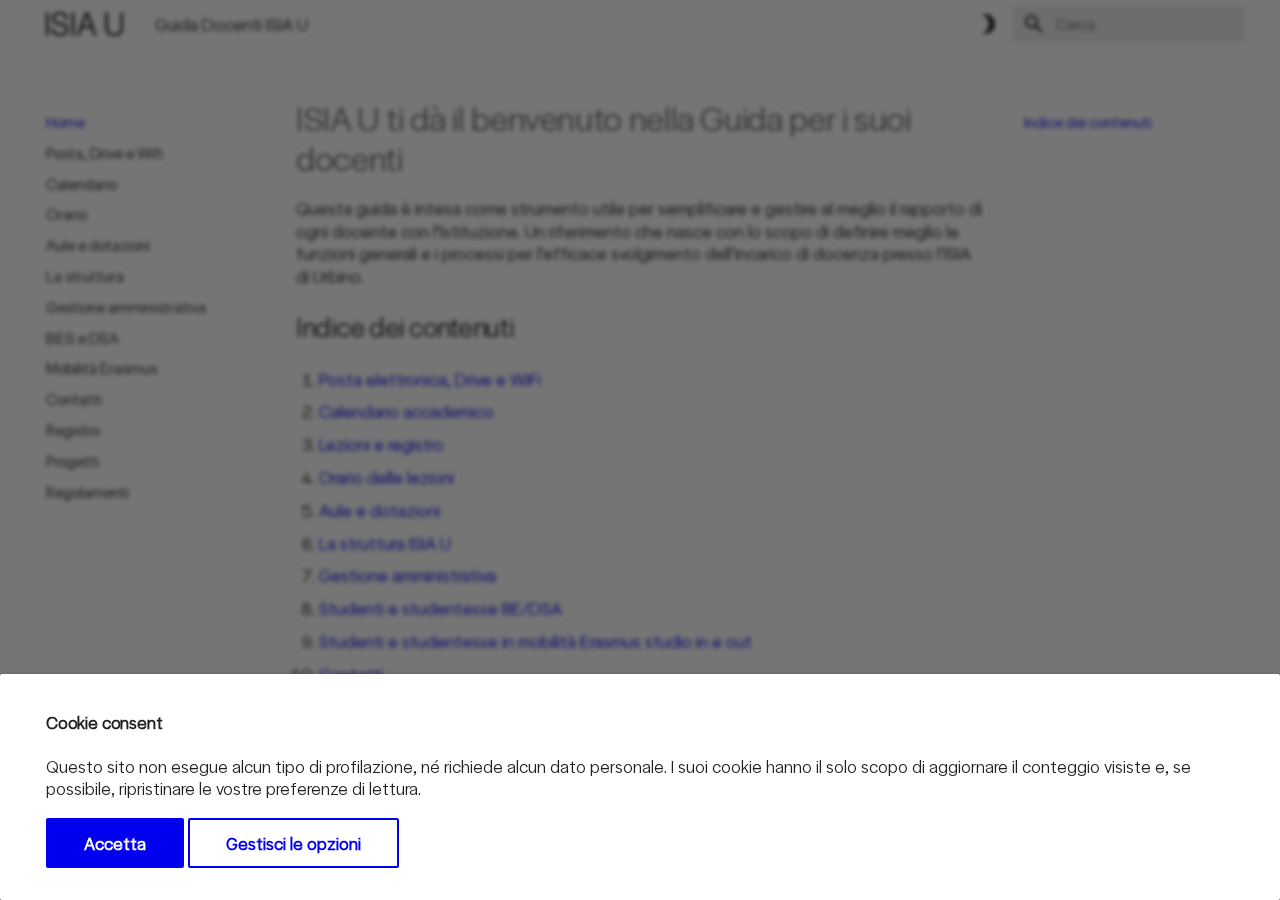
<file: site/index.html>
<!doctype html>
<html lang="it" class="no-js">
  <head>
    
      <meta charset="utf-8">
      <meta name="viewport" content="width=device-width,initial-scale=1">
      
      
      
        <link rel="canonical" href="https://guidadocenti.isiaurbino.net/">
      
      
      
        <link rel="next" href="posta-drive-wifi/">
      
      
        
      
      
      <link rel="icon" href="images/favicon.png">
      <meta name="generator" content="mkdocs-1.6.1, mkdocs-material-9.7.1">
    
    
      
        <title>Guida Docenti ISIA U</title>
      
    
    
      <link rel="stylesheet" href="assets/stylesheets/main.484c7ddc.min.css">
      
        
        <link rel="stylesheet" href="assets/stylesheets/palette.ab4e12ef.min.css">
      
      


    
    
      
    
    
      
        
        
        <link rel="preconnect" href="https://fonts.gstatic.com" crossorigin>
        <link rel="stylesheet" href="https://fonts.googleapis.com/css?family=Roboto:300,300i,400,400i,700,700i%7CRoboto+Mono:400,400i,700,700i&display=fallback">
        <style>:root{--md-text-font:"Roboto";--md-code-font:"Roboto Mono"}</style>
      
    
    
      <link rel="stylesheet" href="stylesheets/extra.css">
    
    <script>__md_scope=new URL(".",location),__md_hash=e=>[...e].reduce(((e,_)=>(e<<5)-e+_.charCodeAt(0)),0),__md_get=(e,_=localStorage,t=__md_scope)=>JSON.parse(_.getItem(t.pathname+"."+e)),__md_set=(e,_,t=localStorage,a=__md_scope)=>{try{t.setItem(a.pathname+"."+e,JSON.stringify(_))}catch(e){}}</script>
    
  
      
  


  
  

<script id="__analytics">function __md_analytics(){function e(){dataLayer.push(arguments)}window.dataLayer=window.dataLayer||[],e("js",new Date),e("config","G-GZMZ70909L"),document.addEventListener("DOMContentLoaded",(function(){document.forms.search&&document.forms.search.query.addEventListener("blur",(function(){this.value&&e("event","search",{search_term:this.value})}));document$.subscribe((function(){var t=document.forms.feedback;if(void 0!==t)for(var a of t.querySelectorAll("[type=submit]"))a.addEventListener("click",(function(a){a.preventDefault();var n=document.location.pathname,d=this.getAttribute("data-md-value");e("event","feedback",{page:n,data:d}),t.firstElementChild.disabled=!0;var r=t.querySelector(".md-feedback__note [data-md-value='"+d+"']");r&&(r.hidden=!1)})),t.hidden=!1})),location$.subscribe((function(t){e("config","G-GZMZ70909L",{page_path:t.pathname})}))}));var t=document.createElement("script");t.async=!0,t.src="https://www.googletagmanager.com/gtag/js?id=G-GZMZ70909L",document.getElementById("__analytics").insertAdjacentElement("afterEnd",t)}</script>
  
    <script>if("undefined"!=typeof __md_analytics){var consent=__md_get("__consent");consent&&consent.analytics&&__md_analytics()}</script>
  

    
  <script type="text/javascript">
    (function(c,l,a,r,i,t,y){
        c[a]=c[a]||function(){(c[a].q=c[a].q||[]).push(arguments)};
        t=l.createElement(r);t.async=1;t.src="https://www.clarity.ms/tag/"+i;
        y=l.getElementsByTagName(r)[0];y.parentNode.insertBefore(t,y);
    })(window, document, "clarity", "script", "uvbfpm900c");
</script>

    
  </head>
  
  
    
    
      
    
    
    
    
    <body dir="ltr" data-md-color-scheme="default" data-md-color-primary="white" data-md-color-accent="black">
  
    
    <input class="md-toggle" data-md-toggle="drawer" type="checkbox" id="__drawer" autocomplete="off">
    <input class="md-toggle" data-md-toggle="search" type="checkbox" id="__search" autocomplete="off">
    <label class="md-overlay" for="__drawer"></label>
    <div data-md-component="skip">
      
        
        <a href="#isia-u-ti-da-il-benvenuto-nella-guida-per-i-suoi-docenti" class="md-skip">
          Vai al contenuto
        </a>
      
    </div>
    <div data-md-component="announce">
      
    </div>
    
    
      

  

<header class="md-header md-header--shadow" data-md-component="header">
  <nav class="md-header__inner md-grid" aria-label="Intestazione">
    <a href="." title="Guida Docenti ISIA U" class="md-header__button md-logo" aria-label="Guida Docenti ISIA U" data-md-component="logo">
      
  <img src="images/ISIAU_logo-light.png" alt="logo">

    </a>
    <label class="md-header__button md-icon" for="__drawer">
      
      <svg xmlns="http://www.w3.org/2000/svg" viewBox="0 0 24 24"><path d="M3 6h18v2H3zm0 5h18v2H3zm0 5h18v2H3z"/></svg>
    </label>
    <div class="md-header__title" data-md-component="header-title">
      <div class="md-header__ellipsis">
        <div class="md-header__topic">
          <span class="md-ellipsis">
            Guida Docenti ISIA U
          </span>
        </div>
        <div class="md-header__topic" data-md-component="header-topic">
          <span class="md-ellipsis">
            
              Home
            
          </span>
        </div>
      </div>
    </div>
    
      
        <form class="md-header__option" data-md-component="palette">
  
    
    
    
    <input class="md-option" data-md-color-media="(prefers-color-scheme: light)" data-md-color-scheme="default" data-md-color-primary="white" data-md-color-accent="black"  aria-label="Modalità notte"  type="radio" name="__palette" id="__palette_0">
    
      <label class="md-header__button md-icon" title="Modalità notte" for="__palette_1" hidden>
        <svg xmlns="http://www.w3.org/2000/svg" viewBox="0 0 24 24"><path d="M9 2c-1.05 0-2.05.16-3 .46 4.06 1.27 7 5.04 7 9.54s-2.94 8.27-7 9.54c.95.3 1.95.46 3 .46a10 10 0 0 0 10-10A10 10 0 0 0 9 2"/></svg>
      </label>
    
  
    
    
    
    <input class="md-option" data-md-color-media="(prefers-color-scheme: dark)" data-md-color-scheme="slate" data-md-color-primary="black" data-md-color-accent="white"  aria-label="Modalità giorno"  type="radio" name="__palette" id="__palette_1">
    
      <label class="md-header__button md-icon" title="Modalità giorno" for="__palette_0" hidden>
        <svg xmlns="http://www.w3.org/2000/svg" viewBox="0 0 24 24"><path d="M12 8a4 4 0 0 0-4 4 4 4 0 0 0 4 4 4 4 0 0 0 4-4 4 4 0 0 0-4-4m0 10a6 6 0 0 1-6-6 6 6 0 0 1 6-6 6 6 0 0 1 6 6 6 6 0 0 1-6 6m8-9.31V4h-4.69L12 .69 8.69 4H4v4.69L.69 12 4 15.31V20h4.69L12 23.31 15.31 20H20v-4.69L23.31 12z"/></svg>
      </label>
    
  
</form>
      
    
    
      <script>var palette=__md_get("__palette");if(palette&&palette.color){if("(prefers-color-scheme)"===palette.color.media){var media=matchMedia("(prefers-color-scheme: light)"),input=document.querySelector(media.matches?"[data-md-color-media='(prefers-color-scheme: light)']":"[data-md-color-media='(prefers-color-scheme: dark)']");palette.color.media=input.getAttribute("data-md-color-media"),palette.color.scheme=input.getAttribute("data-md-color-scheme"),palette.color.primary=input.getAttribute("data-md-color-primary"),palette.color.accent=input.getAttribute("data-md-color-accent")}for(var[key,value]of Object.entries(palette.color))document.body.setAttribute("data-md-color-"+key,value)}</script>
    
    
    
      
      
        <label class="md-header__button md-icon" for="__search">
          
          <svg xmlns="http://www.w3.org/2000/svg" viewBox="0 0 24 24"><path d="M9.5 3A6.5 6.5 0 0 1 16 9.5c0 1.61-.59 3.09-1.56 4.23l.27.27h.79l5 5-1.5 1.5-5-5v-.79l-.27-.27A6.52 6.52 0 0 1 9.5 16 6.5 6.5 0 0 1 3 9.5 6.5 6.5 0 0 1 9.5 3m0 2C7 5 5 7 5 9.5S7 14 9.5 14 14 12 14 9.5 12 5 9.5 5"/></svg>
        </label>
        <div class="md-search" data-md-component="search" role="dialog">
  <label class="md-search__overlay" for="__search"></label>
  <div class="md-search__inner" role="search">
    <form class="md-search__form" name="search">
      <input type="text" class="md-search__input" name="query" aria-label="Cerca" placeholder="Cerca" autocapitalize="off" autocorrect="off" autocomplete="off" spellcheck="false" data-md-component="search-query" required>
      <label class="md-search__icon md-icon" for="__search">
        
        <svg xmlns="http://www.w3.org/2000/svg" viewBox="0 0 24 24"><path d="M9.5 3A6.5 6.5 0 0 1 16 9.5c0 1.61-.59 3.09-1.56 4.23l.27.27h.79l5 5-1.5 1.5-5-5v-.79l-.27-.27A6.52 6.52 0 0 1 9.5 16 6.5 6.5 0 0 1 3 9.5 6.5 6.5 0 0 1 9.5 3m0 2C7 5 5 7 5 9.5S7 14 9.5 14 14 12 14 9.5 12 5 9.5 5"/></svg>
        
        <svg xmlns="http://www.w3.org/2000/svg" viewBox="0 0 24 24"><path d="M20 11v2H8l5.5 5.5-1.42 1.42L4.16 12l7.92-7.92L13.5 5.5 8 11z"/></svg>
      </label>
      <nav class="md-search__options" aria-label="Cerca">
        
        <button type="reset" class="md-search__icon md-icon" title="Cancella" aria-label="Cancella" tabindex="-1">
          
          <svg xmlns="http://www.w3.org/2000/svg" viewBox="0 0 24 24"><path d="M19 6.41 17.59 5 12 10.59 6.41 5 5 6.41 10.59 12 5 17.59 6.41 19 12 13.41 17.59 19 19 17.59 13.41 12z"/></svg>
        </button>
      </nav>
      
        <div class="md-search__suggest" data-md-component="search-suggest"></div>
      
    </form>
    <div class="md-search__output">
      <div class="md-search__scrollwrap" tabindex="0" data-md-scrollfix>
        <div class="md-search-result" data-md-component="search-result">
          <div class="md-search-result__meta">
            Inizializza la ricerca
          </div>
          <ol class="md-search-result__list" role="presentation"></ol>
        </div>
      </div>
    </div>
  </div>
</div>
      
    
    
  </nav>
  
</header>
    
    <div class="md-container" data-md-component="container">
      
      
        
          
        
      
      <main class="md-main" data-md-component="main">
        <div class="md-main__inner md-grid">
          
            
              
              <div class="md-sidebar md-sidebar--primary" data-md-component="sidebar" data-md-type="navigation" >
                <div class="md-sidebar__scrollwrap">
                  <div class="md-sidebar__inner">
                    



<nav class="md-nav md-nav--primary" aria-label="Navigazione" data-md-level="0">
  <label class="md-nav__title" for="__drawer">
    <a href="." title="Guida Docenti ISIA U" class="md-nav__button md-logo" aria-label="Guida Docenti ISIA U" data-md-component="logo">
      
  <img src="images/ISIAU_logo-light.png" alt="logo">

    </a>
    Guida Docenti ISIA U
  </label>
  
  <ul class="md-nav__list" data-md-scrollfix>
    
      
      
  
  
    
  
  
  
    <li class="md-nav__item md-nav__item--active">
      
      <input class="md-nav__toggle md-toggle" type="checkbox" id="__toc">
      
      
        
      
      
        <label class="md-nav__link md-nav__link--active" for="__toc">
          
  
  
  <span class="md-ellipsis">
    
  
    Home
  

    
  </span>
  
  

          <span class="md-nav__icon md-icon"></span>
        </label>
      
      <a href="." class="md-nav__link md-nav__link--active">
        
  
  
  <span class="md-ellipsis">
    
  
    Home
  

    
  </span>
  
  

      </a>
      
        

<nav class="md-nav md-nav--secondary" aria-label="Indice">
  
  
  
    
  
  
    <label class="md-nav__title" for="__toc">
      <span class="md-nav__icon md-icon"></span>
      Indice
    </label>
    <ul class="md-nav__list" data-md-component="toc" data-md-scrollfix>
      
        <li class="md-nav__item">
  <a href="#indice-dei-contenuti" class="md-nav__link">
    <span class="md-ellipsis">
      
        Indice dei contenuti
      
    </span>
  </a>
  
</li>
      
    </ul>
  
</nav>
      
    </li>
  

    
      
      
  
  
  
  
    <li class="md-nav__item">
      <a href="posta-drive-wifi/" class="md-nav__link">
        
  
  
  <span class="md-ellipsis">
    
  
    Posta, Drive e Wifi
  

    
  </span>
  
  

      </a>
    </li>
  

    
      
      
  
  
  
  
    <li class="md-nav__item">
      <a href="calendario/" class="md-nav__link">
        
  
  
  <span class="md-ellipsis">
    
  
    Calendario
  

    
  </span>
  
  

      </a>
    </li>
  

    
      
      
  
  
  
  
    <li class="md-nav__item">
      <a href="orario/" class="md-nav__link">
        
  
  
  <span class="md-ellipsis">
    
  
    Orario
  

    
  </span>
  
  

      </a>
    </li>
  

    
      
      
  
  
  
  
    <li class="md-nav__item">
      <a href="aule-dotazioni/" class="md-nav__link">
        
  
  
  <span class="md-ellipsis">
    
  
    Aule e dotazioni
  

    
  </span>
  
  

      </a>
    </li>
  

    
      
      
  
  
  
  
    <li class="md-nav__item">
      <a href="struttura/" class="md-nav__link">
        
  
  
  <span class="md-ellipsis">
    
  
    La struttura
  

    
  </span>
  
  

      </a>
    </li>
  

    
      
      
  
  
  
  
    <li class="md-nav__item">
      <a href="gestione-amministrativa/" class="md-nav__link">
        
  
  
  <span class="md-ellipsis">
    
  
    Gestione amministrativa
  

    
  </span>
  
  

      </a>
    </li>
  

    
      
      
  
  
  
  
    <li class="md-nav__item">
      <a href="bes-dsa/" class="md-nav__link">
        
  
  
  <span class="md-ellipsis">
    
  
    BES e DSA
  

    
  </span>
  
  

      </a>
    </li>
  

    
      
      
  
  
  
  
    <li class="md-nav__item">
      <a href="erasmus/" class="md-nav__link">
        
  
  
  <span class="md-ellipsis">
    
  
    Mobilità Erasmus
  

    
  </span>
  
  

      </a>
    </li>
  

    
      
      
  
  
  
  
    <li class="md-nav__item">
      <a href="contatti/" class="md-nav__link">
        
  
  
  <span class="md-ellipsis">
    
  
    Contatti
  

    
  </span>
  
  

      </a>
    </li>
  

    
      
      
  
  
  
  
    <li class="md-nav__item">
      <a href="registro/" class="md-nav__link">
        
  
  
  <span class="md-ellipsis">
    
  
    Registro
  

    
  </span>
  
  

      </a>
    </li>
  

    
      
      
  
  
  
  
    <li class="md-nav__item">
      <a href="progetti/" class="md-nav__link">
        
  
  
  <span class="md-ellipsis">
    
  
    Progetti
  

    
  </span>
  
  

      </a>
    </li>
  

    
      
      
  
  
  
  
    <li class="md-nav__item">
      <a href="regolamenti/" class="md-nav__link">
        
  
  
  <span class="md-ellipsis">
    
  
    Regolamenti
  

    
  </span>
  
  

      </a>
    </li>
  

    
  </ul>
</nav>
                  </div>
                </div>
              </div>
            
            
              
              <div class="md-sidebar md-sidebar--secondary" data-md-component="sidebar" data-md-type="toc" >
                <div class="md-sidebar__scrollwrap">
                  <div class="md-sidebar__inner">
                    

<nav class="md-nav md-nav--secondary" aria-label="Indice">
  
  
  
    
  
  
    <label class="md-nav__title" for="__toc">
      <span class="md-nav__icon md-icon"></span>
      Indice
    </label>
    <ul class="md-nav__list" data-md-component="toc" data-md-scrollfix>
      
        <li class="md-nav__item">
  <a href="#indice-dei-contenuti" class="md-nav__link">
    <span class="md-ellipsis">
      
        Indice dei contenuti
      
    </span>
  </a>
  
</li>
      
    </ul>
  
</nav>
                  </div>
                </div>
              </div>
            
          
          
            <div class="md-content" data-md-component="content">
              
              <article class="md-content__inner md-typeset">
                
                  



<h1 id="isia-u-ti-da-il-benvenuto-nella-guida-per-i-suoi-docenti">ISIA U ti dà il benvenuto nella Guida per i suoi docenti</h1>
<p>Questa guida è intesa come strumento utile per semplificare e gestire al meglio il rapporto di ogni docente con l’Istituzione. Un riferimento che nasce con lo scopo di definire meglio le funzioni generali e i processi per l’efficace svolgimento dell’incarico di docenza presso l’ISIA di Urbino.</p>
<h2 id="indice-dei-contenuti">Indice dei contenuti</h2>
<ol>
<li><a href="posta-drive-wifi/">Posta elettronica, Drive e WiFi</a></li>
<li><a href="calendario/">Calendario accademico</a></li>
<li><a href="registro/">Lezioni e registro</a></li>
<li><a href="orario/">Orario delle lezioni</a></li>
<li><a href="aule-dotazioni/">Aule e dotazioni</a></li>
<li><a href="struttura/">La struttura ISIA U</a></li>
<li><a href="gestione-amministrativa/">Gestione amministrativa</a></li>
<li><a href="bes-dsa/">Studenti e studentesse BE/DSA</a></li>
<li><a href="erasmus/">Studenti e studentesse in mobilità Erasmus studio in e out</a> </li>
<li><a href="contatti/">Contatti</a></li>
<li><a href="progetti/">Progetti</a></li>
<li><a href="regolamenti/">Regolamenti</a></li>
</ol>









  




                
              </article>
            </div>
          
          
<script>var target=document.getElementById(location.hash.slice(1));target&&target.name&&(target.checked=target.name.startsWith("__tabbed_"))</script>
        </div>
        
          <button type="button" class="md-top md-icon" data-md-component="top" hidden>
  
  <svg xmlns="http://www.w3.org/2000/svg" viewBox="0 0 24 24"><path d="M13 20h-2V8l-5.5 5.5-1.42-1.42L12 4.16l7.92 7.92-1.42 1.42L13 8z"/></svg>
  Torna su
</button>
        
      </main>
      
        <footer class="md-footer">
  
  <div class="md-footer-meta md-typeset">
    <div class="md-footer-meta__inner md-grid">
      <div class="md-copyright">
  
    <div class="md-copyright__highlight">
      Copyright &copy; 2025 - ISIA Urbino | Hai notato un errore? Segnalacelo <a href="mailto:segreteria.direzione@isiaurbino.net">scrivendoci</a>. Grazie!
    </div>
  
  
</div>
      
    </div>
  </div>
</footer>
      
    </div>
    <div class="md-dialog" data-md-component="dialog">
      <div class="md-dialog__inner md-typeset"></div>
    </div>
    
    
      <div class="md-consent" data-md-component="consent" id="__consent" hidden>
        <div class="md-consent__overlay"></div>
        <aside class="md-consent__inner">
          <form class="md-consent__form md-grid md-typeset" name="consent">
            


  


<h4>Cookie consent</h4>
<p>Questo sito non esegue alcun tipo di profilazione, né richiede alcun dato personale. I suoi cookie hanno il solo scopo di aggiornare il conteggio visiste e, se possibile, ripristinare le vostre preferenze di lettura.     </p>
<input class="md-toggle" type="checkbox" id="__settings" >
<div class="md-consent__settings">
  <ul class="task-list">
    
    
      
        
  
  
    
    
  
  <li class="task-list-item">
    <label class="task-list-control">
      <input type="checkbox" name="analytics" checked>
      <span class="task-list-indicator"></span>
      Google Analytics
    </label>
  </li>

      
    
    
      
    
    
  </ul>
</div>
<div class="md-consent__controls">
  
    
      <button class="md-button md-button--primary">Accetta</button>
    
    
    
  
    
    
    
      <label class="md-button" for="__settings">Gestisci le opzioni</label>
    
  
</div>
          </form>
        </aside>
      </div>
      <script>var consent=__md_get("__consent");if(consent)for(var input of document.forms.consent.elements)input.name&&(input.checked=consent[input.name]||!1);else"file:"!==location.protocol&&setTimeout((function(){document.querySelector("[data-md-component=consent]").hidden=!1}),250);var form=document.forms.consent;for(var action of["submit","reset"])form.addEventListener(action,(function(e){if(e.preventDefault(),"reset"===e.type)for(var n of document.forms.consent.elements)n.name&&(n.checked=!1);__md_set("__consent",Object.fromEntries(Array.from(new FormData(form).keys()).map((function(e){return[e,!0]})))),location.hash="",location.reload()}))</script>
    
    
      
      
      <script id="__config" type="application/json">{"annotate": null, "base": ".", "features": [null, "navigation.top", "search.suggest", "search.highlight", "navigation.indexes", null, null], "search": "assets/javascripts/workers/search.2c215733.min.js", "tags": null, "translations": {"clipboard.copied": "Copiato", "clipboard.copy": "Copia", "search.result.more.one": "1 altro in questa pagina", "search.result.more.other": "# altri in questa pagina", "search.result.none": "Nessun documento trovato", "search.result.one": "1 documento trovato", "search.result.other": "# documenti trovati", "search.result.placeholder": "Scrivi per iniziare a cercare", "search.result.term.missing": "Non presente", "select.version": "Seleziona la versione"}, "version": null}</script>
    
    
      <script src="assets/javascripts/bundle.79ae519e.min.js"></script>
      
        <script src="https://code.jquery.com/jquery-3.7.1.min.js"></script>
      
        <script src="javascripts/extra.js"></script>
      
    
  </body>
</html>
</file>
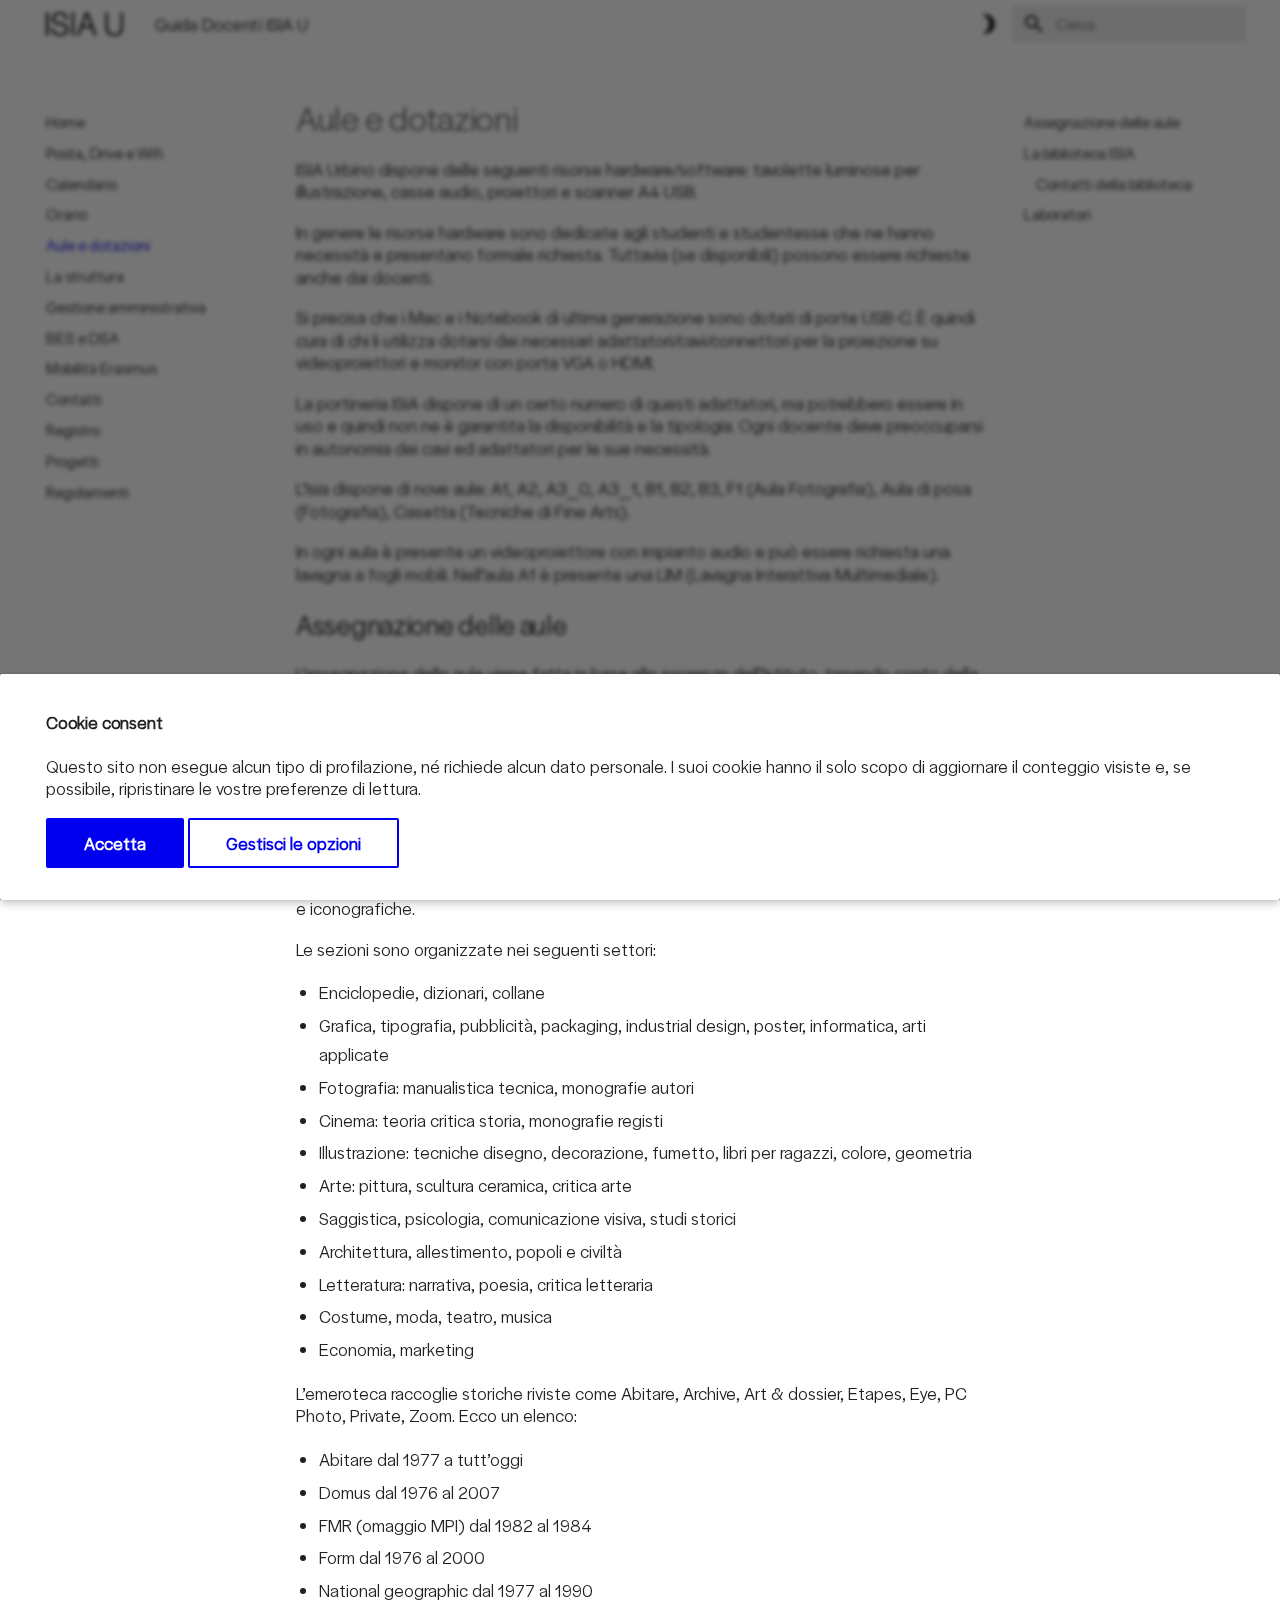
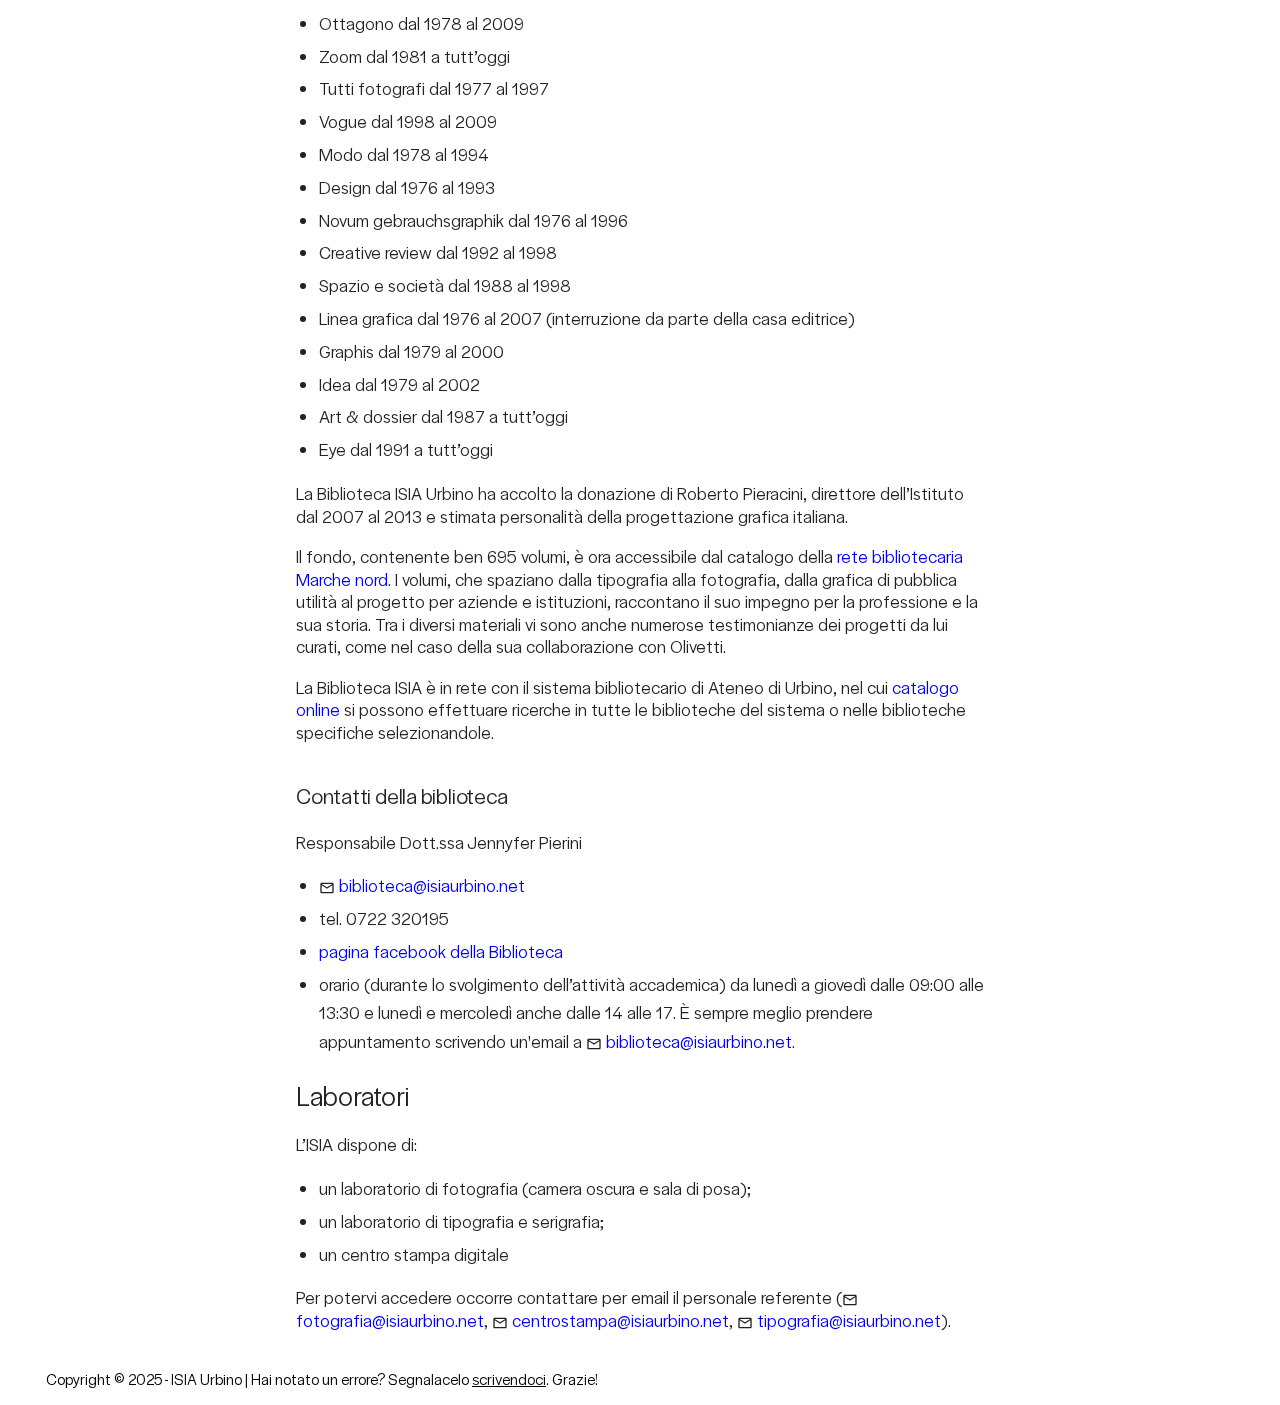
<file: site/aule-dotazioni/index.html>
<!doctype html>
<html lang="it" class="no-js">
  <head>
    
      <meta charset="utf-8">
      <meta name="viewport" content="width=device-width,initial-scale=1">
      
      
      
        <link rel="canonical" href="https://guidadocenti.isiaurbino.net/aule-dotazioni/">
      
      
        <link rel="prev" href="../orario/">
      
      
        <link rel="next" href="../struttura/">
      
      
        
      
      
      <link rel="icon" href="../images/favicon.png">
      <meta name="generator" content="mkdocs-1.6.1, mkdocs-material-9.7.1">
    
    
      
        <title>Aule e dotazioni - Guida Docenti ISIA U</title>
      
    
    
      <link rel="stylesheet" href="../assets/stylesheets/main.484c7ddc.min.css">
      
        
        <link rel="stylesheet" href="../assets/stylesheets/palette.ab4e12ef.min.css">
      
      


    
    
      
    
    
      
        
        
        <link rel="preconnect" href="https://fonts.gstatic.com" crossorigin>
        <link rel="stylesheet" href="https://fonts.googleapis.com/css?family=Roboto:300,300i,400,400i,700,700i%7CRoboto+Mono:400,400i,700,700i&display=fallback">
        <style>:root{--md-text-font:"Roboto";--md-code-font:"Roboto Mono"}</style>
      
    
    
      <link rel="stylesheet" href="../stylesheets/extra.css">
    
    <script>__md_scope=new URL("..",location),__md_hash=e=>[...e].reduce(((e,_)=>(e<<5)-e+_.charCodeAt(0)),0),__md_get=(e,_=localStorage,t=__md_scope)=>JSON.parse(_.getItem(t.pathname+"."+e)),__md_set=(e,_,t=localStorage,a=__md_scope)=>{try{t.setItem(a.pathname+"."+e,JSON.stringify(_))}catch(e){}}</script>
    
  
      
  


  
  

<script id="__analytics">function __md_analytics(){function e(){dataLayer.push(arguments)}window.dataLayer=window.dataLayer||[],e("js",new Date),e("config","G-GZMZ70909L"),document.addEventListener("DOMContentLoaded",(function(){document.forms.search&&document.forms.search.query.addEventListener("blur",(function(){this.value&&e("event","search",{search_term:this.value})}));document$.subscribe((function(){var t=document.forms.feedback;if(void 0!==t)for(var a of t.querySelectorAll("[type=submit]"))a.addEventListener("click",(function(a){a.preventDefault();var n=document.location.pathname,d=this.getAttribute("data-md-value");e("event","feedback",{page:n,data:d}),t.firstElementChild.disabled=!0;var r=t.querySelector(".md-feedback__note [data-md-value='"+d+"']");r&&(r.hidden=!1)})),t.hidden=!1})),location$.subscribe((function(t){e("config","G-GZMZ70909L",{page_path:t.pathname})}))}));var t=document.createElement("script");t.async=!0,t.src="https://www.googletagmanager.com/gtag/js?id=G-GZMZ70909L",document.getElementById("__analytics").insertAdjacentElement("afterEnd",t)}</script>
  
    <script>if("undefined"!=typeof __md_analytics){var consent=__md_get("__consent");consent&&consent.analytics&&__md_analytics()}</script>
  

    
  <script type="text/javascript">
    (function(c,l,a,r,i,t,y){
        c[a]=c[a]||function(){(c[a].q=c[a].q||[]).push(arguments)};
        t=l.createElement(r);t.async=1;t.src="https://www.clarity.ms/tag/"+i;
        y=l.getElementsByTagName(r)[0];y.parentNode.insertBefore(t,y);
    })(window, document, "clarity", "script", "uvbfpm900c");
</script>

    
  </head>
  
  
    
    
      
    
    
    
    
    <body dir="ltr" data-md-color-scheme="default" data-md-color-primary="white" data-md-color-accent="black">
  
    
    <input class="md-toggle" data-md-toggle="drawer" type="checkbox" id="__drawer" autocomplete="off">
    <input class="md-toggle" data-md-toggle="search" type="checkbox" id="__search" autocomplete="off">
    <label class="md-overlay" for="__drawer"></label>
    <div data-md-component="skip">
      
        
        <a href="#aule-e-dotazioni" class="md-skip">
          Vai al contenuto
        </a>
      
    </div>
    <div data-md-component="announce">
      
    </div>
    
    
      

  

<header class="md-header md-header--shadow" data-md-component="header">
  <nav class="md-header__inner md-grid" aria-label="Intestazione">
    <a href=".." title="Guida Docenti ISIA U" class="md-header__button md-logo" aria-label="Guida Docenti ISIA U" data-md-component="logo">
      
  <img src="../images/ISIAU_logo-light.png" alt="logo">

    </a>
    <label class="md-header__button md-icon" for="__drawer">
      
      <svg xmlns="http://www.w3.org/2000/svg" viewBox="0 0 24 24"><path d="M3 6h18v2H3zm0 5h18v2H3zm0 5h18v2H3z"/></svg>
    </label>
    <div class="md-header__title" data-md-component="header-title">
      <div class="md-header__ellipsis">
        <div class="md-header__topic">
          <span class="md-ellipsis">
            Guida Docenti ISIA U
          </span>
        </div>
        <div class="md-header__topic" data-md-component="header-topic">
          <span class="md-ellipsis">
            
              Aule e dotazioni
            
          </span>
        </div>
      </div>
    </div>
    
      
        <form class="md-header__option" data-md-component="palette">
  
    
    
    
    <input class="md-option" data-md-color-media="(prefers-color-scheme: light)" data-md-color-scheme="default" data-md-color-primary="white" data-md-color-accent="black"  aria-label="Modalità notte"  type="radio" name="__palette" id="__palette_0">
    
      <label class="md-header__button md-icon" title="Modalità notte" for="__palette_1" hidden>
        <svg xmlns="http://www.w3.org/2000/svg" viewBox="0 0 24 24"><path d="M9 2c-1.05 0-2.05.16-3 .46 4.06 1.27 7 5.04 7 9.54s-2.94 8.27-7 9.54c.95.3 1.95.46 3 .46a10 10 0 0 0 10-10A10 10 0 0 0 9 2"/></svg>
      </label>
    
  
    
    
    
    <input class="md-option" data-md-color-media="(prefers-color-scheme: dark)" data-md-color-scheme="slate" data-md-color-primary="black" data-md-color-accent="white"  aria-label="Modalità giorno"  type="radio" name="__palette" id="__palette_1">
    
      <label class="md-header__button md-icon" title="Modalità giorno" for="__palette_0" hidden>
        <svg xmlns="http://www.w3.org/2000/svg" viewBox="0 0 24 24"><path d="M12 8a4 4 0 0 0-4 4 4 4 0 0 0 4 4 4 4 0 0 0 4-4 4 4 0 0 0-4-4m0 10a6 6 0 0 1-6-6 6 6 0 0 1 6-6 6 6 0 0 1 6 6 6 6 0 0 1-6 6m8-9.31V4h-4.69L12 .69 8.69 4H4v4.69L.69 12 4 15.31V20h4.69L12 23.31 15.31 20H20v-4.69L23.31 12z"/></svg>
      </label>
    
  
</form>
      
    
    
      <script>var palette=__md_get("__palette");if(palette&&palette.color){if("(prefers-color-scheme)"===palette.color.media){var media=matchMedia("(prefers-color-scheme: light)"),input=document.querySelector(media.matches?"[data-md-color-media='(prefers-color-scheme: light)']":"[data-md-color-media='(prefers-color-scheme: dark)']");palette.color.media=input.getAttribute("data-md-color-media"),palette.color.scheme=input.getAttribute("data-md-color-scheme"),palette.color.primary=input.getAttribute("data-md-color-primary"),palette.color.accent=input.getAttribute("data-md-color-accent")}for(var[key,value]of Object.entries(palette.color))document.body.setAttribute("data-md-color-"+key,value)}</script>
    
    
    
      
      
        <label class="md-header__button md-icon" for="__search">
          
          <svg xmlns="http://www.w3.org/2000/svg" viewBox="0 0 24 24"><path d="M9.5 3A6.5 6.5 0 0 1 16 9.5c0 1.61-.59 3.09-1.56 4.23l.27.27h.79l5 5-1.5 1.5-5-5v-.79l-.27-.27A6.52 6.52 0 0 1 9.5 16 6.5 6.5 0 0 1 3 9.5 6.5 6.5 0 0 1 9.5 3m0 2C7 5 5 7 5 9.5S7 14 9.5 14 14 12 14 9.5 12 5 9.5 5"/></svg>
        </label>
        <div class="md-search" data-md-component="search" role="dialog">
  <label class="md-search__overlay" for="__search"></label>
  <div class="md-search__inner" role="search">
    <form class="md-search__form" name="search">
      <input type="text" class="md-search__input" name="query" aria-label="Cerca" placeholder="Cerca" autocapitalize="off" autocorrect="off" autocomplete="off" spellcheck="false" data-md-component="search-query" required>
      <label class="md-search__icon md-icon" for="__search">
        
        <svg xmlns="http://www.w3.org/2000/svg" viewBox="0 0 24 24"><path d="M9.5 3A6.5 6.5 0 0 1 16 9.5c0 1.61-.59 3.09-1.56 4.23l.27.27h.79l5 5-1.5 1.5-5-5v-.79l-.27-.27A6.52 6.52 0 0 1 9.5 16 6.5 6.5 0 0 1 3 9.5 6.5 6.5 0 0 1 9.5 3m0 2C7 5 5 7 5 9.5S7 14 9.5 14 14 12 14 9.5 12 5 9.5 5"/></svg>
        
        <svg xmlns="http://www.w3.org/2000/svg" viewBox="0 0 24 24"><path d="M20 11v2H8l5.5 5.5-1.42 1.42L4.16 12l7.92-7.92L13.5 5.5 8 11z"/></svg>
      </label>
      <nav class="md-search__options" aria-label="Cerca">
        
        <button type="reset" class="md-search__icon md-icon" title="Cancella" aria-label="Cancella" tabindex="-1">
          
          <svg xmlns="http://www.w3.org/2000/svg" viewBox="0 0 24 24"><path d="M19 6.41 17.59 5 12 10.59 6.41 5 5 6.41 10.59 12 5 17.59 6.41 19 12 13.41 17.59 19 19 17.59 13.41 12z"/></svg>
        </button>
      </nav>
      
        <div class="md-search__suggest" data-md-component="search-suggest"></div>
      
    </form>
    <div class="md-search__output">
      <div class="md-search__scrollwrap" tabindex="0" data-md-scrollfix>
        <div class="md-search-result" data-md-component="search-result">
          <div class="md-search-result__meta">
            Inizializza la ricerca
          </div>
          <ol class="md-search-result__list" role="presentation"></ol>
        </div>
      </div>
    </div>
  </div>
</div>
      
    
    
  </nav>
  
</header>
    
    <div class="md-container" data-md-component="container">
      
      
        
          
        
      
      <main class="md-main" data-md-component="main">
        <div class="md-main__inner md-grid">
          
            
              
              <div class="md-sidebar md-sidebar--primary" data-md-component="sidebar" data-md-type="navigation" >
                <div class="md-sidebar__scrollwrap">
                  <div class="md-sidebar__inner">
                    



<nav class="md-nav md-nav--primary" aria-label="Navigazione" data-md-level="0">
  <label class="md-nav__title" for="__drawer">
    <a href=".." title="Guida Docenti ISIA U" class="md-nav__button md-logo" aria-label="Guida Docenti ISIA U" data-md-component="logo">
      
  <img src="../images/ISIAU_logo-light.png" alt="logo">

    </a>
    Guida Docenti ISIA U
  </label>
  
  <ul class="md-nav__list" data-md-scrollfix>
    
      
      
  
  
  
  
    <li class="md-nav__item">
      <a href=".." class="md-nav__link">
        
  
  
  <span class="md-ellipsis">
    
  
    Home
  

    
  </span>
  
  

      </a>
    </li>
  

    
      
      
  
  
  
  
    <li class="md-nav__item">
      <a href="../posta-drive-wifi/" class="md-nav__link">
        
  
  
  <span class="md-ellipsis">
    
  
    Posta, Drive e Wifi
  

    
  </span>
  
  

      </a>
    </li>
  

    
      
      
  
  
  
  
    <li class="md-nav__item">
      <a href="../calendario/" class="md-nav__link">
        
  
  
  <span class="md-ellipsis">
    
  
    Calendario
  

    
  </span>
  
  

      </a>
    </li>
  

    
      
      
  
  
  
  
    <li class="md-nav__item">
      <a href="../orario/" class="md-nav__link">
        
  
  
  <span class="md-ellipsis">
    
  
    Orario
  

    
  </span>
  
  

      </a>
    </li>
  

    
      
      
  
  
    
  
  
  
    <li class="md-nav__item md-nav__item--active">
      
      <input class="md-nav__toggle md-toggle" type="checkbox" id="__toc">
      
      
        
      
      
        <label class="md-nav__link md-nav__link--active" for="__toc">
          
  
  
  <span class="md-ellipsis">
    
  
    Aule e dotazioni
  

    
  </span>
  
  

          <span class="md-nav__icon md-icon"></span>
        </label>
      
      <a href="./" class="md-nav__link md-nav__link--active">
        
  
  
  <span class="md-ellipsis">
    
  
    Aule e dotazioni
  

    
  </span>
  
  

      </a>
      
        

<nav class="md-nav md-nav--secondary" aria-label="Indice">
  
  
  
    
  
  
    <label class="md-nav__title" for="__toc">
      <span class="md-nav__icon md-icon"></span>
      Indice
    </label>
    <ul class="md-nav__list" data-md-component="toc" data-md-scrollfix>
      
        <li class="md-nav__item">
  <a href="#assegnazione-delle-aule" class="md-nav__link">
    <span class="md-ellipsis">
      
        Assegnazione delle aule
      
    </span>
  </a>
  
</li>
      
        <li class="md-nav__item">
  <a href="#la-biblioteca-isia" class="md-nav__link">
    <span class="md-ellipsis">
      
        La biblioteca ISIA
      
    </span>
  </a>
  
    <nav class="md-nav" aria-label="La biblioteca ISIA">
      <ul class="md-nav__list">
        
          <li class="md-nav__item">
  <a href="#contatti-della-biblioteca" class="md-nav__link">
    <span class="md-ellipsis">
      
        Contatti della biblioteca
      
    </span>
  </a>
  
</li>
        
      </ul>
    </nav>
  
</li>
      
        <li class="md-nav__item">
  <a href="#laboratori" class="md-nav__link">
    <span class="md-ellipsis">
      
        Laboratori
      
    </span>
  </a>
  
</li>
      
    </ul>
  
</nav>
      
    </li>
  

    
      
      
  
  
  
  
    <li class="md-nav__item">
      <a href="../struttura/" class="md-nav__link">
        
  
  
  <span class="md-ellipsis">
    
  
    La struttura
  

    
  </span>
  
  

      </a>
    </li>
  

    
      
      
  
  
  
  
    <li class="md-nav__item">
      <a href="../gestione-amministrativa/" class="md-nav__link">
        
  
  
  <span class="md-ellipsis">
    
  
    Gestione amministrativa
  

    
  </span>
  
  

      </a>
    </li>
  

    
      
      
  
  
  
  
    <li class="md-nav__item">
      <a href="../bes-dsa/" class="md-nav__link">
        
  
  
  <span class="md-ellipsis">
    
  
    BES e DSA
  

    
  </span>
  
  

      </a>
    </li>
  

    
      
      
  
  
  
  
    <li class="md-nav__item">
      <a href="../erasmus/" class="md-nav__link">
        
  
  
  <span class="md-ellipsis">
    
  
    Mobilità Erasmus
  

    
  </span>
  
  

      </a>
    </li>
  

    
      
      
  
  
  
  
    <li class="md-nav__item">
      <a href="../contatti/" class="md-nav__link">
        
  
  
  <span class="md-ellipsis">
    
  
    Contatti
  

    
  </span>
  
  

      </a>
    </li>
  

    
      
      
  
  
  
  
    <li class="md-nav__item">
      <a href="../registro/" class="md-nav__link">
        
  
  
  <span class="md-ellipsis">
    
  
    Registro
  

    
  </span>
  
  

      </a>
    </li>
  

    
      
      
  
  
  
  
    <li class="md-nav__item">
      <a href="../progetti/" class="md-nav__link">
        
  
  
  <span class="md-ellipsis">
    
  
    Progetti
  

    
  </span>
  
  

      </a>
    </li>
  

    
      
      
  
  
  
  
    <li class="md-nav__item">
      <a href="../regolamenti/" class="md-nav__link">
        
  
  
  <span class="md-ellipsis">
    
  
    Regolamenti
  

    
  </span>
  
  

      </a>
    </li>
  

    
  </ul>
</nav>
                  </div>
                </div>
              </div>
            
            
              
              <div class="md-sidebar md-sidebar--secondary" data-md-component="sidebar" data-md-type="toc" >
                <div class="md-sidebar__scrollwrap">
                  <div class="md-sidebar__inner">
                    

<nav class="md-nav md-nav--secondary" aria-label="Indice">
  
  
  
    
  
  
    <label class="md-nav__title" for="__toc">
      <span class="md-nav__icon md-icon"></span>
      Indice
    </label>
    <ul class="md-nav__list" data-md-component="toc" data-md-scrollfix>
      
        <li class="md-nav__item">
  <a href="#assegnazione-delle-aule" class="md-nav__link">
    <span class="md-ellipsis">
      
        Assegnazione delle aule
      
    </span>
  </a>
  
</li>
      
        <li class="md-nav__item">
  <a href="#la-biblioteca-isia" class="md-nav__link">
    <span class="md-ellipsis">
      
        La biblioteca ISIA
      
    </span>
  </a>
  
    <nav class="md-nav" aria-label="La biblioteca ISIA">
      <ul class="md-nav__list">
        
          <li class="md-nav__item">
  <a href="#contatti-della-biblioteca" class="md-nav__link">
    <span class="md-ellipsis">
      
        Contatti della biblioteca
      
    </span>
  </a>
  
</li>
        
      </ul>
    </nav>
  
</li>
      
        <li class="md-nav__item">
  <a href="#laboratori" class="md-nav__link">
    <span class="md-ellipsis">
      
        Laboratori
      
    </span>
  </a>
  
</li>
      
    </ul>
  
</nav>
                  </div>
                </div>
              </div>
            
          
          
            <div class="md-content" data-md-component="content">
              
              <article class="md-content__inner md-typeset">
                
                  



<h1 id="aule-e-dotazioni">Aule e dotazioni</h1>
<p>ISIA Urbino dispone delle seguenti risorse hardware/software: tavolette luminose per illustrazione, casse audio, proiettori e scanner A4 USB. </p>
<p>In genere le risorse hardware sono dedicate agli studenti e studentesse che ne hanno necessità e presentano formale richiesta. Tuttavia (se disponibili) possono essere richieste anche dai docenti.</p>
<p>Si precisa che i Mac e i Notebook di ultima generazione sono dotati di porte USB-C. È quindi cura di chi li utilizza dotarsi dei necessari adattatori/cavi/connettori per la proiezione su videoproiettori e monitor con porta VGA o HDMI.</p>
<p>La portineria ISIA dispone di un certo numero di questi adattatori, ma potrebbero essere in uso e quindi non ne è garantita la disponibilità e la tipologia. Ogni docente deve preoccuparsi in autonomia dei cavi ed adattatori per le sue necessità.</p>
<p>L’Isia dispone di nove aule: A1, A2, A3_0, A3_1, B1, B2, B3, F1 (Aula Fotografia), Aula di posa (Fotografia), Casetta (Tecniche di Fine Arts).</p>
<p>In ogni aula è presente un videoproiettore con impianto audio e può essere richiesta una lavagna a fogli mobili. Nell’aula A1 è presente una LIM (Lavagna Interattiva Multimediale). </p>
<h2 id="assegnazione-delle-aule">Assegnazione delle aule</h2>
<p>L’assegnazione delle aule viene fatta in base alle esigenze dell’Istituto, tenendo conto della funzionalità didattica. Gli operatori provvederanno ad aprire e a chiudere le aule assegnate ai docenti. Ovviamente non è possibile accontentare le esigenze di tutti, per cui si chiede la massima collaborazione.</p>
<h2 id="la-biblioteca-isia">La biblioteca ISIA</h2>
<p>La biblioteca ISIA Urbino è un luogo di eccellenza ed assume un ruolo centrale per la didattica dell’Istituto, raccoglie circa 10.000 volumi specialistici nel settore del Graphic Design e della Comunicazione ed è un vero e proprio laboratorio per le ricerche bibliografiche e iconografiche.</p>
<p>Le sezioni sono organizzate nei seguenti settori:</p>
<ul>
<li>Enciclopedie, dizionari, collane</li>
<li>Grafica, tipografia, pubblicità, packaging, industrial design, poster, informatica, arti applicate</li>
<li>Fotografia: manualistica tecnica, monografie autori</li>
<li>Cinema: teoria critica storia, monografie registi</li>
<li>Illustrazione: tecniche disegno, decorazione, fumetto, libri per ragazzi, colore, geometria</li>
<li>Arte: pittura, scultura ceramica, critica arte</li>
<li>Saggistica, psicologia, comunicazione visiva, studi storici</li>
<li>Architettura, allestimento, popoli e civiltà</li>
<li>Letteratura: narrativa, poesia, critica letteraria</li>
<li>Costume, moda, teatro, musica</li>
<li>Economia, marketing</li>
</ul>
<p>L’emeroteca raccoglie storiche riviste come Abitare, Archive, Art &amp; dossier, Etapes, Eye, PC Photo, Private, Zoom. Ecco un elenco:</p>
<ul>
<li>Abitare dal 1977 a tutt’oggi</li>
<li>Domus dal 1976 al 2007</li>
<li>FMR (omaggio MPI) dal 1982 al 1984</li>
<li>Form dal 1976 al 2000</li>
<li>National geographic dal 1977 al 1990</li>
<li>Ottagono dal 1978 al 2009</li>
<li>Zoom dal 1981 a tutt’oggi</li>
<li>Tutti fotografi dal 1977 al 1997</li>
<li>Vogue dal 1998 al 2009</li>
<li>Modo dal 1978 al 1994</li>
<li>Design dal 1976 al 1993</li>
<li>Novum gebrauchsgraphik dal 1976 al 1996</li>
<li>Creative review dal 1992 al 1998</li>
<li>Spazio e società dal 1988 al 1998</li>
<li>Linea grafica dal 1976 al 2007 (interruzione da parte della casa editrice)</li>
<li>Graphis dal 1979 al 2000</li>
<li>Idea dal 1979 al 2002</li>
<li>Art &amp; dossier dal 1987 a tutt’oggi</li>
<li>Eye dal 1991 a tutt’oggi</li>
</ul>
<p>La Biblioteca ISIA Urbino ha accolto la donazione di Roberto Pieracini, direttore dell’Istituto dal 2007 al 2013 e stimata personalità della progettazione grafica italiana.</p>
<p>Il fondo, contenente ben 695 volumi, è ora accessibile dal catalogo della <a href="https://bibliomarchenord.it/SebinaOpac/.do" target="_blank">rete bibliotecaria Marche nord</a>. I volumi, che spaziano dalla tipografia alla fotografia, dalla grafica di pubblica utilità al progetto per aziende e istituzioni, raccontano il suo impegno per la professione e la sua storia. Tra i diversi materiali vi sono anche numerose testimonianze dei progetti da lui curati, come nel caso della sua collaborazione con Olivetti.</p>
<p>La Biblioteca ISIA è in rete con il sistema bibliotecario di Ateneo di Urbino, nel cui <a href="https://sba.uniurb.it/" target="_blank">catalogo online</a> si possono effettuare ricerche in tutte le biblioteche del sistema o nelle biblioteche specifiche selezionandole.</p>
<h3 id="contatti-della-biblioteca">Contatti della biblioteca</h3>
<p>Responsabile Dott.ssa Jennyfer Pierini</p>
<ul>
<li><span class="twemoji"><svg xmlns="http://www.w3.org/2000/svg" viewBox="0 0 24 24"><path d="M22 6c0-1.1-.9-2-2-2H4c-1.1 0-2 .9-2 2v12c0 1.1.9 2 2 2h16c1.1 0 2-.9 2-2zm-2 0-8 5-8-5zm0 12H4V8l8 5 8-5z"/></svg></span> <a href="mailto:biblioteca@isiaurbino.net">biblioteca@isiaurbino.net</a></li>
<li>tel. 0722 320195</li>
<li><a href="https://www.facebook.com/p/ISIA-U-Biblioteca-100056914516099/" target="_blank">pagina facebook della Biblioteca</a></li>
<li>orario (durante lo svolgimento dell’attività accademica) da lunedì a giovedì dalle 09:00 alle 13:30 e lunedì e mercoledì anche dalle 14 alle 17. È sempre meglio prendere appuntamento scrivendo un'email a <span class="twemoji"><svg xmlns="http://www.w3.org/2000/svg" viewBox="0 0 24 24"><path d="M22 6c0-1.1-.9-2-2-2H4c-1.1 0-2 .9-2 2v12c0 1.1.9 2 2 2h16c1.1 0 2-.9 2-2zm-2 0-8 5-8-5zm0 12H4V8l8 5 8-5z"/></svg></span> <a href="mailto:biblioteca@isiaurbino.net">biblioteca@isiaurbino.net</a>.</li>
</ul>
<h2 id="laboratori">Laboratori</h2>
<p>L’ISIA dispone di:</p>
<ul>
<li>un laboratorio di fotografia (camera oscura e sala di posa);</li>
<li>un laboratorio di tipografia e serigrafia;</li>
<li>un centro stampa digitale</li>
</ul>
<p>Per potervi accedere occorre contattare per email il personale referente (<span class="twemoji"><svg xmlns="http://www.w3.org/2000/svg" viewBox="0 0 24 24"><path d="M22 6c0-1.1-.9-2-2-2H4c-1.1 0-2 .9-2 2v12c0 1.1.9 2 2 2h16c1.1 0 2-.9 2-2zm-2 0-8 5-8-5zm0 12H4V8l8 5 8-5z"/></svg></span> <a href="mailto:fotografia@isiaurbino.net">fotografia@isiaurbino.net</a>, <span class="twemoji"><svg xmlns="http://www.w3.org/2000/svg" viewBox="0 0 24 24"><path d="M22 6c0-1.1-.9-2-2-2H4c-1.1 0-2 .9-2 2v12c0 1.1.9 2 2 2h16c1.1 0 2-.9 2-2zm-2 0-8 5-8-5zm0 12H4V8l8 5 8-5z"/></svg></span> <a href="mailto:centrostampa@isiaurbino.net">centrostampa@isiaurbino.net</a>, <span class="twemoji"><svg xmlns="http://www.w3.org/2000/svg" viewBox="0 0 24 24"><path d="M22 6c0-1.1-.9-2-2-2H4c-1.1 0-2 .9-2 2v12c0 1.1.9 2 2 2h16c1.1 0 2-.9 2-2zm-2 0-8 5-8-5zm0 12H4V8l8 5 8-5z"/></svg></span> <a href="mailto:tipografia@isiaurbino.net">tipografia@isiaurbino.net</a>).</p>









  




                
              </article>
            </div>
          
          
<script>var target=document.getElementById(location.hash.slice(1));target&&target.name&&(target.checked=target.name.startsWith("__tabbed_"))</script>
        </div>
        
          <button type="button" class="md-top md-icon" data-md-component="top" hidden>
  
  <svg xmlns="http://www.w3.org/2000/svg" viewBox="0 0 24 24"><path d="M13 20h-2V8l-5.5 5.5-1.42-1.42L12 4.16l7.92 7.92-1.42 1.42L13 8z"/></svg>
  Torna su
</button>
        
      </main>
      
        <footer class="md-footer">
  
  <div class="md-footer-meta md-typeset">
    <div class="md-footer-meta__inner md-grid">
      <div class="md-copyright">
  
    <div class="md-copyright__highlight">
      Copyright &copy; 2025 - ISIA Urbino | Hai notato un errore? Segnalacelo <a href="mailto:segreteria.direzione@isiaurbino.net">scrivendoci</a>. Grazie!
    </div>
  
  
</div>
      
    </div>
  </div>
</footer>
      
    </div>
    <div class="md-dialog" data-md-component="dialog">
      <div class="md-dialog__inner md-typeset"></div>
    </div>
    
    
      <div class="md-consent" data-md-component="consent" id="__consent" hidden>
        <div class="md-consent__overlay"></div>
        <aside class="md-consent__inner">
          <form class="md-consent__form md-grid md-typeset" name="consent">
            


  


<h4>Cookie consent</h4>
<p>Questo sito non esegue alcun tipo di profilazione, né richiede alcun dato personale. I suoi cookie hanno il solo scopo di aggiornare il conteggio visiste e, se possibile, ripristinare le vostre preferenze di lettura.     </p>
<input class="md-toggle" type="checkbox" id="__settings" >
<div class="md-consent__settings">
  <ul class="task-list">
    
    
      
        
  
  
    
    
  
  <li class="task-list-item">
    <label class="task-list-control">
      <input type="checkbox" name="analytics" checked>
      <span class="task-list-indicator"></span>
      Google Analytics
    </label>
  </li>

      
    
    
      
    
    
  </ul>
</div>
<div class="md-consent__controls">
  
    
      <button class="md-button md-button--primary">Accetta</button>
    
    
    
  
    
    
    
      <label class="md-button" for="__settings">Gestisci le opzioni</label>
    
  
</div>
          </form>
        </aside>
      </div>
      <script>var consent=__md_get("__consent");if(consent)for(var input of document.forms.consent.elements)input.name&&(input.checked=consent[input.name]||!1);else"file:"!==location.protocol&&setTimeout((function(){document.querySelector("[data-md-component=consent]").hidden=!1}),250);var form=document.forms.consent;for(var action of["submit","reset"])form.addEventListener(action,(function(e){if(e.preventDefault(),"reset"===e.type)for(var n of document.forms.consent.elements)n.name&&(n.checked=!1);__md_set("__consent",Object.fromEntries(Array.from(new FormData(form).keys()).map((function(e){return[e,!0]})))),location.hash="",location.reload()}))</script>
    
    
      
      
      <script id="__config" type="application/json">{"annotate": null, "base": "..", "features": [null, "navigation.top", "search.suggest", "search.highlight", "navigation.indexes", null, null], "search": "../assets/javascripts/workers/search.2c215733.min.js", "tags": null, "translations": {"clipboard.copied": "Copiato", "clipboard.copy": "Copia", "search.result.more.one": "1 altro in questa pagina", "search.result.more.other": "# altri in questa pagina", "search.result.none": "Nessun documento trovato", "search.result.one": "1 documento trovato", "search.result.other": "# documenti trovati", "search.result.placeholder": "Scrivi per iniziare a cercare", "search.result.term.missing": "Non presente", "select.version": "Seleziona la versione"}, "version": null}</script>
    
    
      <script src="../assets/javascripts/bundle.79ae519e.min.js"></script>
      
        <script src="https://code.jquery.com/jquery-3.7.1.min.js"></script>
      
        <script src="../javascripts/extra.js"></script>
      
    
  </body>
</html>
</file>
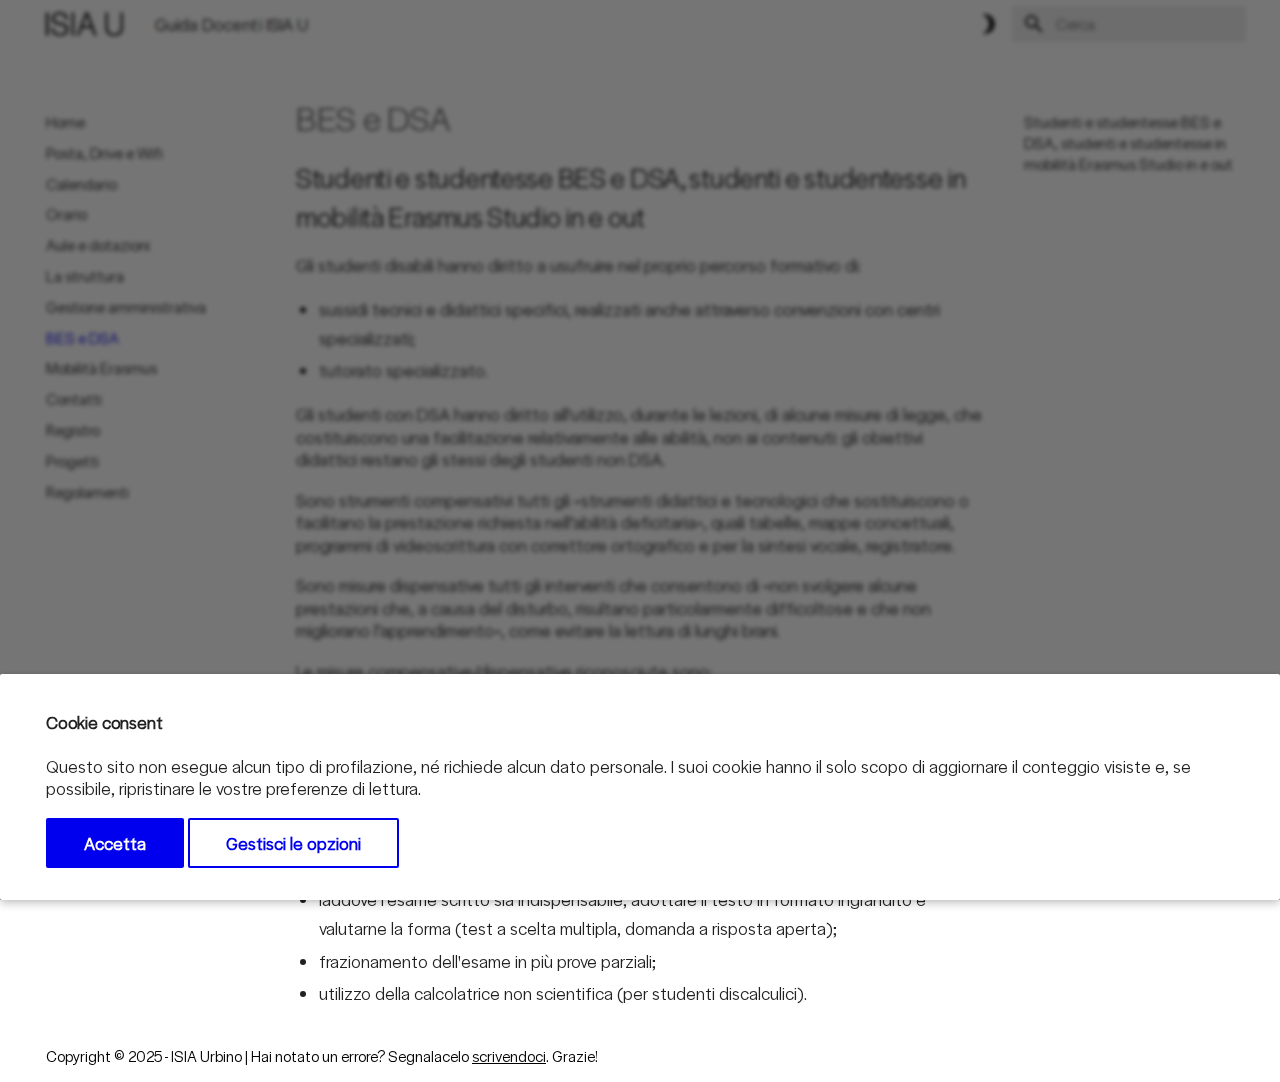
<file: site/bes-dsa/index.html>
<!doctype html>
<html lang="it" class="no-js">
  <head>
    
      <meta charset="utf-8">
      <meta name="viewport" content="width=device-width,initial-scale=1">
      
      
      
        <link rel="canonical" href="https://guidadocenti.isiaurbino.net/bes-dsa/">
      
      
        <link rel="prev" href="../gestione-amministrativa/">
      
      
        <link rel="next" href="../erasmus/">
      
      
        
      
      
      <link rel="icon" href="../images/favicon.png">
      <meta name="generator" content="mkdocs-1.6.1, mkdocs-material-9.7.1">
    
    
      
        <title>BES e DSA - Guida Docenti ISIA U</title>
      
    
    
      <link rel="stylesheet" href="../assets/stylesheets/main.484c7ddc.min.css">
      
        
        <link rel="stylesheet" href="../assets/stylesheets/palette.ab4e12ef.min.css">
      
      


    
    
      
    
    
      
        
        
        <link rel="preconnect" href="https://fonts.gstatic.com" crossorigin>
        <link rel="stylesheet" href="https://fonts.googleapis.com/css?family=Roboto:300,300i,400,400i,700,700i%7CRoboto+Mono:400,400i,700,700i&display=fallback">
        <style>:root{--md-text-font:"Roboto";--md-code-font:"Roboto Mono"}</style>
      
    
    
      <link rel="stylesheet" href="../stylesheets/extra.css">
    
    <script>__md_scope=new URL("..",location),__md_hash=e=>[...e].reduce(((e,_)=>(e<<5)-e+_.charCodeAt(0)),0),__md_get=(e,_=localStorage,t=__md_scope)=>JSON.parse(_.getItem(t.pathname+"."+e)),__md_set=(e,_,t=localStorage,a=__md_scope)=>{try{t.setItem(a.pathname+"."+e,JSON.stringify(_))}catch(e){}}</script>
    
  
      
  


  
  

<script id="__analytics">function __md_analytics(){function e(){dataLayer.push(arguments)}window.dataLayer=window.dataLayer||[],e("js",new Date),e("config","G-GZMZ70909L"),document.addEventListener("DOMContentLoaded",(function(){document.forms.search&&document.forms.search.query.addEventListener("blur",(function(){this.value&&e("event","search",{search_term:this.value})}));document$.subscribe((function(){var t=document.forms.feedback;if(void 0!==t)for(var a of t.querySelectorAll("[type=submit]"))a.addEventListener("click",(function(a){a.preventDefault();var n=document.location.pathname,d=this.getAttribute("data-md-value");e("event","feedback",{page:n,data:d}),t.firstElementChild.disabled=!0;var r=t.querySelector(".md-feedback__note [data-md-value='"+d+"']");r&&(r.hidden=!1)})),t.hidden=!1})),location$.subscribe((function(t){e("config","G-GZMZ70909L",{page_path:t.pathname})}))}));var t=document.createElement("script");t.async=!0,t.src="https://www.googletagmanager.com/gtag/js?id=G-GZMZ70909L",document.getElementById("__analytics").insertAdjacentElement("afterEnd",t)}</script>
  
    <script>if("undefined"!=typeof __md_analytics){var consent=__md_get("__consent");consent&&consent.analytics&&__md_analytics()}</script>
  

    
  <script type="text/javascript">
    (function(c,l,a,r,i,t,y){
        c[a]=c[a]||function(){(c[a].q=c[a].q||[]).push(arguments)};
        t=l.createElement(r);t.async=1;t.src="https://www.clarity.ms/tag/"+i;
        y=l.getElementsByTagName(r)[0];y.parentNode.insertBefore(t,y);
    })(window, document, "clarity", "script", "uvbfpm900c");
</script>

    
  </head>
  
  
    
    
      
    
    
    
    
    <body dir="ltr" data-md-color-scheme="default" data-md-color-primary="white" data-md-color-accent="black">
  
    
    <input class="md-toggle" data-md-toggle="drawer" type="checkbox" id="__drawer" autocomplete="off">
    <input class="md-toggle" data-md-toggle="search" type="checkbox" id="__search" autocomplete="off">
    <label class="md-overlay" for="__drawer"></label>
    <div data-md-component="skip">
      
        
        <a href="#studenti-e-studentesse-bes-e-dsa-studenti-e-studentesse-in-mobilita-erasmus-studio-in-e-out" class="md-skip">
          Vai al contenuto
        </a>
      
    </div>
    <div data-md-component="announce">
      
    </div>
    
    
      

  

<header class="md-header md-header--shadow" data-md-component="header">
  <nav class="md-header__inner md-grid" aria-label="Intestazione">
    <a href=".." title="Guida Docenti ISIA U" class="md-header__button md-logo" aria-label="Guida Docenti ISIA U" data-md-component="logo">
      
  <img src="../images/ISIAU_logo-light.png" alt="logo">

    </a>
    <label class="md-header__button md-icon" for="__drawer">
      
      <svg xmlns="http://www.w3.org/2000/svg" viewBox="0 0 24 24"><path d="M3 6h18v2H3zm0 5h18v2H3zm0 5h18v2H3z"/></svg>
    </label>
    <div class="md-header__title" data-md-component="header-title">
      <div class="md-header__ellipsis">
        <div class="md-header__topic">
          <span class="md-ellipsis">
            Guida Docenti ISIA U
          </span>
        </div>
        <div class="md-header__topic" data-md-component="header-topic">
          <span class="md-ellipsis">
            
              BES e DSA
            
          </span>
        </div>
      </div>
    </div>
    
      
        <form class="md-header__option" data-md-component="palette">
  
    
    
    
    <input class="md-option" data-md-color-media="(prefers-color-scheme: light)" data-md-color-scheme="default" data-md-color-primary="white" data-md-color-accent="black"  aria-label="Modalità notte"  type="radio" name="__palette" id="__palette_0">
    
      <label class="md-header__button md-icon" title="Modalità notte" for="__palette_1" hidden>
        <svg xmlns="http://www.w3.org/2000/svg" viewBox="0 0 24 24"><path d="M9 2c-1.05 0-2.05.16-3 .46 4.06 1.27 7 5.04 7 9.54s-2.94 8.27-7 9.54c.95.3 1.95.46 3 .46a10 10 0 0 0 10-10A10 10 0 0 0 9 2"/></svg>
      </label>
    
  
    
    
    
    <input class="md-option" data-md-color-media="(prefers-color-scheme: dark)" data-md-color-scheme="slate" data-md-color-primary="black" data-md-color-accent="white"  aria-label="Modalità giorno"  type="radio" name="__palette" id="__palette_1">
    
      <label class="md-header__button md-icon" title="Modalità giorno" for="__palette_0" hidden>
        <svg xmlns="http://www.w3.org/2000/svg" viewBox="0 0 24 24"><path d="M12 8a4 4 0 0 0-4 4 4 4 0 0 0 4 4 4 4 0 0 0 4-4 4 4 0 0 0-4-4m0 10a6 6 0 0 1-6-6 6 6 0 0 1 6-6 6 6 0 0 1 6 6 6 6 0 0 1-6 6m8-9.31V4h-4.69L12 .69 8.69 4H4v4.69L.69 12 4 15.31V20h4.69L12 23.31 15.31 20H20v-4.69L23.31 12z"/></svg>
      </label>
    
  
</form>
      
    
    
      <script>var palette=__md_get("__palette");if(palette&&palette.color){if("(prefers-color-scheme)"===palette.color.media){var media=matchMedia("(prefers-color-scheme: light)"),input=document.querySelector(media.matches?"[data-md-color-media='(prefers-color-scheme: light)']":"[data-md-color-media='(prefers-color-scheme: dark)']");palette.color.media=input.getAttribute("data-md-color-media"),palette.color.scheme=input.getAttribute("data-md-color-scheme"),palette.color.primary=input.getAttribute("data-md-color-primary"),palette.color.accent=input.getAttribute("data-md-color-accent")}for(var[key,value]of Object.entries(palette.color))document.body.setAttribute("data-md-color-"+key,value)}</script>
    
    
    
      
      
        <label class="md-header__button md-icon" for="__search">
          
          <svg xmlns="http://www.w3.org/2000/svg" viewBox="0 0 24 24"><path d="M9.5 3A6.5 6.5 0 0 1 16 9.5c0 1.61-.59 3.09-1.56 4.23l.27.27h.79l5 5-1.5 1.5-5-5v-.79l-.27-.27A6.52 6.52 0 0 1 9.5 16 6.5 6.5 0 0 1 3 9.5 6.5 6.5 0 0 1 9.5 3m0 2C7 5 5 7 5 9.5S7 14 9.5 14 14 12 14 9.5 12 5 9.5 5"/></svg>
        </label>
        <div class="md-search" data-md-component="search" role="dialog">
  <label class="md-search__overlay" for="__search"></label>
  <div class="md-search__inner" role="search">
    <form class="md-search__form" name="search">
      <input type="text" class="md-search__input" name="query" aria-label="Cerca" placeholder="Cerca" autocapitalize="off" autocorrect="off" autocomplete="off" spellcheck="false" data-md-component="search-query" required>
      <label class="md-search__icon md-icon" for="__search">
        
        <svg xmlns="http://www.w3.org/2000/svg" viewBox="0 0 24 24"><path d="M9.5 3A6.5 6.5 0 0 1 16 9.5c0 1.61-.59 3.09-1.56 4.23l.27.27h.79l5 5-1.5 1.5-5-5v-.79l-.27-.27A6.52 6.52 0 0 1 9.5 16 6.5 6.5 0 0 1 3 9.5 6.5 6.5 0 0 1 9.5 3m0 2C7 5 5 7 5 9.5S7 14 9.5 14 14 12 14 9.5 12 5 9.5 5"/></svg>
        
        <svg xmlns="http://www.w3.org/2000/svg" viewBox="0 0 24 24"><path d="M20 11v2H8l5.5 5.5-1.42 1.42L4.16 12l7.92-7.92L13.5 5.5 8 11z"/></svg>
      </label>
      <nav class="md-search__options" aria-label="Cerca">
        
        <button type="reset" class="md-search__icon md-icon" title="Cancella" aria-label="Cancella" tabindex="-1">
          
          <svg xmlns="http://www.w3.org/2000/svg" viewBox="0 0 24 24"><path d="M19 6.41 17.59 5 12 10.59 6.41 5 5 6.41 10.59 12 5 17.59 6.41 19 12 13.41 17.59 19 19 17.59 13.41 12z"/></svg>
        </button>
      </nav>
      
        <div class="md-search__suggest" data-md-component="search-suggest"></div>
      
    </form>
    <div class="md-search__output">
      <div class="md-search__scrollwrap" tabindex="0" data-md-scrollfix>
        <div class="md-search-result" data-md-component="search-result">
          <div class="md-search-result__meta">
            Inizializza la ricerca
          </div>
          <ol class="md-search-result__list" role="presentation"></ol>
        </div>
      </div>
    </div>
  </div>
</div>
      
    
    
  </nav>
  
</header>
    
    <div class="md-container" data-md-component="container">
      
      
        
          
        
      
      <main class="md-main" data-md-component="main">
        <div class="md-main__inner md-grid">
          
            
              
              <div class="md-sidebar md-sidebar--primary" data-md-component="sidebar" data-md-type="navigation" >
                <div class="md-sidebar__scrollwrap">
                  <div class="md-sidebar__inner">
                    



<nav class="md-nav md-nav--primary" aria-label="Navigazione" data-md-level="0">
  <label class="md-nav__title" for="__drawer">
    <a href=".." title="Guida Docenti ISIA U" class="md-nav__button md-logo" aria-label="Guida Docenti ISIA U" data-md-component="logo">
      
  <img src="../images/ISIAU_logo-light.png" alt="logo">

    </a>
    Guida Docenti ISIA U
  </label>
  
  <ul class="md-nav__list" data-md-scrollfix>
    
      
      
  
  
  
  
    <li class="md-nav__item">
      <a href=".." class="md-nav__link">
        
  
  
  <span class="md-ellipsis">
    
  
    Home
  

    
  </span>
  
  

      </a>
    </li>
  

    
      
      
  
  
  
  
    <li class="md-nav__item">
      <a href="../posta-drive-wifi/" class="md-nav__link">
        
  
  
  <span class="md-ellipsis">
    
  
    Posta, Drive e Wifi
  

    
  </span>
  
  

      </a>
    </li>
  

    
      
      
  
  
  
  
    <li class="md-nav__item">
      <a href="../calendario/" class="md-nav__link">
        
  
  
  <span class="md-ellipsis">
    
  
    Calendario
  

    
  </span>
  
  

      </a>
    </li>
  

    
      
      
  
  
  
  
    <li class="md-nav__item">
      <a href="../orario/" class="md-nav__link">
        
  
  
  <span class="md-ellipsis">
    
  
    Orario
  

    
  </span>
  
  

      </a>
    </li>
  

    
      
      
  
  
  
  
    <li class="md-nav__item">
      <a href="../aule-dotazioni/" class="md-nav__link">
        
  
  
  <span class="md-ellipsis">
    
  
    Aule e dotazioni
  

    
  </span>
  
  

      </a>
    </li>
  

    
      
      
  
  
  
  
    <li class="md-nav__item">
      <a href="../struttura/" class="md-nav__link">
        
  
  
  <span class="md-ellipsis">
    
  
    La struttura
  

    
  </span>
  
  

      </a>
    </li>
  

    
      
      
  
  
  
  
    <li class="md-nav__item">
      <a href="../gestione-amministrativa/" class="md-nav__link">
        
  
  
  <span class="md-ellipsis">
    
  
    Gestione amministrativa
  

    
  </span>
  
  

      </a>
    </li>
  

    
      
      
  
  
    
  
  
  
    <li class="md-nav__item md-nav__item--active">
      
      <input class="md-nav__toggle md-toggle" type="checkbox" id="__toc">
      
      
      
        <label class="md-nav__link md-nav__link--active" for="__toc">
          
  
  
  <span class="md-ellipsis">
    
  
    BES e DSA
  

    
  </span>
  
  

          <span class="md-nav__icon md-icon"></span>
        </label>
      
      <a href="./" class="md-nav__link md-nav__link--active">
        
  
  
  <span class="md-ellipsis">
    
  
    BES e DSA
  

    
  </span>
  
  

      </a>
      
        

<nav class="md-nav md-nav--secondary" aria-label="Indice">
  
  
  
  
    <label class="md-nav__title" for="__toc">
      <span class="md-nav__icon md-icon"></span>
      Indice
    </label>
    <ul class="md-nav__list" data-md-component="toc" data-md-scrollfix>
      
        <li class="md-nav__item">
  <a href="#studenti-e-studentesse-bes-e-dsa-studenti-e-studentesse-in-mobilita-erasmus-studio-in-e-out" class="md-nav__link">
    <span class="md-ellipsis">
      
        Studenti e studentesse BES e DSA, studenti e studentesse in mobilità Erasmus Studio in e out
      
    </span>
  </a>
  
</li>
      
    </ul>
  
</nav>
      
    </li>
  

    
      
      
  
  
  
  
    <li class="md-nav__item">
      <a href="../erasmus/" class="md-nav__link">
        
  
  
  <span class="md-ellipsis">
    
  
    Mobilità Erasmus
  

    
  </span>
  
  

      </a>
    </li>
  

    
      
      
  
  
  
  
    <li class="md-nav__item">
      <a href="../contatti/" class="md-nav__link">
        
  
  
  <span class="md-ellipsis">
    
  
    Contatti
  

    
  </span>
  
  

      </a>
    </li>
  

    
      
      
  
  
  
  
    <li class="md-nav__item">
      <a href="../registro/" class="md-nav__link">
        
  
  
  <span class="md-ellipsis">
    
  
    Registro
  

    
  </span>
  
  

      </a>
    </li>
  

    
      
      
  
  
  
  
    <li class="md-nav__item">
      <a href="../progetti/" class="md-nav__link">
        
  
  
  <span class="md-ellipsis">
    
  
    Progetti
  

    
  </span>
  
  

      </a>
    </li>
  

    
      
      
  
  
  
  
    <li class="md-nav__item">
      <a href="../regolamenti/" class="md-nav__link">
        
  
  
  <span class="md-ellipsis">
    
  
    Regolamenti
  

    
  </span>
  
  

      </a>
    </li>
  

    
  </ul>
</nav>
                  </div>
                </div>
              </div>
            
            
              
              <div class="md-sidebar md-sidebar--secondary" data-md-component="sidebar" data-md-type="toc" >
                <div class="md-sidebar__scrollwrap">
                  <div class="md-sidebar__inner">
                    

<nav class="md-nav md-nav--secondary" aria-label="Indice">
  
  
  
  
    <label class="md-nav__title" for="__toc">
      <span class="md-nav__icon md-icon"></span>
      Indice
    </label>
    <ul class="md-nav__list" data-md-component="toc" data-md-scrollfix>
      
        <li class="md-nav__item">
  <a href="#studenti-e-studentesse-bes-e-dsa-studenti-e-studentesse-in-mobilita-erasmus-studio-in-e-out" class="md-nav__link">
    <span class="md-ellipsis">
      
        Studenti e studentesse BES e DSA, studenti e studentesse in mobilità Erasmus Studio in e out
      
    </span>
  </a>
  
</li>
      
    </ul>
  
</nav>
                  </div>
                </div>
              </div>
            
          
          
            <div class="md-content" data-md-component="content">
              
              <article class="md-content__inner md-typeset">
                
                  



  <h1>BES e DSA</h1>

<h2 id="studenti-e-studentesse-bes-e-dsa-studenti-e-studentesse-in-mobilita-erasmus-studio-in-e-out">Studenti e studentesse BES e DSA, studenti e studentesse in mobilità Erasmus Studio in e out</h2>
<p>Gli studenti disabili hanno diritto a usufruire nel proprio percorso formativo di:</p>
<ul>
<li>sussidi tecnici e didattici specifici, realizzati anche attraverso convenzioni con centri specializzati;</li>
<li>tutorato specializzato.</li>
</ul>
<p>Gli studenti con DSA hanno diritto all'utilizzo, durante le lezioni, di alcune misure di legge, che  costituiscono una facilitazione relativamente alle abilità, non ai contenuti: gli obiettivi didattici restano gli stessi degli studenti non DSA.</p>
<p>Sono strumenti compensativi tutti gli «strumenti didattici e tecnologici che sostituiscono o facilitano la prestazione richiesta nell’abilità deficitaria», quali tabelle, mappe concettuali, programmi di videoscrittura con correttore ortografico e per la sintesi vocale, registratore.</p>
<p>Sono misure dispensative tutti gli interventi che consentono di «non svolgere alcune prestazioni che, a causa del disturbo, risultano particolarmente difficoltose e che non migliorano l’apprendimento», come evitare la lettura di lunghi brani.</p>
<p>Le misure compensative/dispensative riconosciute sono:</p>
<ul>
<li>tempo aggiuntivo (+ 30%) durante le prove scritte o in alternativa una riduzione quantitativa proporzionale delle domande;</li>
<li>durante l'esame orale, possibilità di utilizzare i mediatori didattici (mappe concettuali, tabelle e formulari relativi a conoscenze non automatizzabili) in tutte le discipline, da concordare con il docente almeno 15 giorni prima dell'esame;</li>
<li>verifiche orali piuttosto che scritte, tenendo conto anche del profilo individuale di abilità;</li>
<li>laddove l’esame scritto sia indispensabile, adottare il testo in formato ingrandito e valutarne la forma (test a scelta multipla, domanda a risposta aperta);</li>
<li>frazionamento dell'esame in più prove parziali;</li>
<li>utilizzo della calcolatrice non scientifica (per studenti discalculici).</li>
</ul>









  




                
              </article>
            </div>
          
          
<script>var target=document.getElementById(location.hash.slice(1));target&&target.name&&(target.checked=target.name.startsWith("__tabbed_"))</script>
        </div>
        
          <button type="button" class="md-top md-icon" data-md-component="top" hidden>
  
  <svg xmlns="http://www.w3.org/2000/svg" viewBox="0 0 24 24"><path d="M13 20h-2V8l-5.5 5.5-1.42-1.42L12 4.16l7.92 7.92-1.42 1.42L13 8z"/></svg>
  Torna su
</button>
        
      </main>
      
        <footer class="md-footer">
  
  <div class="md-footer-meta md-typeset">
    <div class="md-footer-meta__inner md-grid">
      <div class="md-copyright">
  
    <div class="md-copyright__highlight">
      Copyright &copy; 2025 - ISIA Urbino | Hai notato un errore? Segnalacelo <a href="mailto:segreteria.direzione@isiaurbino.net">scrivendoci</a>. Grazie!
    </div>
  
  
</div>
      
    </div>
  </div>
</footer>
      
    </div>
    <div class="md-dialog" data-md-component="dialog">
      <div class="md-dialog__inner md-typeset"></div>
    </div>
    
    
      <div class="md-consent" data-md-component="consent" id="__consent" hidden>
        <div class="md-consent__overlay"></div>
        <aside class="md-consent__inner">
          <form class="md-consent__form md-grid md-typeset" name="consent">
            


  


<h4>Cookie consent</h4>
<p>Questo sito non esegue alcun tipo di profilazione, né richiede alcun dato personale. I suoi cookie hanno il solo scopo di aggiornare il conteggio visiste e, se possibile, ripristinare le vostre preferenze di lettura.     </p>
<input class="md-toggle" type="checkbox" id="__settings" >
<div class="md-consent__settings">
  <ul class="task-list">
    
    
      
        
  
  
    
    
  
  <li class="task-list-item">
    <label class="task-list-control">
      <input type="checkbox" name="analytics" checked>
      <span class="task-list-indicator"></span>
      Google Analytics
    </label>
  </li>

      
    
    
      
    
    
  </ul>
</div>
<div class="md-consent__controls">
  
    
      <button class="md-button md-button--primary">Accetta</button>
    
    
    
  
    
    
    
      <label class="md-button" for="__settings">Gestisci le opzioni</label>
    
  
</div>
          </form>
        </aside>
      </div>
      <script>var consent=__md_get("__consent");if(consent)for(var input of document.forms.consent.elements)input.name&&(input.checked=consent[input.name]||!1);else"file:"!==location.protocol&&setTimeout((function(){document.querySelector("[data-md-component=consent]").hidden=!1}),250);var form=document.forms.consent;for(var action of["submit","reset"])form.addEventListener(action,(function(e){if(e.preventDefault(),"reset"===e.type)for(var n of document.forms.consent.elements)n.name&&(n.checked=!1);__md_set("__consent",Object.fromEntries(Array.from(new FormData(form).keys()).map((function(e){return[e,!0]})))),location.hash="",location.reload()}))</script>
    
    
      
      
      <script id="__config" type="application/json">{"annotate": null, "base": "..", "features": [null, "navigation.top", "search.suggest", "search.highlight", "navigation.indexes", null, null], "search": "../assets/javascripts/workers/search.2c215733.min.js", "tags": null, "translations": {"clipboard.copied": "Copiato", "clipboard.copy": "Copia", "search.result.more.one": "1 altro in questa pagina", "search.result.more.other": "# altri in questa pagina", "search.result.none": "Nessun documento trovato", "search.result.one": "1 documento trovato", "search.result.other": "# documenti trovati", "search.result.placeholder": "Scrivi per iniziare a cercare", "search.result.term.missing": "Non presente", "select.version": "Seleziona la versione"}, "version": null}</script>
    
    
      <script src="../assets/javascripts/bundle.79ae519e.min.js"></script>
      
        <script src="https://code.jquery.com/jquery-3.7.1.min.js"></script>
      
        <script src="../javascripts/extra.js"></script>
      
    
  </body>
</html>
</file>
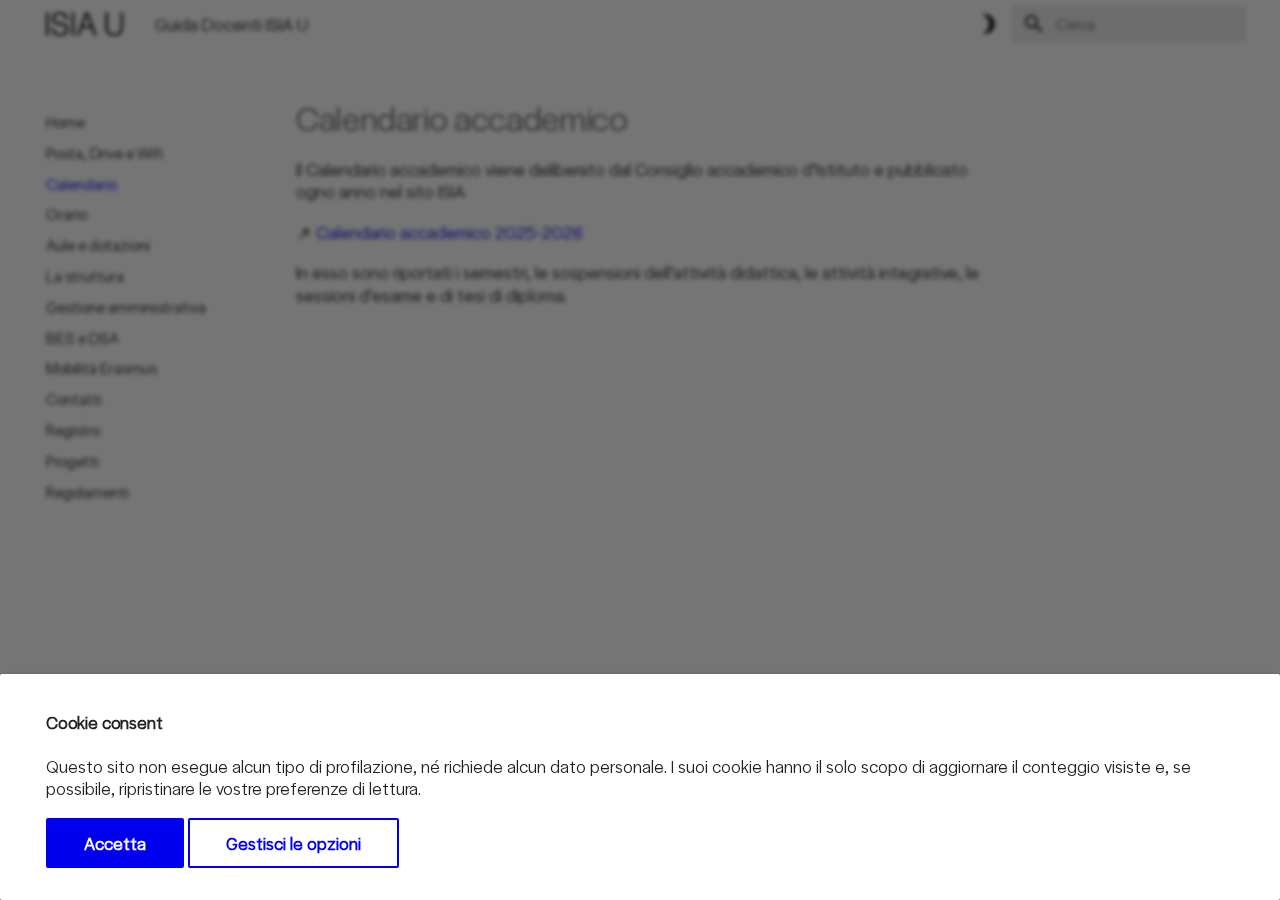
<file: site/calendario/index.html>
<!doctype html>
<html lang="it" class="no-js">
  <head>
    
      <meta charset="utf-8">
      <meta name="viewport" content="width=device-width,initial-scale=1">
      
      
      
        <link rel="canonical" href="https://guidadocenti.isiaurbino.net/calendario/">
      
      
        <link rel="prev" href="../posta-drive-wifi/">
      
      
        <link rel="next" href="../orario/">
      
      
        
      
      
      <link rel="icon" href="../images/favicon.png">
      <meta name="generator" content="mkdocs-1.6.1, mkdocs-material-9.7.1">
    
    
      
        <title>Calendario - Guida Docenti ISIA U</title>
      
    
    
      <link rel="stylesheet" href="../assets/stylesheets/main.484c7ddc.min.css">
      
        
        <link rel="stylesheet" href="../assets/stylesheets/palette.ab4e12ef.min.css">
      
      


    
    
      
    
    
      
        
        
        <link rel="preconnect" href="https://fonts.gstatic.com" crossorigin>
        <link rel="stylesheet" href="https://fonts.googleapis.com/css?family=Roboto:300,300i,400,400i,700,700i%7CRoboto+Mono:400,400i,700,700i&display=fallback">
        <style>:root{--md-text-font:"Roboto";--md-code-font:"Roboto Mono"}</style>
      
    
    
      <link rel="stylesheet" href="../stylesheets/extra.css">
    
    <script>__md_scope=new URL("..",location),__md_hash=e=>[...e].reduce(((e,_)=>(e<<5)-e+_.charCodeAt(0)),0),__md_get=(e,_=localStorage,t=__md_scope)=>JSON.parse(_.getItem(t.pathname+"."+e)),__md_set=(e,_,t=localStorage,a=__md_scope)=>{try{t.setItem(a.pathname+"."+e,JSON.stringify(_))}catch(e){}}</script>
    
  
      
  


  
  

<script id="__analytics">function __md_analytics(){function e(){dataLayer.push(arguments)}window.dataLayer=window.dataLayer||[],e("js",new Date),e("config","G-GZMZ70909L"),document.addEventListener("DOMContentLoaded",(function(){document.forms.search&&document.forms.search.query.addEventListener("blur",(function(){this.value&&e("event","search",{search_term:this.value})}));document$.subscribe((function(){var t=document.forms.feedback;if(void 0!==t)for(var a of t.querySelectorAll("[type=submit]"))a.addEventListener("click",(function(a){a.preventDefault();var n=document.location.pathname,d=this.getAttribute("data-md-value");e("event","feedback",{page:n,data:d}),t.firstElementChild.disabled=!0;var r=t.querySelector(".md-feedback__note [data-md-value='"+d+"']");r&&(r.hidden=!1)})),t.hidden=!1})),location$.subscribe((function(t){e("config","G-GZMZ70909L",{page_path:t.pathname})}))}));var t=document.createElement("script");t.async=!0,t.src="https://www.googletagmanager.com/gtag/js?id=G-GZMZ70909L",document.getElementById("__analytics").insertAdjacentElement("afterEnd",t)}</script>
  
    <script>if("undefined"!=typeof __md_analytics){var consent=__md_get("__consent");consent&&consent.analytics&&__md_analytics()}</script>
  

    
  <script type="text/javascript">
    (function(c,l,a,r,i,t,y){
        c[a]=c[a]||function(){(c[a].q=c[a].q||[]).push(arguments)};
        t=l.createElement(r);t.async=1;t.src="https://www.clarity.ms/tag/"+i;
        y=l.getElementsByTagName(r)[0];y.parentNode.insertBefore(t,y);
    })(window, document, "clarity", "script", "uvbfpm900c");
</script>

    
  </head>
  
  
    
    
      
    
    
    
    
    <body dir="ltr" data-md-color-scheme="default" data-md-color-primary="white" data-md-color-accent="black">
  
    
    <input class="md-toggle" data-md-toggle="drawer" type="checkbox" id="__drawer" autocomplete="off">
    <input class="md-toggle" data-md-toggle="search" type="checkbox" id="__search" autocomplete="off">
    <label class="md-overlay" for="__drawer"></label>
    <div data-md-component="skip">
      
        
        <a href="#calendario-accademico" class="md-skip">
          Vai al contenuto
        </a>
      
    </div>
    <div data-md-component="announce">
      
    </div>
    
    
      

  

<header class="md-header md-header--shadow" data-md-component="header">
  <nav class="md-header__inner md-grid" aria-label="Intestazione">
    <a href=".." title="Guida Docenti ISIA U" class="md-header__button md-logo" aria-label="Guida Docenti ISIA U" data-md-component="logo">
      
  <img src="../images/ISIAU_logo-light.png" alt="logo">

    </a>
    <label class="md-header__button md-icon" for="__drawer">
      
      <svg xmlns="http://www.w3.org/2000/svg" viewBox="0 0 24 24"><path d="M3 6h18v2H3zm0 5h18v2H3zm0 5h18v2H3z"/></svg>
    </label>
    <div class="md-header__title" data-md-component="header-title">
      <div class="md-header__ellipsis">
        <div class="md-header__topic">
          <span class="md-ellipsis">
            Guida Docenti ISIA U
          </span>
        </div>
        <div class="md-header__topic" data-md-component="header-topic">
          <span class="md-ellipsis">
            
              Calendario
            
          </span>
        </div>
      </div>
    </div>
    
      
        <form class="md-header__option" data-md-component="palette">
  
    
    
    
    <input class="md-option" data-md-color-media="(prefers-color-scheme: light)" data-md-color-scheme="default" data-md-color-primary="white" data-md-color-accent="black"  aria-label="Modalità notte"  type="radio" name="__palette" id="__palette_0">
    
      <label class="md-header__button md-icon" title="Modalità notte" for="__palette_1" hidden>
        <svg xmlns="http://www.w3.org/2000/svg" viewBox="0 0 24 24"><path d="M9 2c-1.05 0-2.05.16-3 .46 4.06 1.27 7 5.04 7 9.54s-2.94 8.27-7 9.54c.95.3 1.95.46 3 .46a10 10 0 0 0 10-10A10 10 0 0 0 9 2"/></svg>
      </label>
    
  
    
    
    
    <input class="md-option" data-md-color-media="(prefers-color-scheme: dark)" data-md-color-scheme="slate" data-md-color-primary="black" data-md-color-accent="white"  aria-label="Modalità giorno"  type="radio" name="__palette" id="__palette_1">
    
      <label class="md-header__button md-icon" title="Modalità giorno" for="__palette_0" hidden>
        <svg xmlns="http://www.w3.org/2000/svg" viewBox="0 0 24 24"><path d="M12 8a4 4 0 0 0-4 4 4 4 0 0 0 4 4 4 4 0 0 0 4-4 4 4 0 0 0-4-4m0 10a6 6 0 0 1-6-6 6 6 0 0 1 6-6 6 6 0 0 1 6 6 6 6 0 0 1-6 6m8-9.31V4h-4.69L12 .69 8.69 4H4v4.69L.69 12 4 15.31V20h4.69L12 23.31 15.31 20H20v-4.69L23.31 12z"/></svg>
      </label>
    
  
</form>
      
    
    
      <script>var palette=__md_get("__palette");if(palette&&palette.color){if("(prefers-color-scheme)"===palette.color.media){var media=matchMedia("(prefers-color-scheme: light)"),input=document.querySelector(media.matches?"[data-md-color-media='(prefers-color-scheme: light)']":"[data-md-color-media='(prefers-color-scheme: dark)']");palette.color.media=input.getAttribute("data-md-color-media"),palette.color.scheme=input.getAttribute("data-md-color-scheme"),palette.color.primary=input.getAttribute("data-md-color-primary"),palette.color.accent=input.getAttribute("data-md-color-accent")}for(var[key,value]of Object.entries(palette.color))document.body.setAttribute("data-md-color-"+key,value)}</script>
    
    
    
      
      
        <label class="md-header__button md-icon" for="__search">
          
          <svg xmlns="http://www.w3.org/2000/svg" viewBox="0 0 24 24"><path d="M9.5 3A6.5 6.5 0 0 1 16 9.5c0 1.61-.59 3.09-1.56 4.23l.27.27h.79l5 5-1.5 1.5-5-5v-.79l-.27-.27A6.52 6.52 0 0 1 9.5 16 6.5 6.5 0 0 1 3 9.5 6.5 6.5 0 0 1 9.5 3m0 2C7 5 5 7 5 9.5S7 14 9.5 14 14 12 14 9.5 12 5 9.5 5"/></svg>
        </label>
        <div class="md-search" data-md-component="search" role="dialog">
  <label class="md-search__overlay" for="__search"></label>
  <div class="md-search__inner" role="search">
    <form class="md-search__form" name="search">
      <input type="text" class="md-search__input" name="query" aria-label="Cerca" placeholder="Cerca" autocapitalize="off" autocorrect="off" autocomplete="off" spellcheck="false" data-md-component="search-query" required>
      <label class="md-search__icon md-icon" for="__search">
        
        <svg xmlns="http://www.w3.org/2000/svg" viewBox="0 0 24 24"><path d="M9.5 3A6.5 6.5 0 0 1 16 9.5c0 1.61-.59 3.09-1.56 4.23l.27.27h.79l5 5-1.5 1.5-5-5v-.79l-.27-.27A6.52 6.52 0 0 1 9.5 16 6.5 6.5 0 0 1 3 9.5 6.5 6.5 0 0 1 9.5 3m0 2C7 5 5 7 5 9.5S7 14 9.5 14 14 12 14 9.5 12 5 9.5 5"/></svg>
        
        <svg xmlns="http://www.w3.org/2000/svg" viewBox="0 0 24 24"><path d="M20 11v2H8l5.5 5.5-1.42 1.42L4.16 12l7.92-7.92L13.5 5.5 8 11z"/></svg>
      </label>
      <nav class="md-search__options" aria-label="Cerca">
        
        <button type="reset" class="md-search__icon md-icon" title="Cancella" aria-label="Cancella" tabindex="-1">
          
          <svg xmlns="http://www.w3.org/2000/svg" viewBox="0 0 24 24"><path d="M19 6.41 17.59 5 12 10.59 6.41 5 5 6.41 10.59 12 5 17.59 6.41 19 12 13.41 17.59 19 19 17.59 13.41 12z"/></svg>
        </button>
      </nav>
      
        <div class="md-search__suggest" data-md-component="search-suggest"></div>
      
    </form>
    <div class="md-search__output">
      <div class="md-search__scrollwrap" tabindex="0" data-md-scrollfix>
        <div class="md-search-result" data-md-component="search-result">
          <div class="md-search-result__meta">
            Inizializza la ricerca
          </div>
          <ol class="md-search-result__list" role="presentation"></ol>
        </div>
      </div>
    </div>
  </div>
</div>
      
    
    
  </nav>
  
</header>
    
    <div class="md-container" data-md-component="container">
      
      
        
          
        
      
      <main class="md-main" data-md-component="main">
        <div class="md-main__inner md-grid">
          
            
              
              <div class="md-sidebar md-sidebar--primary" data-md-component="sidebar" data-md-type="navigation" >
                <div class="md-sidebar__scrollwrap">
                  <div class="md-sidebar__inner">
                    



<nav class="md-nav md-nav--primary" aria-label="Navigazione" data-md-level="0">
  <label class="md-nav__title" for="__drawer">
    <a href=".." title="Guida Docenti ISIA U" class="md-nav__button md-logo" aria-label="Guida Docenti ISIA U" data-md-component="logo">
      
  <img src="../images/ISIAU_logo-light.png" alt="logo">

    </a>
    Guida Docenti ISIA U
  </label>
  
  <ul class="md-nav__list" data-md-scrollfix>
    
      
      
  
  
  
  
    <li class="md-nav__item">
      <a href=".." class="md-nav__link">
        
  
  
  <span class="md-ellipsis">
    
  
    Home
  

    
  </span>
  
  

      </a>
    </li>
  

    
      
      
  
  
  
  
    <li class="md-nav__item">
      <a href="../posta-drive-wifi/" class="md-nav__link">
        
  
  
  <span class="md-ellipsis">
    
  
    Posta, Drive e Wifi
  

    
  </span>
  
  

      </a>
    </li>
  

    
      
      
  
  
    
  
  
  
    <li class="md-nav__item md-nav__item--active">
      
      <input class="md-nav__toggle md-toggle" type="checkbox" id="__toc">
      
      
        
      
      
      <a href="./" class="md-nav__link md-nav__link--active">
        
  
  
  <span class="md-ellipsis">
    
  
    Calendario
  

    
  </span>
  
  

      </a>
      
    </li>
  

    
      
      
  
  
  
  
    <li class="md-nav__item">
      <a href="../orario/" class="md-nav__link">
        
  
  
  <span class="md-ellipsis">
    
  
    Orario
  

    
  </span>
  
  

      </a>
    </li>
  

    
      
      
  
  
  
  
    <li class="md-nav__item">
      <a href="../aule-dotazioni/" class="md-nav__link">
        
  
  
  <span class="md-ellipsis">
    
  
    Aule e dotazioni
  

    
  </span>
  
  

      </a>
    </li>
  

    
      
      
  
  
  
  
    <li class="md-nav__item">
      <a href="../struttura/" class="md-nav__link">
        
  
  
  <span class="md-ellipsis">
    
  
    La struttura
  

    
  </span>
  
  

      </a>
    </li>
  

    
      
      
  
  
  
  
    <li class="md-nav__item">
      <a href="../gestione-amministrativa/" class="md-nav__link">
        
  
  
  <span class="md-ellipsis">
    
  
    Gestione amministrativa
  

    
  </span>
  
  

      </a>
    </li>
  

    
      
      
  
  
  
  
    <li class="md-nav__item">
      <a href="../bes-dsa/" class="md-nav__link">
        
  
  
  <span class="md-ellipsis">
    
  
    BES e DSA
  

    
  </span>
  
  

      </a>
    </li>
  

    
      
      
  
  
  
  
    <li class="md-nav__item">
      <a href="../erasmus/" class="md-nav__link">
        
  
  
  <span class="md-ellipsis">
    
  
    Mobilità Erasmus
  

    
  </span>
  
  

      </a>
    </li>
  

    
      
      
  
  
  
  
    <li class="md-nav__item">
      <a href="../contatti/" class="md-nav__link">
        
  
  
  <span class="md-ellipsis">
    
  
    Contatti
  

    
  </span>
  
  

      </a>
    </li>
  

    
      
      
  
  
  
  
    <li class="md-nav__item">
      <a href="../registro/" class="md-nav__link">
        
  
  
  <span class="md-ellipsis">
    
  
    Registro
  

    
  </span>
  
  

      </a>
    </li>
  

    
      
      
  
  
  
  
    <li class="md-nav__item">
      <a href="../progetti/" class="md-nav__link">
        
  
  
  <span class="md-ellipsis">
    
  
    Progetti
  

    
  </span>
  
  

      </a>
    </li>
  

    
      
      
  
  
  
  
    <li class="md-nav__item">
      <a href="../regolamenti/" class="md-nav__link">
        
  
  
  <span class="md-ellipsis">
    
  
    Regolamenti
  

    
  </span>
  
  

      </a>
    </li>
  

    
  </ul>
</nav>
                  </div>
                </div>
              </div>
            
            
              
              <div class="md-sidebar md-sidebar--secondary" data-md-component="sidebar" data-md-type="toc" >
                <div class="md-sidebar__scrollwrap">
                  <div class="md-sidebar__inner">
                    

<nav class="md-nav md-nav--secondary" aria-label="Indice">
  
  
  
    
  
  
</nav>
                  </div>
                </div>
              </div>
            
          
          
            <div class="md-content" data-md-component="content">
              
              <article class="md-content__inner md-typeset">
                
                  



<h1 id="calendario-accademico">Calendario accademico</h1>
<p>Il Calendario accademico viene deliberato dal Consiglio accademico d’Istituto e pubblicato ogno anno nel sito ISIA</p>
<p><span class="twemoji"><svg xmlns="http://www.w3.org/2000/svg" viewBox="0 0 24 24"><path d="M5 17.59 15.59 7H9V5h10v10h-2V8.41L6.41 19z"/></svg></span> <a href="https://drive.google.com/file/d/1zi4F2SCNM8Eymm6wLvwvJQawIP_ZtxeS/view?usp=drive_link" target="_blank">Calendario accademico 2025-2026</a></p>
<p>In esso sono riportati i semestri, le sospensioni dell’attività didattica, le attività integrative, le sessioni d’esame e di tesi di diploma.</p>









  




                
              </article>
            </div>
          
          
<script>var target=document.getElementById(location.hash.slice(1));target&&target.name&&(target.checked=target.name.startsWith("__tabbed_"))</script>
        </div>
        
          <button type="button" class="md-top md-icon" data-md-component="top" hidden>
  
  <svg xmlns="http://www.w3.org/2000/svg" viewBox="0 0 24 24"><path d="M13 20h-2V8l-5.5 5.5-1.42-1.42L12 4.16l7.92 7.92-1.42 1.42L13 8z"/></svg>
  Torna su
</button>
        
      </main>
      
        <footer class="md-footer">
  
  <div class="md-footer-meta md-typeset">
    <div class="md-footer-meta__inner md-grid">
      <div class="md-copyright">
  
    <div class="md-copyright__highlight">
      Copyright &copy; 2025 - ISIA Urbino | Hai notato un errore? Segnalacelo <a href="mailto:segreteria.direzione@isiaurbino.net">scrivendoci</a>. Grazie!
    </div>
  
  
</div>
      
    </div>
  </div>
</footer>
      
    </div>
    <div class="md-dialog" data-md-component="dialog">
      <div class="md-dialog__inner md-typeset"></div>
    </div>
    
    
      <div class="md-consent" data-md-component="consent" id="__consent" hidden>
        <div class="md-consent__overlay"></div>
        <aside class="md-consent__inner">
          <form class="md-consent__form md-grid md-typeset" name="consent">
            


  


<h4>Cookie consent</h4>
<p>Questo sito non esegue alcun tipo di profilazione, né richiede alcun dato personale. I suoi cookie hanno il solo scopo di aggiornare il conteggio visiste e, se possibile, ripristinare le vostre preferenze di lettura.     </p>
<input class="md-toggle" type="checkbox" id="__settings" >
<div class="md-consent__settings">
  <ul class="task-list">
    
    
      
        
  
  
    
    
  
  <li class="task-list-item">
    <label class="task-list-control">
      <input type="checkbox" name="analytics" checked>
      <span class="task-list-indicator"></span>
      Google Analytics
    </label>
  </li>

      
    
    
      
    
    
  </ul>
</div>
<div class="md-consent__controls">
  
    
      <button class="md-button md-button--primary">Accetta</button>
    
    
    
  
    
    
    
      <label class="md-button" for="__settings">Gestisci le opzioni</label>
    
  
</div>
          </form>
        </aside>
      </div>
      <script>var consent=__md_get("__consent");if(consent)for(var input of document.forms.consent.elements)input.name&&(input.checked=consent[input.name]||!1);else"file:"!==location.protocol&&setTimeout((function(){document.querySelector("[data-md-component=consent]").hidden=!1}),250);var form=document.forms.consent;for(var action of["submit","reset"])form.addEventListener(action,(function(e){if(e.preventDefault(),"reset"===e.type)for(var n of document.forms.consent.elements)n.name&&(n.checked=!1);__md_set("__consent",Object.fromEntries(Array.from(new FormData(form).keys()).map((function(e){return[e,!0]})))),location.hash="",location.reload()}))</script>
    
    
      
      
      <script id="__config" type="application/json">{"annotate": null, "base": "..", "features": [null, "navigation.top", "search.suggest", "search.highlight", "navigation.indexes", null, null], "search": "../assets/javascripts/workers/search.2c215733.min.js", "tags": null, "translations": {"clipboard.copied": "Copiato", "clipboard.copy": "Copia", "search.result.more.one": "1 altro in questa pagina", "search.result.more.other": "# altri in questa pagina", "search.result.none": "Nessun documento trovato", "search.result.one": "1 documento trovato", "search.result.other": "# documenti trovati", "search.result.placeholder": "Scrivi per iniziare a cercare", "search.result.term.missing": "Non presente", "select.version": "Seleziona la versione"}, "version": null}</script>
    
    
      <script src="../assets/javascripts/bundle.79ae519e.min.js"></script>
      
        <script src="https://code.jquery.com/jquery-3.7.1.min.js"></script>
      
        <script src="../javascripts/extra.js"></script>
      
    
  </body>
</html>
</file>
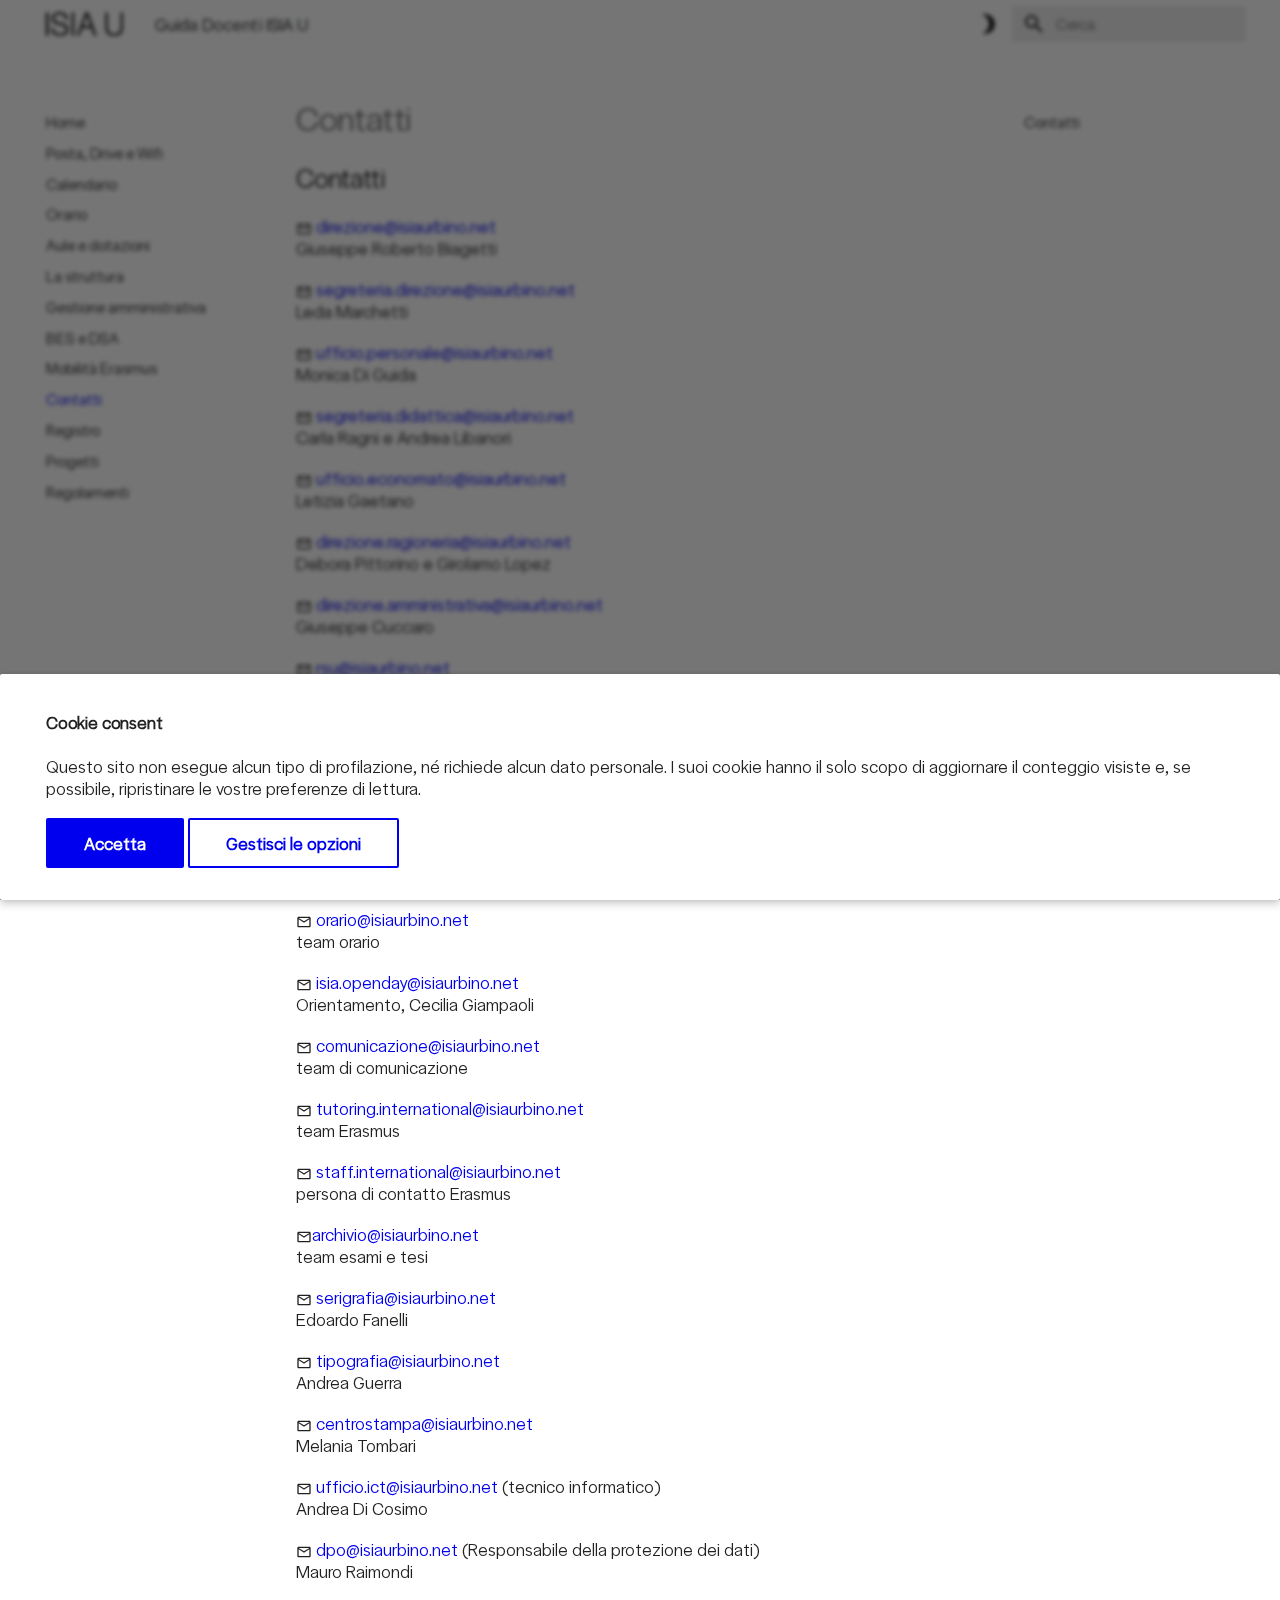
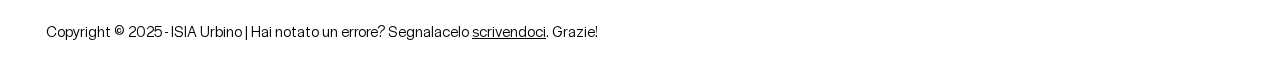
<file: site/contatti/index.html>
<!doctype html>
<html lang="it" class="no-js">
  <head>
    
      <meta charset="utf-8">
      <meta name="viewport" content="width=device-width,initial-scale=1">
      
      
      
        <link rel="canonical" href="https://guidadocenti.isiaurbino.net/contatti/">
      
      
        <link rel="prev" href="../erasmus/">
      
      
        <link rel="next" href="../registro/">
      
      
        
      
      
      <link rel="icon" href="../images/favicon.png">
      <meta name="generator" content="mkdocs-1.6.1, mkdocs-material-9.7.1">
    
    
      
        <title>Contatti - Guida Docenti ISIA U</title>
      
    
    
      <link rel="stylesheet" href="../assets/stylesheets/main.484c7ddc.min.css">
      
        
        <link rel="stylesheet" href="../assets/stylesheets/palette.ab4e12ef.min.css">
      
      


    
    
      
    
    
      
        
        
        <link rel="preconnect" href="https://fonts.gstatic.com" crossorigin>
        <link rel="stylesheet" href="https://fonts.googleapis.com/css?family=Roboto:300,300i,400,400i,700,700i%7CRoboto+Mono:400,400i,700,700i&display=fallback">
        <style>:root{--md-text-font:"Roboto";--md-code-font:"Roboto Mono"}</style>
      
    
    
      <link rel="stylesheet" href="../stylesheets/extra.css">
    
    <script>__md_scope=new URL("..",location),__md_hash=e=>[...e].reduce(((e,_)=>(e<<5)-e+_.charCodeAt(0)),0),__md_get=(e,_=localStorage,t=__md_scope)=>JSON.parse(_.getItem(t.pathname+"."+e)),__md_set=(e,_,t=localStorage,a=__md_scope)=>{try{t.setItem(a.pathname+"."+e,JSON.stringify(_))}catch(e){}}</script>
    
  
      
  


  
  

<script id="__analytics">function __md_analytics(){function e(){dataLayer.push(arguments)}window.dataLayer=window.dataLayer||[],e("js",new Date),e("config","G-GZMZ70909L"),document.addEventListener("DOMContentLoaded",(function(){document.forms.search&&document.forms.search.query.addEventListener("blur",(function(){this.value&&e("event","search",{search_term:this.value})}));document$.subscribe((function(){var t=document.forms.feedback;if(void 0!==t)for(var a of t.querySelectorAll("[type=submit]"))a.addEventListener("click",(function(a){a.preventDefault();var n=document.location.pathname,d=this.getAttribute("data-md-value");e("event","feedback",{page:n,data:d}),t.firstElementChild.disabled=!0;var r=t.querySelector(".md-feedback__note [data-md-value='"+d+"']");r&&(r.hidden=!1)})),t.hidden=!1})),location$.subscribe((function(t){e("config","G-GZMZ70909L",{page_path:t.pathname})}))}));var t=document.createElement("script");t.async=!0,t.src="https://www.googletagmanager.com/gtag/js?id=G-GZMZ70909L",document.getElementById("__analytics").insertAdjacentElement("afterEnd",t)}</script>
  
    <script>if("undefined"!=typeof __md_analytics){var consent=__md_get("__consent");consent&&consent.analytics&&__md_analytics()}</script>
  

    
  <script type="text/javascript">
    (function(c,l,a,r,i,t,y){
        c[a]=c[a]||function(){(c[a].q=c[a].q||[]).push(arguments)};
        t=l.createElement(r);t.async=1;t.src="https://www.clarity.ms/tag/"+i;
        y=l.getElementsByTagName(r)[0];y.parentNode.insertBefore(t,y);
    })(window, document, "clarity", "script", "uvbfpm900c");
</script>

    
  </head>
  
  
    
    
      
    
    
    
    
    <body dir="ltr" data-md-color-scheme="default" data-md-color-primary="white" data-md-color-accent="black">
  
    
    <input class="md-toggle" data-md-toggle="drawer" type="checkbox" id="__drawer" autocomplete="off">
    <input class="md-toggle" data-md-toggle="search" type="checkbox" id="__search" autocomplete="off">
    <label class="md-overlay" for="__drawer"></label>
    <div data-md-component="skip">
      
        
        <a href="#contatti" class="md-skip">
          Vai al contenuto
        </a>
      
    </div>
    <div data-md-component="announce">
      
    </div>
    
    
      

  

<header class="md-header md-header--shadow" data-md-component="header">
  <nav class="md-header__inner md-grid" aria-label="Intestazione">
    <a href=".." title="Guida Docenti ISIA U" class="md-header__button md-logo" aria-label="Guida Docenti ISIA U" data-md-component="logo">
      
  <img src="../images/ISIAU_logo-light.png" alt="logo">

    </a>
    <label class="md-header__button md-icon" for="__drawer">
      
      <svg xmlns="http://www.w3.org/2000/svg" viewBox="0 0 24 24"><path d="M3 6h18v2H3zm0 5h18v2H3zm0 5h18v2H3z"/></svg>
    </label>
    <div class="md-header__title" data-md-component="header-title">
      <div class="md-header__ellipsis">
        <div class="md-header__topic">
          <span class="md-ellipsis">
            Guida Docenti ISIA U
          </span>
        </div>
        <div class="md-header__topic" data-md-component="header-topic">
          <span class="md-ellipsis">
            
              Contatti
            
          </span>
        </div>
      </div>
    </div>
    
      
        <form class="md-header__option" data-md-component="palette">
  
    
    
    
    <input class="md-option" data-md-color-media="(prefers-color-scheme: light)" data-md-color-scheme="default" data-md-color-primary="white" data-md-color-accent="black"  aria-label="Modalità notte"  type="radio" name="__palette" id="__palette_0">
    
      <label class="md-header__button md-icon" title="Modalità notte" for="__palette_1" hidden>
        <svg xmlns="http://www.w3.org/2000/svg" viewBox="0 0 24 24"><path d="M9 2c-1.05 0-2.05.16-3 .46 4.06 1.27 7 5.04 7 9.54s-2.94 8.27-7 9.54c.95.3 1.95.46 3 .46a10 10 0 0 0 10-10A10 10 0 0 0 9 2"/></svg>
      </label>
    
  
    
    
    
    <input class="md-option" data-md-color-media="(prefers-color-scheme: dark)" data-md-color-scheme="slate" data-md-color-primary="black" data-md-color-accent="white"  aria-label="Modalità giorno"  type="radio" name="__palette" id="__palette_1">
    
      <label class="md-header__button md-icon" title="Modalità giorno" for="__palette_0" hidden>
        <svg xmlns="http://www.w3.org/2000/svg" viewBox="0 0 24 24"><path d="M12 8a4 4 0 0 0-4 4 4 4 0 0 0 4 4 4 4 0 0 0 4-4 4 4 0 0 0-4-4m0 10a6 6 0 0 1-6-6 6 6 0 0 1 6-6 6 6 0 0 1 6 6 6 6 0 0 1-6 6m8-9.31V4h-4.69L12 .69 8.69 4H4v4.69L.69 12 4 15.31V20h4.69L12 23.31 15.31 20H20v-4.69L23.31 12z"/></svg>
      </label>
    
  
</form>
      
    
    
      <script>var palette=__md_get("__palette");if(palette&&palette.color){if("(prefers-color-scheme)"===palette.color.media){var media=matchMedia("(prefers-color-scheme: light)"),input=document.querySelector(media.matches?"[data-md-color-media='(prefers-color-scheme: light)']":"[data-md-color-media='(prefers-color-scheme: dark)']");palette.color.media=input.getAttribute("data-md-color-media"),palette.color.scheme=input.getAttribute("data-md-color-scheme"),palette.color.primary=input.getAttribute("data-md-color-primary"),palette.color.accent=input.getAttribute("data-md-color-accent")}for(var[key,value]of Object.entries(palette.color))document.body.setAttribute("data-md-color-"+key,value)}</script>
    
    
    
      
      
        <label class="md-header__button md-icon" for="__search">
          
          <svg xmlns="http://www.w3.org/2000/svg" viewBox="0 0 24 24"><path d="M9.5 3A6.5 6.5 0 0 1 16 9.5c0 1.61-.59 3.09-1.56 4.23l.27.27h.79l5 5-1.5 1.5-5-5v-.79l-.27-.27A6.52 6.52 0 0 1 9.5 16 6.5 6.5 0 0 1 3 9.5 6.5 6.5 0 0 1 9.5 3m0 2C7 5 5 7 5 9.5S7 14 9.5 14 14 12 14 9.5 12 5 9.5 5"/></svg>
        </label>
        <div class="md-search" data-md-component="search" role="dialog">
  <label class="md-search__overlay" for="__search"></label>
  <div class="md-search__inner" role="search">
    <form class="md-search__form" name="search">
      <input type="text" class="md-search__input" name="query" aria-label="Cerca" placeholder="Cerca" autocapitalize="off" autocorrect="off" autocomplete="off" spellcheck="false" data-md-component="search-query" required>
      <label class="md-search__icon md-icon" for="__search">
        
        <svg xmlns="http://www.w3.org/2000/svg" viewBox="0 0 24 24"><path d="M9.5 3A6.5 6.5 0 0 1 16 9.5c0 1.61-.59 3.09-1.56 4.23l.27.27h.79l5 5-1.5 1.5-5-5v-.79l-.27-.27A6.52 6.52 0 0 1 9.5 16 6.5 6.5 0 0 1 3 9.5 6.5 6.5 0 0 1 9.5 3m0 2C7 5 5 7 5 9.5S7 14 9.5 14 14 12 14 9.5 12 5 9.5 5"/></svg>
        
        <svg xmlns="http://www.w3.org/2000/svg" viewBox="0 0 24 24"><path d="M20 11v2H8l5.5 5.5-1.42 1.42L4.16 12l7.92-7.92L13.5 5.5 8 11z"/></svg>
      </label>
      <nav class="md-search__options" aria-label="Cerca">
        
        <button type="reset" class="md-search__icon md-icon" title="Cancella" aria-label="Cancella" tabindex="-1">
          
          <svg xmlns="http://www.w3.org/2000/svg" viewBox="0 0 24 24"><path d="M19 6.41 17.59 5 12 10.59 6.41 5 5 6.41 10.59 12 5 17.59 6.41 19 12 13.41 17.59 19 19 17.59 13.41 12z"/></svg>
        </button>
      </nav>
      
        <div class="md-search__suggest" data-md-component="search-suggest"></div>
      
    </form>
    <div class="md-search__output">
      <div class="md-search__scrollwrap" tabindex="0" data-md-scrollfix>
        <div class="md-search-result" data-md-component="search-result">
          <div class="md-search-result__meta">
            Inizializza la ricerca
          </div>
          <ol class="md-search-result__list" role="presentation"></ol>
        </div>
      </div>
    </div>
  </div>
</div>
      
    
    
  </nav>
  
</header>
    
    <div class="md-container" data-md-component="container">
      
      
        
          
        
      
      <main class="md-main" data-md-component="main">
        <div class="md-main__inner md-grid">
          
            
              
              <div class="md-sidebar md-sidebar--primary" data-md-component="sidebar" data-md-type="navigation" >
                <div class="md-sidebar__scrollwrap">
                  <div class="md-sidebar__inner">
                    



<nav class="md-nav md-nav--primary" aria-label="Navigazione" data-md-level="0">
  <label class="md-nav__title" for="__drawer">
    <a href=".." title="Guida Docenti ISIA U" class="md-nav__button md-logo" aria-label="Guida Docenti ISIA U" data-md-component="logo">
      
  <img src="../images/ISIAU_logo-light.png" alt="logo">

    </a>
    Guida Docenti ISIA U
  </label>
  
  <ul class="md-nav__list" data-md-scrollfix>
    
      
      
  
  
  
  
    <li class="md-nav__item">
      <a href=".." class="md-nav__link">
        
  
  
  <span class="md-ellipsis">
    
  
    Home
  

    
  </span>
  
  

      </a>
    </li>
  

    
      
      
  
  
  
  
    <li class="md-nav__item">
      <a href="../posta-drive-wifi/" class="md-nav__link">
        
  
  
  <span class="md-ellipsis">
    
  
    Posta, Drive e Wifi
  

    
  </span>
  
  

      </a>
    </li>
  

    
      
      
  
  
  
  
    <li class="md-nav__item">
      <a href="../calendario/" class="md-nav__link">
        
  
  
  <span class="md-ellipsis">
    
  
    Calendario
  

    
  </span>
  
  

      </a>
    </li>
  

    
      
      
  
  
  
  
    <li class="md-nav__item">
      <a href="../orario/" class="md-nav__link">
        
  
  
  <span class="md-ellipsis">
    
  
    Orario
  

    
  </span>
  
  

      </a>
    </li>
  

    
      
      
  
  
  
  
    <li class="md-nav__item">
      <a href="../aule-dotazioni/" class="md-nav__link">
        
  
  
  <span class="md-ellipsis">
    
  
    Aule e dotazioni
  

    
  </span>
  
  

      </a>
    </li>
  

    
      
      
  
  
  
  
    <li class="md-nav__item">
      <a href="../struttura/" class="md-nav__link">
        
  
  
  <span class="md-ellipsis">
    
  
    La struttura
  

    
  </span>
  
  

      </a>
    </li>
  

    
      
      
  
  
  
  
    <li class="md-nav__item">
      <a href="../gestione-amministrativa/" class="md-nav__link">
        
  
  
  <span class="md-ellipsis">
    
  
    Gestione amministrativa
  

    
  </span>
  
  

      </a>
    </li>
  

    
      
      
  
  
  
  
    <li class="md-nav__item">
      <a href="../bes-dsa/" class="md-nav__link">
        
  
  
  <span class="md-ellipsis">
    
  
    BES e DSA
  

    
  </span>
  
  

      </a>
    </li>
  

    
      
      
  
  
  
  
    <li class="md-nav__item">
      <a href="../erasmus/" class="md-nav__link">
        
  
  
  <span class="md-ellipsis">
    
  
    Mobilità Erasmus
  

    
  </span>
  
  

      </a>
    </li>
  

    
      
      
  
  
    
  
  
  
    <li class="md-nav__item md-nav__item--active">
      
      <input class="md-nav__toggle md-toggle" type="checkbox" id="__toc">
      
      
      
        <label class="md-nav__link md-nav__link--active" for="__toc">
          
  
  
  <span class="md-ellipsis">
    
  
    Contatti
  

    
  </span>
  
  

          <span class="md-nav__icon md-icon"></span>
        </label>
      
      <a href="./" class="md-nav__link md-nav__link--active">
        
  
  
  <span class="md-ellipsis">
    
  
    Contatti
  

    
  </span>
  
  

      </a>
      
        

<nav class="md-nav md-nav--secondary" aria-label="Indice">
  
  
  
  
    <label class="md-nav__title" for="__toc">
      <span class="md-nav__icon md-icon"></span>
      Indice
    </label>
    <ul class="md-nav__list" data-md-component="toc" data-md-scrollfix>
      
        <li class="md-nav__item">
  <a href="#contatti" class="md-nav__link">
    <span class="md-ellipsis">
      
        Contatti
      
    </span>
  </a>
  
</li>
      
    </ul>
  
</nav>
      
    </li>
  

    
      
      
  
  
  
  
    <li class="md-nav__item">
      <a href="../registro/" class="md-nav__link">
        
  
  
  <span class="md-ellipsis">
    
  
    Registro
  

    
  </span>
  
  

      </a>
    </li>
  

    
      
      
  
  
  
  
    <li class="md-nav__item">
      <a href="../progetti/" class="md-nav__link">
        
  
  
  <span class="md-ellipsis">
    
  
    Progetti
  

    
  </span>
  
  

      </a>
    </li>
  

    
      
      
  
  
  
  
    <li class="md-nav__item">
      <a href="../regolamenti/" class="md-nav__link">
        
  
  
  <span class="md-ellipsis">
    
  
    Regolamenti
  

    
  </span>
  
  

      </a>
    </li>
  

    
  </ul>
</nav>
                  </div>
                </div>
              </div>
            
            
              
              <div class="md-sidebar md-sidebar--secondary" data-md-component="sidebar" data-md-type="toc" >
                <div class="md-sidebar__scrollwrap">
                  <div class="md-sidebar__inner">
                    

<nav class="md-nav md-nav--secondary" aria-label="Indice">
  
  
  
  
    <label class="md-nav__title" for="__toc">
      <span class="md-nav__icon md-icon"></span>
      Indice
    </label>
    <ul class="md-nav__list" data-md-component="toc" data-md-scrollfix>
      
        <li class="md-nav__item">
  <a href="#contatti" class="md-nav__link">
    <span class="md-ellipsis">
      
        Contatti
      
    </span>
  </a>
  
</li>
      
    </ul>
  
</nav>
                  </div>
                </div>
              </div>
            
          
          
            <div class="md-content" data-md-component="content">
              
              <article class="md-content__inner md-typeset">
                
                  



  <h1>Contatti</h1>

<h2 id="contatti">Contatti</h2>
<p><span class="twemoji"><svg xmlns="http://www.w3.org/2000/svg" viewBox="0 0 24 24"><path d="M22 6c0-1.1-.9-2-2-2H4c-1.1 0-2 .9-2 2v12c0 1.1.9 2 2 2h16c1.1 0 2-.9 2-2zm-2 0-8 5-8-5zm0 12H4V8l8 5 8-5z"/></svg></span> <a href="mailto:direzione@isiaurbino.net">direzione@isiaurbino.net</a><br />
Giuseppe Roberto Biagetti</p>
<p><span class="twemoji"><svg xmlns="http://www.w3.org/2000/svg" viewBox="0 0 24 24"><path d="M22 6c0-1.1-.9-2-2-2H4c-1.1 0-2 .9-2 2v12c0 1.1.9 2 2 2h16c1.1 0 2-.9 2-2zm-2 0-8 5-8-5zm0 12H4V8l8 5 8-5z"/></svg></span> <a href="mailto:segreteria.direzione@isiaurbino.net">segreteria.direzione@isiaurbino.net</a><br />
Leda Marchetti</p>
<p><span class="twemoji"><svg xmlns="http://www.w3.org/2000/svg" viewBox="0 0 24 24"><path d="M22 6c0-1.1-.9-2-2-2H4c-1.1 0-2 .9-2 2v12c0 1.1.9 2 2 2h16c1.1 0 2-.9 2-2zm-2 0-8 5-8-5zm0 12H4V8l8 5 8-5z"/></svg></span> <a href="mailto:ufficio.personale@isiaurbino.net">ufficio.personale@isiaurbino.net</a><br />
Monica Di Guida</p>
<p><span class="twemoji"><svg xmlns="http://www.w3.org/2000/svg" viewBox="0 0 24 24"><path d="M22 6c0-1.1-.9-2-2-2H4c-1.1 0-2 .9-2 2v12c0 1.1.9 2 2 2h16c1.1 0 2-.9 2-2zm-2 0-8 5-8-5zm0 12H4V8l8 5 8-5z"/></svg></span> <a href="mailto:segreteria.didattica@isiaurbino.net">segreteria.didattica@isiaurbino.net</a> <br />
Carla Ragni e Andrea Libanori</p>
<p><span class="twemoji"><svg xmlns="http://www.w3.org/2000/svg" viewBox="0 0 24 24"><path d="M22 6c0-1.1-.9-2-2-2H4c-1.1 0-2 .9-2 2v12c0 1.1.9 2 2 2h16c1.1 0 2-.9 2-2zm-2 0-8 5-8-5zm0 12H4V8l8 5 8-5z"/></svg></span> <a href="mailto:ufficio.economato@isiaurbino.net">ufficio.economato@isiaurbino.net</a><br />
Letizia Gaetano </p>
<p><span class="twemoji"><svg xmlns="http://www.w3.org/2000/svg" viewBox="0 0 24 24"><path d="M22 6c0-1.1-.9-2-2-2H4c-1.1 0-2 .9-2 2v12c0 1.1.9 2 2 2h16c1.1 0 2-.9 2-2zm-2 0-8 5-8-5zm0 12H4V8l8 5 8-5z"/></svg></span> <a href="mailto:direzione.ragioneria@isiaurbino.net">direzione.ragioneria@isiaurbino.net</a><br />
Debora Pittorino e Girolamo Lopez</p>
<p><span class="twemoji"><svg xmlns="http://www.w3.org/2000/svg" viewBox="0 0 24 24"><path d="M22 6c0-1.1-.9-2-2-2H4c-1.1 0-2 .9-2 2v12c0 1.1.9 2 2 2h16c1.1 0 2-.9 2-2zm-2 0-8 5-8-5zm0 12H4V8l8 5 8-5z"/></svg></span> <a href="mailto:direzione.amministrativa@isiaurbino.net">direzione.amministrativa@isiaurbino.net</a><br />
Giuseppe Cuccaro</p>
<p><span class="twemoji"><svg xmlns="http://www.w3.org/2000/svg" viewBox="0 0 24 24"><path d="M22 6c0-1.1-.9-2-2-2H4c-1.1 0-2 .9-2 2v12c0 1.1.9 2 2 2h16c1.1 0 2-.9 2-2zm-2 0-8 5-8-5zm0 12H4V8l8 5 8-5z"/></svg></span> <a href="mailto:rsu@isiaurbino.net">rsu@isiaurbino.net</a><br />
Giuseppe Cuccaro, Angela Picone, Melania Tombari</p>
<p><span class="twemoji"><svg xmlns="http://www.w3.org/2000/svg" viewBox="0 0 24 24"><path d="M22 6c0-1.1-.9-2-2-2H4c-1.1 0-2 .9-2 2v12c0 1.1.9 2 2 2h16c1.1 0 2-.9 2-2zm-2 0-8 5-8-5zm0 12H4V8l8 5 8-5z"/></svg></span> <a href="mailto:ufficio.protocollo@isiaurbino.net">ufficio.protocollo@isiaurbino.net</a><br />
Alessandra Bartolucci</p>
<p><span class="twemoji"><svg xmlns="http://www.w3.org/2000/svg" viewBox="0 0 24 24"><path d="M22 6c0-1.1-.9-2-2-2H4c-1.1 0-2 .9-2 2v12c0 1.1.9 2 2 2h16c1.1 0 2-.9 2-2zm-2 0-8 5-8-5zm0 12H4V8l8 5 8-5z"/></svg></span> <a href="mailto:creditiliberi@isiaurbino.net">creditiliberi@isiaurbino.net</a><br />
Carla Ragni e Andrea Libanori  </p>
<p><span class="twemoji"><svg xmlns="http://www.w3.org/2000/svg" viewBox="0 0 24 24"><path d="M22 6c0-1.1-.9-2-2-2H4c-1.1 0-2 .9-2 2v12c0 1.1.9 2 2 2h16c1.1 0 2-.9 2-2zm-2 0-8 5-8-5zm0 12H4V8l8 5 8-5z"/></svg></span> <a href="mailto:biblioteca@isiaurbino.net">biblioteca@isiaurbino.net</a><br />
Jennyfer Pierini</p>
<p><span class="twemoji"><svg xmlns="http://www.w3.org/2000/svg" viewBox="0 0 24 24"><path d="M22 6c0-1.1-.9-2-2-2H4c-1.1 0-2 .9-2 2v12c0 1.1.9 2 2 2h16c1.1 0 2-.9 2-2zm-2 0-8 5-8-5zm0 12H4V8l8 5 8-5z"/></svg></span> <a href="mailto:orario@isiaurbino.net">orario@isiaurbino.net</a><br />
team orario</p>
<p><span class="twemoji"><svg xmlns="http://www.w3.org/2000/svg" viewBox="0 0 24 24"><path d="M22 6c0-1.1-.9-2-2-2H4c-1.1 0-2 .9-2 2v12c0 1.1.9 2 2 2h16c1.1 0 2-.9 2-2zm-2 0-8 5-8-5zm0 12H4V8l8 5 8-5z"/></svg></span> <a href="mailto:isia.openday@isiaurbino.net">isia.openday@isiaurbino.net</a><br />
Orientamento, Cecilia Giampaoli</p>
<p><span class="twemoji"><svg xmlns="http://www.w3.org/2000/svg" viewBox="0 0 24 24"><path d="M22 6c0-1.1-.9-2-2-2H4c-1.1 0-2 .9-2 2v12c0 1.1.9 2 2 2h16c1.1 0 2-.9 2-2zm-2 0-8 5-8-5zm0 12H4V8l8 5 8-5z"/></svg></span> <a href="mailto:comunicazione@isiaurbino.net">comunicazione@isiaurbino.net</a><br />
team di comunicazione</p>
<p><span class="twemoji"><svg xmlns="http://www.w3.org/2000/svg" viewBox="0 0 24 24"><path d="M22 6c0-1.1-.9-2-2-2H4c-1.1 0-2 .9-2 2v12c0 1.1.9 2 2 2h16c1.1 0 2-.9 2-2zm-2 0-8 5-8-5zm0 12H4V8l8 5 8-5z"/></svg></span> <a href="mailto:tutoring.international@isiaurbino.net">tutoring.international@isiaurbino.net</a><br />
team Erasmus</p>
<p><span class="twemoji"><svg xmlns="http://www.w3.org/2000/svg" viewBox="0 0 24 24"><path d="M22 6c0-1.1-.9-2-2-2H4c-1.1 0-2 .9-2 2v12c0 1.1.9 2 2 2h16c1.1 0 2-.9 2-2zm-2 0-8 5-8-5zm0 12H4V8l8 5 8-5z"/></svg></span> <a href="mailto:staff.international@isiaurbino.net">staff.international@isiaurbino.net</a><br />
persona di contatto Erasmus</p>
<p><span class="twemoji"><svg xmlns="http://www.w3.org/2000/svg" viewBox="0 0 24 24"><path d="M22 6c0-1.1-.9-2-2-2H4c-1.1 0-2 .9-2 2v12c0 1.1.9 2 2 2h16c1.1 0 2-.9 2-2zm-2 0-8 5-8-5zm0 12H4V8l8 5 8-5z"/></svg></span><a href="mailto:archivio@isiaurbino.net">archivio@isiaurbino.net</a><br />
team esami e tesi</p>
<p><span class="twemoji"><svg xmlns="http://www.w3.org/2000/svg" viewBox="0 0 24 24"><path d="M22 6c0-1.1-.9-2-2-2H4c-1.1 0-2 .9-2 2v12c0 1.1.9 2 2 2h16c1.1 0 2-.9 2-2zm-2 0-8 5-8-5zm0 12H4V8l8 5 8-5z"/></svg></span> <a href="mailto:serigrafia@isiaurbino.net">serigrafia@isiaurbino.net</a><br />
Edoardo Fanelli</p>
<p><span class="twemoji"><svg xmlns="http://www.w3.org/2000/svg" viewBox="0 0 24 24"><path d="M22 6c0-1.1-.9-2-2-2H4c-1.1 0-2 .9-2 2v12c0 1.1.9 2 2 2h16c1.1 0 2-.9 2-2zm-2 0-8 5-8-5zm0 12H4V8l8 5 8-5z"/></svg></span> <a href="mailto:tipografia@isiaurbino.net">tipografia@isiaurbino.net</a><br />
Andrea Guerra</p>
<p><span class="twemoji"><svg xmlns="http://www.w3.org/2000/svg" viewBox="0 0 24 24"><path d="M22 6c0-1.1-.9-2-2-2H4c-1.1 0-2 .9-2 2v12c0 1.1.9 2 2 2h16c1.1 0 2-.9 2-2zm-2 0-8 5-8-5zm0 12H4V8l8 5 8-5z"/></svg></span> <a href="mailto:centrostampa@isiaurbino.net">centrostampa@isiaurbino.net</a><br />
Melania Tombari</p>
<p><span class="twemoji"><svg xmlns="http://www.w3.org/2000/svg" viewBox="0 0 24 24"><path d="M22 6c0-1.1-.9-2-2-2H4c-1.1 0-2 .9-2 2v12c0 1.1.9 2 2 2h16c1.1 0 2-.9 2-2zm-2 0-8 5-8-5zm0 12H4V8l8 5 8-5z"/></svg></span> <a href="mailto:ufficio.ict@isiaurbino.net">ufficio.ict@isiaurbino.net</a> (tecnico informatico)<br />
Andrea Di Cosimo</p>
<p><span class="twemoji"><svg xmlns="http://www.w3.org/2000/svg" viewBox="0 0 24 24"><path d="M22 6c0-1.1-.9-2-2-2H4c-1.1 0-2 .9-2 2v12c0 1.1.9 2 2 2h16c1.1 0 2-.9 2-2zm-2 0-8 5-8-5zm0 12H4V8l8 5 8-5z"/></svg></span> <a href="mailto:dpo@isiaurbino.net">dpo@isiaurbino.net</a> (Responsabile della protezione dei dati)<br />
Mauro Raimondi</p>









  




                
              </article>
            </div>
          
          
<script>var target=document.getElementById(location.hash.slice(1));target&&target.name&&(target.checked=target.name.startsWith("__tabbed_"))</script>
        </div>
        
          <button type="button" class="md-top md-icon" data-md-component="top" hidden>
  
  <svg xmlns="http://www.w3.org/2000/svg" viewBox="0 0 24 24"><path d="M13 20h-2V8l-5.5 5.5-1.42-1.42L12 4.16l7.92 7.92-1.42 1.42L13 8z"/></svg>
  Torna su
</button>
        
      </main>
      
        <footer class="md-footer">
  
  <div class="md-footer-meta md-typeset">
    <div class="md-footer-meta__inner md-grid">
      <div class="md-copyright">
  
    <div class="md-copyright__highlight">
      Copyright &copy; 2025 - ISIA Urbino | Hai notato un errore? Segnalacelo <a href="mailto:segreteria.direzione@isiaurbino.net">scrivendoci</a>. Grazie!
    </div>
  
  
</div>
      
    </div>
  </div>
</footer>
      
    </div>
    <div class="md-dialog" data-md-component="dialog">
      <div class="md-dialog__inner md-typeset"></div>
    </div>
    
    
      <div class="md-consent" data-md-component="consent" id="__consent" hidden>
        <div class="md-consent__overlay"></div>
        <aside class="md-consent__inner">
          <form class="md-consent__form md-grid md-typeset" name="consent">
            


  


<h4>Cookie consent</h4>
<p>Questo sito non esegue alcun tipo di profilazione, né richiede alcun dato personale. I suoi cookie hanno il solo scopo di aggiornare il conteggio visiste e, se possibile, ripristinare le vostre preferenze di lettura.     </p>
<input class="md-toggle" type="checkbox" id="__settings" >
<div class="md-consent__settings">
  <ul class="task-list">
    
    
      
        
  
  
    
    
  
  <li class="task-list-item">
    <label class="task-list-control">
      <input type="checkbox" name="analytics" checked>
      <span class="task-list-indicator"></span>
      Google Analytics
    </label>
  </li>

      
    
    
      
    
    
  </ul>
</div>
<div class="md-consent__controls">
  
    
      <button class="md-button md-button--primary">Accetta</button>
    
    
    
  
    
    
    
      <label class="md-button" for="__settings">Gestisci le opzioni</label>
    
  
</div>
          </form>
        </aside>
      </div>
      <script>var consent=__md_get("__consent");if(consent)for(var input of document.forms.consent.elements)input.name&&(input.checked=consent[input.name]||!1);else"file:"!==location.protocol&&setTimeout((function(){document.querySelector("[data-md-component=consent]").hidden=!1}),250);var form=document.forms.consent;for(var action of["submit","reset"])form.addEventListener(action,(function(e){if(e.preventDefault(),"reset"===e.type)for(var n of document.forms.consent.elements)n.name&&(n.checked=!1);__md_set("__consent",Object.fromEntries(Array.from(new FormData(form).keys()).map((function(e){return[e,!0]})))),location.hash="",location.reload()}))</script>
    
    
      
      
      <script id="__config" type="application/json">{"annotate": null, "base": "..", "features": [null, "navigation.top", "search.suggest", "search.highlight", "navigation.indexes", null, null], "search": "../assets/javascripts/workers/search.2c215733.min.js", "tags": null, "translations": {"clipboard.copied": "Copiato", "clipboard.copy": "Copia", "search.result.more.one": "1 altro in questa pagina", "search.result.more.other": "# altri in questa pagina", "search.result.none": "Nessun documento trovato", "search.result.one": "1 documento trovato", "search.result.other": "# documenti trovati", "search.result.placeholder": "Scrivi per iniziare a cercare", "search.result.term.missing": "Non presente", "select.version": "Seleziona la versione"}, "version": null}</script>
    
    
      <script src="../assets/javascripts/bundle.79ae519e.min.js"></script>
      
        <script src="https://code.jquery.com/jquery-3.7.1.min.js"></script>
      
        <script src="../javascripts/extra.js"></script>
      
    
  </body>
</html>
</file>
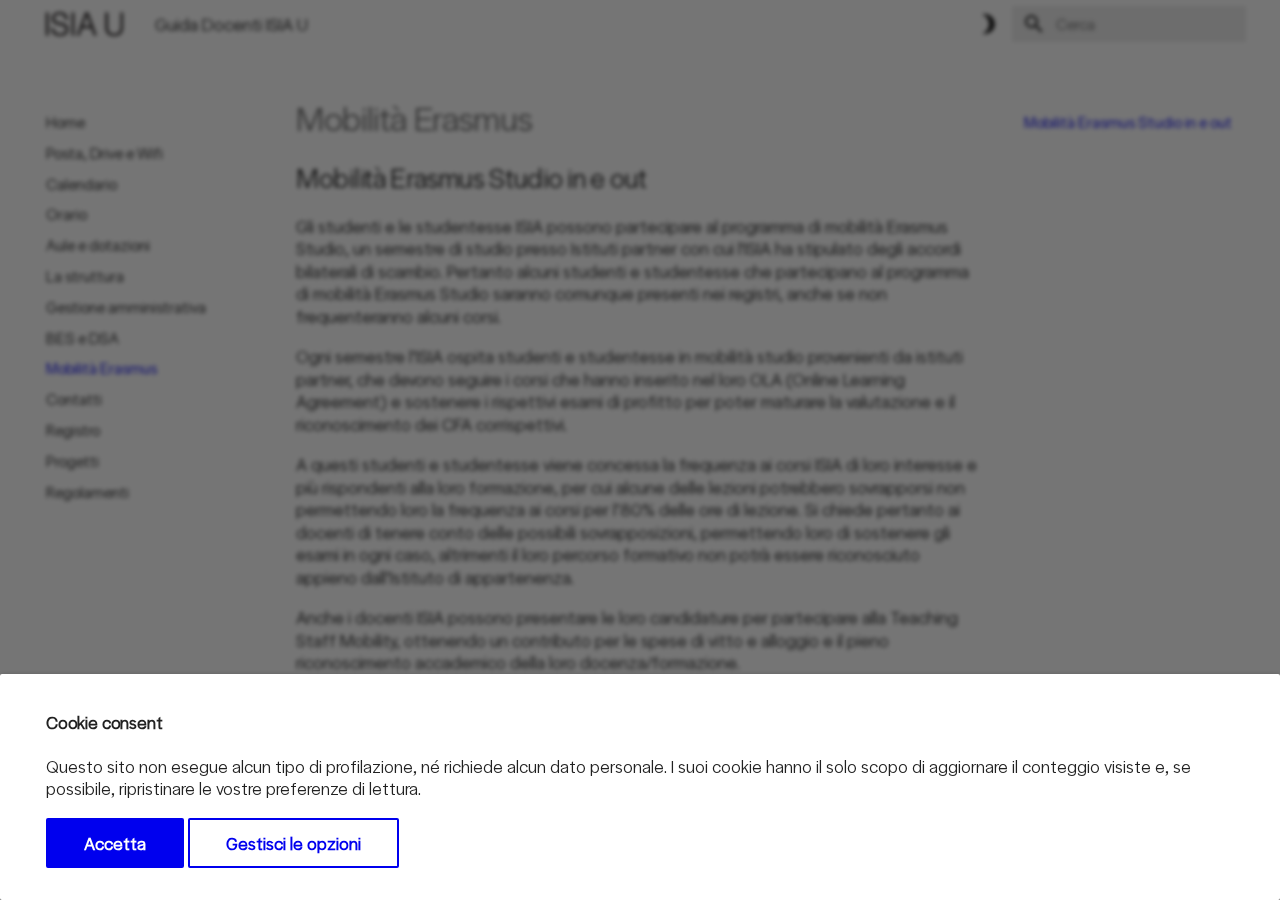
<file: site/erasmus/index.html>
<!doctype html>
<html lang="it" class="no-js">
  <head>
    
      <meta charset="utf-8">
      <meta name="viewport" content="width=device-width,initial-scale=1">
      
      
      
        <link rel="canonical" href="https://guidadocenti.isiaurbino.net/erasmus/">
      
      
        <link rel="prev" href="../bes-dsa/">
      
      
        <link rel="next" href="../contatti/">
      
      
        
      
      
      <link rel="icon" href="../images/favicon.png">
      <meta name="generator" content="mkdocs-1.6.1, mkdocs-material-9.7.1">
    
    
      
        <title>Mobilità Erasmus - Guida Docenti ISIA U</title>
      
    
    
      <link rel="stylesheet" href="../assets/stylesheets/main.484c7ddc.min.css">
      
        
        <link rel="stylesheet" href="../assets/stylesheets/palette.ab4e12ef.min.css">
      
      


    
    
      
    
    
      
        
        
        <link rel="preconnect" href="https://fonts.gstatic.com" crossorigin>
        <link rel="stylesheet" href="https://fonts.googleapis.com/css?family=Roboto:300,300i,400,400i,700,700i%7CRoboto+Mono:400,400i,700,700i&display=fallback">
        <style>:root{--md-text-font:"Roboto";--md-code-font:"Roboto Mono"}</style>
      
    
    
      <link rel="stylesheet" href="../stylesheets/extra.css">
    
    <script>__md_scope=new URL("..",location),__md_hash=e=>[...e].reduce(((e,_)=>(e<<5)-e+_.charCodeAt(0)),0),__md_get=(e,_=localStorage,t=__md_scope)=>JSON.parse(_.getItem(t.pathname+"."+e)),__md_set=(e,_,t=localStorage,a=__md_scope)=>{try{t.setItem(a.pathname+"."+e,JSON.stringify(_))}catch(e){}}</script>
    
  
      
  


  
  

<script id="__analytics">function __md_analytics(){function e(){dataLayer.push(arguments)}window.dataLayer=window.dataLayer||[],e("js",new Date),e("config","G-GZMZ70909L"),document.addEventListener("DOMContentLoaded",(function(){document.forms.search&&document.forms.search.query.addEventListener("blur",(function(){this.value&&e("event","search",{search_term:this.value})}));document$.subscribe((function(){var t=document.forms.feedback;if(void 0!==t)for(var a of t.querySelectorAll("[type=submit]"))a.addEventListener("click",(function(a){a.preventDefault();var n=document.location.pathname,d=this.getAttribute("data-md-value");e("event","feedback",{page:n,data:d}),t.firstElementChild.disabled=!0;var r=t.querySelector(".md-feedback__note [data-md-value='"+d+"']");r&&(r.hidden=!1)})),t.hidden=!1})),location$.subscribe((function(t){e("config","G-GZMZ70909L",{page_path:t.pathname})}))}));var t=document.createElement("script");t.async=!0,t.src="https://www.googletagmanager.com/gtag/js?id=G-GZMZ70909L",document.getElementById("__analytics").insertAdjacentElement("afterEnd",t)}</script>
  
    <script>if("undefined"!=typeof __md_analytics){var consent=__md_get("__consent");consent&&consent.analytics&&__md_analytics()}</script>
  

    
  <script type="text/javascript">
    (function(c,l,a,r,i,t,y){
        c[a]=c[a]||function(){(c[a].q=c[a].q||[]).push(arguments)};
        t=l.createElement(r);t.async=1;t.src="https://www.clarity.ms/tag/"+i;
        y=l.getElementsByTagName(r)[0];y.parentNode.insertBefore(t,y);
    })(window, document, "clarity", "script", "uvbfpm900c");
</script>

    
  </head>
  
  
    
    
      
    
    
    
    
    <body dir="ltr" data-md-color-scheme="default" data-md-color-primary="white" data-md-color-accent="black">
  
    
    <input class="md-toggle" data-md-toggle="drawer" type="checkbox" id="__drawer" autocomplete="off">
    <input class="md-toggle" data-md-toggle="search" type="checkbox" id="__search" autocomplete="off">
    <label class="md-overlay" for="__drawer"></label>
    <div data-md-component="skip">
      
        
        <a href="#mobilita-erasmus-studio-in-e-out" class="md-skip">
          Vai al contenuto
        </a>
      
    </div>
    <div data-md-component="announce">
      
    </div>
    
    
      

  

<header class="md-header md-header--shadow" data-md-component="header">
  <nav class="md-header__inner md-grid" aria-label="Intestazione">
    <a href=".." title="Guida Docenti ISIA U" class="md-header__button md-logo" aria-label="Guida Docenti ISIA U" data-md-component="logo">
      
  <img src="../images/ISIAU_logo-light.png" alt="logo">

    </a>
    <label class="md-header__button md-icon" for="__drawer">
      
      <svg xmlns="http://www.w3.org/2000/svg" viewBox="0 0 24 24"><path d="M3 6h18v2H3zm0 5h18v2H3zm0 5h18v2H3z"/></svg>
    </label>
    <div class="md-header__title" data-md-component="header-title">
      <div class="md-header__ellipsis">
        <div class="md-header__topic">
          <span class="md-ellipsis">
            Guida Docenti ISIA U
          </span>
        </div>
        <div class="md-header__topic" data-md-component="header-topic">
          <span class="md-ellipsis">
            
              Mobilità Erasmus
            
          </span>
        </div>
      </div>
    </div>
    
      
        <form class="md-header__option" data-md-component="palette">
  
    
    
    
    <input class="md-option" data-md-color-media="(prefers-color-scheme: light)" data-md-color-scheme="default" data-md-color-primary="white" data-md-color-accent="black"  aria-label="Modalità notte"  type="radio" name="__palette" id="__palette_0">
    
      <label class="md-header__button md-icon" title="Modalità notte" for="__palette_1" hidden>
        <svg xmlns="http://www.w3.org/2000/svg" viewBox="0 0 24 24"><path d="M9 2c-1.05 0-2.05.16-3 .46 4.06 1.27 7 5.04 7 9.54s-2.94 8.27-7 9.54c.95.3 1.95.46 3 .46a10 10 0 0 0 10-10A10 10 0 0 0 9 2"/></svg>
      </label>
    
  
    
    
    
    <input class="md-option" data-md-color-media="(prefers-color-scheme: dark)" data-md-color-scheme="slate" data-md-color-primary="black" data-md-color-accent="white"  aria-label="Modalità giorno"  type="radio" name="__palette" id="__palette_1">
    
      <label class="md-header__button md-icon" title="Modalità giorno" for="__palette_0" hidden>
        <svg xmlns="http://www.w3.org/2000/svg" viewBox="0 0 24 24"><path d="M12 8a4 4 0 0 0-4 4 4 4 0 0 0 4 4 4 4 0 0 0 4-4 4 4 0 0 0-4-4m0 10a6 6 0 0 1-6-6 6 6 0 0 1 6-6 6 6 0 0 1 6 6 6 6 0 0 1-6 6m8-9.31V4h-4.69L12 .69 8.69 4H4v4.69L.69 12 4 15.31V20h4.69L12 23.31 15.31 20H20v-4.69L23.31 12z"/></svg>
      </label>
    
  
</form>
      
    
    
      <script>var palette=__md_get("__palette");if(palette&&palette.color){if("(prefers-color-scheme)"===palette.color.media){var media=matchMedia("(prefers-color-scheme: light)"),input=document.querySelector(media.matches?"[data-md-color-media='(prefers-color-scheme: light)']":"[data-md-color-media='(prefers-color-scheme: dark)']");palette.color.media=input.getAttribute("data-md-color-media"),palette.color.scheme=input.getAttribute("data-md-color-scheme"),palette.color.primary=input.getAttribute("data-md-color-primary"),palette.color.accent=input.getAttribute("data-md-color-accent")}for(var[key,value]of Object.entries(palette.color))document.body.setAttribute("data-md-color-"+key,value)}</script>
    
    
    
      
      
        <label class="md-header__button md-icon" for="__search">
          
          <svg xmlns="http://www.w3.org/2000/svg" viewBox="0 0 24 24"><path d="M9.5 3A6.5 6.5 0 0 1 16 9.5c0 1.61-.59 3.09-1.56 4.23l.27.27h.79l5 5-1.5 1.5-5-5v-.79l-.27-.27A6.52 6.52 0 0 1 9.5 16 6.5 6.5 0 0 1 3 9.5 6.5 6.5 0 0 1 9.5 3m0 2C7 5 5 7 5 9.5S7 14 9.5 14 14 12 14 9.5 12 5 9.5 5"/></svg>
        </label>
        <div class="md-search" data-md-component="search" role="dialog">
  <label class="md-search__overlay" for="__search"></label>
  <div class="md-search__inner" role="search">
    <form class="md-search__form" name="search">
      <input type="text" class="md-search__input" name="query" aria-label="Cerca" placeholder="Cerca" autocapitalize="off" autocorrect="off" autocomplete="off" spellcheck="false" data-md-component="search-query" required>
      <label class="md-search__icon md-icon" for="__search">
        
        <svg xmlns="http://www.w3.org/2000/svg" viewBox="0 0 24 24"><path d="M9.5 3A6.5 6.5 0 0 1 16 9.5c0 1.61-.59 3.09-1.56 4.23l.27.27h.79l5 5-1.5 1.5-5-5v-.79l-.27-.27A6.52 6.52 0 0 1 9.5 16 6.5 6.5 0 0 1 3 9.5 6.5 6.5 0 0 1 9.5 3m0 2C7 5 5 7 5 9.5S7 14 9.5 14 14 12 14 9.5 12 5 9.5 5"/></svg>
        
        <svg xmlns="http://www.w3.org/2000/svg" viewBox="0 0 24 24"><path d="M20 11v2H8l5.5 5.5-1.42 1.42L4.16 12l7.92-7.92L13.5 5.5 8 11z"/></svg>
      </label>
      <nav class="md-search__options" aria-label="Cerca">
        
        <button type="reset" class="md-search__icon md-icon" title="Cancella" aria-label="Cancella" tabindex="-1">
          
          <svg xmlns="http://www.w3.org/2000/svg" viewBox="0 0 24 24"><path d="M19 6.41 17.59 5 12 10.59 6.41 5 5 6.41 10.59 12 5 17.59 6.41 19 12 13.41 17.59 19 19 17.59 13.41 12z"/></svg>
        </button>
      </nav>
      
        <div class="md-search__suggest" data-md-component="search-suggest"></div>
      
    </form>
    <div class="md-search__output">
      <div class="md-search__scrollwrap" tabindex="0" data-md-scrollfix>
        <div class="md-search-result" data-md-component="search-result">
          <div class="md-search-result__meta">
            Inizializza la ricerca
          </div>
          <ol class="md-search-result__list" role="presentation"></ol>
        </div>
      </div>
    </div>
  </div>
</div>
      
    
    
  </nav>
  
</header>
    
    <div class="md-container" data-md-component="container">
      
      
        
          
        
      
      <main class="md-main" data-md-component="main">
        <div class="md-main__inner md-grid">
          
            
              
              <div class="md-sidebar md-sidebar--primary" data-md-component="sidebar" data-md-type="navigation" >
                <div class="md-sidebar__scrollwrap">
                  <div class="md-sidebar__inner">
                    



<nav class="md-nav md-nav--primary" aria-label="Navigazione" data-md-level="0">
  <label class="md-nav__title" for="__drawer">
    <a href=".." title="Guida Docenti ISIA U" class="md-nav__button md-logo" aria-label="Guida Docenti ISIA U" data-md-component="logo">
      
  <img src="../images/ISIAU_logo-light.png" alt="logo">

    </a>
    Guida Docenti ISIA U
  </label>
  
  <ul class="md-nav__list" data-md-scrollfix>
    
      
      
  
  
  
  
    <li class="md-nav__item">
      <a href=".." class="md-nav__link">
        
  
  
  <span class="md-ellipsis">
    
  
    Home
  

    
  </span>
  
  

      </a>
    </li>
  

    
      
      
  
  
  
  
    <li class="md-nav__item">
      <a href="../posta-drive-wifi/" class="md-nav__link">
        
  
  
  <span class="md-ellipsis">
    
  
    Posta, Drive e Wifi
  

    
  </span>
  
  

      </a>
    </li>
  

    
      
      
  
  
  
  
    <li class="md-nav__item">
      <a href="../calendario/" class="md-nav__link">
        
  
  
  <span class="md-ellipsis">
    
  
    Calendario
  

    
  </span>
  
  

      </a>
    </li>
  

    
      
      
  
  
  
  
    <li class="md-nav__item">
      <a href="../orario/" class="md-nav__link">
        
  
  
  <span class="md-ellipsis">
    
  
    Orario
  

    
  </span>
  
  

      </a>
    </li>
  

    
      
      
  
  
  
  
    <li class="md-nav__item">
      <a href="../aule-dotazioni/" class="md-nav__link">
        
  
  
  <span class="md-ellipsis">
    
  
    Aule e dotazioni
  

    
  </span>
  
  

      </a>
    </li>
  

    
      
      
  
  
  
  
    <li class="md-nav__item">
      <a href="../struttura/" class="md-nav__link">
        
  
  
  <span class="md-ellipsis">
    
  
    La struttura
  

    
  </span>
  
  

      </a>
    </li>
  

    
      
      
  
  
  
  
    <li class="md-nav__item">
      <a href="../gestione-amministrativa/" class="md-nav__link">
        
  
  
  <span class="md-ellipsis">
    
  
    Gestione amministrativa
  

    
  </span>
  
  

      </a>
    </li>
  

    
      
      
  
  
  
  
    <li class="md-nav__item">
      <a href="../bes-dsa/" class="md-nav__link">
        
  
  
  <span class="md-ellipsis">
    
  
    BES e DSA
  

    
  </span>
  
  

      </a>
    </li>
  

    
      
      
  
  
    
  
  
  
    <li class="md-nav__item md-nav__item--active">
      
      <input class="md-nav__toggle md-toggle" type="checkbox" id="__toc">
      
      
      
        <label class="md-nav__link md-nav__link--active" for="__toc">
          
  
  
  <span class="md-ellipsis">
    
  
    Mobilità Erasmus
  

    
  </span>
  
  

          <span class="md-nav__icon md-icon"></span>
        </label>
      
      <a href="./" class="md-nav__link md-nav__link--active">
        
  
  
  <span class="md-ellipsis">
    
  
    Mobilità Erasmus
  

    
  </span>
  
  

      </a>
      
        

<nav class="md-nav md-nav--secondary" aria-label="Indice">
  
  
  
  
    <label class="md-nav__title" for="__toc">
      <span class="md-nav__icon md-icon"></span>
      Indice
    </label>
    <ul class="md-nav__list" data-md-component="toc" data-md-scrollfix>
      
        <li class="md-nav__item">
  <a href="#mobilita-erasmus-studio-in-e-out" class="md-nav__link">
    <span class="md-ellipsis">
      
        Mobilità Erasmus Studio in e out
      
    </span>
  </a>
  
</li>
      
    </ul>
  
</nav>
      
    </li>
  

    
      
      
  
  
  
  
    <li class="md-nav__item">
      <a href="../contatti/" class="md-nav__link">
        
  
  
  <span class="md-ellipsis">
    
  
    Contatti
  

    
  </span>
  
  

      </a>
    </li>
  

    
      
      
  
  
  
  
    <li class="md-nav__item">
      <a href="../registro/" class="md-nav__link">
        
  
  
  <span class="md-ellipsis">
    
  
    Registro
  

    
  </span>
  
  

      </a>
    </li>
  

    
      
      
  
  
  
  
    <li class="md-nav__item">
      <a href="../progetti/" class="md-nav__link">
        
  
  
  <span class="md-ellipsis">
    
  
    Progetti
  

    
  </span>
  
  

      </a>
    </li>
  

    
      
      
  
  
  
  
    <li class="md-nav__item">
      <a href="../regolamenti/" class="md-nav__link">
        
  
  
  <span class="md-ellipsis">
    
  
    Regolamenti
  

    
  </span>
  
  

      </a>
    </li>
  

    
  </ul>
</nav>
                  </div>
                </div>
              </div>
            
            
              
              <div class="md-sidebar md-sidebar--secondary" data-md-component="sidebar" data-md-type="toc" >
                <div class="md-sidebar__scrollwrap">
                  <div class="md-sidebar__inner">
                    

<nav class="md-nav md-nav--secondary" aria-label="Indice">
  
  
  
  
    <label class="md-nav__title" for="__toc">
      <span class="md-nav__icon md-icon"></span>
      Indice
    </label>
    <ul class="md-nav__list" data-md-component="toc" data-md-scrollfix>
      
        <li class="md-nav__item">
  <a href="#mobilita-erasmus-studio-in-e-out" class="md-nav__link">
    <span class="md-ellipsis">
      
        Mobilità Erasmus Studio in e out
      
    </span>
  </a>
  
</li>
      
    </ul>
  
</nav>
                  </div>
                </div>
              </div>
            
          
          
            <div class="md-content" data-md-component="content">
              
              <article class="md-content__inner md-typeset">
                
                  



  <h1>Mobilità Erasmus</h1>

<h2 id="mobilita-erasmus-studio-in-e-out">Mobilità Erasmus Studio in e out</h2>
<p>Gli studenti e le studentesse ISIA possono partecipare al programma di mobilità Erasmus Studio, un semestre di studio presso Istituti partner con cui l'ISIA ha stipulato degli accordi bilaterali di scambio. Pertanto alcuni studenti e studentesse che partecipano al programma di mobilità Erasmus Studio saranno comunque presenti nei registri, anche se non frequenteranno alcuni corsi.</p>
<p>Ogni semestre l’ISIA ospita studenti e studentesse in mobilità studio provenienti da istituti partner, che devono seguire i corsi che hanno inserito nel loro OLA (Online Learning Agreement) e sostenere i rispettivi esami di profitto per poter maturare la valutazione e il riconoscimento dei CFA corrispettivi.</p>
<p>A questi studenti e studentesse viene concessa la frequenza ai corsi ISIA di loro interesse e più rispondenti alla loro formazione, per cui alcune delle lezioni potrebbero sovrapporsi non permettendo loro la frequenza ai corsi per l’80% delle ore di lezione. Si chiede pertanto ai docenti di tenere conto delle possibili sovrapposizioni, permettendo loro di sostenere gli esami in ogni caso, altrimenti il loro percorso formativo non potrà essere riconosciuto appieno dall’Istituto di appartenenza.</p>
<p>Anche i docenti ISIA possono presentare le loro candidature per partecipare alla Teaching Staff Mobility, ottenendo un contributo per le spese di vitto e alloggio e il pieno riconoscimento accademico della loro docenza/formazione.</p>









  




                
              </article>
            </div>
          
          
<script>var target=document.getElementById(location.hash.slice(1));target&&target.name&&(target.checked=target.name.startsWith("__tabbed_"))</script>
        </div>
        
          <button type="button" class="md-top md-icon" data-md-component="top" hidden>
  
  <svg xmlns="http://www.w3.org/2000/svg" viewBox="0 0 24 24"><path d="M13 20h-2V8l-5.5 5.5-1.42-1.42L12 4.16l7.92 7.92-1.42 1.42L13 8z"/></svg>
  Torna su
</button>
        
      </main>
      
        <footer class="md-footer">
  
  <div class="md-footer-meta md-typeset">
    <div class="md-footer-meta__inner md-grid">
      <div class="md-copyright">
  
    <div class="md-copyright__highlight">
      Copyright &copy; 2025 - ISIA Urbino | Hai notato un errore? Segnalacelo <a href="mailto:segreteria.direzione@isiaurbino.net">scrivendoci</a>. Grazie!
    </div>
  
  
</div>
      
    </div>
  </div>
</footer>
      
    </div>
    <div class="md-dialog" data-md-component="dialog">
      <div class="md-dialog__inner md-typeset"></div>
    </div>
    
    
      <div class="md-consent" data-md-component="consent" id="__consent" hidden>
        <div class="md-consent__overlay"></div>
        <aside class="md-consent__inner">
          <form class="md-consent__form md-grid md-typeset" name="consent">
            


  


<h4>Cookie consent</h4>
<p>Questo sito non esegue alcun tipo di profilazione, né richiede alcun dato personale. I suoi cookie hanno il solo scopo di aggiornare il conteggio visiste e, se possibile, ripristinare le vostre preferenze di lettura.     </p>
<input class="md-toggle" type="checkbox" id="__settings" >
<div class="md-consent__settings">
  <ul class="task-list">
    
    
      
        
  
  
    
    
  
  <li class="task-list-item">
    <label class="task-list-control">
      <input type="checkbox" name="analytics" checked>
      <span class="task-list-indicator"></span>
      Google Analytics
    </label>
  </li>

      
    
    
      
    
    
  </ul>
</div>
<div class="md-consent__controls">
  
    
      <button class="md-button md-button--primary">Accetta</button>
    
    
    
  
    
    
    
      <label class="md-button" for="__settings">Gestisci le opzioni</label>
    
  
</div>
          </form>
        </aside>
      </div>
      <script>var consent=__md_get("__consent");if(consent)for(var input of document.forms.consent.elements)input.name&&(input.checked=consent[input.name]||!1);else"file:"!==location.protocol&&setTimeout((function(){document.querySelector("[data-md-component=consent]").hidden=!1}),250);var form=document.forms.consent;for(var action of["submit","reset"])form.addEventListener(action,(function(e){if(e.preventDefault(),"reset"===e.type)for(var n of document.forms.consent.elements)n.name&&(n.checked=!1);__md_set("__consent",Object.fromEntries(Array.from(new FormData(form).keys()).map((function(e){return[e,!0]})))),location.hash="",location.reload()}))</script>
    
    
      
      
      <script id="__config" type="application/json">{"annotate": null, "base": "..", "features": [null, "navigation.top", "search.suggest", "search.highlight", "navigation.indexes", null, null], "search": "../assets/javascripts/workers/search.2c215733.min.js", "tags": null, "translations": {"clipboard.copied": "Copiato", "clipboard.copy": "Copia", "search.result.more.one": "1 altro in questa pagina", "search.result.more.other": "# altri in questa pagina", "search.result.none": "Nessun documento trovato", "search.result.one": "1 documento trovato", "search.result.other": "# documenti trovati", "search.result.placeholder": "Scrivi per iniziare a cercare", "search.result.term.missing": "Non presente", "select.version": "Seleziona la versione"}, "version": null}</script>
    
    
      <script src="../assets/javascripts/bundle.79ae519e.min.js"></script>
      
        <script src="https://code.jquery.com/jquery-3.7.1.min.js"></script>
      
        <script src="../javascripts/extra.js"></script>
      
    
  </body>
</html>
</file>
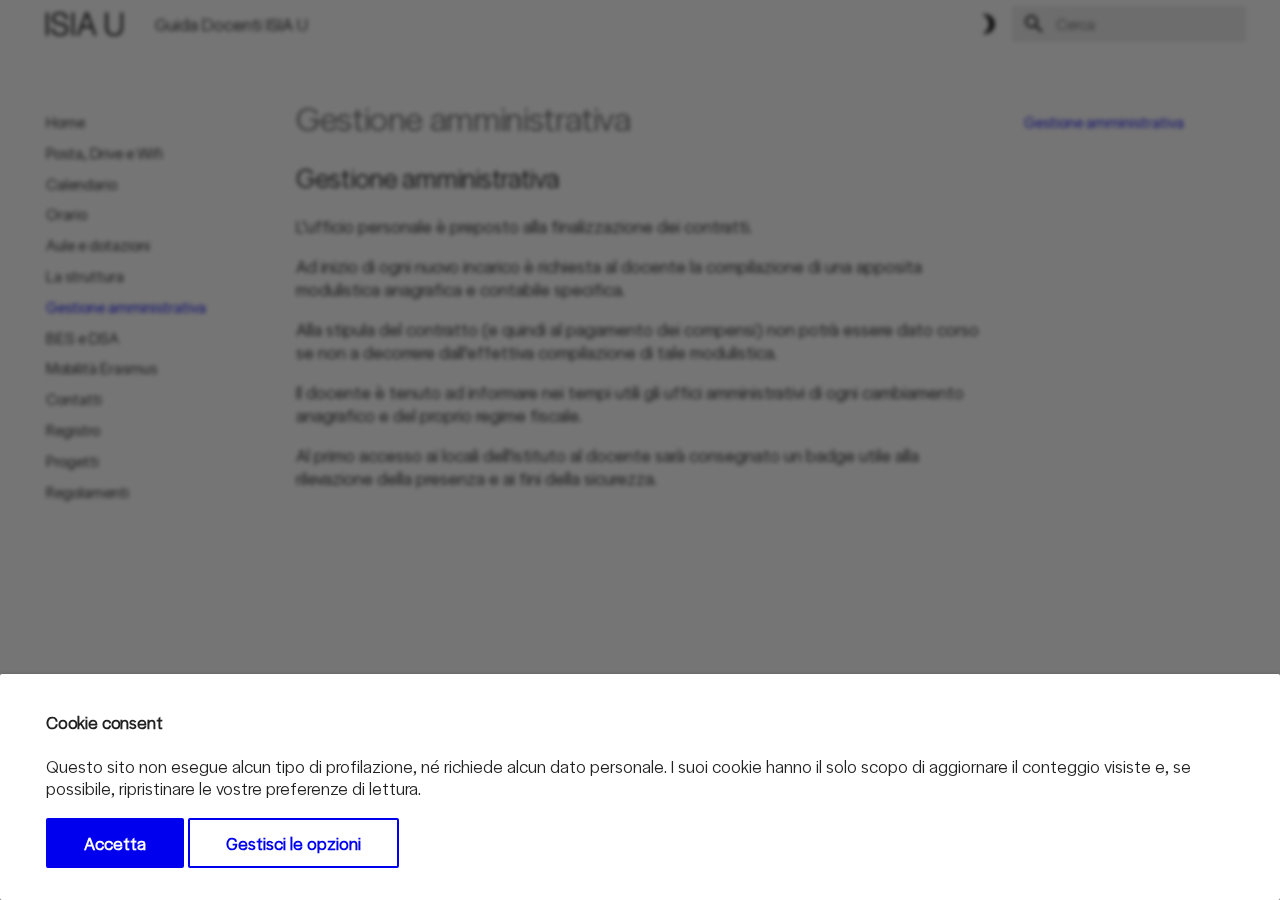
<file: site/gestione-amministrativa/index.html>
<!doctype html>
<html lang="it" class="no-js">
  <head>
    
      <meta charset="utf-8">
      <meta name="viewport" content="width=device-width,initial-scale=1">
      
      
      
        <link rel="canonical" href="https://guidadocenti.isiaurbino.net/gestione-amministrativa/">
      
      
        <link rel="prev" href="../struttura/">
      
      
        <link rel="next" href="../bes-dsa/">
      
      
        
      
      
      <link rel="icon" href="../images/favicon.png">
      <meta name="generator" content="mkdocs-1.6.1, mkdocs-material-9.7.1">
    
    
      
        <title>Gestione amministrativa - Guida Docenti ISIA U</title>
      
    
    
      <link rel="stylesheet" href="../assets/stylesheets/main.484c7ddc.min.css">
      
        
        <link rel="stylesheet" href="../assets/stylesheets/palette.ab4e12ef.min.css">
      
      


    
    
      
    
    
      
        
        
        <link rel="preconnect" href="https://fonts.gstatic.com" crossorigin>
        <link rel="stylesheet" href="https://fonts.googleapis.com/css?family=Roboto:300,300i,400,400i,700,700i%7CRoboto+Mono:400,400i,700,700i&display=fallback">
        <style>:root{--md-text-font:"Roboto";--md-code-font:"Roboto Mono"}</style>
      
    
    
      <link rel="stylesheet" href="../stylesheets/extra.css">
    
    <script>__md_scope=new URL("..",location),__md_hash=e=>[...e].reduce(((e,_)=>(e<<5)-e+_.charCodeAt(0)),0),__md_get=(e,_=localStorage,t=__md_scope)=>JSON.parse(_.getItem(t.pathname+"."+e)),__md_set=(e,_,t=localStorage,a=__md_scope)=>{try{t.setItem(a.pathname+"."+e,JSON.stringify(_))}catch(e){}}</script>
    
  
      
  


  
  

<script id="__analytics">function __md_analytics(){function e(){dataLayer.push(arguments)}window.dataLayer=window.dataLayer||[],e("js",new Date),e("config","G-GZMZ70909L"),document.addEventListener("DOMContentLoaded",(function(){document.forms.search&&document.forms.search.query.addEventListener("blur",(function(){this.value&&e("event","search",{search_term:this.value})}));document$.subscribe((function(){var t=document.forms.feedback;if(void 0!==t)for(var a of t.querySelectorAll("[type=submit]"))a.addEventListener("click",(function(a){a.preventDefault();var n=document.location.pathname,d=this.getAttribute("data-md-value");e("event","feedback",{page:n,data:d}),t.firstElementChild.disabled=!0;var r=t.querySelector(".md-feedback__note [data-md-value='"+d+"']");r&&(r.hidden=!1)})),t.hidden=!1})),location$.subscribe((function(t){e("config","G-GZMZ70909L",{page_path:t.pathname})}))}));var t=document.createElement("script");t.async=!0,t.src="https://www.googletagmanager.com/gtag/js?id=G-GZMZ70909L",document.getElementById("__analytics").insertAdjacentElement("afterEnd",t)}</script>
  
    <script>if("undefined"!=typeof __md_analytics){var consent=__md_get("__consent");consent&&consent.analytics&&__md_analytics()}</script>
  

    
  <script type="text/javascript">
    (function(c,l,a,r,i,t,y){
        c[a]=c[a]||function(){(c[a].q=c[a].q||[]).push(arguments)};
        t=l.createElement(r);t.async=1;t.src="https://www.clarity.ms/tag/"+i;
        y=l.getElementsByTagName(r)[0];y.parentNode.insertBefore(t,y);
    })(window, document, "clarity", "script", "uvbfpm900c");
</script>

    
  </head>
  
  
    
    
      
    
    
    
    
    <body dir="ltr" data-md-color-scheme="default" data-md-color-primary="white" data-md-color-accent="black">
  
    
    <input class="md-toggle" data-md-toggle="drawer" type="checkbox" id="__drawer" autocomplete="off">
    <input class="md-toggle" data-md-toggle="search" type="checkbox" id="__search" autocomplete="off">
    <label class="md-overlay" for="__drawer"></label>
    <div data-md-component="skip">
      
        
        <a href="#gestione-amministrativa" class="md-skip">
          Vai al contenuto
        </a>
      
    </div>
    <div data-md-component="announce">
      
    </div>
    
    
      

  

<header class="md-header md-header--shadow" data-md-component="header">
  <nav class="md-header__inner md-grid" aria-label="Intestazione">
    <a href=".." title="Guida Docenti ISIA U" class="md-header__button md-logo" aria-label="Guida Docenti ISIA U" data-md-component="logo">
      
  <img src="../images/ISIAU_logo-light.png" alt="logo">

    </a>
    <label class="md-header__button md-icon" for="__drawer">
      
      <svg xmlns="http://www.w3.org/2000/svg" viewBox="0 0 24 24"><path d="M3 6h18v2H3zm0 5h18v2H3zm0 5h18v2H3z"/></svg>
    </label>
    <div class="md-header__title" data-md-component="header-title">
      <div class="md-header__ellipsis">
        <div class="md-header__topic">
          <span class="md-ellipsis">
            Guida Docenti ISIA U
          </span>
        </div>
        <div class="md-header__topic" data-md-component="header-topic">
          <span class="md-ellipsis">
            
              Gestione amministrativa
            
          </span>
        </div>
      </div>
    </div>
    
      
        <form class="md-header__option" data-md-component="palette">
  
    
    
    
    <input class="md-option" data-md-color-media="(prefers-color-scheme: light)" data-md-color-scheme="default" data-md-color-primary="white" data-md-color-accent="black"  aria-label="Modalità notte"  type="radio" name="__palette" id="__palette_0">
    
      <label class="md-header__button md-icon" title="Modalità notte" for="__palette_1" hidden>
        <svg xmlns="http://www.w3.org/2000/svg" viewBox="0 0 24 24"><path d="M9 2c-1.05 0-2.05.16-3 .46 4.06 1.27 7 5.04 7 9.54s-2.94 8.27-7 9.54c.95.3 1.95.46 3 .46a10 10 0 0 0 10-10A10 10 0 0 0 9 2"/></svg>
      </label>
    
  
    
    
    
    <input class="md-option" data-md-color-media="(prefers-color-scheme: dark)" data-md-color-scheme="slate" data-md-color-primary="black" data-md-color-accent="white"  aria-label="Modalità giorno"  type="radio" name="__palette" id="__palette_1">
    
      <label class="md-header__button md-icon" title="Modalità giorno" for="__palette_0" hidden>
        <svg xmlns="http://www.w3.org/2000/svg" viewBox="0 0 24 24"><path d="M12 8a4 4 0 0 0-4 4 4 4 0 0 0 4 4 4 4 0 0 0 4-4 4 4 0 0 0-4-4m0 10a6 6 0 0 1-6-6 6 6 0 0 1 6-6 6 6 0 0 1 6 6 6 6 0 0 1-6 6m8-9.31V4h-4.69L12 .69 8.69 4H4v4.69L.69 12 4 15.31V20h4.69L12 23.31 15.31 20H20v-4.69L23.31 12z"/></svg>
      </label>
    
  
</form>
      
    
    
      <script>var palette=__md_get("__palette");if(palette&&palette.color){if("(prefers-color-scheme)"===palette.color.media){var media=matchMedia("(prefers-color-scheme: light)"),input=document.querySelector(media.matches?"[data-md-color-media='(prefers-color-scheme: light)']":"[data-md-color-media='(prefers-color-scheme: dark)']");palette.color.media=input.getAttribute("data-md-color-media"),palette.color.scheme=input.getAttribute("data-md-color-scheme"),palette.color.primary=input.getAttribute("data-md-color-primary"),palette.color.accent=input.getAttribute("data-md-color-accent")}for(var[key,value]of Object.entries(palette.color))document.body.setAttribute("data-md-color-"+key,value)}</script>
    
    
    
      
      
        <label class="md-header__button md-icon" for="__search">
          
          <svg xmlns="http://www.w3.org/2000/svg" viewBox="0 0 24 24"><path d="M9.5 3A6.5 6.5 0 0 1 16 9.5c0 1.61-.59 3.09-1.56 4.23l.27.27h.79l5 5-1.5 1.5-5-5v-.79l-.27-.27A6.52 6.52 0 0 1 9.5 16 6.5 6.5 0 0 1 3 9.5 6.5 6.5 0 0 1 9.5 3m0 2C7 5 5 7 5 9.5S7 14 9.5 14 14 12 14 9.5 12 5 9.5 5"/></svg>
        </label>
        <div class="md-search" data-md-component="search" role="dialog">
  <label class="md-search__overlay" for="__search"></label>
  <div class="md-search__inner" role="search">
    <form class="md-search__form" name="search">
      <input type="text" class="md-search__input" name="query" aria-label="Cerca" placeholder="Cerca" autocapitalize="off" autocorrect="off" autocomplete="off" spellcheck="false" data-md-component="search-query" required>
      <label class="md-search__icon md-icon" for="__search">
        
        <svg xmlns="http://www.w3.org/2000/svg" viewBox="0 0 24 24"><path d="M9.5 3A6.5 6.5 0 0 1 16 9.5c0 1.61-.59 3.09-1.56 4.23l.27.27h.79l5 5-1.5 1.5-5-5v-.79l-.27-.27A6.52 6.52 0 0 1 9.5 16 6.5 6.5 0 0 1 3 9.5 6.5 6.5 0 0 1 9.5 3m0 2C7 5 5 7 5 9.5S7 14 9.5 14 14 12 14 9.5 12 5 9.5 5"/></svg>
        
        <svg xmlns="http://www.w3.org/2000/svg" viewBox="0 0 24 24"><path d="M20 11v2H8l5.5 5.5-1.42 1.42L4.16 12l7.92-7.92L13.5 5.5 8 11z"/></svg>
      </label>
      <nav class="md-search__options" aria-label="Cerca">
        
        <button type="reset" class="md-search__icon md-icon" title="Cancella" aria-label="Cancella" tabindex="-1">
          
          <svg xmlns="http://www.w3.org/2000/svg" viewBox="0 0 24 24"><path d="M19 6.41 17.59 5 12 10.59 6.41 5 5 6.41 10.59 12 5 17.59 6.41 19 12 13.41 17.59 19 19 17.59 13.41 12z"/></svg>
        </button>
      </nav>
      
        <div class="md-search__suggest" data-md-component="search-suggest"></div>
      
    </form>
    <div class="md-search__output">
      <div class="md-search__scrollwrap" tabindex="0" data-md-scrollfix>
        <div class="md-search-result" data-md-component="search-result">
          <div class="md-search-result__meta">
            Inizializza la ricerca
          </div>
          <ol class="md-search-result__list" role="presentation"></ol>
        </div>
      </div>
    </div>
  </div>
</div>
      
    
    
  </nav>
  
</header>
    
    <div class="md-container" data-md-component="container">
      
      
        
          
        
      
      <main class="md-main" data-md-component="main">
        <div class="md-main__inner md-grid">
          
            
              
              <div class="md-sidebar md-sidebar--primary" data-md-component="sidebar" data-md-type="navigation" >
                <div class="md-sidebar__scrollwrap">
                  <div class="md-sidebar__inner">
                    



<nav class="md-nav md-nav--primary" aria-label="Navigazione" data-md-level="0">
  <label class="md-nav__title" for="__drawer">
    <a href=".." title="Guida Docenti ISIA U" class="md-nav__button md-logo" aria-label="Guida Docenti ISIA U" data-md-component="logo">
      
  <img src="../images/ISIAU_logo-light.png" alt="logo">

    </a>
    Guida Docenti ISIA U
  </label>
  
  <ul class="md-nav__list" data-md-scrollfix>
    
      
      
  
  
  
  
    <li class="md-nav__item">
      <a href=".." class="md-nav__link">
        
  
  
  <span class="md-ellipsis">
    
  
    Home
  

    
  </span>
  
  

      </a>
    </li>
  

    
      
      
  
  
  
  
    <li class="md-nav__item">
      <a href="../posta-drive-wifi/" class="md-nav__link">
        
  
  
  <span class="md-ellipsis">
    
  
    Posta, Drive e Wifi
  

    
  </span>
  
  

      </a>
    </li>
  

    
      
      
  
  
  
  
    <li class="md-nav__item">
      <a href="../calendario/" class="md-nav__link">
        
  
  
  <span class="md-ellipsis">
    
  
    Calendario
  

    
  </span>
  
  

      </a>
    </li>
  

    
      
      
  
  
  
  
    <li class="md-nav__item">
      <a href="../orario/" class="md-nav__link">
        
  
  
  <span class="md-ellipsis">
    
  
    Orario
  

    
  </span>
  
  

      </a>
    </li>
  

    
      
      
  
  
  
  
    <li class="md-nav__item">
      <a href="../aule-dotazioni/" class="md-nav__link">
        
  
  
  <span class="md-ellipsis">
    
  
    Aule e dotazioni
  

    
  </span>
  
  

      </a>
    </li>
  

    
      
      
  
  
  
  
    <li class="md-nav__item">
      <a href="../struttura/" class="md-nav__link">
        
  
  
  <span class="md-ellipsis">
    
  
    La struttura
  

    
  </span>
  
  

      </a>
    </li>
  

    
      
      
  
  
    
  
  
  
    <li class="md-nav__item md-nav__item--active">
      
      <input class="md-nav__toggle md-toggle" type="checkbox" id="__toc">
      
      
      
        <label class="md-nav__link md-nav__link--active" for="__toc">
          
  
  
  <span class="md-ellipsis">
    
  
    Gestione amministrativa
  

    
  </span>
  
  

          <span class="md-nav__icon md-icon"></span>
        </label>
      
      <a href="./" class="md-nav__link md-nav__link--active">
        
  
  
  <span class="md-ellipsis">
    
  
    Gestione amministrativa
  

    
  </span>
  
  

      </a>
      
        

<nav class="md-nav md-nav--secondary" aria-label="Indice">
  
  
  
  
    <label class="md-nav__title" for="__toc">
      <span class="md-nav__icon md-icon"></span>
      Indice
    </label>
    <ul class="md-nav__list" data-md-component="toc" data-md-scrollfix>
      
        <li class="md-nav__item">
  <a href="#gestione-amministrativa" class="md-nav__link">
    <span class="md-ellipsis">
      
        Gestione amministrativa
      
    </span>
  </a>
  
</li>
      
    </ul>
  
</nav>
      
    </li>
  

    
      
      
  
  
  
  
    <li class="md-nav__item">
      <a href="../bes-dsa/" class="md-nav__link">
        
  
  
  <span class="md-ellipsis">
    
  
    BES e DSA
  

    
  </span>
  
  

      </a>
    </li>
  

    
      
      
  
  
  
  
    <li class="md-nav__item">
      <a href="../erasmus/" class="md-nav__link">
        
  
  
  <span class="md-ellipsis">
    
  
    Mobilità Erasmus
  

    
  </span>
  
  

      </a>
    </li>
  

    
      
      
  
  
  
  
    <li class="md-nav__item">
      <a href="../contatti/" class="md-nav__link">
        
  
  
  <span class="md-ellipsis">
    
  
    Contatti
  

    
  </span>
  
  

      </a>
    </li>
  

    
      
      
  
  
  
  
    <li class="md-nav__item">
      <a href="../registro/" class="md-nav__link">
        
  
  
  <span class="md-ellipsis">
    
  
    Registro
  

    
  </span>
  
  

      </a>
    </li>
  

    
      
      
  
  
  
  
    <li class="md-nav__item">
      <a href="../progetti/" class="md-nav__link">
        
  
  
  <span class="md-ellipsis">
    
  
    Progetti
  

    
  </span>
  
  

      </a>
    </li>
  

    
      
      
  
  
  
  
    <li class="md-nav__item">
      <a href="../regolamenti/" class="md-nav__link">
        
  
  
  <span class="md-ellipsis">
    
  
    Regolamenti
  

    
  </span>
  
  

      </a>
    </li>
  

    
  </ul>
</nav>
                  </div>
                </div>
              </div>
            
            
              
              <div class="md-sidebar md-sidebar--secondary" data-md-component="sidebar" data-md-type="toc" >
                <div class="md-sidebar__scrollwrap">
                  <div class="md-sidebar__inner">
                    

<nav class="md-nav md-nav--secondary" aria-label="Indice">
  
  
  
  
    <label class="md-nav__title" for="__toc">
      <span class="md-nav__icon md-icon"></span>
      Indice
    </label>
    <ul class="md-nav__list" data-md-component="toc" data-md-scrollfix>
      
        <li class="md-nav__item">
  <a href="#gestione-amministrativa" class="md-nav__link">
    <span class="md-ellipsis">
      
        Gestione amministrativa
      
    </span>
  </a>
  
</li>
      
    </ul>
  
</nav>
                  </div>
                </div>
              </div>
            
          
          
            <div class="md-content" data-md-component="content">
              
              <article class="md-content__inner md-typeset">
                
                  



  <h1>Gestione amministrativa</h1>

<h2 id="gestione-amministrativa">Gestione amministrativa</h2>
<p>L’ufficio personale è preposto alla finalizzazione dei contratti.</p>
<p>Ad inizio di ogni nuovo incarico è richiesta al docente la compilazione di una apposita modulistica anagrafica e contabile specifica. </p>
<p>Alla stipula del contratto (e quindi al pagamento dei compensi) non potrà essere dato corso se non a decorrere dall’effettiva compilazione di tale modulistica. </p>
<p>Il docente è tenuto ad informare nei tempi utili gli uffici amministrativi di ogni cambiamento anagrafico e del proprio regime fiscale.</p>
<p>Al primo accesso ai locali dell'istituto al docente sarà consegnato un badge utile alla rilevazione della presenza e ai fini della sicurezza.</p>









  




                
              </article>
            </div>
          
          
<script>var target=document.getElementById(location.hash.slice(1));target&&target.name&&(target.checked=target.name.startsWith("__tabbed_"))</script>
        </div>
        
          <button type="button" class="md-top md-icon" data-md-component="top" hidden>
  
  <svg xmlns="http://www.w3.org/2000/svg" viewBox="0 0 24 24"><path d="M13 20h-2V8l-5.5 5.5-1.42-1.42L12 4.16l7.92 7.92-1.42 1.42L13 8z"/></svg>
  Torna su
</button>
        
      </main>
      
        <footer class="md-footer">
  
  <div class="md-footer-meta md-typeset">
    <div class="md-footer-meta__inner md-grid">
      <div class="md-copyright">
  
    <div class="md-copyright__highlight">
      Copyright &copy; 2025 - ISIA Urbino | Hai notato un errore? Segnalacelo <a href="mailto:segreteria.direzione@isiaurbino.net">scrivendoci</a>. Grazie!
    </div>
  
  
</div>
      
    </div>
  </div>
</footer>
      
    </div>
    <div class="md-dialog" data-md-component="dialog">
      <div class="md-dialog__inner md-typeset"></div>
    </div>
    
    
      <div class="md-consent" data-md-component="consent" id="__consent" hidden>
        <div class="md-consent__overlay"></div>
        <aside class="md-consent__inner">
          <form class="md-consent__form md-grid md-typeset" name="consent">
            


  


<h4>Cookie consent</h4>
<p>Questo sito non esegue alcun tipo di profilazione, né richiede alcun dato personale. I suoi cookie hanno il solo scopo di aggiornare il conteggio visiste e, se possibile, ripristinare le vostre preferenze di lettura.     </p>
<input class="md-toggle" type="checkbox" id="__settings" >
<div class="md-consent__settings">
  <ul class="task-list">
    
    
      
        
  
  
    
    
  
  <li class="task-list-item">
    <label class="task-list-control">
      <input type="checkbox" name="analytics" checked>
      <span class="task-list-indicator"></span>
      Google Analytics
    </label>
  </li>

      
    
    
      
    
    
  </ul>
</div>
<div class="md-consent__controls">
  
    
      <button class="md-button md-button--primary">Accetta</button>
    
    
    
  
    
    
    
      <label class="md-button" for="__settings">Gestisci le opzioni</label>
    
  
</div>
          </form>
        </aside>
      </div>
      <script>var consent=__md_get("__consent");if(consent)for(var input of document.forms.consent.elements)input.name&&(input.checked=consent[input.name]||!1);else"file:"!==location.protocol&&setTimeout((function(){document.querySelector("[data-md-component=consent]").hidden=!1}),250);var form=document.forms.consent;for(var action of["submit","reset"])form.addEventListener(action,(function(e){if(e.preventDefault(),"reset"===e.type)for(var n of document.forms.consent.elements)n.name&&(n.checked=!1);__md_set("__consent",Object.fromEntries(Array.from(new FormData(form).keys()).map((function(e){return[e,!0]})))),location.hash="",location.reload()}))</script>
    
    
      
      
      <script id="__config" type="application/json">{"annotate": null, "base": "..", "features": [null, "navigation.top", "search.suggest", "search.highlight", "navigation.indexes", null, null], "search": "../assets/javascripts/workers/search.2c215733.min.js", "tags": null, "translations": {"clipboard.copied": "Copiato", "clipboard.copy": "Copia", "search.result.more.one": "1 altro in questa pagina", "search.result.more.other": "# altri in questa pagina", "search.result.none": "Nessun documento trovato", "search.result.one": "1 documento trovato", "search.result.other": "# documenti trovati", "search.result.placeholder": "Scrivi per iniziare a cercare", "search.result.term.missing": "Non presente", "select.version": "Seleziona la versione"}, "version": null}</script>
    
    
      <script src="../assets/javascripts/bundle.79ae519e.min.js"></script>
      
        <script src="https://code.jquery.com/jquery-3.7.1.min.js"></script>
      
        <script src="../javascripts/extra.js"></script>
      
    
  </body>
</html>
</file>
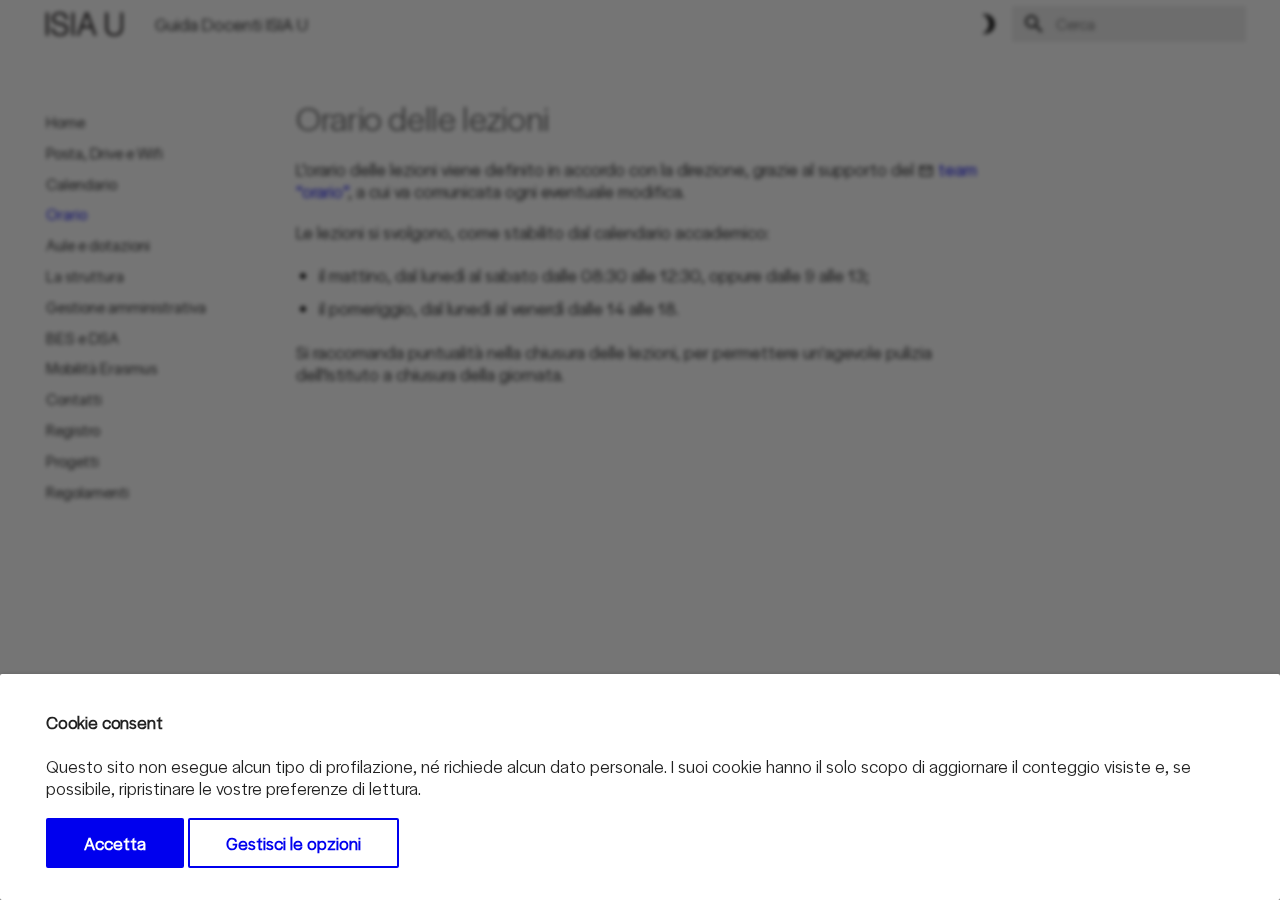
<file: site/orario/index.html>
<!doctype html>
<html lang="it" class="no-js">
  <head>
    
      <meta charset="utf-8">
      <meta name="viewport" content="width=device-width,initial-scale=1">
      
      
      
        <link rel="canonical" href="https://guidadocenti.isiaurbino.net/orario/">
      
      
        <link rel="prev" href="../calendario/">
      
      
        <link rel="next" href="../aule-dotazioni/">
      
      
        
      
      
      <link rel="icon" href="../images/favicon.png">
      <meta name="generator" content="mkdocs-1.6.1, mkdocs-material-9.7.1">
    
    
      
        <title>Orario - Guida Docenti ISIA U</title>
      
    
    
      <link rel="stylesheet" href="../assets/stylesheets/main.484c7ddc.min.css">
      
        
        <link rel="stylesheet" href="../assets/stylesheets/palette.ab4e12ef.min.css">
      
      


    
    
      
    
    
      
        
        
        <link rel="preconnect" href="https://fonts.gstatic.com" crossorigin>
        <link rel="stylesheet" href="https://fonts.googleapis.com/css?family=Roboto:300,300i,400,400i,700,700i%7CRoboto+Mono:400,400i,700,700i&display=fallback">
        <style>:root{--md-text-font:"Roboto";--md-code-font:"Roboto Mono"}</style>
      
    
    
      <link rel="stylesheet" href="../stylesheets/extra.css">
    
    <script>__md_scope=new URL("..",location),__md_hash=e=>[...e].reduce(((e,_)=>(e<<5)-e+_.charCodeAt(0)),0),__md_get=(e,_=localStorage,t=__md_scope)=>JSON.parse(_.getItem(t.pathname+"."+e)),__md_set=(e,_,t=localStorage,a=__md_scope)=>{try{t.setItem(a.pathname+"."+e,JSON.stringify(_))}catch(e){}}</script>
    
  
      
  


  
  

<script id="__analytics">function __md_analytics(){function e(){dataLayer.push(arguments)}window.dataLayer=window.dataLayer||[],e("js",new Date),e("config","G-GZMZ70909L"),document.addEventListener("DOMContentLoaded",(function(){document.forms.search&&document.forms.search.query.addEventListener("blur",(function(){this.value&&e("event","search",{search_term:this.value})}));document$.subscribe((function(){var t=document.forms.feedback;if(void 0!==t)for(var a of t.querySelectorAll("[type=submit]"))a.addEventListener("click",(function(a){a.preventDefault();var n=document.location.pathname,d=this.getAttribute("data-md-value");e("event","feedback",{page:n,data:d}),t.firstElementChild.disabled=!0;var r=t.querySelector(".md-feedback__note [data-md-value='"+d+"']");r&&(r.hidden=!1)})),t.hidden=!1})),location$.subscribe((function(t){e("config","G-GZMZ70909L",{page_path:t.pathname})}))}));var t=document.createElement("script");t.async=!0,t.src="https://www.googletagmanager.com/gtag/js?id=G-GZMZ70909L",document.getElementById("__analytics").insertAdjacentElement("afterEnd",t)}</script>
  
    <script>if("undefined"!=typeof __md_analytics){var consent=__md_get("__consent");consent&&consent.analytics&&__md_analytics()}</script>
  

    
  <script type="text/javascript">
    (function(c,l,a,r,i,t,y){
        c[a]=c[a]||function(){(c[a].q=c[a].q||[]).push(arguments)};
        t=l.createElement(r);t.async=1;t.src="https://www.clarity.ms/tag/"+i;
        y=l.getElementsByTagName(r)[0];y.parentNode.insertBefore(t,y);
    })(window, document, "clarity", "script", "uvbfpm900c");
</script>

    
  </head>
  
  
    
    
      
    
    
    
    
    <body dir="ltr" data-md-color-scheme="default" data-md-color-primary="white" data-md-color-accent="black">
  
    
    <input class="md-toggle" data-md-toggle="drawer" type="checkbox" id="__drawer" autocomplete="off">
    <input class="md-toggle" data-md-toggle="search" type="checkbox" id="__search" autocomplete="off">
    <label class="md-overlay" for="__drawer"></label>
    <div data-md-component="skip">
      
        
        <a href="#orario-delle-lezioni" class="md-skip">
          Vai al contenuto
        </a>
      
    </div>
    <div data-md-component="announce">
      
    </div>
    
    
      

  

<header class="md-header md-header--shadow" data-md-component="header">
  <nav class="md-header__inner md-grid" aria-label="Intestazione">
    <a href=".." title="Guida Docenti ISIA U" class="md-header__button md-logo" aria-label="Guida Docenti ISIA U" data-md-component="logo">
      
  <img src="../images/ISIAU_logo-light.png" alt="logo">

    </a>
    <label class="md-header__button md-icon" for="__drawer">
      
      <svg xmlns="http://www.w3.org/2000/svg" viewBox="0 0 24 24"><path d="M3 6h18v2H3zm0 5h18v2H3zm0 5h18v2H3z"/></svg>
    </label>
    <div class="md-header__title" data-md-component="header-title">
      <div class="md-header__ellipsis">
        <div class="md-header__topic">
          <span class="md-ellipsis">
            Guida Docenti ISIA U
          </span>
        </div>
        <div class="md-header__topic" data-md-component="header-topic">
          <span class="md-ellipsis">
            
              Orario
            
          </span>
        </div>
      </div>
    </div>
    
      
        <form class="md-header__option" data-md-component="palette">
  
    
    
    
    <input class="md-option" data-md-color-media="(prefers-color-scheme: light)" data-md-color-scheme="default" data-md-color-primary="white" data-md-color-accent="black"  aria-label="Modalità notte"  type="radio" name="__palette" id="__palette_0">
    
      <label class="md-header__button md-icon" title="Modalità notte" for="__palette_1" hidden>
        <svg xmlns="http://www.w3.org/2000/svg" viewBox="0 0 24 24"><path d="M9 2c-1.05 0-2.05.16-3 .46 4.06 1.27 7 5.04 7 9.54s-2.94 8.27-7 9.54c.95.3 1.95.46 3 .46a10 10 0 0 0 10-10A10 10 0 0 0 9 2"/></svg>
      </label>
    
  
    
    
    
    <input class="md-option" data-md-color-media="(prefers-color-scheme: dark)" data-md-color-scheme="slate" data-md-color-primary="black" data-md-color-accent="white"  aria-label="Modalità giorno"  type="radio" name="__palette" id="__palette_1">
    
      <label class="md-header__button md-icon" title="Modalità giorno" for="__palette_0" hidden>
        <svg xmlns="http://www.w3.org/2000/svg" viewBox="0 0 24 24"><path d="M12 8a4 4 0 0 0-4 4 4 4 0 0 0 4 4 4 4 0 0 0 4-4 4 4 0 0 0-4-4m0 10a6 6 0 0 1-6-6 6 6 0 0 1 6-6 6 6 0 0 1 6 6 6 6 0 0 1-6 6m8-9.31V4h-4.69L12 .69 8.69 4H4v4.69L.69 12 4 15.31V20h4.69L12 23.31 15.31 20H20v-4.69L23.31 12z"/></svg>
      </label>
    
  
</form>
      
    
    
      <script>var palette=__md_get("__palette");if(palette&&palette.color){if("(prefers-color-scheme)"===palette.color.media){var media=matchMedia("(prefers-color-scheme: light)"),input=document.querySelector(media.matches?"[data-md-color-media='(prefers-color-scheme: light)']":"[data-md-color-media='(prefers-color-scheme: dark)']");palette.color.media=input.getAttribute("data-md-color-media"),palette.color.scheme=input.getAttribute("data-md-color-scheme"),palette.color.primary=input.getAttribute("data-md-color-primary"),palette.color.accent=input.getAttribute("data-md-color-accent")}for(var[key,value]of Object.entries(palette.color))document.body.setAttribute("data-md-color-"+key,value)}</script>
    
    
    
      
      
        <label class="md-header__button md-icon" for="__search">
          
          <svg xmlns="http://www.w3.org/2000/svg" viewBox="0 0 24 24"><path d="M9.5 3A6.5 6.5 0 0 1 16 9.5c0 1.61-.59 3.09-1.56 4.23l.27.27h.79l5 5-1.5 1.5-5-5v-.79l-.27-.27A6.52 6.52 0 0 1 9.5 16 6.5 6.5 0 0 1 3 9.5 6.5 6.5 0 0 1 9.5 3m0 2C7 5 5 7 5 9.5S7 14 9.5 14 14 12 14 9.5 12 5 9.5 5"/></svg>
        </label>
        <div class="md-search" data-md-component="search" role="dialog">
  <label class="md-search__overlay" for="__search"></label>
  <div class="md-search__inner" role="search">
    <form class="md-search__form" name="search">
      <input type="text" class="md-search__input" name="query" aria-label="Cerca" placeholder="Cerca" autocapitalize="off" autocorrect="off" autocomplete="off" spellcheck="false" data-md-component="search-query" required>
      <label class="md-search__icon md-icon" for="__search">
        
        <svg xmlns="http://www.w3.org/2000/svg" viewBox="0 0 24 24"><path d="M9.5 3A6.5 6.5 0 0 1 16 9.5c0 1.61-.59 3.09-1.56 4.23l.27.27h.79l5 5-1.5 1.5-5-5v-.79l-.27-.27A6.52 6.52 0 0 1 9.5 16 6.5 6.5 0 0 1 3 9.5 6.5 6.5 0 0 1 9.5 3m0 2C7 5 5 7 5 9.5S7 14 9.5 14 14 12 14 9.5 12 5 9.5 5"/></svg>
        
        <svg xmlns="http://www.w3.org/2000/svg" viewBox="0 0 24 24"><path d="M20 11v2H8l5.5 5.5-1.42 1.42L4.16 12l7.92-7.92L13.5 5.5 8 11z"/></svg>
      </label>
      <nav class="md-search__options" aria-label="Cerca">
        
        <button type="reset" class="md-search__icon md-icon" title="Cancella" aria-label="Cancella" tabindex="-1">
          
          <svg xmlns="http://www.w3.org/2000/svg" viewBox="0 0 24 24"><path d="M19 6.41 17.59 5 12 10.59 6.41 5 5 6.41 10.59 12 5 17.59 6.41 19 12 13.41 17.59 19 19 17.59 13.41 12z"/></svg>
        </button>
      </nav>
      
        <div class="md-search__suggest" data-md-component="search-suggest"></div>
      
    </form>
    <div class="md-search__output">
      <div class="md-search__scrollwrap" tabindex="0" data-md-scrollfix>
        <div class="md-search-result" data-md-component="search-result">
          <div class="md-search-result__meta">
            Inizializza la ricerca
          </div>
          <ol class="md-search-result__list" role="presentation"></ol>
        </div>
      </div>
    </div>
  </div>
</div>
      
    
    
  </nav>
  
</header>
    
    <div class="md-container" data-md-component="container">
      
      
        
          
        
      
      <main class="md-main" data-md-component="main">
        <div class="md-main__inner md-grid">
          
            
              
              <div class="md-sidebar md-sidebar--primary" data-md-component="sidebar" data-md-type="navigation" >
                <div class="md-sidebar__scrollwrap">
                  <div class="md-sidebar__inner">
                    



<nav class="md-nav md-nav--primary" aria-label="Navigazione" data-md-level="0">
  <label class="md-nav__title" for="__drawer">
    <a href=".." title="Guida Docenti ISIA U" class="md-nav__button md-logo" aria-label="Guida Docenti ISIA U" data-md-component="logo">
      
  <img src="../images/ISIAU_logo-light.png" alt="logo">

    </a>
    Guida Docenti ISIA U
  </label>
  
  <ul class="md-nav__list" data-md-scrollfix>
    
      
      
  
  
  
  
    <li class="md-nav__item">
      <a href=".." class="md-nav__link">
        
  
  
  <span class="md-ellipsis">
    
  
    Home
  

    
  </span>
  
  

      </a>
    </li>
  

    
      
      
  
  
  
  
    <li class="md-nav__item">
      <a href="../posta-drive-wifi/" class="md-nav__link">
        
  
  
  <span class="md-ellipsis">
    
  
    Posta, Drive e Wifi
  

    
  </span>
  
  

      </a>
    </li>
  

    
      
      
  
  
  
  
    <li class="md-nav__item">
      <a href="../calendario/" class="md-nav__link">
        
  
  
  <span class="md-ellipsis">
    
  
    Calendario
  

    
  </span>
  
  

      </a>
    </li>
  

    
      
      
  
  
    
  
  
  
    <li class="md-nav__item md-nav__item--active">
      
      <input class="md-nav__toggle md-toggle" type="checkbox" id="__toc">
      
      
        
      
      
      <a href="./" class="md-nav__link md-nav__link--active">
        
  
  
  <span class="md-ellipsis">
    
  
    Orario
  

    
  </span>
  
  

      </a>
      
    </li>
  

    
      
      
  
  
  
  
    <li class="md-nav__item">
      <a href="../aule-dotazioni/" class="md-nav__link">
        
  
  
  <span class="md-ellipsis">
    
  
    Aule e dotazioni
  

    
  </span>
  
  

      </a>
    </li>
  

    
      
      
  
  
  
  
    <li class="md-nav__item">
      <a href="../struttura/" class="md-nav__link">
        
  
  
  <span class="md-ellipsis">
    
  
    La struttura
  

    
  </span>
  
  

      </a>
    </li>
  

    
      
      
  
  
  
  
    <li class="md-nav__item">
      <a href="../gestione-amministrativa/" class="md-nav__link">
        
  
  
  <span class="md-ellipsis">
    
  
    Gestione amministrativa
  

    
  </span>
  
  

      </a>
    </li>
  

    
      
      
  
  
  
  
    <li class="md-nav__item">
      <a href="../bes-dsa/" class="md-nav__link">
        
  
  
  <span class="md-ellipsis">
    
  
    BES e DSA
  

    
  </span>
  
  

      </a>
    </li>
  

    
      
      
  
  
  
  
    <li class="md-nav__item">
      <a href="../erasmus/" class="md-nav__link">
        
  
  
  <span class="md-ellipsis">
    
  
    Mobilità Erasmus
  

    
  </span>
  
  

      </a>
    </li>
  

    
      
      
  
  
  
  
    <li class="md-nav__item">
      <a href="../contatti/" class="md-nav__link">
        
  
  
  <span class="md-ellipsis">
    
  
    Contatti
  

    
  </span>
  
  

      </a>
    </li>
  

    
      
      
  
  
  
  
    <li class="md-nav__item">
      <a href="../registro/" class="md-nav__link">
        
  
  
  <span class="md-ellipsis">
    
  
    Registro
  

    
  </span>
  
  

      </a>
    </li>
  

    
      
      
  
  
  
  
    <li class="md-nav__item">
      <a href="../progetti/" class="md-nav__link">
        
  
  
  <span class="md-ellipsis">
    
  
    Progetti
  

    
  </span>
  
  

      </a>
    </li>
  

    
      
      
  
  
  
  
    <li class="md-nav__item">
      <a href="../regolamenti/" class="md-nav__link">
        
  
  
  <span class="md-ellipsis">
    
  
    Regolamenti
  

    
  </span>
  
  

      </a>
    </li>
  

    
  </ul>
</nav>
                  </div>
                </div>
              </div>
            
            
              
              <div class="md-sidebar md-sidebar--secondary" data-md-component="sidebar" data-md-type="toc" >
                <div class="md-sidebar__scrollwrap">
                  <div class="md-sidebar__inner">
                    

<nav class="md-nav md-nav--secondary" aria-label="Indice">
  
  
  
    
  
  
</nav>
                  </div>
                </div>
              </div>
            
          
          
            <div class="md-content" data-md-component="content">
              
              <article class="md-content__inner md-typeset">
                
                  



<h1 id="orario-delle-lezioni">Orario delle lezioni</h1>
<p>L’orario delle lezioni viene definito in accordo con la direzione, grazie al supporto del <span class="twemoji"><svg xmlns="http://www.w3.org/2000/svg" viewBox="0 0 24 24"><path d="M22 6c0-1.1-.9-2-2-2H4c-1.1 0-2 .9-2 2v12c0 1.1.9 2 2 2h16c1.1 0 2-.9 2-2zm-2 0-8 5-8-5zm0 12H4V8l8 5 8-5z"/></svg></span> <a href="mailto:orario@isiaurbino.net">team “orario”</a>, a cui va comunicata ogni eventuale modifica. </p>
<p>Le lezioni si svolgono, come stabilito dal calendario accademico: </p>
<ul>
<li>il mattino, dal lunedì al sabato dalle 08:30 alle 12:30, oppure dalle 9 alle 13;</li>
<li>il pomeriggio, dal lunedì al venerdì dalle 14 alle 18.</li>
</ul>
<p>Si raccomanda puntualità nella chiusura delle lezioni, per permettere un'agevole pulizia dell'Istituto a chiusura della giornata.</p>









  




                
              </article>
            </div>
          
          
<script>var target=document.getElementById(location.hash.slice(1));target&&target.name&&(target.checked=target.name.startsWith("__tabbed_"))</script>
        </div>
        
          <button type="button" class="md-top md-icon" data-md-component="top" hidden>
  
  <svg xmlns="http://www.w3.org/2000/svg" viewBox="0 0 24 24"><path d="M13 20h-2V8l-5.5 5.5-1.42-1.42L12 4.16l7.92 7.92-1.42 1.42L13 8z"/></svg>
  Torna su
</button>
        
      </main>
      
        <footer class="md-footer">
  
  <div class="md-footer-meta md-typeset">
    <div class="md-footer-meta__inner md-grid">
      <div class="md-copyright">
  
    <div class="md-copyright__highlight">
      Copyright &copy; 2025 - ISIA Urbino | Hai notato un errore? Segnalacelo <a href="mailto:segreteria.direzione@isiaurbino.net">scrivendoci</a>. Grazie!
    </div>
  
  
</div>
      
    </div>
  </div>
</footer>
      
    </div>
    <div class="md-dialog" data-md-component="dialog">
      <div class="md-dialog__inner md-typeset"></div>
    </div>
    
    
      <div class="md-consent" data-md-component="consent" id="__consent" hidden>
        <div class="md-consent__overlay"></div>
        <aside class="md-consent__inner">
          <form class="md-consent__form md-grid md-typeset" name="consent">
            


  


<h4>Cookie consent</h4>
<p>Questo sito non esegue alcun tipo di profilazione, né richiede alcun dato personale. I suoi cookie hanno il solo scopo di aggiornare il conteggio visiste e, se possibile, ripristinare le vostre preferenze di lettura.     </p>
<input class="md-toggle" type="checkbox" id="__settings" >
<div class="md-consent__settings">
  <ul class="task-list">
    
    
      
        
  
  
    
    
  
  <li class="task-list-item">
    <label class="task-list-control">
      <input type="checkbox" name="analytics" checked>
      <span class="task-list-indicator"></span>
      Google Analytics
    </label>
  </li>

      
    
    
      
    
    
  </ul>
</div>
<div class="md-consent__controls">
  
    
      <button class="md-button md-button--primary">Accetta</button>
    
    
    
  
    
    
    
      <label class="md-button" for="__settings">Gestisci le opzioni</label>
    
  
</div>
          </form>
        </aside>
      </div>
      <script>var consent=__md_get("__consent");if(consent)for(var input of document.forms.consent.elements)input.name&&(input.checked=consent[input.name]||!1);else"file:"!==location.protocol&&setTimeout((function(){document.querySelector("[data-md-component=consent]").hidden=!1}),250);var form=document.forms.consent;for(var action of["submit","reset"])form.addEventListener(action,(function(e){if(e.preventDefault(),"reset"===e.type)for(var n of document.forms.consent.elements)n.name&&(n.checked=!1);__md_set("__consent",Object.fromEntries(Array.from(new FormData(form).keys()).map((function(e){return[e,!0]})))),location.hash="",location.reload()}))</script>
    
    
      
      
      <script id="__config" type="application/json">{"annotate": null, "base": "..", "features": [null, "navigation.top", "search.suggest", "search.highlight", "navigation.indexes", null, null], "search": "../assets/javascripts/workers/search.2c215733.min.js", "tags": null, "translations": {"clipboard.copied": "Copiato", "clipboard.copy": "Copia", "search.result.more.one": "1 altro in questa pagina", "search.result.more.other": "# altri in questa pagina", "search.result.none": "Nessun documento trovato", "search.result.one": "1 documento trovato", "search.result.other": "# documenti trovati", "search.result.placeholder": "Scrivi per iniziare a cercare", "search.result.term.missing": "Non presente", "select.version": "Seleziona la versione"}, "version": null}</script>
    
    
      <script src="../assets/javascripts/bundle.79ae519e.min.js"></script>
      
        <script src="https://code.jquery.com/jquery-3.7.1.min.js"></script>
      
        <script src="../javascripts/extra.js"></script>
      
    
  </body>
</html>
</file>
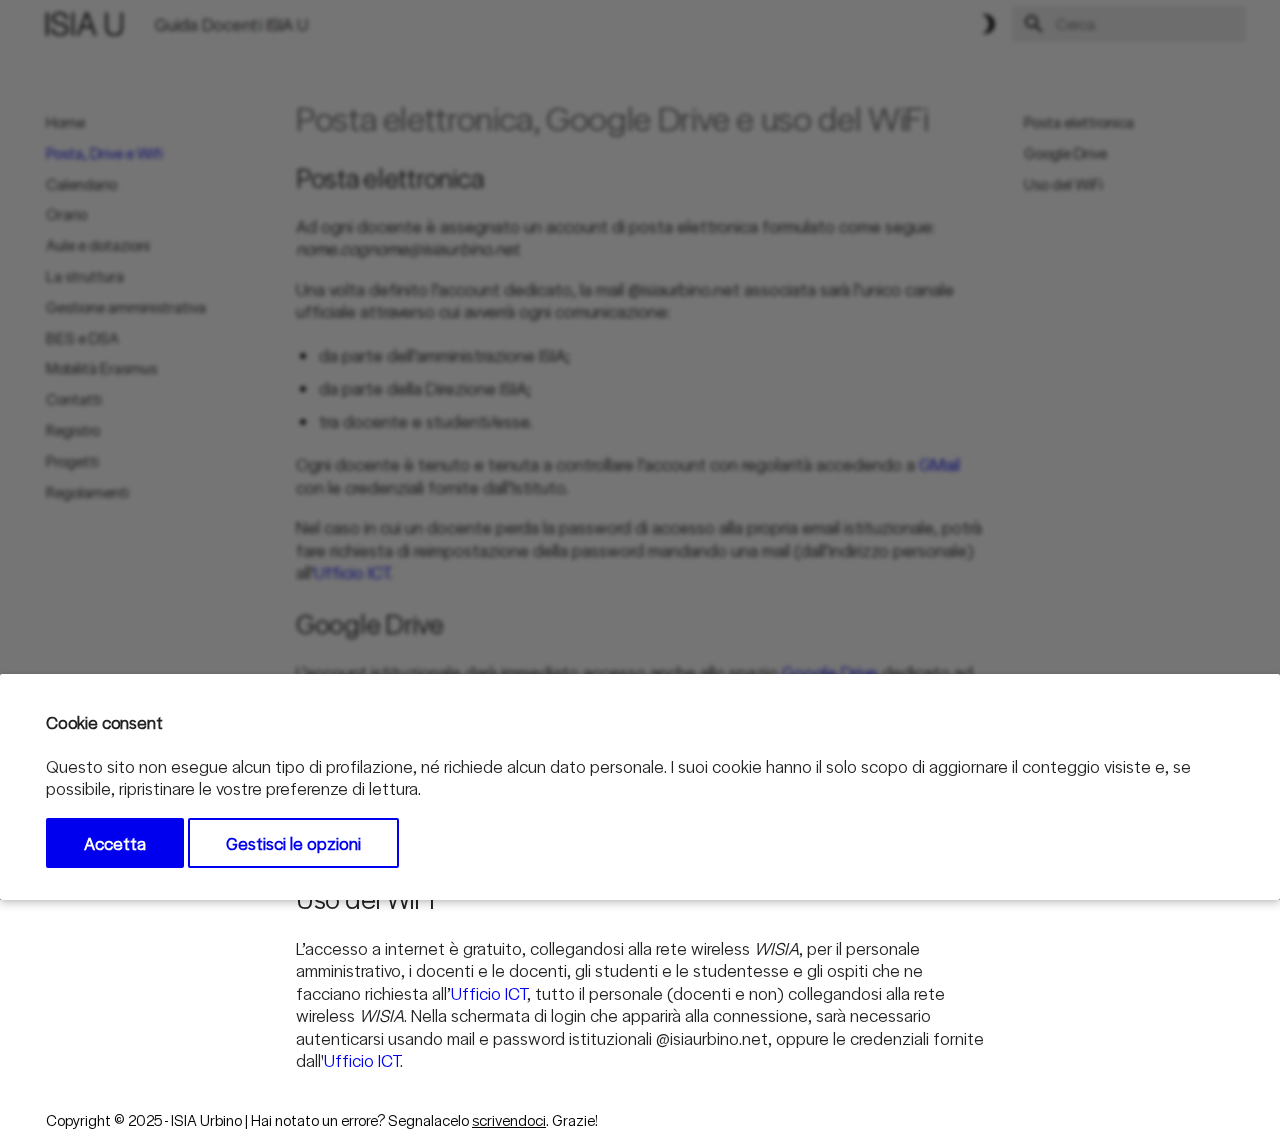
<file: site/posta-drive-wifi/index.html>
<!doctype html>
<html lang="it" class="no-js">
  <head>
    
      <meta charset="utf-8">
      <meta name="viewport" content="width=device-width,initial-scale=1">
      
      
      
        <link rel="canonical" href="https://guidadocenti.isiaurbino.net/posta-drive-wifi/">
      
      
        <link rel="prev" href="..">
      
      
        <link rel="next" href="../calendario/">
      
      
        
      
      
      <link rel="icon" href="../images/favicon.png">
      <meta name="generator" content="mkdocs-1.6.1, mkdocs-material-9.7.1">
    
    
      
        <title>Posta, Drive e Wifi - Guida Docenti ISIA U</title>
      
    
    
      <link rel="stylesheet" href="../assets/stylesheets/main.484c7ddc.min.css">
      
        
        <link rel="stylesheet" href="../assets/stylesheets/palette.ab4e12ef.min.css">
      
      


    
    
      
    
    
      
        
        
        <link rel="preconnect" href="https://fonts.gstatic.com" crossorigin>
        <link rel="stylesheet" href="https://fonts.googleapis.com/css?family=Roboto:300,300i,400,400i,700,700i%7CRoboto+Mono:400,400i,700,700i&display=fallback">
        <style>:root{--md-text-font:"Roboto";--md-code-font:"Roboto Mono"}</style>
      
    
    
      <link rel="stylesheet" href="../stylesheets/extra.css">
    
    <script>__md_scope=new URL("..",location),__md_hash=e=>[...e].reduce(((e,_)=>(e<<5)-e+_.charCodeAt(0)),0),__md_get=(e,_=localStorage,t=__md_scope)=>JSON.parse(_.getItem(t.pathname+"."+e)),__md_set=(e,_,t=localStorage,a=__md_scope)=>{try{t.setItem(a.pathname+"."+e,JSON.stringify(_))}catch(e){}}</script>
    
  
      
  


  
  

<script id="__analytics">function __md_analytics(){function e(){dataLayer.push(arguments)}window.dataLayer=window.dataLayer||[],e("js",new Date),e("config","G-GZMZ70909L"),document.addEventListener("DOMContentLoaded",(function(){document.forms.search&&document.forms.search.query.addEventListener("blur",(function(){this.value&&e("event","search",{search_term:this.value})}));document$.subscribe((function(){var t=document.forms.feedback;if(void 0!==t)for(var a of t.querySelectorAll("[type=submit]"))a.addEventListener("click",(function(a){a.preventDefault();var n=document.location.pathname,d=this.getAttribute("data-md-value");e("event","feedback",{page:n,data:d}),t.firstElementChild.disabled=!0;var r=t.querySelector(".md-feedback__note [data-md-value='"+d+"']");r&&(r.hidden=!1)})),t.hidden=!1})),location$.subscribe((function(t){e("config","G-GZMZ70909L",{page_path:t.pathname})}))}));var t=document.createElement("script");t.async=!0,t.src="https://www.googletagmanager.com/gtag/js?id=G-GZMZ70909L",document.getElementById("__analytics").insertAdjacentElement("afterEnd",t)}</script>
  
    <script>if("undefined"!=typeof __md_analytics){var consent=__md_get("__consent");consent&&consent.analytics&&__md_analytics()}</script>
  

    
  <script type="text/javascript">
    (function(c,l,a,r,i,t,y){
        c[a]=c[a]||function(){(c[a].q=c[a].q||[]).push(arguments)};
        t=l.createElement(r);t.async=1;t.src="https://www.clarity.ms/tag/"+i;
        y=l.getElementsByTagName(r)[0];y.parentNode.insertBefore(t,y);
    })(window, document, "clarity", "script", "uvbfpm900c");
</script>

    
  </head>
  
  
    
    
      
    
    
    
    
    <body dir="ltr" data-md-color-scheme="default" data-md-color-primary="white" data-md-color-accent="black">
  
    
    <input class="md-toggle" data-md-toggle="drawer" type="checkbox" id="__drawer" autocomplete="off">
    <input class="md-toggle" data-md-toggle="search" type="checkbox" id="__search" autocomplete="off">
    <label class="md-overlay" for="__drawer"></label>
    <div data-md-component="skip">
      
        
        <a href="#posta-elettronica-google-drive-e-uso-del-wifi" class="md-skip">
          Vai al contenuto
        </a>
      
    </div>
    <div data-md-component="announce">
      
    </div>
    
    
      

  

<header class="md-header md-header--shadow" data-md-component="header">
  <nav class="md-header__inner md-grid" aria-label="Intestazione">
    <a href=".." title="Guida Docenti ISIA U" class="md-header__button md-logo" aria-label="Guida Docenti ISIA U" data-md-component="logo">
      
  <img src="../images/ISIAU_logo-light.png" alt="logo">

    </a>
    <label class="md-header__button md-icon" for="__drawer">
      
      <svg xmlns="http://www.w3.org/2000/svg" viewBox="0 0 24 24"><path d="M3 6h18v2H3zm0 5h18v2H3zm0 5h18v2H3z"/></svg>
    </label>
    <div class="md-header__title" data-md-component="header-title">
      <div class="md-header__ellipsis">
        <div class="md-header__topic">
          <span class="md-ellipsis">
            Guida Docenti ISIA U
          </span>
        </div>
        <div class="md-header__topic" data-md-component="header-topic">
          <span class="md-ellipsis">
            
              Posta, Drive e Wifi
            
          </span>
        </div>
      </div>
    </div>
    
      
        <form class="md-header__option" data-md-component="palette">
  
    
    
    
    <input class="md-option" data-md-color-media="(prefers-color-scheme: light)" data-md-color-scheme="default" data-md-color-primary="white" data-md-color-accent="black"  aria-label="Modalità notte"  type="radio" name="__palette" id="__palette_0">
    
      <label class="md-header__button md-icon" title="Modalità notte" for="__palette_1" hidden>
        <svg xmlns="http://www.w3.org/2000/svg" viewBox="0 0 24 24"><path d="M9 2c-1.05 0-2.05.16-3 .46 4.06 1.27 7 5.04 7 9.54s-2.94 8.27-7 9.54c.95.3 1.95.46 3 .46a10 10 0 0 0 10-10A10 10 0 0 0 9 2"/></svg>
      </label>
    
  
    
    
    
    <input class="md-option" data-md-color-media="(prefers-color-scheme: dark)" data-md-color-scheme="slate" data-md-color-primary="black" data-md-color-accent="white"  aria-label="Modalità giorno"  type="radio" name="__palette" id="__palette_1">
    
      <label class="md-header__button md-icon" title="Modalità giorno" for="__palette_0" hidden>
        <svg xmlns="http://www.w3.org/2000/svg" viewBox="0 0 24 24"><path d="M12 8a4 4 0 0 0-4 4 4 4 0 0 0 4 4 4 4 0 0 0 4-4 4 4 0 0 0-4-4m0 10a6 6 0 0 1-6-6 6 6 0 0 1 6-6 6 6 0 0 1 6 6 6 6 0 0 1-6 6m8-9.31V4h-4.69L12 .69 8.69 4H4v4.69L.69 12 4 15.31V20h4.69L12 23.31 15.31 20H20v-4.69L23.31 12z"/></svg>
      </label>
    
  
</form>
      
    
    
      <script>var palette=__md_get("__palette");if(palette&&palette.color){if("(prefers-color-scheme)"===palette.color.media){var media=matchMedia("(prefers-color-scheme: light)"),input=document.querySelector(media.matches?"[data-md-color-media='(prefers-color-scheme: light)']":"[data-md-color-media='(prefers-color-scheme: dark)']");palette.color.media=input.getAttribute("data-md-color-media"),palette.color.scheme=input.getAttribute("data-md-color-scheme"),palette.color.primary=input.getAttribute("data-md-color-primary"),palette.color.accent=input.getAttribute("data-md-color-accent")}for(var[key,value]of Object.entries(palette.color))document.body.setAttribute("data-md-color-"+key,value)}</script>
    
    
    
      
      
        <label class="md-header__button md-icon" for="__search">
          
          <svg xmlns="http://www.w3.org/2000/svg" viewBox="0 0 24 24"><path d="M9.5 3A6.5 6.5 0 0 1 16 9.5c0 1.61-.59 3.09-1.56 4.23l.27.27h.79l5 5-1.5 1.5-5-5v-.79l-.27-.27A6.52 6.52 0 0 1 9.5 16 6.5 6.5 0 0 1 3 9.5 6.5 6.5 0 0 1 9.5 3m0 2C7 5 5 7 5 9.5S7 14 9.5 14 14 12 14 9.5 12 5 9.5 5"/></svg>
        </label>
        <div class="md-search" data-md-component="search" role="dialog">
  <label class="md-search__overlay" for="__search"></label>
  <div class="md-search__inner" role="search">
    <form class="md-search__form" name="search">
      <input type="text" class="md-search__input" name="query" aria-label="Cerca" placeholder="Cerca" autocapitalize="off" autocorrect="off" autocomplete="off" spellcheck="false" data-md-component="search-query" required>
      <label class="md-search__icon md-icon" for="__search">
        
        <svg xmlns="http://www.w3.org/2000/svg" viewBox="0 0 24 24"><path d="M9.5 3A6.5 6.5 0 0 1 16 9.5c0 1.61-.59 3.09-1.56 4.23l.27.27h.79l5 5-1.5 1.5-5-5v-.79l-.27-.27A6.52 6.52 0 0 1 9.5 16 6.5 6.5 0 0 1 3 9.5 6.5 6.5 0 0 1 9.5 3m0 2C7 5 5 7 5 9.5S7 14 9.5 14 14 12 14 9.5 12 5 9.5 5"/></svg>
        
        <svg xmlns="http://www.w3.org/2000/svg" viewBox="0 0 24 24"><path d="M20 11v2H8l5.5 5.5-1.42 1.42L4.16 12l7.92-7.92L13.5 5.5 8 11z"/></svg>
      </label>
      <nav class="md-search__options" aria-label="Cerca">
        
        <button type="reset" class="md-search__icon md-icon" title="Cancella" aria-label="Cancella" tabindex="-1">
          
          <svg xmlns="http://www.w3.org/2000/svg" viewBox="0 0 24 24"><path d="M19 6.41 17.59 5 12 10.59 6.41 5 5 6.41 10.59 12 5 17.59 6.41 19 12 13.41 17.59 19 19 17.59 13.41 12z"/></svg>
        </button>
      </nav>
      
        <div class="md-search__suggest" data-md-component="search-suggest"></div>
      
    </form>
    <div class="md-search__output">
      <div class="md-search__scrollwrap" tabindex="0" data-md-scrollfix>
        <div class="md-search-result" data-md-component="search-result">
          <div class="md-search-result__meta">
            Inizializza la ricerca
          </div>
          <ol class="md-search-result__list" role="presentation"></ol>
        </div>
      </div>
    </div>
  </div>
</div>
      
    
    
  </nav>
  
</header>
    
    <div class="md-container" data-md-component="container">
      
      
        
          
        
      
      <main class="md-main" data-md-component="main">
        <div class="md-main__inner md-grid">
          
            
              
              <div class="md-sidebar md-sidebar--primary" data-md-component="sidebar" data-md-type="navigation" >
                <div class="md-sidebar__scrollwrap">
                  <div class="md-sidebar__inner">
                    



<nav class="md-nav md-nav--primary" aria-label="Navigazione" data-md-level="0">
  <label class="md-nav__title" for="__drawer">
    <a href=".." title="Guida Docenti ISIA U" class="md-nav__button md-logo" aria-label="Guida Docenti ISIA U" data-md-component="logo">
      
  <img src="../images/ISIAU_logo-light.png" alt="logo">

    </a>
    Guida Docenti ISIA U
  </label>
  
  <ul class="md-nav__list" data-md-scrollfix>
    
      
      
  
  
  
  
    <li class="md-nav__item">
      <a href=".." class="md-nav__link">
        
  
  
  <span class="md-ellipsis">
    
  
    Home
  

    
  </span>
  
  

      </a>
    </li>
  

    
      
      
  
  
    
  
  
  
    <li class="md-nav__item md-nav__item--active">
      
      <input class="md-nav__toggle md-toggle" type="checkbox" id="__toc">
      
      
        
      
      
        <label class="md-nav__link md-nav__link--active" for="__toc">
          
  
  
  <span class="md-ellipsis">
    
  
    Posta, Drive e Wifi
  

    
  </span>
  
  

          <span class="md-nav__icon md-icon"></span>
        </label>
      
      <a href="./" class="md-nav__link md-nav__link--active">
        
  
  
  <span class="md-ellipsis">
    
  
    Posta, Drive e Wifi
  

    
  </span>
  
  

      </a>
      
        

<nav class="md-nav md-nav--secondary" aria-label="Indice">
  
  
  
    
  
  
    <label class="md-nav__title" for="__toc">
      <span class="md-nav__icon md-icon"></span>
      Indice
    </label>
    <ul class="md-nav__list" data-md-component="toc" data-md-scrollfix>
      
        <li class="md-nav__item">
  <a href="#posta-elettronica" class="md-nav__link">
    <span class="md-ellipsis">
      
        Posta elettronica
      
    </span>
  </a>
  
</li>
      
        <li class="md-nav__item">
  <a href="#google-drive" class="md-nav__link">
    <span class="md-ellipsis">
      
        Google Drive
      
    </span>
  </a>
  
</li>
      
        <li class="md-nav__item">
  <a href="#uso-del-wifi" class="md-nav__link">
    <span class="md-ellipsis">
      
        Uso del WiFi
      
    </span>
  </a>
  
</li>
      
    </ul>
  
</nav>
      
    </li>
  

    
      
      
  
  
  
  
    <li class="md-nav__item">
      <a href="../calendario/" class="md-nav__link">
        
  
  
  <span class="md-ellipsis">
    
  
    Calendario
  

    
  </span>
  
  

      </a>
    </li>
  

    
      
      
  
  
  
  
    <li class="md-nav__item">
      <a href="../orario/" class="md-nav__link">
        
  
  
  <span class="md-ellipsis">
    
  
    Orario
  

    
  </span>
  
  

      </a>
    </li>
  

    
      
      
  
  
  
  
    <li class="md-nav__item">
      <a href="../aule-dotazioni/" class="md-nav__link">
        
  
  
  <span class="md-ellipsis">
    
  
    Aule e dotazioni
  

    
  </span>
  
  

      </a>
    </li>
  

    
      
      
  
  
  
  
    <li class="md-nav__item">
      <a href="../struttura/" class="md-nav__link">
        
  
  
  <span class="md-ellipsis">
    
  
    La struttura
  

    
  </span>
  
  

      </a>
    </li>
  

    
      
      
  
  
  
  
    <li class="md-nav__item">
      <a href="../gestione-amministrativa/" class="md-nav__link">
        
  
  
  <span class="md-ellipsis">
    
  
    Gestione amministrativa
  

    
  </span>
  
  

      </a>
    </li>
  

    
      
      
  
  
  
  
    <li class="md-nav__item">
      <a href="../bes-dsa/" class="md-nav__link">
        
  
  
  <span class="md-ellipsis">
    
  
    BES e DSA
  

    
  </span>
  
  

      </a>
    </li>
  

    
      
      
  
  
  
  
    <li class="md-nav__item">
      <a href="../erasmus/" class="md-nav__link">
        
  
  
  <span class="md-ellipsis">
    
  
    Mobilità Erasmus
  

    
  </span>
  
  

      </a>
    </li>
  

    
      
      
  
  
  
  
    <li class="md-nav__item">
      <a href="../contatti/" class="md-nav__link">
        
  
  
  <span class="md-ellipsis">
    
  
    Contatti
  

    
  </span>
  
  

      </a>
    </li>
  

    
      
      
  
  
  
  
    <li class="md-nav__item">
      <a href="../registro/" class="md-nav__link">
        
  
  
  <span class="md-ellipsis">
    
  
    Registro
  

    
  </span>
  
  

      </a>
    </li>
  

    
      
      
  
  
  
  
    <li class="md-nav__item">
      <a href="../progetti/" class="md-nav__link">
        
  
  
  <span class="md-ellipsis">
    
  
    Progetti
  

    
  </span>
  
  

      </a>
    </li>
  

    
      
      
  
  
  
  
    <li class="md-nav__item">
      <a href="../regolamenti/" class="md-nav__link">
        
  
  
  <span class="md-ellipsis">
    
  
    Regolamenti
  

    
  </span>
  
  

      </a>
    </li>
  

    
  </ul>
</nav>
                  </div>
                </div>
              </div>
            
            
              
              <div class="md-sidebar md-sidebar--secondary" data-md-component="sidebar" data-md-type="toc" >
                <div class="md-sidebar__scrollwrap">
                  <div class="md-sidebar__inner">
                    

<nav class="md-nav md-nav--secondary" aria-label="Indice">
  
  
  
    
  
  
    <label class="md-nav__title" for="__toc">
      <span class="md-nav__icon md-icon"></span>
      Indice
    </label>
    <ul class="md-nav__list" data-md-component="toc" data-md-scrollfix>
      
        <li class="md-nav__item">
  <a href="#posta-elettronica" class="md-nav__link">
    <span class="md-ellipsis">
      
        Posta elettronica
      
    </span>
  </a>
  
</li>
      
        <li class="md-nav__item">
  <a href="#google-drive" class="md-nav__link">
    <span class="md-ellipsis">
      
        Google Drive
      
    </span>
  </a>
  
</li>
      
        <li class="md-nav__item">
  <a href="#uso-del-wifi" class="md-nav__link">
    <span class="md-ellipsis">
      
        Uso del WiFi
      
    </span>
  </a>
  
</li>
      
    </ul>
  
</nav>
                  </div>
                </div>
              </div>
            
          
          
            <div class="md-content" data-md-component="content">
              
              <article class="md-content__inner md-typeset">
                
                  



<h1 id="posta-elettronica-google-drive-e-uso-del-wifi">Posta elettronica, Google Drive e uso del WiFi</h1>
<h2 id="posta-elettronica">Posta elettronica</h2>
<p>Ad ogni docente è assegnato un account di posta elettronica formulato come segue: <em>nome.cognome@isiaurbino.net</em>.</p>
<p>Una volta definito l’account dedicato, la mail @isiaurbino.net associata sarà l’unico canale ufficiale attraverso cui avverrà ogni comunicazione:</p>
<ul>
<li>da parte dell’amministrazione ISIA;</li>
<li>da parte della Direzione ISIA;</li>
<li>tra docente e studenti/esse.</li>
</ul>
<p>Ogni docente è tenuto e tenuta a controllare l’account con regolarità accedendo a <a href="https://mail.google.com/" target="_blank">GMail</a> con le credenziali fornite dall’Istituto.</p>
<p>Nel caso in cui un docente perda la password di accesso alla propria email istituzionale, potrà fare richiesta di reimpostazione della password mandando una mail (dall’indirizzo personale) all'<a href="mailto:ufficio.ict@isiaurbino.net">Ufficio ICT</a>.</p>
<h2 id="google-drive">Google Drive</h2>
<p>L’account istituzionale darà immediato accesso anche allo spazio <a href="https://drive.google.com/" target="_blank">Google Drive</a> dedicato ad ogni docente. Google Drive è un servizio di archiviazione e condivisione di file lanciato da Google nel 2012, analogo ad altri servizi quali Dropbox. Permette di archiviare, condividere, modificare e visualizzare varie tipologie di file e di sincronizzare in remoto i computer fissi e/o dispositivi mobili.</p>
<p>L’accesso a Google Drive, a Calendar e a tutti gli altri servizi ISIA forniti da Google sarà possibile sempre e solo accedendo tramite l’account istituzionale <em>nome.cognome@isiaurbino.net</em>.</p>
<h2 id="uso-del-wifi">Uso del WiFi</h2>
<p>L’accesso a internet è gratuito, collegandosi alla rete wireless <em>WISIA</em>, per il personale amministrativo, i docenti e le docenti, gli studenti e le studentesse e gli ospiti che ne facciano richiesta all’<a href="mailto:ufficio.ict@isiaurbino.net">Ufficio ICT</a>, tutto il personale (docenti e non) collegandosi alla rete wireless <em>WISIA</em>. Nella schermata di login che apparirà alla connessione, sarà necessario autenticarsi usando mail e password istituzionali @isiaurbino.net, oppure le credenziali fornite dall'<a href="mailto:ufficio.ict@isiaurbino.net">Ufficio ICT</a>.</p>









  




                
              </article>
            </div>
          
          
<script>var target=document.getElementById(location.hash.slice(1));target&&target.name&&(target.checked=target.name.startsWith("__tabbed_"))</script>
        </div>
        
          <button type="button" class="md-top md-icon" data-md-component="top" hidden>
  
  <svg xmlns="http://www.w3.org/2000/svg" viewBox="0 0 24 24"><path d="M13 20h-2V8l-5.5 5.5-1.42-1.42L12 4.16l7.92 7.92-1.42 1.42L13 8z"/></svg>
  Torna su
</button>
        
      </main>
      
        <footer class="md-footer">
  
  <div class="md-footer-meta md-typeset">
    <div class="md-footer-meta__inner md-grid">
      <div class="md-copyright">
  
    <div class="md-copyright__highlight">
      Copyright &copy; 2025 - ISIA Urbino | Hai notato un errore? Segnalacelo <a href="mailto:segreteria.direzione@isiaurbino.net">scrivendoci</a>. Grazie!
    </div>
  
  
</div>
      
    </div>
  </div>
</footer>
      
    </div>
    <div class="md-dialog" data-md-component="dialog">
      <div class="md-dialog__inner md-typeset"></div>
    </div>
    
    
      <div class="md-consent" data-md-component="consent" id="__consent" hidden>
        <div class="md-consent__overlay"></div>
        <aside class="md-consent__inner">
          <form class="md-consent__form md-grid md-typeset" name="consent">
            


  


<h4>Cookie consent</h4>
<p>Questo sito non esegue alcun tipo di profilazione, né richiede alcun dato personale. I suoi cookie hanno il solo scopo di aggiornare il conteggio visiste e, se possibile, ripristinare le vostre preferenze di lettura.     </p>
<input class="md-toggle" type="checkbox" id="__settings" >
<div class="md-consent__settings">
  <ul class="task-list">
    
    
      
        
  
  
    
    
  
  <li class="task-list-item">
    <label class="task-list-control">
      <input type="checkbox" name="analytics" checked>
      <span class="task-list-indicator"></span>
      Google Analytics
    </label>
  </li>

      
    
    
      
    
    
  </ul>
</div>
<div class="md-consent__controls">
  
    
      <button class="md-button md-button--primary">Accetta</button>
    
    
    
  
    
    
    
      <label class="md-button" for="__settings">Gestisci le opzioni</label>
    
  
</div>
          </form>
        </aside>
      </div>
      <script>var consent=__md_get("__consent");if(consent)for(var input of document.forms.consent.elements)input.name&&(input.checked=consent[input.name]||!1);else"file:"!==location.protocol&&setTimeout((function(){document.querySelector("[data-md-component=consent]").hidden=!1}),250);var form=document.forms.consent;for(var action of["submit","reset"])form.addEventListener(action,(function(e){if(e.preventDefault(),"reset"===e.type)for(var n of document.forms.consent.elements)n.name&&(n.checked=!1);__md_set("__consent",Object.fromEntries(Array.from(new FormData(form).keys()).map((function(e){return[e,!0]})))),location.hash="",location.reload()}))</script>
    
    
      
      
      <script id="__config" type="application/json">{"annotate": null, "base": "..", "features": [null, "navigation.top", "search.suggest", "search.highlight", "navigation.indexes", null, null], "search": "../assets/javascripts/workers/search.2c215733.min.js", "tags": null, "translations": {"clipboard.copied": "Copiato", "clipboard.copy": "Copia", "search.result.more.one": "1 altro in questa pagina", "search.result.more.other": "# altri in questa pagina", "search.result.none": "Nessun documento trovato", "search.result.one": "1 documento trovato", "search.result.other": "# documenti trovati", "search.result.placeholder": "Scrivi per iniziare a cercare", "search.result.term.missing": "Non presente", "select.version": "Seleziona la versione"}, "version": null}</script>
    
    
      <script src="../assets/javascripts/bundle.79ae519e.min.js"></script>
      
        <script src="https://code.jquery.com/jquery-3.7.1.min.js"></script>
      
        <script src="../javascripts/extra.js"></script>
      
    
  </body>
</html>
</file>
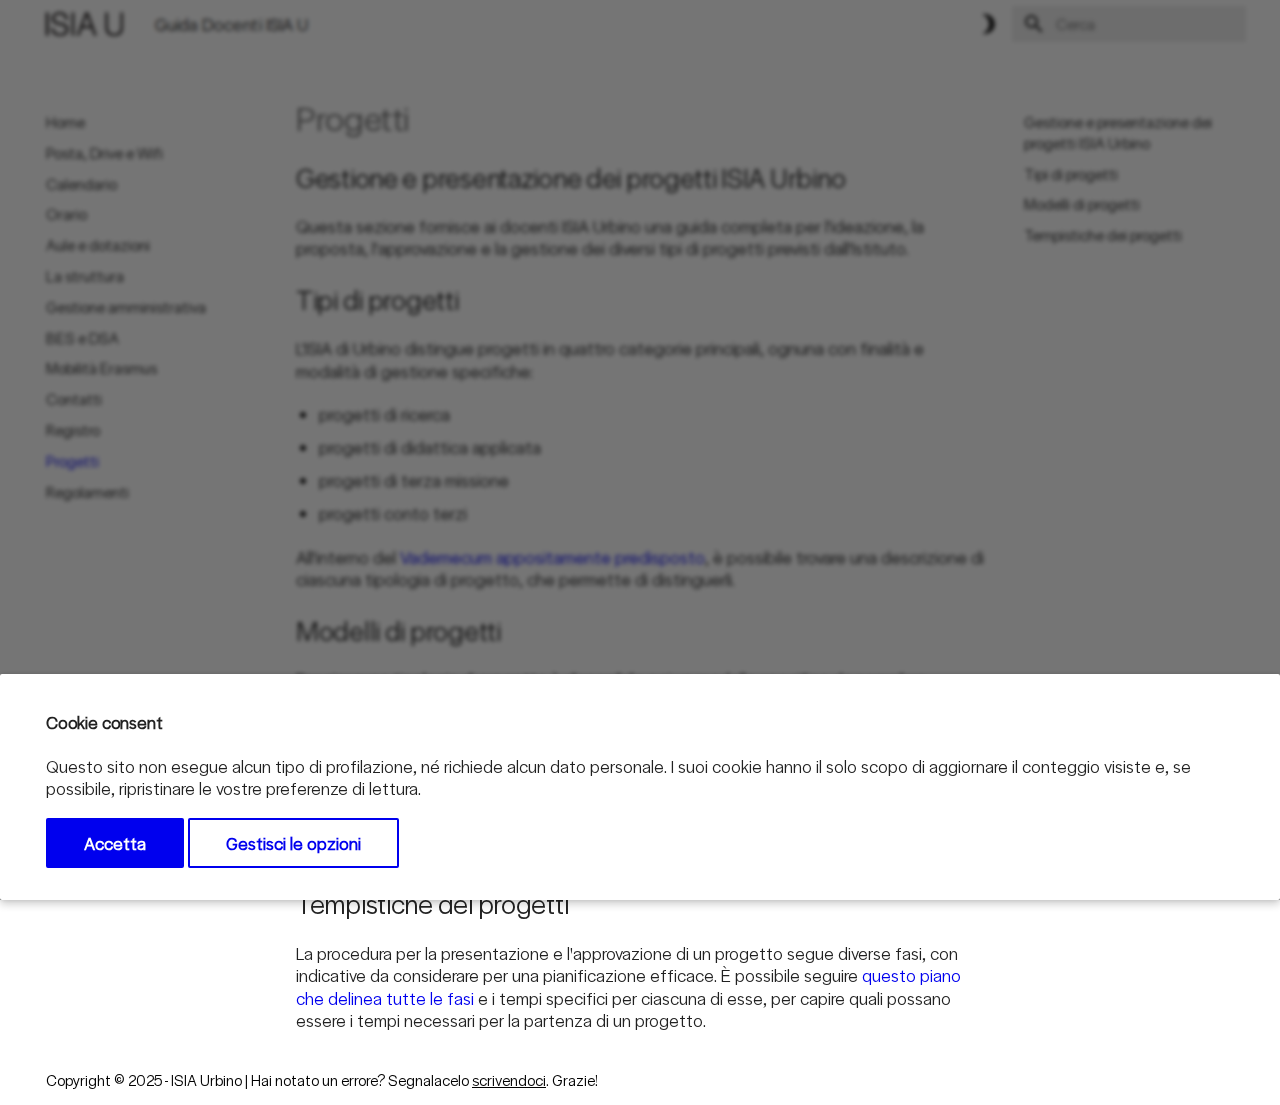
<file: site/progetti/index.html>
<!doctype html>
<html lang="it" class="no-js">
  <head>
    
      <meta charset="utf-8">
      <meta name="viewport" content="width=device-width,initial-scale=1">
      
      
      
        <link rel="canonical" href="https://guidadocenti.isiaurbino.net/progetti/">
      
      
        <link rel="prev" href="../registro/">
      
      
        <link rel="next" href="../regolamenti/">
      
      
        
      
      
      <link rel="icon" href="../images/favicon.png">
      <meta name="generator" content="mkdocs-1.6.1, mkdocs-material-9.7.1">
    
    
      
        <title>Progetti - Guida Docenti ISIA U</title>
      
    
    
      <link rel="stylesheet" href="../assets/stylesheets/main.484c7ddc.min.css">
      
        
        <link rel="stylesheet" href="../assets/stylesheets/palette.ab4e12ef.min.css">
      
      


    
    
      
    
    
      
        
        
        <link rel="preconnect" href="https://fonts.gstatic.com" crossorigin>
        <link rel="stylesheet" href="https://fonts.googleapis.com/css?family=Roboto:300,300i,400,400i,700,700i%7CRoboto+Mono:400,400i,700,700i&display=fallback">
        <style>:root{--md-text-font:"Roboto";--md-code-font:"Roboto Mono"}</style>
      
    
    
      <link rel="stylesheet" href="../stylesheets/extra.css">
    
    <script>__md_scope=new URL("..",location),__md_hash=e=>[...e].reduce(((e,_)=>(e<<5)-e+_.charCodeAt(0)),0),__md_get=(e,_=localStorage,t=__md_scope)=>JSON.parse(_.getItem(t.pathname+"."+e)),__md_set=(e,_,t=localStorage,a=__md_scope)=>{try{t.setItem(a.pathname+"."+e,JSON.stringify(_))}catch(e){}}</script>
    
  
      
  


  
  

<script id="__analytics">function __md_analytics(){function e(){dataLayer.push(arguments)}window.dataLayer=window.dataLayer||[],e("js",new Date),e("config","G-GZMZ70909L"),document.addEventListener("DOMContentLoaded",(function(){document.forms.search&&document.forms.search.query.addEventListener("blur",(function(){this.value&&e("event","search",{search_term:this.value})}));document$.subscribe((function(){var t=document.forms.feedback;if(void 0!==t)for(var a of t.querySelectorAll("[type=submit]"))a.addEventListener("click",(function(a){a.preventDefault();var n=document.location.pathname,d=this.getAttribute("data-md-value");e("event","feedback",{page:n,data:d}),t.firstElementChild.disabled=!0;var r=t.querySelector(".md-feedback__note [data-md-value='"+d+"']");r&&(r.hidden=!1)})),t.hidden=!1})),location$.subscribe((function(t){e("config","G-GZMZ70909L",{page_path:t.pathname})}))}));var t=document.createElement("script");t.async=!0,t.src="https://www.googletagmanager.com/gtag/js?id=G-GZMZ70909L",document.getElementById("__analytics").insertAdjacentElement("afterEnd",t)}</script>
  
    <script>if("undefined"!=typeof __md_analytics){var consent=__md_get("__consent");consent&&consent.analytics&&__md_analytics()}</script>
  

    
  <script type="text/javascript">
    (function(c,l,a,r,i,t,y){
        c[a]=c[a]||function(){(c[a].q=c[a].q||[]).push(arguments)};
        t=l.createElement(r);t.async=1;t.src="https://www.clarity.ms/tag/"+i;
        y=l.getElementsByTagName(r)[0];y.parentNode.insertBefore(t,y);
    })(window, document, "clarity", "script", "uvbfpm900c");
</script>

    
  </head>
  
  
    
    
      
    
    
    
    
    <body dir="ltr" data-md-color-scheme="default" data-md-color-primary="white" data-md-color-accent="black">
  
    
    <input class="md-toggle" data-md-toggle="drawer" type="checkbox" id="__drawer" autocomplete="off">
    <input class="md-toggle" data-md-toggle="search" type="checkbox" id="__search" autocomplete="off">
    <label class="md-overlay" for="__drawer"></label>
    <div data-md-component="skip">
      
        
        <a href="#gestione-e-presentazione-dei-progetti-isia-urbino" class="md-skip">
          Vai al contenuto
        </a>
      
    </div>
    <div data-md-component="announce">
      
    </div>
    
    
      

  

<header class="md-header md-header--shadow" data-md-component="header">
  <nav class="md-header__inner md-grid" aria-label="Intestazione">
    <a href=".." title="Guida Docenti ISIA U" class="md-header__button md-logo" aria-label="Guida Docenti ISIA U" data-md-component="logo">
      
  <img src="../images/ISIAU_logo-light.png" alt="logo">

    </a>
    <label class="md-header__button md-icon" for="__drawer">
      
      <svg xmlns="http://www.w3.org/2000/svg" viewBox="0 0 24 24"><path d="M3 6h18v2H3zm0 5h18v2H3zm0 5h18v2H3z"/></svg>
    </label>
    <div class="md-header__title" data-md-component="header-title">
      <div class="md-header__ellipsis">
        <div class="md-header__topic">
          <span class="md-ellipsis">
            Guida Docenti ISIA U
          </span>
        </div>
        <div class="md-header__topic" data-md-component="header-topic">
          <span class="md-ellipsis">
            
              Progetti
            
          </span>
        </div>
      </div>
    </div>
    
      
        <form class="md-header__option" data-md-component="palette">
  
    
    
    
    <input class="md-option" data-md-color-media="(prefers-color-scheme: light)" data-md-color-scheme="default" data-md-color-primary="white" data-md-color-accent="black"  aria-label="Modalità notte"  type="radio" name="__palette" id="__palette_0">
    
      <label class="md-header__button md-icon" title="Modalità notte" for="__palette_1" hidden>
        <svg xmlns="http://www.w3.org/2000/svg" viewBox="0 0 24 24"><path d="M9 2c-1.05 0-2.05.16-3 .46 4.06 1.27 7 5.04 7 9.54s-2.94 8.27-7 9.54c.95.3 1.95.46 3 .46a10 10 0 0 0 10-10A10 10 0 0 0 9 2"/></svg>
      </label>
    
  
    
    
    
    <input class="md-option" data-md-color-media="(prefers-color-scheme: dark)" data-md-color-scheme="slate" data-md-color-primary="black" data-md-color-accent="white"  aria-label="Modalità giorno"  type="radio" name="__palette" id="__palette_1">
    
      <label class="md-header__button md-icon" title="Modalità giorno" for="__palette_0" hidden>
        <svg xmlns="http://www.w3.org/2000/svg" viewBox="0 0 24 24"><path d="M12 8a4 4 0 0 0-4 4 4 4 0 0 0 4 4 4 4 0 0 0 4-4 4 4 0 0 0-4-4m0 10a6 6 0 0 1-6-6 6 6 0 0 1 6-6 6 6 0 0 1 6 6 6 6 0 0 1-6 6m8-9.31V4h-4.69L12 .69 8.69 4H4v4.69L.69 12 4 15.31V20h4.69L12 23.31 15.31 20H20v-4.69L23.31 12z"/></svg>
      </label>
    
  
</form>
      
    
    
      <script>var palette=__md_get("__palette");if(palette&&palette.color){if("(prefers-color-scheme)"===palette.color.media){var media=matchMedia("(prefers-color-scheme: light)"),input=document.querySelector(media.matches?"[data-md-color-media='(prefers-color-scheme: light)']":"[data-md-color-media='(prefers-color-scheme: dark)']");palette.color.media=input.getAttribute("data-md-color-media"),palette.color.scheme=input.getAttribute("data-md-color-scheme"),palette.color.primary=input.getAttribute("data-md-color-primary"),palette.color.accent=input.getAttribute("data-md-color-accent")}for(var[key,value]of Object.entries(palette.color))document.body.setAttribute("data-md-color-"+key,value)}</script>
    
    
    
      
      
        <label class="md-header__button md-icon" for="__search">
          
          <svg xmlns="http://www.w3.org/2000/svg" viewBox="0 0 24 24"><path d="M9.5 3A6.5 6.5 0 0 1 16 9.5c0 1.61-.59 3.09-1.56 4.23l.27.27h.79l5 5-1.5 1.5-5-5v-.79l-.27-.27A6.52 6.52 0 0 1 9.5 16 6.5 6.5 0 0 1 3 9.5 6.5 6.5 0 0 1 9.5 3m0 2C7 5 5 7 5 9.5S7 14 9.5 14 14 12 14 9.5 12 5 9.5 5"/></svg>
        </label>
        <div class="md-search" data-md-component="search" role="dialog">
  <label class="md-search__overlay" for="__search"></label>
  <div class="md-search__inner" role="search">
    <form class="md-search__form" name="search">
      <input type="text" class="md-search__input" name="query" aria-label="Cerca" placeholder="Cerca" autocapitalize="off" autocorrect="off" autocomplete="off" spellcheck="false" data-md-component="search-query" required>
      <label class="md-search__icon md-icon" for="__search">
        
        <svg xmlns="http://www.w3.org/2000/svg" viewBox="0 0 24 24"><path d="M9.5 3A6.5 6.5 0 0 1 16 9.5c0 1.61-.59 3.09-1.56 4.23l.27.27h.79l5 5-1.5 1.5-5-5v-.79l-.27-.27A6.52 6.52 0 0 1 9.5 16 6.5 6.5 0 0 1 3 9.5 6.5 6.5 0 0 1 9.5 3m0 2C7 5 5 7 5 9.5S7 14 9.5 14 14 12 14 9.5 12 5 9.5 5"/></svg>
        
        <svg xmlns="http://www.w3.org/2000/svg" viewBox="0 0 24 24"><path d="M20 11v2H8l5.5 5.5-1.42 1.42L4.16 12l7.92-7.92L13.5 5.5 8 11z"/></svg>
      </label>
      <nav class="md-search__options" aria-label="Cerca">
        
        <button type="reset" class="md-search__icon md-icon" title="Cancella" aria-label="Cancella" tabindex="-1">
          
          <svg xmlns="http://www.w3.org/2000/svg" viewBox="0 0 24 24"><path d="M19 6.41 17.59 5 12 10.59 6.41 5 5 6.41 10.59 12 5 17.59 6.41 19 12 13.41 17.59 19 19 17.59 13.41 12z"/></svg>
        </button>
      </nav>
      
        <div class="md-search__suggest" data-md-component="search-suggest"></div>
      
    </form>
    <div class="md-search__output">
      <div class="md-search__scrollwrap" tabindex="0" data-md-scrollfix>
        <div class="md-search-result" data-md-component="search-result">
          <div class="md-search-result__meta">
            Inizializza la ricerca
          </div>
          <ol class="md-search-result__list" role="presentation"></ol>
        </div>
      </div>
    </div>
  </div>
</div>
      
    
    
  </nav>
  
</header>
    
    <div class="md-container" data-md-component="container">
      
      
        
          
        
      
      <main class="md-main" data-md-component="main">
        <div class="md-main__inner md-grid">
          
            
              
              <div class="md-sidebar md-sidebar--primary" data-md-component="sidebar" data-md-type="navigation" >
                <div class="md-sidebar__scrollwrap">
                  <div class="md-sidebar__inner">
                    



<nav class="md-nav md-nav--primary" aria-label="Navigazione" data-md-level="0">
  <label class="md-nav__title" for="__drawer">
    <a href=".." title="Guida Docenti ISIA U" class="md-nav__button md-logo" aria-label="Guida Docenti ISIA U" data-md-component="logo">
      
  <img src="../images/ISIAU_logo-light.png" alt="logo">

    </a>
    Guida Docenti ISIA U
  </label>
  
  <ul class="md-nav__list" data-md-scrollfix>
    
      
      
  
  
  
  
    <li class="md-nav__item">
      <a href=".." class="md-nav__link">
        
  
  
  <span class="md-ellipsis">
    
  
    Home
  

    
  </span>
  
  

      </a>
    </li>
  

    
      
      
  
  
  
  
    <li class="md-nav__item">
      <a href="../posta-drive-wifi/" class="md-nav__link">
        
  
  
  <span class="md-ellipsis">
    
  
    Posta, Drive e Wifi
  

    
  </span>
  
  

      </a>
    </li>
  

    
      
      
  
  
  
  
    <li class="md-nav__item">
      <a href="../calendario/" class="md-nav__link">
        
  
  
  <span class="md-ellipsis">
    
  
    Calendario
  

    
  </span>
  
  

      </a>
    </li>
  

    
      
      
  
  
  
  
    <li class="md-nav__item">
      <a href="../orario/" class="md-nav__link">
        
  
  
  <span class="md-ellipsis">
    
  
    Orario
  

    
  </span>
  
  

      </a>
    </li>
  

    
      
      
  
  
  
  
    <li class="md-nav__item">
      <a href="../aule-dotazioni/" class="md-nav__link">
        
  
  
  <span class="md-ellipsis">
    
  
    Aule e dotazioni
  

    
  </span>
  
  

      </a>
    </li>
  

    
      
      
  
  
  
  
    <li class="md-nav__item">
      <a href="../struttura/" class="md-nav__link">
        
  
  
  <span class="md-ellipsis">
    
  
    La struttura
  

    
  </span>
  
  

      </a>
    </li>
  

    
      
      
  
  
  
  
    <li class="md-nav__item">
      <a href="../gestione-amministrativa/" class="md-nav__link">
        
  
  
  <span class="md-ellipsis">
    
  
    Gestione amministrativa
  

    
  </span>
  
  

      </a>
    </li>
  

    
      
      
  
  
  
  
    <li class="md-nav__item">
      <a href="../bes-dsa/" class="md-nav__link">
        
  
  
  <span class="md-ellipsis">
    
  
    BES e DSA
  

    
  </span>
  
  

      </a>
    </li>
  

    
      
      
  
  
  
  
    <li class="md-nav__item">
      <a href="../erasmus/" class="md-nav__link">
        
  
  
  <span class="md-ellipsis">
    
  
    Mobilità Erasmus
  

    
  </span>
  
  

      </a>
    </li>
  

    
      
      
  
  
  
  
    <li class="md-nav__item">
      <a href="../contatti/" class="md-nav__link">
        
  
  
  <span class="md-ellipsis">
    
  
    Contatti
  

    
  </span>
  
  

      </a>
    </li>
  

    
      
      
  
  
  
  
    <li class="md-nav__item">
      <a href="../registro/" class="md-nav__link">
        
  
  
  <span class="md-ellipsis">
    
  
    Registro
  

    
  </span>
  
  

      </a>
    </li>
  

    
      
      
  
  
    
  
  
  
    <li class="md-nav__item md-nav__item--active">
      
      <input class="md-nav__toggle md-toggle" type="checkbox" id="__toc">
      
      
      
        <label class="md-nav__link md-nav__link--active" for="__toc">
          
  
  
  <span class="md-ellipsis">
    
  
    Progetti
  

    
  </span>
  
  

          <span class="md-nav__icon md-icon"></span>
        </label>
      
      <a href="./" class="md-nav__link md-nav__link--active">
        
  
  
  <span class="md-ellipsis">
    
  
    Progetti
  

    
  </span>
  
  

      </a>
      
        

<nav class="md-nav md-nav--secondary" aria-label="Indice">
  
  
  
  
    <label class="md-nav__title" for="__toc">
      <span class="md-nav__icon md-icon"></span>
      Indice
    </label>
    <ul class="md-nav__list" data-md-component="toc" data-md-scrollfix>
      
        <li class="md-nav__item">
  <a href="#gestione-e-presentazione-dei-progetti-isia-urbino" class="md-nav__link">
    <span class="md-ellipsis">
      
        Gestione e presentazione dei progetti ISIA Urbino
      
    </span>
  </a>
  
</li>
      
        <li class="md-nav__item">
  <a href="#tipi-di-progetti" class="md-nav__link">
    <span class="md-ellipsis">
      
        Tipi di progetti
      
    </span>
  </a>
  
</li>
      
        <li class="md-nav__item">
  <a href="#modelli-di-progetti" class="md-nav__link">
    <span class="md-ellipsis">
      
        Modelli di progetti
      
    </span>
  </a>
  
</li>
      
        <li class="md-nav__item">
  <a href="#tempistiche-dei-progetti" class="md-nav__link">
    <span class="md-ellipsis">
      
        Tempistiche dei progetti
      
    </span>
  </a>
  
</li>
      
    </ul>
  
</nav>
      
    </li>
  

    
      
      
  
  
  
  
    <li class="md-nav__item">
      <a href="../regolamenti/" class="md-nav__link">
        
  
  
  <span class="md-ellipsis">
    
  
    Regolamenti
  

    
  </span>
  
  

      </a>
    </li>
  

    
  </ul>
</nav>
                  </div>
                </div>
              </div>
            
            
              
              <div class="md-sidebar md-sidebar--secondary" data-md-component="sidebar" data-md-type="toc" >
                <div class="md-sidebar__scrollwrap">
                  <div class="md-sidebar__inner">
                    

<nav class="md-nav md-nav--secondary" aria-label="Indice">
  
  
  
  
    <label class="md-nav__title" for="__toc">
      <span class="md-nav__icon md-icon"></span>
      Indice
    </label>
    <ul class="md-nav__list" data-md-component="toc" data-md-scrollfix>
      
        <li class="md-nav__item">
  <a href="#gestione-e-presentazione-dei-progetti-isia-urbino" class="md-nav__link">
    <span class="md-ellipsis">
      
        Gestione e presentazione dei progetti ISIA Urbino
      
    </span>
  </a>
  
</li>
      
        <li class="md-nav__item">
  <a href="#tipi-di-progetti" class="md-nav__link">
    <span class="md-ellipsis">
      
        Tipi di progetti
      
    </span>
  </a>
  
</li>
      
        <li class="md-nav__item">
  <a href="#modelli-di-progetti" class="md-nav__link">
    <span class="md-ellipsis">
      
        Modelli di progetti
      
    </span>
  </a>
  
</li>
      
        <li class="md-nav__item">
  <a href="#tempistiche-dei-progetti" class="md-nav__link">
    <span class="md-ellipsis">
      
        Tempistiche dei progetti
      
    </span>
  </a>
  
</li>
      
    </ul>
  
</nav>
                  </div>
                </div>
              </div>
            
          
          
            <div class="md-content" data-md-component="content">
              
              <article class="md-content__inner md-typeset">
                
                  



  <h1>Progetti</h1>

<h2 id="gestione-e-presentazione-dei-progetti-isia-urbino">Gestione e presentazione dei progetti ISIA Urbino</h2>
<p>Questa sezione fornisce ai docenti ISIA Urbino una guida completa per l'ideazione, la proposta, l'approvazione e la gestione dei diversi tipi di progetti previsti dall'Istituto.</p>
<h2 id="tipi-di-progetti">Tipi di progetti</h2>
<p>L'ISIA di Urbino distingue progetti in quattro categorie principali, ognuna con finalità e modalità di gestione specifiche:</p>
<ul>
<li>progetti di ricerca</li>
<li>progetti di didattica applicata</li>
<li>progetti di terza missione</li>
<li>progetti conto terzi</li>
</ul>
<p>All'interno del <a href="https://docs.google.com/document/d/1u__R_nm0n_dT6ZvvLtTtm6Cu1W0jzlqbkzU3gBpcURk/edit?usp=drive_link" target="_blank">Vademecum appositamente predisposto</a>, è possibile trovare una descrizione di ciascuna tipologia di progetto, che permette di distinguerli.</p>
<h2 id="modelli-di-progetti">Modelli di progetti</h2>
<p>Per ciascuna tipologia di progetto è disponibile poi un modello specifico da compilare:</p>
<ul>
<li><a href="https://docs.google.com/document/d/1fW4MEOxU2_h4FX11CB9Y-9dMvOxS8ih44ihNsjHxgUE/edit?usp=drive_link" target="_blank">modello presentazione progetto di ricerca</a></li>
<li><a href="https://docs.google.com/document/d/1FTebXvswonrQEdMMtcfzKzynhRn36yJ1B0HhMrSS9tw/edit?usp=drive_link" target="_blank">modello presentazione progetto di didattica applicata</a></li>
<li><a href="https://docs.google.com/document/d/1AIRvJY0zURES9FXdf9ffRUQRyn9TDi_GTnxwlpO8gUE/edit?usp=drive_link" target="_blank">modello presentazione progetto di terza missione</a></li>
<li><a href="https://docs.google.com/document/d/1dGSq6FiKh0qu2Zes60KaPIRaIh6zGiMFYYZ8GeAQdd0/edit?usp=drive_link" target="_blank">modello presentazione progetto conto terzi</a> da presentare con un <a href="https://docs.google.com/spreadsheets/d/1GQKpt-6KK7_SQ3N2ESLKv0HEeQ6mL49roc5-CHfaC_E/edit?usp=drive_link" target="_blank">piano economico dedicato</a></li>
</ul>
<h2 id="tempistiche-dei-progetti">Tempistiche dei progetti</h2>
<p>La procedura per la presentazione e l'approvazione di un progetto segue diverse fasi, con indicative da considerare per una pianificazione efficace. È possibile seguire <a href="https://docs.google.com/document/d/14PKQkVwAuVWo5khmo1ZgtICxe1_XPIoqNVf1LD4TRc8/edit?usp=drive_link" target="_blank">questo piano che delinea tutte le fasi</a> e i tempi specifici per ciascuna di esse, per capire quali possano essere i tempi necessari per la partenza di un progetto.</p>









  




                
              </article>
            </div>
          
          
<script>var target=document.getElementById(location.hash.slice(1));target&&target.name&&(target.checked=target.name.startsWith("__tabbed_"))</script>
        </div>
        
          <button type="button" class="md-top md-icon" data-md-component="top" hidden>
  
  <svg xmlns="http://www.w3.org/2000/svg" viewBox="0 0 24 24"><path d="M13 20h-2V8l-5.5 5.5-1.42-1.42L12 4.16l7.92 7.92-1.42 1.42L13 8z"/></svg>
  Torna su
</button>
        
      </main>
      
        <footer class="md-footer">
  
  <div class="md-footer-meta md-typeset">
    <div class="md-footer-meta__inner md-grid">
      <div class="md-copyright">
  
    <div class="md-copyright__highlight">
      Copyright &copy; 2025 - ISIA Urbino | Hai notato un errore? Segnalacelo <a href="mailto:segreteria.direzione@isiaurbino.net">scrivendoci</a>. Grazie!
    </div>
  
  
</div>
      
    </div>
  </div>
</footer>
      
    </div>
    <div class="md-dialog" data-md-component="dialog">
      <div class="md-dialog__inner md-typeset"></div>
    </div>
    
    
      <div class="md-consent" data-md-component="consent" id="__consent" hidden>
        <div class="md-consent__overlay"></div>
        <aside class="md-consent__inner">
          <form class="md-consent__form md-grid md-typeset" name="consent">
            


  


<h4>Cookie consent</h4>
<p>Questo sito non esegue alcun tipo di profilazione, né richiede alcun dato personale. I suoi cookie hanno il solo scopo di aggiornare il conteggio visiste e, se possibile, ripristinare le vostre preferenze di lettura.     </p>
<input class="md-toggle" type="checkbox" id="__settings" >
<div class="md-consent__settings">
  <ul class="task-list">
    
    
      
        
  
  
    
    
  
  <li class="task-list-item">
    <label class="task-list-control">
      <input type="checkbox" name="analytics" checked>
      <span class="task-list-indicator"></span>
      Google Analytics
    </label>
  </li>

      
    
    
      
    
    
  </ul>
</div>
<div class="md-consent__controls">
  
    
      <button class="md-button md-button--primary">Accetta</button>
    
    
    
  
    
    
    
      <label class="md-button" for="__settings">Gestisci le opzioni</label>
    
  
</div>
          </form>
        </aside>
      </div>
      <script>var consent=__md_get("__consent");if(consent)for(var input of document.forms.consent.elements)input.name&&(input.checked=consent[input.name]||!1);else"file:"!==location.protocol&&setTimeout((function(){document.querySelector("[data-md-component=consent]").hidden=!1}),250);var form=document.forms.consent;for(var action of["submit","reset"])form.addEventListener(action,(function(e){if(e.preventDefault(),"reset"===e.type)for(var n of document.forms.consent.elements)n.name&&(n.checked=!1);__md_set("__consent",Object.fromEntries(Array.from(new FormData(form).keys()).map((function(e){return[e,!0]})))),location.hash="",location.reload()}))</script>
    
    
      
      
      <script id="__config" type="application/json">{"annotate": null, "base": "..", "features": [null, "navigation.top", "search.suggest", "search.highlight", "navigation.indexes", null, null], "search": "../assets/javascripts/workers/search.2c215733.min.js", "tags": null, "translations": {"clipboard.copied": "Copiato", "clipboard.copy": "Copia", "search.result.more.one": "1 altro in questa pagina", "search.result.more.other": "# altri in questa pagina", "search.result.none": "Nessun documento trovato", "search.result.one": "1 documento trovato", "search.result.other": "# documenti trovati", "search.result.placeholder": "Scrivi per iniziare a cercare", "search.result.term.missing": "Non presente", "select.version": "Seleziona la versione"}, "version": null}</script>
    
    
      <script src="../assets/javascripts/bundle.79ae519e.min.js"></script>
      
        <script src="https://code.jquery.com/jquery-3.7.1.min.js"></script>
      
        <script src="../javascripts/extra.js"></script>
      
    
  </body>
</html>
</file>
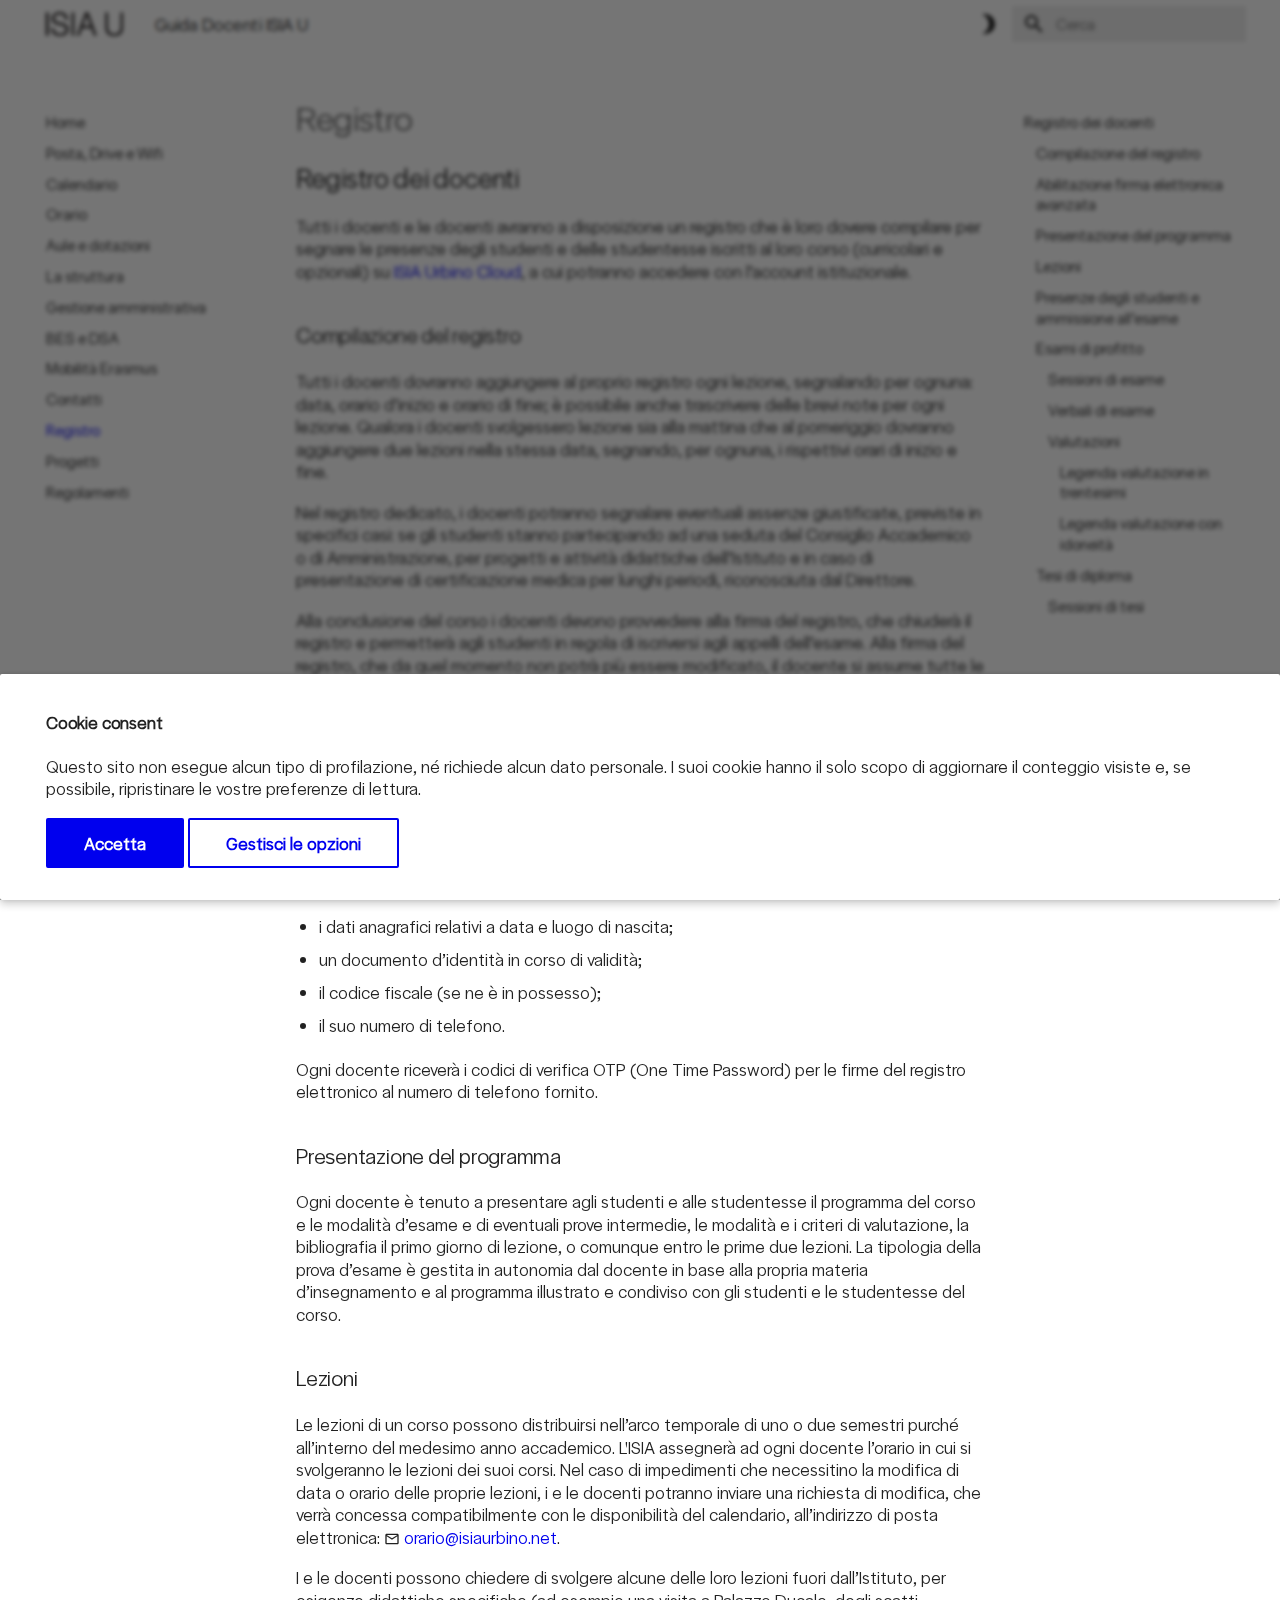
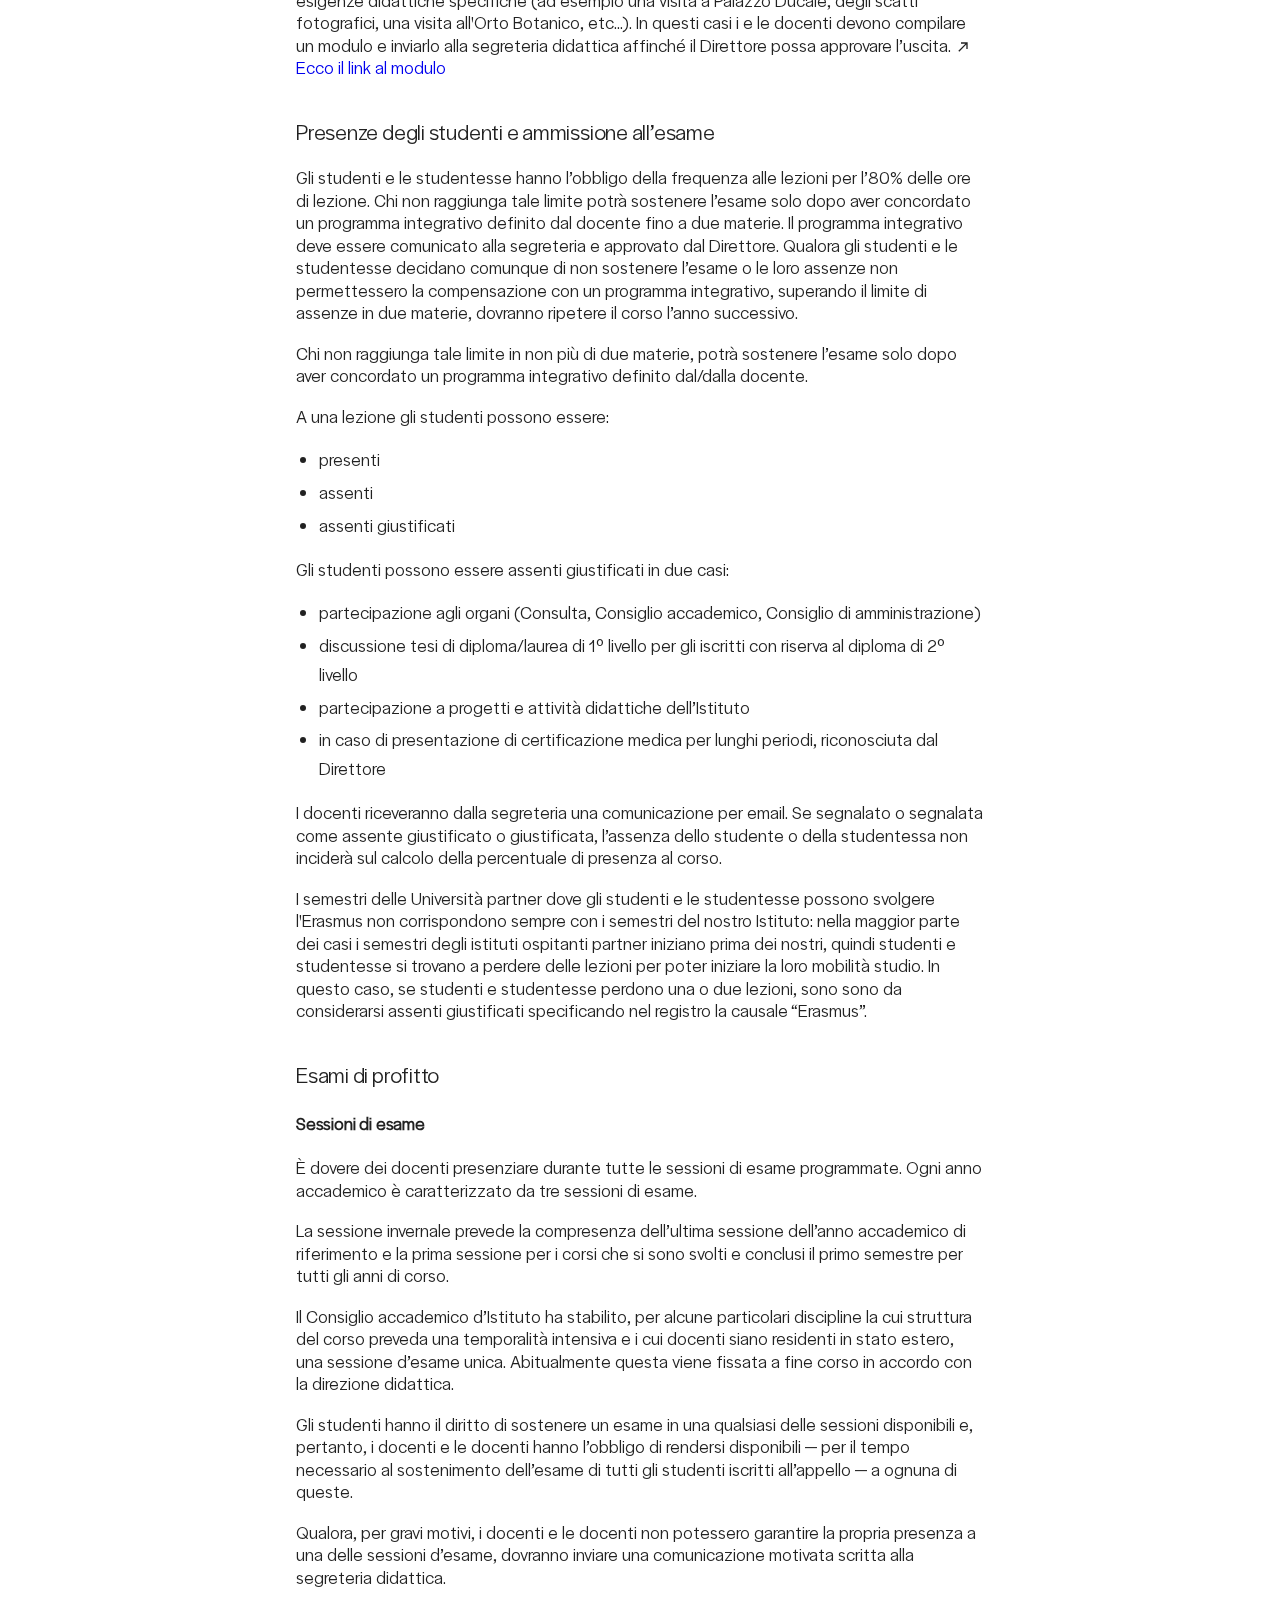
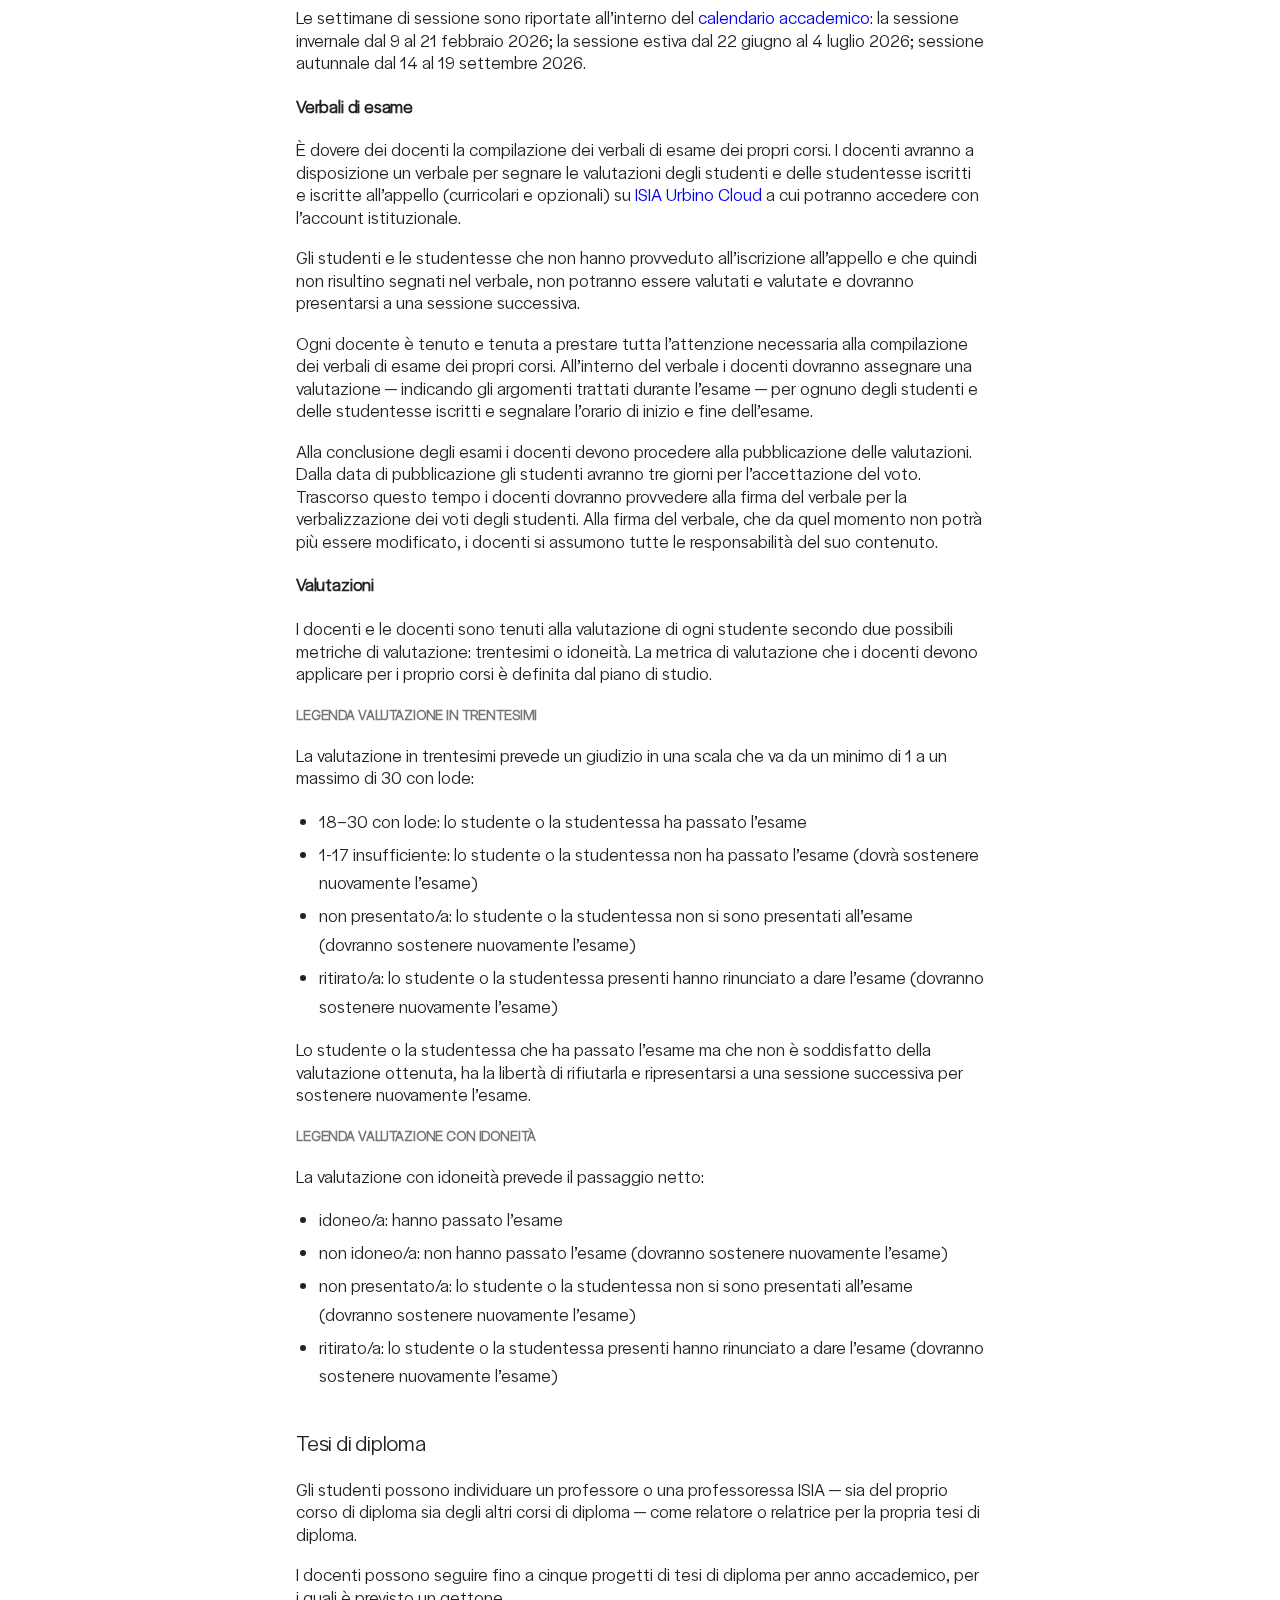
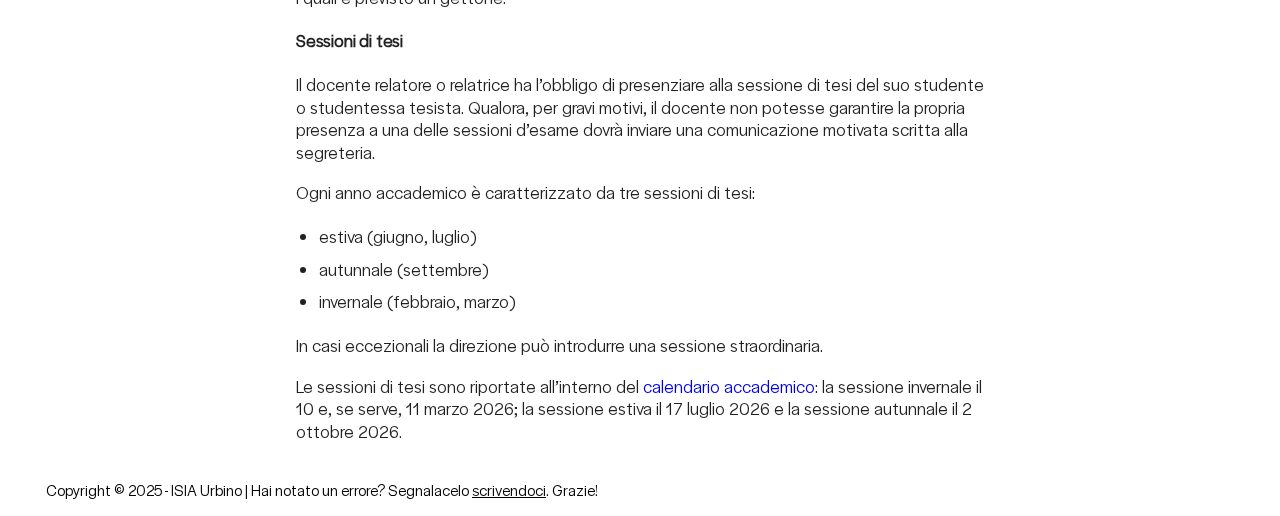
<file: site/registro/index.html>
<!doctype html>
<html lang="it" class="no-js">
  <head>
    
      <meta charset="utf-8">
      <meta name="viewport" content="width=device-width,initial-scale=1">
      
      
      
        <link rel="canonical" href="https://guidadocenti.isiaurbino.net/registro/">
      
      
        <link rel="prev" href="../contatti/">
      
      
        <link rel="next" href="../progetti/">
      
      
        
      
      
      <link rel="icon" href="../images/favicon.png">
      <meta name="generator" content="mkdocs-1.6.1, mkdocs-material-9.7.1">
    
    
      
        <title>Registro - Guida Docenti ISIA U</title>
      
    
    
      <link rel="stylesheet" href="../assets/stylesheets/main.484c7ddc.min.css">
      
        
        <link rel="stylesheet" href="../assets/stylesheets/palette.ab4e12ef.min.css">
      
      


    
    
      
    
    
      
        
        
        <link rel="preconnect" href="https://fonts.gstatic.com" crossorigin>
        <link rel="stylesheet" href="https://fonts.googleapis.com/css?family=Roboto:300,300i,400,400i,700,700i%7CRoboto+Mono:400,400i,700,700i&display=fallback">
        <style>:root{--md-text-font:"Roboto";--md-code-font:"Roboto Mono"}</style>
      
    
    
      <link rel="stylesheet" href="../stylesheets/extra.css">
    
    <script>__md_scope=new URL("..",location),__md_hash=e=>[...e].reduce(((e,_)=>(e<<5)-e+_.charCodeAt(0)),0),__md_get=(e,_=localStorage,t=__md_scope)=>JSON.parse(_.getItem(t.pathname+"."+e)),__md_set=(e,_,t=localStorage,a=__md_scope)=>{try{t.setItem(a.pathname+"."+e,JSON.stringify(_))}catch(e){}}</script>
    
  
      
  


  
  

<script id="__analytics">function __md_analytics(){function e(){dataLayer.push(arguments)}window.dataLayer=window.dataLayer||[],e("js",new Date),e("config","G-GZMZ70909L"),document.addEventListener("DOMContentLoaded",(function(){document.forms.search&&document.forms.search.query.addEventListener("blur",(function(){this.value&&e("event","search",{search_term:this.value})}));document$.subscribe((function(){var t=document.forms.feedback;if(void 0!==t)for(var a of t.querySelectorAll("[type=submit]"))a.addEventListener("click",(function(a){a.preventDefault();var n=document.location.pathname,d=this.getAttribute("data-md-value");e("event","feedback",{page:n,data:d}),t.firstElementChild.disabled=!0;var r=t.querySelector(".md-feedback__note [data-md-value='"+d+"']");r&&(r.hidden=!1)})),t.hidden=!1})),location$.subscribe((function(t){e("config","G-GZMZ70909L",{page_path:t.pathname})}))}));var t=document.createElement("script");t.async=!0,t.src="https://www.googletagmanager.com/gtag/js?id=G-GZMZ70909L",document.getElementById("__analytics").insertAdjacentElement("afterEnd",t)}</script>
  
    <script>if("undefined"!=typeof __md_analytics){var consent=__md_get("__consent");consent&&consent.analytics&&__md_analytics()}</script>
  

    
  <script type="text/javascript">
    (function(c,l,a,r,i,t,y){
        c[a]=c[a]||function(){(c[a].q=c[a].q||[]).push(arguments)};
        t=l.createElement(r);t.async=1;t.src="https://www.clarity.ms/tag/"+i;
        y=l.getElementsByTagName(r)[0];y.parentNode.insertBefore(t,y);
    })(window, document, "clarity", "script", "uvbfpm900c");
</script>

    
  </head>
  
  
    
    
      
    
    
    
    
    <body dir="ltr" data-md-color-scheme="default" data-md-color-primary="white" data-md-color-accent="black">
  
    
    <input class="md-toggle" data-md-toggle="drawer" type="checkbox" id="__drawer" autocomplete="off">
    <input class="md-toggle" data-md-toggle="search" type="checkbox" id="__search" autocomplete="off">
    <label class="md-overlay" for="__drawer"></label>
    <div data-md-component="skip">
      
        
        <a href="#registro-dei-docenti" class="md-skip">
          Vai al contenuto
        </a>
      
    </div>
    <div data-md-component="announce">
      
    </div>
    
    
      

  

<header class="md-header md-header--shadow" data-md-component="header">
  <nav class="md-header__inner md-grid" aria-label="Intestazione">
    <a href=".." title="Guida Docenti ISIA U" class="md-header__button md-logo" aria-label="Guida Docenti ISIA U" data-md-component="logo">
      
  <img src="../images/ISIAU_logo-light.png" alt="logo">

    </a>
    <label class="md-header__button md-icon" for="__drawer">
      
      <svg xmlns="http://www.w3.org/2000/svg" viewBox="0 0 24 24"><path d="M3 6h18v2H3zm0 5h18v2H3zm0 5h18v2H3z"/></svg>
    </label>
    <div class="md-header__title" data-md-component="header-title">
      <div class="md-header__ellipsis">
        <div class="md-header__topic">
          <span class="md-ellipsis">
            Guida Docenti ISIA U
          </span>
        </div>
        <div class="md-header__topic" data-md-component="header-topic">
          <span class="md-ellipsis">
            
              Registro
            
          </span>
        </div>
      </div>
    </div>
    
      
        <form class="md-header__option" data-md-component="palette">
  
    
    
    
    <input class="md-option" data-md-color-media="(prefers-color-scheme: light)" data-md-color-scheme="default" data-md-color-primary="white" data-md-color-accent="black"  aria-label="Modalità notte"  type="radio" name="__palette" id="__palette_0">
    
      <label class="md-header__button md-icon" title="Modalità notte" for="__palette_1" hidden>
        <svg xmlns="http://www.w3.org/2000/svg" viewBox="0 0 24 24"><path d="M9 2c-1.05 0-2.05.16-3 .46 4.06 1.27 7 5.04 7 9.54s-2.94 8.27-7 9.54c.95.3 1.95.46 3 .46a10 10 0 0 0 10-10A10 10 0 0 0 9 2"/></svg>
      </label>
    
  
    
    
    
    <input class="md-option" data-md-color-media="(prefers-color-scheme: dark)" data-md-color-scheme="slate" data-md-color-primary="black" data-md-color-accent="white"  aria-label="Modalità giorno"  type="radio" name="__palette" id="__palette_1">
    
      <label class="md-header__button md-icon" title="Modalità giorno" for="__palette_0" hidden>
        <svg xmlns="http://www.w3.org/2000/svg" viewBox="0 0 24 24"><path d="M12 8a4 4 0 0 0-4 4 4 4 0 0 0 4 4 4 4 0 0 0 4-4 4 4 0 0 0-4-4m0 10a6 6 0 0 1-6-6 6 6 0 0 1 6-6 6 6 0 0 1 6 6 6 6 0 0 1-6 6m8-9.31V4h-4.69L12 .69 8.69 4H4v4.69L.69 12 4 15.31V20h4.69L12 23.31 15.31 20H20v-4.69L23.31 12z"/></svg>
      </label>
    
  
</form>
      
    
    
      <script>var palette=__md_get("__palette");if(palette&&palette.color){if("(prefers-color-scheme)"===palette.color.media){var media=matchMedia("(prefers-color-scheme: light)"),input=document.querySelector(media.matches?"[data-md-color-media='(prefers-color-scheme: light)']":"[data-md-color-media='(prefers-color-scheme: dark)']");palette.color.media=input.getAttribute("data-md-color-media"),palette.color.scheme=input.getAttribute("data-md-color-scheme"),palette.color.primary=input.getAttribute("data-md-color-primary"),palette.color.accent=input.getAttribute("data-md-color-accent")}for(var[key,value]of Object.entries(palette.color))document.body.setAttribute("data-md-color-"+key,value)}</script>
    
    
    
      
      
        <label class="md-header__button md-icon" for="__search">
          
          <svg xmlns="http://www.w3.org/2000/svg" viewBox="0 0 24 24"><path d="M9.5 3A6.5 6.5 0 0 1 16 9.5c0 1.61-.59 3.09-1.56 4.23l.27.27h.79l5 5-1.5 1.5-5-5v-.79l-.27-.27A6.52 6.52 0 0 1 9.5 16 6.5 6.5 0 0 1 3 9.5 6.5 6.5 0 0 1 9.5 3m0 2C7 5 5 7 5 9.5S7 14 9.5 14 14 12 14 9.5 12 5 9.5 5"/></svg>
        </label>
        <div class="md-search" data-md-component="search" role="dialog">
  <label class="md-search__overlay" for="__search"></label>
  <div class="md-search__inner" role="search">
    <form class="md-search__form" name="search">
      <input type="text" class="md-search__input" name="query" aria-label="Cerca" placeholder="Cerca" autocapitalize="off" autocorrect="off" autocomplete="off" spellcheck="false" data-md-component="search-query" required>
      <label class="md-search__icon md-icon" for="__search">
        
        <svg xmlns="http://www.w3.org/2000/svg" viewBox="0 0 24 24"><path d="M9.5 3A6.5 6.5 0 0 1 16 9.5c0 1.61-.59 3.09-1.56 4.23l.27.27h.79l5 5-1.5 1.5-5-5v-.79l-.27-.27A6.52 6.52 0 0 1 9.5 16 6.5 6.5 0 0 1 3 9.5 6.5 6.5 0 0 1 9.5 3m0 2C7 5 5 7 5 9.5S7 14 9.5 14 14 12 14 9.5 12 5 9.5 5"/></svg>
        
        <svg xmlns="http://www.w3.org/2000/svg" viewBox="0 0 24 24"><path d="M20 11v2H8l5.5 5.5-1.42 1.42L4.16 12l7.92-7.92L13.5 5.5 8 11z"/></svg>
      </label>
      <nav class="md-search__options" aria-label="Cerca">
        
        <button type="reset" class="md-search__icon md-icon" title="Cancella" aria-label="Cancella" tabindex="-1">
          
          <svg xmlns="http://www.w3.org/2000/svg" viewBox="0 0 24 24"><path d="M19 6.41 17.59 5 12 10.59 6.41 5 5 6.41 10.59 12 5 17.59 6.41 19 12 13.41 17.59 19 19 17.59 13.41 12z"/></svg>
        </button>
      </nav>
      
        <div class="md-search__suggest" data-md-component="search-suggest"></div>
      
    </form>
    <div class="md-search__output">
      <div class="md-search__scrollwrap" tabindex="0" data-md-scrollfix>
        <div class="md-search-result" data-md-component="search-result">
          <div class="md-search-result__meta">
            Inizializza la ricerca
          </div>
          <ol class="md-search-result__list" role="presentation"></ol>
        </div>
      </div>
    </div>
  </div>
</div>
      
    
    
  </nav>
  
</header>
    
    <div class="md-container" data-md-component="container">
      
      
        
          
        
      
      <main class="md-main" data-md-component="main">
        <div class="md-main__inner md-grid">
          
            
              
              <div class="md-sidebar md-sidebar--primary" data-md-component="sidebar" data-md-type="navigation" >
                <div class="md-sidebar__scrollwrap">
                  <div class="md-sidebar__inner">
                    



<nav class="md-nav md-nav--primary" aria-label="Navigazione" data-md-level="0">
  <label class="md-nav__title" for="__drawer">
    <a href=".." title="Guida Docenti ISIA U" class="md-nav__button md-logo" aria-label="Guida Docenti ISIA U" data-md-component="logo">
      
  <img src="../images/ISIAU_logo-light.png" alt="logo">

    </a>
    Guida Docenti ISIA U
  </label>
  
  <ul class="md-nav__list" data-md-scrollfix>
    
      
      
  
  
  
  
    <li class="md-nav__item">
      <a href=".." class="md-nav__link">
        
  
  
  <span class="md-ellipsis">
    
  
    Home
  

    
  </span>
  
  

      </a>
    </li>
  

    
      
      
  
  
  
  
    <li class="md-nav__item">
      <a href="../posta-drive-wifi/" class="md-nav__link">
        
  
  
  <span class="md-ellipsis">
    
  
    Posta, Drive e Wifi
  

    
  </span>
  
  

      </a>
    </li>
  

    
      
      
  
  
  
  
    <li class="md-nav__item">
      <a href="../calendario/" class="md-nav__link">
        
  
  
  <span class="md-ellipsis">
    
  
    Calendario
  

    
  </span>
  
  

      </a>
    </li>
  

    
      
      
  
  
  
  
    <li class="md-nav__item">
      <a href="../orario/" class="md-nav__link">
        
  
  
  <span class="md-ellipsis">
    
  
    Orario
  

    
  </span>
  
  

      </a>
    </li>
  

    
      
      
  
  
  
  
    <li class="md-nav__item">
      <a href="../aule-dotazioni/" class="md-nav__link">
        
  
  
  <span class="md-ellipsis">
    
  
    Aule e dotazioni
  

    
  </span>
  
  

      </a>
    </li>
  

    
      
      
  
  
  
  
    <li class="md-nav__item">
      <a href="../struttura/" class="md-nav__link">
        
  
  
  <span class="md-ellipsis">
    
  
    La struttura
  

    
  </span>
  
  

      </a>
    </li>
  

    
      
      
  
  
  
  
    <li class="md-nav__item">
      <a href="../gestione-amministrativa/" class="md-nav__link">
        
  
  
  <span class="md-ellipsis">
    
  
    Gestione amministrativa
  

    
  </span>
  
  

      </a>
    </li>
  

    
      
      
  
  
  
  
    <li class="md-nav__item">
      <a href="../bes-dsa/" class="md-nav__link">
        
  
  
  <span class="md-ellipsis">
    
  
    BES e DSA
  

    
  </span>
  
  

      </a>
    </li>
  

    
      
      
  
  
  
  
    <li class="md-nav__item">
      <a href="../erasmus/" class="md-nav__link">
        
  
  
  <span class="md-ellipsis">
    
  
    Mobilità Erasmus
  

    
  </span>
  
  

      </a>
    </li>
  

    
      
      
  
  
  
  
    <li class="md-nav__item">
      <a href="../contatti/" class="md-nav__link">
        
  
  
  <span class="md-ellipsis">
    
  
    Contatti
  

    
  </span>
  
  

      </a>
    </li>
  

    
      
      
  
  
    
  
  
  
    <li class="md-nav__item md-nav__item--active">
      
      <input class="md-nav__toggle md-toggle" type="checkbox" id="__toc">
      
      
      
        <label class="md-nav__link md-nav__link--active" for="__toc">
          
  
  
  <span class="md-ellipsis">
    
  
    Registro
  

    
  </span>
  
  

          <span class="md-nav__icon md-icon"></span>
        </label>
      
      <a href="./" class="md-nav__link md-nav__link--active">
        
  
  
  <span class="md-ellipsis">
    
  
    Registro
  

    
  </span>
  
  

      </a>
      
        

<nav class="md-nav md-nav--secondary" aria-label="Indice">
  
  
  
  
    <label class="md-nav__title" for="__toc">
      <span class="md-nav__icon md-icon"></span>
      Indice
    </label>
    <ul class="md-nav__list" data-md-component="toc" data-md-scrollfix>
      
        <li class="md-nav__item">
  <a href="#registro-dei-docenti" class="md-nav__link">
    <span class="md-ellipsis">
      
        Registro dei docenti
      
    </span>
  </a>
  
    <nav class="md-nav" aria-label="Registro dei docenti">
      <ul class="md-nav__list">
        
          <li class="md-nav__item">
  <a href="#compilazione-del-registro" class="md-nav__link">
    <span class="md-ellipsis">
      
        Compilazione del registro
      
    </span>
  </a>
  
</li>
        
          <li class="md-nav__item">
  <a href="#abilitazione-firma-elettronica-avanzata" class="md-nav__link">
    <span class="md-ellipsis">
      
        Abilitazione firma elettronica avanzata
      
    </span>
  </a>
  
</li>
        
          <li class="md-nav__item">
  <a href="#presentazione-del-programma" class="md-nav__link">
    <span class="md-ellipsis">
      
        Presentazione del programma
      
    </span>
  </a>
  
</li>
        
          <li class="md-nav__item">
  <a href="#lezioni" class="md-nav__link">
    <span class="md-ellipsis">
      
        Lezioni
      
    </span>
  </a>
  
</li>
        
          <li class="md-nav__item">
  <a href="#presenze-degli-studenti-e-ammissione-allesame" class="md-nav__link">
    <span class="md-ellipsis">
      
        Presenze degli studenti e ammissione all’esame
      
    </span>
  </a>
  
</li>
        
          <li class="md-nav__item">
  <a href="#esami-di-profitto" class="md-nav__link">
    <span class="md-ellipsis">
      
        Esami di profitto
      
    </span>
  </a>
  
    <nav class="md-nav" aria-label="Esami di profitto">
      <ul class="md-nav__list">
        
          <li class="md-nav__item">
  <a href="#sessioni-di-esame" class="md-nav__link">
    <span class="md-ellipsis">
      
        Sessioni di esame
      
    </span>
  </a>
  
</li>
        
          <li class="md-nav__item">
  <a href="#verbali-di-esame" class="md-nav__link">
    <span class="md-ellipsis">
      
        Verbali di esame
      
    </span>
  </a>
  
</li>
        
          <li class="md-nav__item">
  <a href="#valutazioni" class="md-nav__link">
    <span class="md-ellipsis">
      
        Valutazioni
      
    </span>
  </a>
  
    <nav class="md-nav" aria-label="Valutazioni">
      <ul class="md-nav__list">
        
          <li class="md-nav__item">
  <a href="#legenda-valutazione-in-trentesimi" class="md-nav__link">
    <span class="md-ellipsis">
      
        Legenda valutazione in trentesimi
      
    </span>
  </a>
  
</li>
        
          <li class="md-nav__item">
  <a href="#legenda-valutazione-con-idoneita" class="md-nav__link">
    <span class="md-ellipsis">
      
        Legenda valutazione con idoneità
      
    </span>
  </a>
  
</li>
        
      </ul>
    </nav>
  
</li>
        
      </ul>
    </nav>
  
</li>
        
          <li class="md-nav__item">
  <a href="#tesi-di-diploma" class="md-nav__link">
    <span class="md-ellipsis">
      
        Tesi di diploma
      
    </span>
  </a>
  
    <nav class="md-nav" aria-label="Tesi di diploma">
      <ul class="md-nav__list">
        
          <li class="md-nav__item">
  <a href="#sessioni-di-tesi" class="md-nav__link">
    <span class="md-ellipsis">
      
        Sessioni di tesi
      
    </span>
  </a>
  
</li>
        
      </ul>
    </nav>
  
</li>
        
      </ul>
    </nav>
  
</li>
      
    </ul>
  
</nav>
      
    </li>
  

    
      
      
  
  
  
  
    <li class="md-nav__item">
      <a href="../progetti/" class="md-nav__link">
        
  
  
  <span class="md-ellipsis">
    
  
    Progetti
  

    
  </span>
  
  

      </a>
    </li>
  

    
      
      
  
  
  
  
    <li class="md-nav__item">
      <a href="../regolamenti/" class="md-nav__link">
        
  
  
  <span class="md-ellipsis">
    
  
    Regolamenti
  

    
  </span>
  
  

      </a>
    </li>
  

    
  </ul>
</nav>
                  </div>
                </div>
              </div>
            
            
              
              <div class="md-sidebar md-sidebar--secondary" data-md-component="sidebar" data-md-type="toc" >
                <div class="md-sidebar__scrollwrap">
                  <div class="md-sidebar__inner">
                    

<nav class="md-nav md-nav--secondary" aria-label="Indice">
  
  
  
  
    <label class="md-nav__title" for="__toc">
      <span class="md-nav__icon md-icon"></span>
      Indice
    </label>
    <ul class="md-nav__list" data-md-component="toc" data-md-scrollfix>
      
        <li class="md-nav__item">
  <a href="#registro-dei-docenti" class="md-nav__link">
    <span class="md-ellipsis">
      
        Registro dei docenti
      
    </span>
  </a>
  
    <nav class="md-nav" aria-label="Registro dei docenti">
      <ul class="md-nav__list">
        
          <li class="md-nav__item">
  <a href="#compilazione-del-registro" class="md-nav__link">
    <span class="md-ellipsis">
      
        Compilazione del registro
      
    </span>
  </a>
  
</li>
        
          <li class="md-nav__item">
  <a href="#abilitazione-firma-elettronica-avanzata" class="md-nav__link">
    <span class="md-ellipsis">
      
        Abilitazione firma elettronica avanzata
      
    </span>
  </a>
  
</li>
        
          <li class="md-nav__item">
  <a href="#presentazione-del-programma" class="md-nav__link">
    <span class="md-ellipsis">
      
        Presentazione del programma
      
    </span>
  </a>
  
</li>
        
          <li class="md-nav__item">
  <a href="#lezioni" class="md-nav__link">
    <span class="md-ellipsis">
      
        Lezioni
      
    </span>
  </a>
  
</li>
        
          <li class="md-nav__item">
  <a href="#presenze-degli-studenti-e-ammissione-allesame" class="md-nav__link">
    <span class="md-ellipsis">
      
        Presenze degli studenti e ammissione all’esame
      
    </span>
  </a>
  
</li>
        
          <li class="md-nav__item">
  <a href="#esami-di-profitto" class="md-nav__link">
    <span class="md-ellipsis">
      
        Esami di profitto
      
    </span>
  </a>
  
    <nav class="md-nav" aria-label="Esami di profitto">
      <ul class="md-nav__list">
        
          <li class="md-nav__item">
  <a href="#sessioni-di-esame" class="md-nav__link">
    <span class="md-ellipsis">
      
        Sessioni di esame
      
    </span>
  </a>
  
</li>
        
          <li class="md-nav__item">
  <a href="#verbali-di-esame" class="md-nav__link">
    <span class="md-ellipsis">
      
        Verbali di esame
      
    </span>
  </a>
  
</li>
        
          <li class="md-nav__item">
  <a href="#valutazioni" class="md-nav__link">
    <span class="md-ellipsis">
      
        Valutazioni
      
    </span>
  </a>
  
    <nav class="md-nav" aria-label="Valutazioni">
      <ul class="md-nav__list">
        
          <li class="md-nav__item">
  <a href="#legenda-valutazione-in-trentesimi" class="md-nav__link">
    <span class="md-ellipsis">
      
        Legenda valutazione in trentesimi
      
    </span>
  </a>
  
</li>
        
          <li class="md-nav__item">
  <a href="#legenda-valutazione-con-idoneita" class="md-nav__link">
    <span class="md-ellipsis">
      
        Legenda valutazione con idoneità
      
    </span>
  </a>
  
</li>
        
      </ul>
    </nav>
  
</li>
        
      </ul>
    </nav>
  
</li>
        
          <li class="md-nav__item">
  <a href="#tesi-di-diploma" class="md-nav__link">
    <span class="md-ellipsis">
      
        Tesi di diploma
      
    </span>
  </a>
  
    <nav class="md-nav" aria-label="Tesi di diploma">
      <ul class="md-nav__list">
        
          <li class="md-nav__item">
  <a href="#sessioni-di-tesi" class="md-nav__link">
    <span class="md-ellipsis">
      
        Sessioni di tesi
      
    </span>
  </a>
  
</li>
        
      </ul>
    </nav>
  
</li>
        
      </ul>
    </nav>
  
</li>
      
    </ul>
  
</nav>
                  </div>
                </div>
              </div>
            
          
          
            <div class="md-content" data-md-component="content">
              
              <article class="md-content__inner md-typeset">
                
                  



  <h1>Registro</h1>

<h2 id="registro-dei-docenti">Registro dei docenti</h2>
<p>Tutti i docenti e le docenti avranno a disposizione un registro che è loro dovere compilare per segnare le presenze degli studenti e delle studentesse iscritti al loro corso (curricolari e opzionali) su <a href="https://isiaurbino.cloud" target="_blank">ISIA Urbino Cloud</a>, a cui potranno accedere con l’account istituzionale.</p>
<h3 id="compilazione-del-registro">Compilazione del registro</h3>
<p>Tutti i docenti dovranno aggiungere al proprio registro ogni lezione, segnalando per ognuna: data, orario d’inizio e orario di fine; è possibile anche trascrivere delle brevi note per ogni lezione. Qualora i docenti svolgessero lezione sia alla mattina che al pomeriggio dovranno aggiungere due lezioni nella stessa data, segnando, per ognuna, i rispettivi orari di inizio e fine.</p>
<p>Nel registro dedicato, i docenti potranno segnalare eventuali assenze giustificate, previste in specifici casi: se gli studenti stanno partecipando ad una seduta del Consiglio Accademico o di Amministrazione, per progetti e attività didattiche dell’Istituto e in caso di presentazione di certificazione medica per lunghi periodi, riconosciuta dal Direttore.</p>
<p>Alla conclusione del corso i docenti devono provvedere alla firma del registro, che chiuderà il registro e permetterà agli studenti in regola di iscriversi agli appelli dell’esame. Alla firma del registro, che da quel momento non potrà più essere modificato, il docente si assume tutte le responsabilità del suo contenuto.</p>
<h3 id="abilitazione-firma-elettronica-avanzata">Abilitazione firma elettronica avanzata</h3>
<p>Tutti i docenti sono tenuti a presentarsi fisicamente presso la segreteria didattica dell'ISIA per effettuare il riconoscimento e abilitare la firma elettronica avanzata necessaria allo svolgimento di alcune delle procedure interne all’Istituto.</p>
<p>Durante il processo di autenticazione ogni docente dovrà fornire:</p>
<ul>
<li>i dati anagrafici relativi a data e luogo di nascita;</li>
<li>un documento d’identità in corso di validità;</li>
<li>il codice fiscale (se ne è in possesso);</li>
<li>il suo numero di telefono.</li>
</ul>
<p>Ogni docente riceverà i codici di verifica OTP (One Time Password) per le firme del registro elettronico al numero di telefono fornito.</p>
<h3 id="presentazione-del-programma">Presentazione del programma</h3>
<p>Ogni docente è tenuto a presentare agli studenti e alle studentesse il programma del corso e le modalità d’esame e di eventuali prove intermedie, le modalità e i criteri di valutazione, la bibliografia il primo giorno di lezione, o comunque entro le prime due lezioni. La tipologia della prova d’esame è gestita in autonomia dal docente in base alla propria materia d’insegnamento e al programma illustrato e condiviso con gli studenti e le studentesse del corso. </p>
<h3 id="lezioni">Lezioni</h3>
<p>Le lezioni di un corso possono distribuirsi nell’arco temporale di uno o due semestri purché all’interno del medesimo anno accademico. L'ISIA assegnerà ad ogni docente l’orario in cui si svolgeranno le lezioni dei suoi corsi. Nel caso di impedimenti che necessitino la modifica di data o orario delle proprie lezioni, i e le docenti potranno inviare una richiesta di modifica, che verrà concessa compatibilmente con le disponibilità del calendario, all’indirizzo di posta elettronica: <span class="twemoji"><svg xmlns="http://www.w3.org/2000/svg" viewBox="0 0 24 24"><path d="M22 6c0-1.1-.9-2-2-2H4c-1.1 0-2 .9-2 2v12c0 1.1.9 2 2 2h16c1.1 0 2-.9 2-2zm-2 0-8 5-8-5zm0 12H4V8l8 5 8-5z"/></svg></span> <a href="mailto:orario@isiaurbino.net">orario@isiaurbino.net</a>.</p>
<p>I e le docenti possono chiedere di svolgere alcune delle loro lezioni fuori dall’Istituto, per esigenze didattiche specifiche (ad esempio una visita a Palazzo Ducale, degli scatti fotografici, una visita all'Orto Botanico, etc...). In questi casi i e le docenti devono compilare un modulo e inviarlo alla segreteria didattica affinché il Direttore possa approvare l’uscita. <span class="twemoji"><svg xmlns="http://www.w3.org/2000/svg" viewBox="0 0 24 24"><path d="M5 17.59 15.59 7H9V5h10v10h-2V8.41L6.41 19z"/></svg></span><a href="https://docs.google.com/forms/d/e/1FAIpQLSdKXcbG8iXm1Bj_CGr9YvnddXtPZ6aMd1vr4TsqpAaaVrF2VQ/viewform?usp=sharing&amp;ouid=105965291286484880327" target="_blank">Ecco il link al modulo</a></p>
<h3 id="presenze-degli-studenti-e-ammissione-allesame">Presenze degli studenti e ammissione all’esame</h3>
<p>Gli studenti e le studentesse hanno l’obbligo della frequenza alle lezioni per l’80% delle ore di lezione. Chi non raggiunga tale limite potrà sostenere l’esame solo dopo aver concordato un programma integrativo definito dal docente fino a due materie. Il programma integrativo deve essere comunicato alla segreteria e approvato dal Direttore. Qualora gli studenti e le studentesse decidano comunque di non sostenere l’esame o le loro assenze non permettessero la compensazione con un programma integrativo, superando il limite di assenze in due materie, dovranno ripetere il corso l’anno successivo.</p>
<p>Chi non raggiunga tale limite in non più di due materie, potrà sostenere l’esame solo dopo aver concordato un programma integrativo definito dal/dalla docente.</p>
<p>A una lezione gli studenti possono essere:</p>
<ul>
<li>presenti</li>
<li>assenti</li>
<li>assenti giustificati</li>
</ul>
<p>Gli studenti possono essere assenti giustificati in due casi:</p>
<ul>
<li>partecipazione agli organi (Consulta, Consiglio accademico, Consiglio di amministrazione)</li>
<li>discussione tesi di diploma/laurea di 1º livello per gli iscritti con riserva al diploma di 2º livello</li>
<li>partecipazione a progetti e attività didattiche dell’Istituto</li>
<li>in caso di presentazione di certificazione medica per lunghi periodi, riconosciuta dal Direttore</li>
</ul>
<p>I docenti riceveranno dalla segreteria una comunicazione per email. Se segnalato o segnalata come assente giustificato o giustificata, l’assenza dello studente o della studentessa non inciderà sul calcolo della percentuale di presenza al corso.</p>
<p>I semestri delle Università partner dove gli studenti e le studentesse possono svolgere l'Erasmus non corrispondono sempre con i semestri del nostro Istituto: nella maggior parte dei casi i semestri degli istituti ospitanti partner iniziano prima dei nostri, quindi studenti e studentesse si trovano a perdere delle lezioni per poter iniziare la loro mobilità studio. In questo caso, se studenti e studentesse perdono una o due lezioni, sono sono da considerarsi assenti giustificati specificando nel registro la causale “Erasmus”.</p>
<h3 id="esami-di-profitto">Esami di profitto</h3>
<h4 id="sessioni-di-esame">Sessioni di esame</h4>
<p>È dovere dei docenti presenziare durante tutte le sessioni di esame programmate. Ogni anno accademico è caratterizzato da tre sessioni di esame.</p>
<p>La sessione invernale prevede la compresenza dell’ultima sessione dell’anno accademico di riferimento e la prima sessione per i corsi che si sono svolti e conclusi il primo semestre per tutti gli anni di corso.</p>
<p>Il Consiglio accademico d’Istituto ha stabilito, per alcune particolari discipline la cui struttura del corso preveda una temporalità intensiva e i cui docenti siano residenti in stato estero, una sessione d’esame unica. Abitualmente questa viene fissata a fine corso in accordo con la direzione didattica.</p>
<p>Gli studenti hanno il diritto di sostenere un esame in una qualsiasi delle sessioni disponibili e, pertanto, i docenti e le docenti hanno l’obbligo di rendersi disponibili — per il tempo necessario al sostenimento dell’esame di tutti gli studenti iscritti all’appello — a ognuna di queste.</p>
<p>Qualora, per gravi motivi, i docenti e le docenti non potessero garantire la propria presenza a una delle sessioni d’esame, dovranno inviare una comunicazione motivata scritta alla segreteria didattica.</p>
<p>Le settimane di sessione sono riportate all’interno del <a href="https://drive.google.com/file/d/1zi4F2SCNM8Eymm6wLvwvJQawIP_ZtxeS/view?usp=sharing" target="_blank">calendario accademico</a>: la sessione invernale dal 9 al 21 febbraio 2026; la sessione estiva dal 22 giugno al 4 luglio 2026; sessione autunnale dal 14 al 19 settembre 2026.</p>
<h4 id="verbali-di-esame">Verbali di esame</h4>
<p>È dovere dei docenti la compilazione dei verbali di esame dei propri corsi. I docenti avranno a disposizione un verbale per segnare le valutazioni degli studenti e delle studentesse iscritti e iscritte all’appello (curricolari e opzionali) su <a href="https://isiaurbino.cloud" target="_blank">ISIA Urbino Cloud</a> a cui potranno accedere con l’account istituzionale.</p>
<p>Gli studenti e le studentesse che non hanno provveduto all’iscrizione all’appello e che quindi non risultino segnati nel verbale, non potranno essere valutati e valutate e dovranno presentarsi a una sessione successiva.</p>
<p>Ogni docente è tenuto e tenuta a prestare tutta l’attenzione necessaria alla compilazione dei verbali di esame dei propri corsi.  All’interno del verbale i docenti dovranno assegnare una valutazione — indicando gli argomenti trattati durante l’esame — per ognuno degli studenti e delle studentesse iscritti e segnalare l’orario di inizio e fine dell’esame.</p>
<p>Alla conclusione degli esami i docenti devono procedere alla pubblicazione delle valutazioni. Dalla data di pubblicazione gli studenti avranno tre giorni per l’accettazione del voto. Trascorso questo tempo i docenti dovranno provvedere alla firma del verbale per la verbalizzazione dei voti degli studenti. Alla firma del verbale, che da quel momento non potrà più essere modificato, i docenti si assumono tutte le responsabilità del suo contenuto.</p>
<h4 id="valutazioni">Valutazioni</h4>
<p>I docenti e le docenti sono tenuti alla valutazione di ogni studente secondo due possibili metriche di valutazione: trentesimi o idoneità. La metrica di valutazione che i docenti devono applicare per i proprio corsi è definita dal piano di studio.</p>
<h5 id="legenda-valutazione-in-trentesimi">Legenda valutazione in trentesimi</h5>
<p>La valutazione in trentesimi prevede un giudizio in una scala che va da un minimo di 1 a un massimo di 30 con lode:</p>
<ul>
<li>18–30 con lode: lo studente o la studentessa ha passato l’esame</li>
<li>1-17 insufficiente: lo studente o la studentessa non ha passato l’esame (dovrà sostenere nuovamente l’esame)</li>
<li>non presentato/a: lo studente o la studentessa non si sono presentati all’esame (dovranno sostenere nuovamente l’esame)</li>
<li>ritirato/a: lo studente o la studentessa presenti hanno rinunciato a dare l’esame (dovranno sostenere nuovamente l’esame)</li>
</ul>
<p>Lo studente o la studentessa che ha passato l’esame ma che non è soddisfatto della valutazione ottenuta, ha la libertà di rifiutarla e ripresentarsi a una sessione successiva per sostenere nuovamente l’esame.</p>
<h5 id="legenda-valutazione-con-idoneita">Legenda valutazione con idoneità</h5>
<p>La valutazione con idoneità prevede il passaggio netto:</p>
<ul>
<li>idoneo/a: hanno passato l’esame</li>
<li>non idoneo/a: non hanno passato l’esame (dovranno sostenere nuovamente l’esame)</li>
<li>non presentato/a: lo studente o la studentessa non si sono presentati all’esame (dovranno sostenere nuovamente l’esame)</li>
<li>ritirato/a: lo studente o la studentessa presenti hanno rinunciato a dare l’esame (dovranno sostenere nuovamente l’esame)</li>
</ul>
<h3 id="tesi-di-diploma">Tesi di diploma</h3>
<p>Gli studenti possono individuare un professore o una professoressa ISIA — sia del proprio corso di diploma sia degli altri corsi di diploma — come relatore o relatrice per la propria tesi di diploma.</p>
<p>I docenti possono seguire fino a cinque progetti di tesi di diploma per anno accademico, per i quali è previsto un gettone.</p>
<h4 id="sessioni-di-tesi">Sessioni di tesi</h4>
<p>Il docente relatore o relatrice ha l’obbligo di presenziare alla sessione di tesi del suo studente o studentessa tesista. Qualora, per gravi motivi, il docente non potesse garantire la propria presenza a una delle sessioni d’esame dovrà inviare una comunicazione motivata scritta alla segreteria.</p>
<p>Ogni anno accademico è caratterizzato da tre sessioni di tesi:</p>
<ul>
<li>estiva (giugno, luglio)</li>
<li>autunnale (settembre)</li>
<li>invernale (febbraio, marzo)</li>
</ul>
<p>In casi eccezionali la direzione può introdurre una sessione straordinaria.</p>
<p>Le sessioni di tesi sono riportate all’interno del <a href="https://drive.google.com/file/d/1zi4F2SCNM8Eymm6wLvwvJQawIP_ZtxeS/view?usp=sharing" target="_blank">calendario accademico</a>: la sessione invernale il 10 e, se serve, 11 marzo 2026; la sessione estiva il 17 luglio 2026 e la sessione autunnale il 2 ottobre 2026.</p>









  




                
              </article>
            </div>
          
          
<script>var target=document.getElementById(location.hash.slice(1));target&&target.name&&(target.checked=target.name.startsWith("__tabbed_"))</script>
        </div>
        
          <button type="button" class="md-top md-icon" data-md-component="top" hidden>
  
  <svg xmlns="http://www.w3.org/2000/svg" viewBox="0 0 24 24"><path d="M13 20h-2V8l-5.5 5.5-1.42-1.42L12 4.16l7.92 7.92-1.42 1.42L13 8z"/></svg>
  Torna su
</button>
        
      </main>
      
        <footer class="md-footer">
  
  <div class="md-footer-meta md-typeset">
    <div class="md-footer-meta__inner md-grid">
      <div class="md-copyright">
  
    <div class="md-copyright__highlight">
      Copyright &copy; 2025 - ISIA Urbino | Hai notato un errore? Segnalacelo <a href="mailto:segreteria.direzione@isiaurbino.net">scrivendoci</a>. Grazie!
    </div>
  
  
</div>
      
    </div>
  </div>
</footer>
      
    </div>
    <div class="md-dialog" data-md-component="dialog">
      <div class="md-dialog__inner md-typeset"></div>
    </div>
    
    
      <div class="md-consent" data-md-component="consent" id="__consent" hidden>
        <div class="md-consent__overlay"></div>
        <aside class="md-consent__inner">
          <form class="md-consent__form md-grid md-typeset" name="consent">
            


  


<h4>Cookie consent</h4>
<p>Questo sito non esegue alcun tipo di profilazione, né richiede alcun dato personale. I suoi cookie hanno il solo scopo di aggiornare il conteggio visiste e, se possibile, ripristinare le vostre preferenze di lettura.     </p>
<input class="md-toggle" type="checkbox" id="__settings" >
<div class="md-consent__settings">
  <ul class="task-list">
    
    
      
        
  
  
    
    
  
  <li class="task-list-item">
    <label class="task-list-control">
      <input type="checkbox" name="analytics" checked>
      <span class="task-list-indicator"></span>
      Google Analytics
    </label>
  </li>

      
    
    
      
    
    
  </ul>
</div>
<div class="md-consent__controls">
  
    
      <button class="md-button md-button--primary">Accetta</button>
    
    
    
  
    
    
    
      <label class="md-button" for="__settings">Gestisci le opzioni</label>
    
  
</div>
          </form>
        </aside>
      </div>
      <script>var consent=__md_get("__consent");if(consent)for(var input of document.forms.consent.elements)input.name&&(input.checked=consent[input.name]||!1);else"file:"!==location.protocol&&setTimeout((function(){document.querySelector("[data-md-component=consent]").hidden=!1}),250);var form=document.forms.consent;for(var action of["submit","reset"])form.addEventListener(action,(function(e){if(e.preventDefault(),"reset"===e.type)for(var n of document.forms.consent.elements)n.name&&(n.checked=!1);__md_set("__consent",Object.fromEntries(Array.from(new FormData(form).keys()).map((function(e){return[e,!0]})))),location.hash="",location.reload()}))</script>
    
    
      
      
      <script id="__config" type="application/json">{"annotate": null, "base": "..", "features": [null, "navigation.top", "search.suggest", "search.highlight", "navigation.indexes", null, null], "search": "../assets/javascripts/workers/search.2c215733.min.js", "tags": null, "translations": {"clipboard.copied": "Copiato", "clipboard.copy": "Copia", "search.result.more.one": "1 altro in questa pagina", "search.result.more.other": "# altri in questa pagina", "search.result.none": "Nessun documento trovato", "search.result.one": "1 documento trovato", "search.result.other": "# documenti trovati", "search.result.placeholder": "Scrivi per iniziare a cercare", "search.result.term.missing": "Non presente", "select.version": "Seleziona la versione"}, "version": null}</script>
    
    
      <script src="../assets/javascripts/bundle.79ae519e.min.js"></script>
      
        <script src="https://code.jquery.com/jquery-3.7.1.min.js"></script>
      
        <script src="../javascripts/extra.js"></script>
      
    
  </body>
</html>
</file>
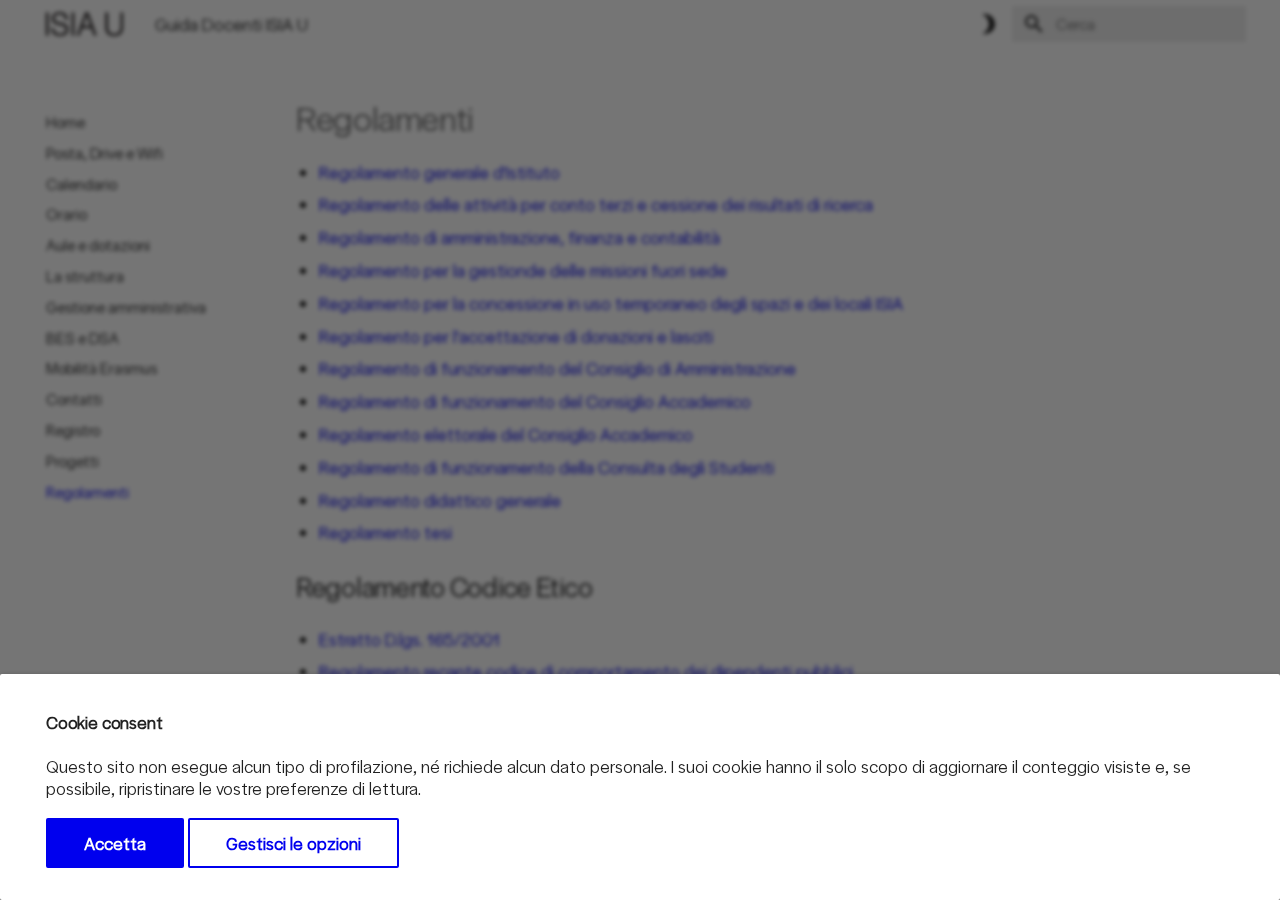
<file: site/regolamenti/index.html>
<!doctype html>
<html lang="it" class="no-js">
  <head>
    
      <meta charset="utf-8">
      <meta name="viewport" content="width=device-width,initial-scale=1">
      
      
      
        <link rel="canonical" href="https://guidadocenti.isiaurbino.net/regolamenti/">
      
      
        <link rel="prev" href="../progetti/">
      
      
      
        
      
      
      <link rel="icon" href="../images/favicon.png">
      <meta name="generator" content="mkdocs-1.6.1, mkdocs-material-9.7.1">
    
    
      
        <title>Regolamenti - Guida Docenti ISIA U</title>
      
    
    
      <link rel="stylesheet" href="../assets/stylesheets/main.484c7ddc.min.css">
      
        
        <link rel="stylesheet" href="../assets/stylesheets/palette.ab4e12ef.min.css">
      
      


    
    
      
    
    
      
        
        
        <link rel="preconnect" href="https://fonts.gstatic.com" crossorigin>
        <link rel="stylesheet" href="https://fonts.googleapis.com/css?family=Roboto:300,300i,400,400i,700,700i%7CRoboto+Mono:400,400i,700,700i&display=fallback">
        <style>:root{--md-text-font:"Roboto";--md-code-font:"Roboto Mono"}</style>
      
    
    
      <link rel="stylesheet" href="../stylesheets/extra.css">
    
    <script>__md_scope=new URL("..",location),__md_hash=e=>[...e].reduce(((e,_)=>(e<<5)-e+_.charCodeAt(0)),0),__md_get=(e,_=localStorage,t=__md_scope)=>JSON.parse(_.getItem(t.pathname+"."+e)),__md_set=(e,_,t=localStorage,a=__md_scope)=>{try{t.setItem(a.pathname+"."+e,JSON.stringify(_))}catch(e){}}</script>
    
  
      
  


  
  

<script id="__analytics">function __md_analytics(){function e(){dataLayer.push(arguments)}window.dataLayer=window.dataLayer||[],e("js",new Date),e("config","G-GZMZ70909L"),document.addEventListener("DOMContentLoaded",(function(){document.forms.search&&document.forms.search.query.addEventListener("blur",(function(){this.value&&e("event","search",{search_term:this.value})}));document$.subscribe((function(){var t=document.forms.feedback;if(void 0!==t)for(var a of t.querySelectorAll("[type=submit]"))a.addEventListener("click",(function(a){a.preventDefault();var n=document.location.pathname,d=this.getAttribute("data-md-value");e("event","feedback",{page:n,data:d}),t.firstElementChild.disabled=!0;var r=t.querySelector(".md-feedback__note [data-md-value='"+d+"']");r&&(r.hidden=!1)})),t.hidden=!1})),location$.subscribe((function(t){e("config","G-GZMZ70909L",{page_path:t.pathname})}))}));var t=document.createElement("script");t.async=!0,t.src="https://www.googletagmanager.com/gtag/js?id=G-GZMZ70909L",document.getElementById("__analytics").insertAdjacentElement("afterEnd",t)}</script>
  
    <script>if("undefined"!=typeof __md_analytics){var consent=__md_get("__consent");consent&&consent.analytics&&__md_analytics()}</script>
  

    
  <script type="text/javascript">
    (function(c,l,a,r,i,t,y){
        c[a]=c[a]||function(){(c[a].q=c[a].q||[]).push(arguments)};
        t=l.createElement(r);t.async=1;t.src="https://www.clarity.ms/tag/"+i;
        y=l.getElementsByTagName(r)[0];y.parentNode.insertBefore(t,y);
    })(window, document, "clarity", "script", "uvbfpm900c");
</script>

    
  </head>
  
  
    
    
      
    
    
    
    
    <body dir="ltr" data-md-color-scheme="default" data-md-color-primary="white" data-md-color-accent="black">
  
    
    <input class="md-toggle" data-md-toggle="drawer" type="checkbox" id="__drawer" autocomplete="off">
    <input class="md-toggle" data-md-toggle="search" type="checkbox" id="__search" autocomplete="off">
    <label class="md-overlay" for="__drawer"></label>
    <div data-md-component="skip">
      
        
        <a href="#regolamenti" class="md-skip">
          Vai al contenuto
        </a>
      
    </div>
    <div data-md-component="announce">
      
    </div>
    
    
      

  

<header class="md-header md-header--shadow" data-md-component="header">
  <nav class="md-header__inner md-grid" aria-label="Intestazione">
    <a href=".." title="Guida Docenti ISIA U" class="md-header__button md-logo" aria-label="Guida Docenti ISIA U" data-md-component="logo">
      
  <img src="../images/ISIAU_logo-light.png" alt="logo">

    </a>
    <label class="md-header__button md-icon" for="__drawer">
      
      <svg xmlns="http://www.w3.org/2000/svg" viewBox="0 0 24 24"><path d="M3 6h18v2H3zm0 5h18v2H3zm0 5h18v2H3z"/></svg>
    </label>
    <div class="md-header__title" data-md-component="header-title">
      <div class="md-header__ellipsis">
        <div class="md-header__topic">
          <span class="md-ellipsis">
            Guida Docenti ISIA U
          </span>
        </div>
        <div class="md-header__topic" data-md-component="header-topic">
          <span class="md-ellipsis">
            
              Regolamenti
            
          </span>
        </div>
      </div>
    </div>
    
      
        <form class="md-header__option" data-md-component="palette">
  
    
    
    
    <input class="md-option" data-md-color-media="(prefers-color-scheme: light)" data-md-color-scheme="default" data-md-color-primary="white" data-md-color-accent="black"  aria-label="Modalità notte"  type="radio" name="__palette" id="__palette_0">
    
      <label class="md-header__button md-icon" title="Modalità notte" for="__palette_1" hidden>
        <svg xmlns="http://www.w3.org/2000/svg" viewBox="0 0 24 24"><path d="M9 2c-1.05 0-2.05.16-3 .46 4.06 1.27 7 5.04 7 9.54s-2.94 8.27-7 9.54c.95.3 1.95.46 3 .46a10 10 0 0 0 10-10A10 10 0 0 0 9 2"/></svg>
      </label>
    
  
    
    
    
    <input class="md-option" data-md-color-media="(prefers-color-scheme: dark)" data-md-color-scheme="slate" data-md-color-primary="black" data-md-color-accent="white"  aria-label="Modalità giorno"  type="radio" name="__palette" id="__palette_1">
    
      <label class="md-header__button md-icon" title="Modalità giorno" for="__palette_0" hidden>
        <svg xmlns="http://www.w3.org/2000/svg" viewBox="0 0 24 24"><path d="M12 8a4 4 0 0 0-4 4 4 4 0 0 0 4 4 4 4 0 0 0 4-4 4 4 0 0 0-4-4m0 10a6 6 0 0 1-6-6 6 6 0 0 1 6-6 6 6 0 0 1 6 6 6 6 0 0 1-6 6m8-9.31V4h-4.69L12 .69 8.69 4H4v4.69L.69 12 4 15.31V20h4.69L12 23.31 15.31 20H20v-4.69L23.31 12z"/></svg>
      </label>
    
  
</form>
      
    
    
      <script>var palette=__md_get("__palette");if(palette&&palette.color){if("(prefers-color-scheme)"===palette.color.media){var media=matchMedia("(prefers-color-scheme: light)"),input=document.querySelector(media.matches?"[data-md-color-media='(prefers-color-scheme: light)']":"[data-md-color-media='(prefers-color-scheme: dark)']");palette.color.media=input.getAttribute("data-md-color-media"),palette.color.scheme=input.getAttribute("data-md-color-scheme"),palette.color.primary=input.getAttribute("data-md-color-primary"),palette.color.accent=input.getAttribute("data-md-color-accent")}for(var[key,value]of Object.entries(palette.color))document.body.setAttribute("data-md-color-"+key,value)}</script>
    
    
    
      
      
        <label class="md-header__button md-icon" for="__search">
          
          <svg xmlns="http://www.w3.org/2000/svg" viewBox="0 0 24 24"><path d="M9.5 3A6.5 6.5 0 0 1 16 9.5c0 1.61-.59 3.09-1.56 4.23l.27.27h.79l5 5-1.5 1.5-5-5v-.79l-.27-.27A6.52 6.52 0 0 1 9.5 16 6.5 6.5 0 0 1 3 9.5 6.5 6.5 0 0 1 9.5 3m0 2C7 5 5 7 5 9.5S7 14 9.5 14 14 12 14 9.5 12 5 9.5 5"/></svg>
        </label>
        <div class="md-search" data-md-component="search" role="dialog">
  <label class="md-search__overlay" for="__search"></label>
  <div class="md-search__inner" role="search">
    <form class="md-search__form" name="search">
      <input type="text" class="md-search__input" name="query" aria-label="Cerca" placeholder="Cerca" autocapitalize="off" autocorrect="off" autocomplete="off" spellcheck="false" data-md-component="search-query" required>
      <label class="md-search__icon md-icon" for="__search">
        
        <svg xmlns="http://www.w3.org/2000/svg" viewBox="0 0 24 24"><path d="M9.5 3A6.5 6.5 0 0 1 16 9.5c0 1.61-.59 3.09-1.56 4.23l.27.27h.79l5 5-1.5 1.5-5-5v-.79l-.27-.27A6.52 6.52 0 0 1 9.5 16 6.5 6.5 0 0 1 3 9.5 6.5 6.5 0 0 1 9.5 3m0 2C7 5 5 7 5 9.5S7 14 9.5 14 14 12 14 9.5 12 5 9.5 5"/></svg>
        
        <svg xmlns="http://www.w3.org/2000/svg" viewBox="0 0 24 24"><path d="M20 11v2H8l5.5 5.5-1.42 1.42L4.16 12l7.92-7.92L13.5 5.5 8 11z"/></svg>
      </label>
      <nav class="md-search__options" aria-label="Cerca">
        
        <button type="reset" class="md-search__icon md-icon" title="Cancella" aria-label="Cancella" tabindex="-1">
          
          <svg xmlns="http://www.w3.org/2000/svg" viewBox="0 0 24 24"><path d="M19 6.41 17.59 5 12 10.59 6.41 5 5 6.41 10.59 12 5 17.59 6.41 19 12 13.41 17.59 19 19 17.59 13.41 12z"/></svg>
        </button>
      </nav>
      
        <div class="md-search__suggest" data-md-component="search-suggest"></div>
      
    </form>
    <div class="md-search__output">
      <div class="md-search__scrollwrap" tabindex="0" data-md-scrollfix>
        <div class="md-search-result" data-md-component="search-result">
          <div class="md-search-result__meta">
            Inizializza la ricerca
          </div>
          <ol class="md-search-result__list" role="presentation"></ol>
        </div>
      </div>
    </div>
  </div>
</div>
      
    
    
  </nav>
  
</header>
    
    <div class="md-container" data-md-component="container">
      
      
        
          
        
      
      <main class="md-main" data-md-component="main">
        <div class="md-main__inner md-grid">
          
            
              
                
              
              <div class="md-sidebar md-sidebar--primary" data-md-component="sidebar" data-md-type="navigation" >
                <div class="md-sidebar__scrollwrap">
                  <div class="md-sidebar__inner">
                    



<nav class="md-nav md-nav--primary" aria-label="Navigazione" data-md-level="0">
  <label class="md-nav__title" for="__drawer">
    <a href=".." title="Guida Docenti ISIA U" class="md-nav__button md-logo" aria-label="Guida Docenti ISIA U" data-md-component="logo">
      
  <img src="../images/ISIAU_logo-light.png" alt="logo">

    </a>
    Guida Docenti ISIA U
  </label>
  
  <ul class="md-nav__list" data-md-scrollfix>
    
      
      
  
  
  
  
    <li class="md-nav__item">
      <a href=".." class="md-nav__link">
        
  
  
  <span class="md-ellipsis">
    
  
    Home
  

    
  </span>
  
  

      </a>
    </li>
  

    
      
      
  
  
  
  
    <li class="md-nav__item">
      <a href="../posta-drive-wifi/" class="md-nav__link">
        
  
  
  <span class="md-ellipsis">
    
  
    Posta, Drive e Wifi
  

    
  </span>
  
  

      </a>
    </li>
  

    
      
      
  
  
  
  
    <li class="md-nav__item">
      <a href="../calendario/" class="md-nav__link">
        
  
  
  <span class="md-ellipsis">
    
  
    Calendario
  

    
  </span>
  
  

      </a>
    </li>
  

    
      
      
  
  
  
  
    <li class="md-nav__item">
      <a href="../orario/" class="md-nav__link">
        
  
  
  <span class="md-ellipsis">
    
  
    Orario
  

    
  </span>
  
  

      </a>
    </li>
  

    
      
      
  
  
  
  
    <li class="md-nav__item">
      <a href="../aule-dotazioni/" class="md-nav__link">
        
  
  
  <span class="md-ellipsis">
    
  
    Aule e dotazioni
  

    
  </span>
  
  

      </a>
    </li>
  

    
      
      
  
  
  
  
    <li class="md-nav__item">
      <a href="../struttura/" class="md-nav__link">
        
  
  
  <span class="md-ellipsis">
    
  
    La struttura
  

    
  </span>
  
  

      </a>
    </li>
  

    
      
      
  
  
  
  
    <li class="md-nav__item">
      <a href="../gestione-amministrativa/" class="md-nav__link">
        
  
  
  <span class="md-ellipsis">
    
  
    Gestione amministrativa
  

    
  </span>
  
  

      </a>
    </li>
  

    
      
      
  
  
  
  
    <li class="md-nav__item">
      <a href="../bes-dsa/" class="md-nav__link">
        
  
  
  <span class="md-ellipsis">
    
  
    BES e DSA
  

    
  </span>
  
  

      </a>
    </li>
  

    
      
      
  
  
  
  
    <li class="md-nav__item">
      <a href="../erasmus/" class="md-nav__link">
        
  
  
  <span class="md-ellipsis">
    
  
    Mobilità Erasmus
  

    
  </span>
  
  

      </a>
    </li>
  

    
      
      
  
  
  
  
    <li class="md-nav__item">
      <a href="../contatti/" class="md-nav__link">
        
  
  
  <span class="md-ellipsis">
    
  
    Contatti
  

    
  </span>
  
  

      </a>
    </li>
  

    
      
      
  
  
  
  
    <li class="md-nav__item">
      <a href="../registro/" class="md-nav__link">
        
  
  
  <span class="md-ellipsis">
    
  
    Registro
  

    
  </span>
  
  

      </a>
    </li>
  

    
      
      
  
  
  
  
    <li class="md-nav__item">
      <a href="../progetti/" class="md-nav__link">
        
  
  
  <span class="md-ellipsis">
    
  
    Progetti
  

    
  </span>
  
  

      </a>
    </li>
  

    
      
      
  
  
    
  
  
  
    <li class="md-nav__item md-nav__item--active">
      
      <input class="md-nav__toggle md-toggle" type="checkbox" id="__toc">
      
      
        
      
      
        <label class="md-nav__link md-nav__link--active" for="__toc">
          
  
  
  <span class="md-ellipsis">
    
  
    Regolamenti
  

    
  </span>
  
  

          <span class="md-nav__icon md-icon"></span>
        </label>
      
      <a href="./" class="md-nav__link md-nav__link--active">
        
  
  
  <span class="md-ellipsis">
    
  
    Regolamenti
  

    
  </span>
  
  

      </a>
      
        

<nav class="md-nav md-nav--secondary" aria-label="Indice">
  
  
  
    
  
  
    <label class="md-nav__title" for="__toc">
      <span class="md-nav__icon md-icon"></span>
      Indice
    </label>
    <ul class="md-nav__list" data-md-component="toc" data-md-scrollfix>
      
        <li class="md-nav__item">
  <a href="#regolamento-codice-etico" class="md-nav__link">
    <span class="md-ellipsis">
      
        Regolamento Codice Etico
      
    </span>
  </a>
  
</li>
      
    </ul>
  
</nav>
      
    </li>
  

    
  </ul>
</nav>
                  </div>
                </div>
              </div>
            
            
              
                
              
              <div class="md-sidebar md-sidebar--secondary" data-md-component="sidebar" data-md-type="toc" hidden>
                <div class="md-sidebar__scrollwrap">
                  <div class="md-sidebar__inner">
                    

<nav class="md-nav md-nav--secondary" aria-label="Indice">
  
  
  
    
  
  
    <label class="md-nav__title" for="__toc">
      <span class="md-nav__icon md-icon"></span>
      Indice
    </label>
    <ul class="md-nav__list" data-md-component="toc" data-md-scrollfix>
      
        <li class="md-nav__item">
  <a href="#regolamento-codice-etico" class="md-nav__link">
    <span class="md-ellipsis">
      
        Regolamento Codice Etico
      
    </span>
  </a>
  
</li>
      
    </ul>
  
</nav>
                  </div>
                </div>
              </div>
            
          
          
            <div class="md-content" data-md-component="content">
              
              <article class="md-content__inner md-typeset">
                
                  
  




<h1 id="regolamenti">Regolamenti</h1>
<ul>
<li><a href="../assets/regolamenti/regolamento_istituto.pdf" target="_blank">Regolamento generale d'Istituto</a></li>
<li><a href="../assets/regolamenti/06_ISIA_Urbino_Attivita_Conto_Terzi.pdf" target="_blank">Regolamento delle attività per conto terzi e cessione dei risultati di ricerca</a></li>
<li><a href="../assets/regolamenti/1724919907389_regolamento_di_amministrazionex_finanza_e_contabilitx_-_isia_urbino.pdf" target="_blank">Regolamento di amministrazione, finanza e contabilità</a></li>
<li><a href="../assets/regolamenti/1724919989054_regolamento_per_le_missioni.pdf" target="_blank">Regolamento per la gestionde delle missioni fuori sede</a></li>
<li><a href="../assets/regolamenti/1724920035472_regolamento_spazi_i.s.i.a..pdf" target="_blank">Regolamento per la concessione in uso temporaneo degli spazi e dei locali ISIA</a></li>
<li><a href="../assets/regolamenti/1724920094610_regolamento_donazioni_e_lasciti.pdf" target="_blank">Regolamento per l'accettazione di donazioni e lasciti</a></li>
<li><a href="../assets/regolamenti/1724920736427_regolamento_di_funzionamento_del_consiglio_di_amministrazione_-_i.s.i.a._urbino.pdf" target="_blank">Regolamento di funzionamento del Consiglio di Amministrazione</a></li>
<li><a href="../assets/regolamenti/1724920736572_regolamento_di_funzionamento_del_consiglio_accademico_-_i.s.i.a._urbino.pdf" target="_blank">Regolamento di funzionamento del Consiglio Accademico</a></li>
<li><a href="../assets/regolamenti/Regolamento_elettorale_Consiglio_Accademico.pdf" target="_blank">Regolamento elettorale del Consiglio Accademico</a></li>
<li><a href="../assets/regolamenti/1724920779618_regolamento_di_funzionamento_della_consulta_degli_studenti_-_i.s.i.a._urbino.pdf" target="_blank">Regolamento di funzionamento della Consulta degli Studenti</a></li>
<li><a href="../assets/regolamenti/1733414944559_regolamento_didattico_-_isia_di_urbino_-_prot.n._3898.pdf" target="_blank">Regolamento didattico generale</a></li>
<li><a href="../assets/regolamenti/Regolamento%20tesi-1.pdf" target="_blank">Regolamento tesi</a></li>
</ul>
<h2 id="regolamento-codice-etico">Regolamento Codice Etico</h2>
<ul>
<li><a href="../assets/regolamenti/regolamento-codice-etico/0%20-%20Estratto%20D.Lgs.%20165%20del%202001.pdf" target="_blank">Estratto D.lgs. 165/2001</a></li>
<li><a href="../assets/regolamenti/regolamento-codice-etico/1%20-%20ISIAU_Nuovo%20Codice%20Comportamento%20dei%20dipendenti%20pubblici.pdf" target="_blank">Regolamento recante codice di comportamento dei dipendenti pubblici</a></li>
<li><a href="../assets/regolamenti/regolamento-codice-etico/2%20-%20ISIAU_Norme%20disciplinari%20personale%20docente.pdf" target="_blank">Norme disciplinari del personale docente</a></li>
<li><a href="../assets/regolamenti/regolamento-codice-etico/3-%20ISIAU_Norme%20disciplinari%20personale%20non%20docente.pdf" target="_blank">Norme disciplinari del personale non docente</a></li>
</ul>







  
  



  


  



                
              </article>
            </div>
          
          
<script>var target=document.getElementById(location.hash.slice(1));target&&target.name&&(target.checked=target.name.startsWith("__tabbed_"))</script>
        </div>
        
          <button type="button" class="md-top md-icon" data-md-component="top" hidden>
  
  <svg xmlns="http://www.w3.org/2000/svg" viewBox="0 0 24 24"><path d="M13 20h-2V8l-5.5 5.5-1.42-1.42L12 4.16l7.92 7.92-1.42 1.42L13 8z"/></svg>
  Torna su
</button>
        
      </main>
      
        <footer class="md-footer">
  
  <div class="md-footer-meta md-typeset">
    <div class="md-footer-meta__inner md-grid">
      <div class="md-copyright">
  
    <div class="md-copyright__highlight">
      Copyright &copy; 2025 - ISIA Urbino | Hai notato un errore? Segnalacelo <a href="mailto:segreteria.direzione@isiaurbino.net">scrivendoci</a>. Grazie!
    </div>
  
  
</div>
      
    </div>
  </div>
</footer>
      
    </div>
    <div class="md-dialog" data-md-component="dialog">
      <div class="md-dialog__inner md-typeset"></div>
    </div>
    
    
      <div class="md-consent" data-md-component="consent" id="__consent" hidden>
        <div class="md-consent__overlay"></div>
        <aside class="md-consent__inner">
          <form class="md-consent__form md-grid md-typeset" name="consent">
            


  


<h4>Cookie consent</h4>
<p>Questo sito non esegue alcun tipo di profilazione, né richiede alcun dato personale. I suoi cookie hanno il solo scopo di aggiornare il conteggio visiste e, se possibile, ripristinare le vostre preferenze di lettura.     </p>
<input class="md-toggle" type="checkbox" id="__settings" >
<div class="md-consent__settings">
  <ul class="task-list">
    
    
      
        
  
  
    
    
  
  <li class="task-list-item">
    <label class="task-list-control">
      <input type="checkbox" name="analytics" checked>
      <span class="task-list-indicator"></span>
      Google Analytics
    </label>
  </li>

      
    
    
      
    
    
  </ul>
</div>
<div class="md-consent__controls">
  
    
      <button class="md-button md-button--primary">Accetta</button>
    
    
    
  
    
    
    
      <label class="md-button" for="__settings">Gestisci le opzioni</label>
    
  
</div>
          </form>
        </aside>
      </div>
      <script>var consent=__md_get("__consent");if(consent)for(var input of document.forms.consent.elements)input.name&&(input.checked=consent[input.name]||!1);else"file:"!==location.protocol&&setTimeout((function(){document.querySelector("[data-md-component=consent]").hidden=!1}),250);var form=document.forms.consent;for(var action of["submit","reset"])form.addEventListener(action,(function(e){if(e.preventDefault(),"reset"===e.type)for(var n of document.forms.consent.elements)n.name&&(n.checked=!1);__md_set("__consent",Object.fromEntries(Array.from(new FormData(form).keys()).map((function(e){return[e,!0]})))),location.hash="",location.reload()}))</script>
    
    
      
      
      <script id="__config" type="application/json">{"annotate": null, "base": "..", "features": [null, "navigation.top", "search.suggest", "search.highlight", "navigation.indexes", null, null], "search": "../assets/javascripts/workers/search.2c215733.min.js", "tags": null, "translations": {"clipboard.copied": "Copiato", "clipboard.copy": "Copia", "search.result.more.one": "1 altro in questa pagina", "search.result.more.other": "# altri in questa pagina", "search.result.none": "Nessun documento trovato", "search.result.one": "1 documento trovato", "search.result.other": "# documenti trovati", "search.result.placeholder": "Scrivi per iniziare a cercare", "search.result.term.missing": "Non presente", "select.version": "Seleziona la versione"}, "version": null}</script>
    
    
      <script src="../assets/javascripts/bundle.79ae519e.min.js"></script>
      
        <script src="https://code.jquery.com/jquery-3.7.1.min.js"></script>
      
        <script src="../javascripts/extra.js"></script>
      
    
  </body>
</html>
</file>
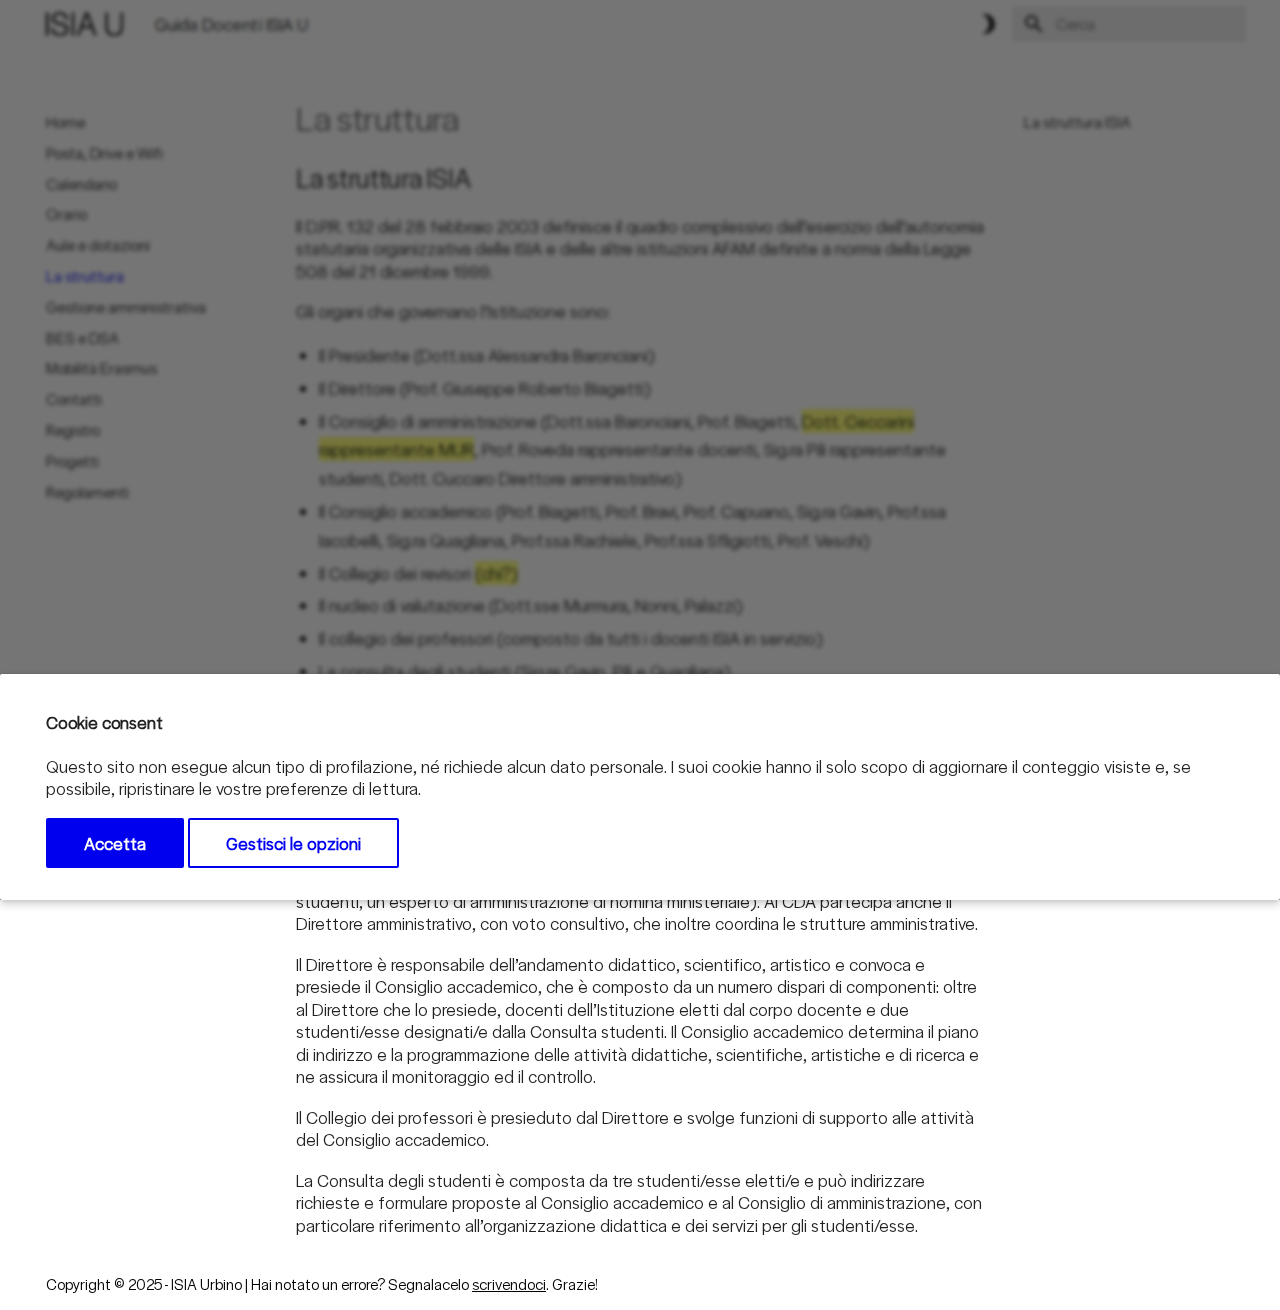
<file: site/struttura/index.html>
<!doctype html>
<html lang="it" class="no-js">
  <head>
    
      <meta charset="utf-8">
      <meta name="viewport" content="width=device-width,initial-scale=1">
      
      
      
        <link rel="canonical" href="https://guidadocenti.isiaurbino.net/struttura/">
      
      
        <link rel="prev" href="../aule-dotazioni/">
      
      
        <link rel="next" href="../gestione-amministrativa/">
      
      
        
      
      
      <link rel="icon" href="../images/favicon.png">
      <meta name="generator" content="mkdocs-1.6.1, mkdocs-material-9.7.1">
    
    
      
        <title>La struttura - Guida Docenti ISIA U</title>
      
    
    
      <link rel="stylesheet" href="../assets/stylesheets/main.484c7ddc.min.css">
      
        
        <link rel="stylesheet" href="../assets/stylesheets/palette.ab4e12ef.min.css">
      
      


    
    
      
    
    
      
        
        
        <link rel="preconnect" href="https://fonts.gstatic.com" crossorigin>
        <link rel="stylesheet" href="https://fonts.googleapis.com/css?family=Roboto:300,300i,400,400i,700,700i%7CRoboto+Mono:400,400i,700,700i&display=fallback">
        <style>:root{--md-text-font:"Roboto";--md-code-font:"Roboto Mono"}</style>
      
    
    
      <link rel="stylesheet" href="../stylesheets/extra.css">
    
    <script>__md_scope=new URL("..",location),__md_hash=e=>[...e].reduce(((e,_)=>(e<<5)-e+_.charCodeAt(0)),0),__md_get=(e,_=localStorage,t=__md_scope)=>JSON.parse(_.getItem(t.pathname+"."+e)),__md_set=(e,_,t=localStorage,a=__md_scope)=>{try{t.setItem(a.pathname+"."+e,JSON.stringify(_))}catch(e){}}</script>
    
  
      
  


  
  

<script id="__analytics">function __md_analytics(){function e(){dataLayer.push(arguments)}window.dataLayer=window.dataLayer||[],e("js",new Date),e("config","G-GZMZ70909L"),document.addEventListener("DOMContentLoaded",(function(){document.forms.search&&document.forms.search.query.addEventListener("blur",(function(){this.value&&e("event","search",{search_term:this.value})}));document$.subscribe((function(){var t=document.forms.feedback;if(void 0!==t)for(var a of t.querySelectorAll("[type=submit]"))a.addEventListener("click",(function(a){a.preventDefault();var n=document.location.pathname,d=this.getAttribute("data-md-value");e("event","feedback",{page:n,data:d}),t.firstElementChild.disabled=!0;var r=t.querySelector(".md-feedback__note [data-md-value='"+d+"']");r&&(r.hidden=!1)})),t.hidden=!1})),location$.subscribe((function(t){e("config","G-GZMZ70909L",{page_path:t.pathname})}))}));var t=document.createElement("script");t.async=!0,t.src="https://www.googletagmanager.com/gtag/js?id=G-GZMZ70909L",document.getElementById("__analytics").insertAdjacentElement("afterEnd",t)}</script>
  
    <script>if("undefined"!=typeof __md_analytics){var consent=__md_get("__consent");consent&&consent.analytics&&__md_analytics()}</script>
  

    
  <script type="text/javascript">
    (function(c,l,a,r,i,t,y){
        c[a]=c[a]||function(){(c[a].q=c[a].q||[]).push(arguments)};
        t=l.createElement(r);t.async=1;t.src="https://www.clarity.ms/tag/"+i;
        y=l.getElementsByTagName(r)[0];y.parentNode.insertBefore(t,y);
    })(window, document, "clarity", "script", "uvbfpm900c");
</script>

    
  </head>
  
  
    
    
      
    
    
    
    
    <body dir="ltr" data-md-color-scheme="default" data-md-color-primary="white" data-md-color-accent="black">
  
    
    <input class="md-toggle" data-md-toggle="drawer" type="checkbox" id="__drawer" autocomplete="off">
    <input class="md-toggle" data-md-toggle="search" type="checkbox" id="__search" autocomplete="off">
    <label class="md-overlay" for="__drawer"></label>
    <div data-md-component="skip">
      
        
        <a href="#la-struttura-isia" class="md-skip">
          Vai al contenuto
        </a>
      
    </div>
    <div data-md-component="announce">
      
    </div>
    
    
      

  

<header class="md-header md-header--shadow" data-md-component="header">
  <nav class="md-header__inner md-grid" aria-label="Intestazione">
    <a href=".." title="Guida Docenti ISIA U" class="md-header__button md-logo" aria-label="Guida Docenti ISIA U" data-md-component="logo">
      
  <img src="../images/ISIAU_logo-light.png" alt="logo">

    </a>
    <label class="md-header__button md-icon" for="__drawer">
      
      <svg xmlns="http://www.w3.org/2000/svg" viewBox="0 0 24 24"><path d="M3 6h18v2H3zm0 5h18v2H3zm0 5h18v2H3z"/></svg>
    </label>
    <div class="md-header__title" data-md-component="header-title">
      <div class="md-header__ellipsis">
        <div class="md-header__topic">
          <span class="md-ellipsis">
            Guida Docenti ISIA U
          </span>
        </div>
        <div class="md-header__topic" data-md-component="header-topic">
          <span class="md-ellipsis">
            
              La struttura
            
          </span>
        </div>
      </div>
    </div>
    
      
        <form class="md-header__option" data-md-component="palette">
  
    
    
    
    <input class="md-option" data-md-color-media="(prefers-color-scheme: light)" data-md-color-scheme="default" data-md-color-primary="white" data-md-color-accent="black"  aria-label="Modalità notte"  type="radio" name="__palette" id="__palette_0">
    
      <label class="md-header__button md-icon" title="Modalità notte" for="__palette_1" hidden>
        <svg xmlns="http://www.w3.org/2000/svg" viewBox="0 0 24 24"><path d="M9 2c-1.05 0-2.05.16-3 .46 4.06 1.27 7 5.04 7 9.54s-2.94 8.27-7 9.54c.95.3 1.95.46 3 .46a10 10 0 0 0 10-10A10 10 0 0 0 9 2"/></svg>
      </label>
    
  
    
    
    
    <input class="md-option" data-md-color-media="(prefers-color-scheme: dark)" data-md-color-scheme="slate" data-md-color-primary="black" data-md-color-accent="white"  aria-label="Modalità giorno"  type="radio" name="__palette" id="__palette_1">
    
      <label class="md-header__button md-icon" title="Modalità giorno" for="__palette_0" hidden>
        <svg xmlns="http://www.w3.org/2000/svg" viewBox="0 0 24 24"><path d="M12 8a4 4 0 0 0-4 4 4 4 0 0 0 4 4 4 4 0 0 0 4-4 4 4 0 0 0-4-4m0 10a6 6 0 0 1-6-6 6 6 0 0 1 6-6 6 6 0 0 1 6 6 6 6 0 0 1-6 6m8-9.31V4h-4.69L12 .69 8.69 4H4v4.69L.69 12 4 15.31V20h4.69L12 23.31 15.31 20H20v-4.69L23.31 12z"/></svg>
      </label>
    
  
</form>
      
    
    
      <script>var palette=__md_get("__palette");if(palette&&palette.color){if("(prefers-color-scheme)"===palette.color.media){var media=matchMedia("(prefers-color-scheme: light)"),input=document.querySelector(media.matches?"[data-md-color-media='(prefers-color-scheme: light)']":"[data-md-color-media='(prefers-color-scheme: dark)']");palette.color.media=input.getAttribute("data-md-color-media"),palette.color.scheme=input.getAttribute("data-md-color-scheme"),palette.color.primary=input.getAttribute("data-md-color-primary"),palette.color.accent=input.getAttribute("data-md-color-accent")}for(var[key,value]of Object.entries(palette.color))document.body.setAttribute("data-md-color-"+key,value)}</script>
    
    
    
      
      
        <label class="md-header__button md-icon" for="__search">
          
          <svg xmlns="http://www.w3.org/2000/svg" viewBox="0 0 24 24"><path d="M9.5 3A6.5 6.5 0 0 1 16 9.5c0 1.61-.59 3.09-1.56 4.23l.27.27h.79l5 5-1.5 1.5-5-5v-.79l-.27-.27A6.52 6.52 0 0 1 9.5 16 6.5 6.5 0 0 1 3 9.5 6.5 6.5 0 0 1 9.5 3m0 2C7 5 5 7 5 9.5S7 14 9.5 14 14 12 14 9.5 12 5 9.5 5"/></svg>
        </label>
        <div class="md-search" data-md-component="search" role="dialog">
  <label class="md-search__overlay" for="__search"></label>
  <div class="md-search__inner" role="search">
    <form class="md-search__form" name="search">
      <input type="text" class="md-search__input" name="query" aria-label="Cerca" placeholder="Cerca" autocapitalize="off" autocorrect="off" autocomplete="off" spellcheck="false" data-md-component="search-query" required>
      <label class="md-search__icon md-icon" for="__search">
        
        <svg xmlns="http://www.w3.org/2000/svg" viewBox="0 0 24 24"><path d="M9.5 3A6.5 6.5 0 0 1 16 9.5c0 1.61-.59 3.09-1.56 4.23l.27.27h.79l5 5-1.5 1.5-5-5v-.79l-.27-.27A6.52 6.52 0 0 1 9.5 16 6.5 6.5 0 0 1 3 9.5 6.5 6.5 0 0 1 9.5 3m0 2C7 5 5 7 5 9.5S7 14 9.5 14 14 12 14 9.5 12 5 9.5 5"/></svg>
        
        <svg xmlns="http://www.w3.org/2000/svg" viewBox="0 0 24 24"><path d="M20 11v2H8l5.5 5.5-1.42 1.42L4.16 12l7.92-7.92L13.5 5.5 8 11z"/></svg>
      </label>
      <nav class="md-search__options" aria-label="Cerca">
        
        <button type="reset" class="md-search__icon md-icon" title="Cancella" aria-label="Cancella" tabindex="-1">
          
          <svg xmlns="http://www.w3.org/2000/svg" viewBox="0 0 24 24"><path d="M19 6.41 17.59 5 12 10.59 6.41 5 5 6.41 10.59 12 5 17.59 6.41 19 12 13.41 17.59 19 19 17.59 13.41 12z"/></svg>
        </button>
      </nav>
      
        <div class="md-search__suggest" data-md-component="search-suggest"></div>
      
    </form>
    <div class="md-search__output">
      <div class="md-search__scrollwrap" tabindex="0" data-md-scrollfix>
        <div class="md-search-result" data-md-component="search-result">
          <div class="md-search-result__meta">
            Inizializza la ricerca
          </div>
          <ol class="md-search-result__list" role="presentation"></ol>
        </div>
      </div>
    </div>
  </div>
</div>
      
    
    
  </nav>
  
</header>
    
    <div class="md-container" data-md-component="container">
      
      
        
          
        
      
      <main class="md-main" data-md-component="main">
        <div class="md-main__inner md-grid">
          
            
              
              <div class="md-sidebar md-sidebar--primary" data-md-component="sidebar" data-md-type="navigation" >
                <div class="md-sidebar__scrollwrap">
                  <div class="md-sidebar__inner">
                    



<nav class="md-nav md-nav--primary" aria-label="Navigazione" data-md-level="0">
  <label class="md-nav__title" for="__drawer">
    <a href=".." title="Guida Docenti ISIA U" class="md-nav__button md-logo" aria-label="Guida Docenti ISIA U" data-md-component="logo">
      
  <img src="../images/ISIAU_logo-light.png" alt="logo">

    </a>
    Guida Docenti ISIA U
  </label>
  
  <ul class="md-nav__list" data-md-scrollfix>
    
      
      
  
  
  
  
    <li class="md-nav__item">
      <a href=".." class="md-nav__link">
        
  
  
  <span class="md-ellipsis">
    
  
    Home
  

    
  </span>
  
  

      </a>
    </li>
  

    
      
      
  
  
  
  
    <li class="md-nav__item">
      <a href="../posta-drive-wifi/" class="md-nav__link">
        
  
  
  <span class="md-ellipsis">
    
  
    Posta, Drive e Wifi
  

    
  </span>
  
  

      </a>
    </li>
  

    
      
      
  
  
  
  
    <li class="md-nav__item">
      <a href="../calendario/" class="md-nav__link">
        
  
  
  <span class="md-ellipsis">
    
  
    Calendario
  

    
  </span>
  
  

      </a>
    </li>
  

    
      
      
  
  
  
  
    <li class="md-nav__item">
      <a href="../orario/" class="md-nav__link">
        
  
  
  <span class="md-ellipsis">
    
  
    Orario
  

    
  </span>
  
  

      </a>
    </li>
  

    
      
      
  
  
  
  
    <li class="md-nav__item">
      <a href="../aule-dotazioni/" class="md-nav__link">
        
  
  
  <span class="md-ellipsis">
    
  
    Aule e dotazioni
  

    
  </span>
  
  

      </a>
    </li>
  

    
      
      
  
  
    
  
  
  
    <li class="md-nav__item md-nav__item--active">
      
      <input class="md-nav__toggle md-toggle" type="checkbox" id="__toc">
      
      
      
        <label class="md-nav__link md-nav__link--active" for="__toc">
          
  
  
  <span class="md-ellipsis">
    
  
    La struttura
  

    
  </span>
  
  

          <span class="md-nav__icon md-icon"></span>
        </label>
      
      <a href="./" class="md-nav__link md-nav__link--active">
        
  
  
  <span class="md-ellipsis">
    
  
    La struttura
  

    
  </span>
  
  

      </a>
      
        

<nav class="md-nav md-nav--secondary" aria-label="Indice">
  
  
  
  
    <label class="md-nav__title" for="__toc">
      <span class="md-nav__icon md-icon"></span>
      Indice
    </label>
    <ul class="md-nav__list" data-md-component="toc" data-md-scrollfix>
      
        <li class="md-nav__item">
  <a href="#la-struttura-isia" class="md-nav__link">
    <span class="md-ellipsis">
      
        La struttura ISIA
      
    </span>
  </a>
  
</li>
      
    </ul>
  
</nav>
      
    </li>
  

    
      
      
  
  
  
  
    <li class="md-nav__item">
      <a href="../gestione-amministrativa/" class="md-nav__link">
        
  
  
  <span class="md-ellipsis">
    
  
    Gestione amministrativa
  

    
  </span>
  
  

      </a>
    </li>
  

    
      
      
  
  
  
  
    <li class="md-nav__item">
      <a href="../bes-dsa/" class="md-nav__link">
        
  
  
  <span class="md-ellipsis">
    
  
    BES e DSA
  

    
  </span>
  
  

      </a>
    </li>
  

    
      
      
  
  
  
  
    <li class="md-nav__item">
      <a href="../erasmus/" class="md-nav__link">
        
  
  
  <span class="md-ellipsis">
    
  
    Mobilità Erasmus
  

    
  </span>
  
  

      </a>
    </li>
  

    
      
      
  
  
  
  
    <li class="md-nav__item">
      <a href="../contatti/" class="md-nav__link">
        
  
  
  <span class="md-ellipsis">
    
  
    Contatti
  

    
  </span>
  
  

      </a>
    </li>
  

    
      
      
  
  
  
  
    <li class="md-nav__item">
      <a href="../registro/" class="md-nav__link">
        
  
  
  <span class="md-ellipsis">
    
  
    Registro
  

    
  </span>
  
  

      </a>
    </li>
  

    
      
      
  
  
  
  
    <li class="md-nav__item">
      <a href="../progetti/" class="md-nav__link">
        
  
  
  <span class="md-ellipsis">
    
  
    Progetti
  

    
  </span>
  
  

      </a>
    </li>
  

    
      
      
  
  
  
  
    <li class="md-nav__item">
      <a href="../regolamenti/" class="md-nav__link">
        
  
  
  <span class="md-ellipsis">
    
  
    Regolamenti
  

    
  </span>
  
  

      </a>
    </li>
  

    
  </ul>
</nav>
                  </div>
                </div>
              </div>
            
            
              
              <div class="md-sidebar md-sidebar--secondary" data-md-component="sidebar" data-md-type="toc" >
                <div class="md-sidebar__scrollwrap">
                  <div class="md-sidebar__inner">
                    

<nav class="md-nav md-nav--secondary" aria-label="Indice">
  
  
  
  
    <label class="md-nav__title" for="__toc">
      <span class="md-nav__icon md-icon"></span>
      Indice
    </label>
    <ul class="md-nav__list" data-md-component="toc" data-md-scrollfix>
      
        <li class="md-nav__item">
  <a href="#la-struttura-isia" class="md-nav__link">
    <span class="md-ellipsis">
      
        La struttura ISIA
      
    </span>
  </a>
  
</li>
      
    </ul>
  
</nav>
                  </div>
                </div>
              </div>
            
          
          
            <div class="md-content" data-md-component="content">
              
              <article class="md-content__inner md-typeset">
                
                  



  <h1>La struttura</h1>

<h2 id="la-struttura-isia">La struttura ISIA</h2>
<p>Il D.P.R. 132 del 28 febbraio 2003 definisce il quadro complessivo dell’esercizio dell’autonomia statutaria organizzativa delle ISIA e delle altre istituzioni AFAM definite a norma della Legge 508 del 21 dicembre 1999. </p>
<p>Gli organi che governano l’Istituzione sono:</p>
<ul>
<li>Il Presidente (Dott.ssa Alessandra Baronciani)</li>
<li>Il Direttore (Prof. Giuseppe Roberto Biagetti)</li>
<li>Il Consiglio di amministrazione (Dott.ssa Baronciani, Prof. Biagetti, <mark class="critic">Dott. Ceccarini rappresentante MUR</mark>, Prof. Roveda rappresentante docenti, Sig.ra Pili rappresentante studenti, Dott. Cuccaro Direttore amministrativo)</li>
<li>Il Consiglio accademico (Prof. Biagetti, Prof. Bravi, Prof. Capuano, Sig.ra Gavin, Prof.ssa Iacobelli, Sig.ra Quagliana, Prof.ssa Rachiele, Prof.ssa Sfligiotti, Prof. Veschi)</li>
<li>Il Collegio dei revisori <mark class="critic">(chi?)</mark></li>
<li>Il nucleo di valutazione (Dott.sse Murmura, Nonni, Palazzi)</li>
<li>Il collegio dei professori (composto da tutti i docenti ISIA in servizio)</li>
<li>La consulta degli studenti (Sig.re Gavin, Pili e Quagliana)</li>
<li>Gli uffici e la struttura amministrativa <mark class="critic">ci mettiamo i nomi e le funzioni?</mark></li>
</ul>
<p>Gli organi sopra elencati, fatta eccezione per il collegio dei docenti e per la struttura amministrativa, restano in carica tre anni e possono essere confermati consecutivamente una sola volta.</p>
<p>Il Presidente è il rappresentante legale dell’Istituzione e ne presiede il Consiglio di amministrazione, che è composto da cinque componenti (Direttore, Presidente, un docente designato dal Consiglio accademico, uno/a studente/ssa designato/a dalla Consulta studenti, un esperto di amministrazione di nomina ministeriale). Al CDA partecipa anche il Direttore amministrativo, con voto consultivo, che inoltre coordina le strutture amministrative.</p>
<p>Il Direttore è responsabile dell’andamento didattico, scientifico, artistico e convoca e presiede il Consiglio accademico, che è composto da un numero dispari di componenti: oltre al Direttore che lo presiede, docenti dell’Istituzione eletti dal corpo docente e due studenti/esse designati/e dalla Consulta studenti. Il Consiglio accademico determina il piano di indirizzo e la programmazione delle attività didattiche, scientifiche, artistiche e di ricerca e ne assicura il monitoraggio ed il controllo. </p>
<p>Il Collegio dei professori è presieduto dal Direttore e svolge funzioni di supporto alle attività del Consiglio accademico. </p>
<p>La Consulta degli studenti è composta da tre studenti/esse eletti/e e può indirizzare richieste e formulare proposte al Consiglio accademico e al Consiglio di amministrazione, con particolare riferimento all’organizzazione didattica e dei servizi per gli studenti/esse. </p>









  




                
              </article>
            </div>
          
          
<script>var target=document.getElementById(location.hash.slice(1));target&&target.name&&(target.checked=target.name.startsWith("__tabbed_"))</script>
        </div>
        
          <button type="button" class="md-top md-icon" data-md-component="top" hidden>
  
  <svg xmlns="http://www.w3.org/2000/svg" viewBox="0 0 24 24"><path d="M13 20h-2V8l-5.5 5.5-1.42-1.42L12 4.16l7.92 7.92-1.42 1.42L13 8z"/></svg>
  Torna su
</button>
        
      </main>
      
        <footer class="md-footer">
  
  <div class="md-footer-meta md-typeset">
    <div class="md-footer-meta__inner md-grid">
      <div class="md-copyright">
  
    <div class="md-copyright__highlight">
      Copyright &copy; 2025 - ISIA Urbino | Hai notato un errore? Segnalacelo <a href="mailto:segreteria.direzione@isiaurbino.net">scrivendoci</a>. Grazie!
    </div>
  
  
</div>
      
    </div>
  </div>
</footer>
      
    </div>
    <div class="md-dialog" data-md-component="dialog">
      <div class="md-dialog__inner md-typeset"></div>
    </div>
    
    
      <div class="md-consent" data-md-component="consent" id="__consent" hidden>
        <div class="md-consent__overlay"></div>
        <aside class="md-consent__inner">
          <form class="md-consent__form md-grid md-typeset" name="consent">
            


  


<h4>Cookie consent</h4>
<p>Questo sito non esegue alcun tipo di profilazione, né richiede alcun dato personale. I suoi cookie hanno il solo scopo di aggiornare il conteggio visiste e, se possibile, ripristinare le vostre preferenze di lettura.     </p>
<input class="md-toggle" type="checkbox" id="__settings" >
<div class="md-consent__settings">
  <ul class="task-list">
    
    
      
        
  
  
    
    
  
  <li class="task-list-item">
    <label class="task-list-control">
      <input type="checkbox" name="analytics" checked>
      <span class="task-list-indicator"></span>
      Google Analytics
    </label>
  </li>

      
    
    
      
    
    
  </ul>
</div>
<div class="md-consent__controls">
  
    
      <button class="md-button md-button--primary">Accetta</button>
    
    
    
  
    
    
    
      <label class="md-button" for="__settings">Gestisci le opzioni</label>
    
  
</div>
          </form>
        </aside>
      </div>
      <script>var consent=__md_get("__consent");if(consent)for(var input of document.forms.consent.elements)input.name&&(input.checked=consent[input.name]||!1);else"file:"!==location.protocol&&setTimeout((function(){document.querySelector("[data-md-component=consent]").hidden=!1}),250);var form=document.forms.consent;for(var action of["submit","reset"])form.addEventListener(action,(function(e){if(e.preventDefault(),"reset"===e.type)for(var n of document.forms.consent.elements)n.name&&(n.checked=!1);__md_set("__consent",Object.fromEntries(Array.from(new FormData(form).keys()).map((function(e){return[e,!0]})))),location.hash="",location.reload()}))</script>
    
    
      
      
      <script id="__config" type="application/json">{"annotate": null, "base": "..", "features": [null, "navigation.top", "search.suggest", "search.highlight", "navigation.indexes", null, null], "search": "../assets/javascripts/workers/search.2c215733.min.js", "tags": null, "translations": {"clipboard.copied": "Copiato", "clipboard.copy": "Copia", "search.result.more.one": "1 altro in questa pagina", "search.result.more.other": "# altri in questa pagina", "search.result.none": "Nessun documento trovato", "search.result.one": "1 documento trovato", "search.result.other": "# documenti trovati", "search.result.placeholder": "Scrivi per iniziare a cercare", "search.result.term.missing": "Non presente", "select.version": "Seleziona la versione"}, "version": null}</script>
    
    
      <script src="../assets/javascripts/bundle.79ae519e.min.js"></script>
      
        <script src="https://code.jquery.com/jquery-3.7.1.min.js"></script>
      
        <script src="../javascripts/extra.js"></script>
      
    
  </body>
</html>
</file>
<file: site/stylesheets/extra.css>
@font-face {
    font-family: 'HalyardDis_ISIAU Bk';
    src: url('fonts/HalyardDisplayBook-Regular.woff2') format('woff2'),
        url('fonts/HalyardDisplayBook-Regular.woff') format('woff');
    font-weight: normal;
    font-style: normal;
    font-display: swap;
}

:root {
    --md-text-font: "HalyardDis_ISIAU Bk"; 
}
:root > * {
    --md-typeset-a-color: #0000EE;
    --md-footer-bg-color: white;
    --md-footer-bg-color--dark: black;
    --md-footer-bg-color--light: white;
    --md-footer-fg-color: hsla(0, 0%, 100%, 1);
    --md-footer-fg-color--light: black;
    --md-footer-fg-color--lighter: white;
}
p {
    line-height: 1.25;
}
.md-header--shadow {
    box-shadow: none;
}
[data-md-color-scheme=slate][data-md-color-primary=black] footer.md-footer {
    background-color: black;
    color: white;
}
[data-md-color-scheme=slate][data-md-color-primary=black] footer.md-footer  .md-copyright__highlight {
    color: white;
}
html .md-footer-meta.md-typeset a {
    text-decoration: underline;
}
html .md-footer-meta.md-typeset a:focus, html .md-footer-meta.md-typeset a:hover {
    color: black;
}
html .md-footer-meta.md-typeset a:hover {
    text-decoration: none;
}
.md-nav, .md-typeset table:not([class]), .md-copyright {
    font-size: .8rem;
}
.md-typeset .admonition, .md-typeset details {
    font-size: .85rem;
}
.md-typeset {
    font-size: .9rem;
}
label.md-nav__title, h1#home {
    display: none;
    visibility: hidden;
}
.md-typeset .admonition.info, .md-typeset details.info, .md-typeset .admonition.warning, .md-typeset details.warning {
    box-shadow: none;
    border-radius: 0;
}
.md-typeset .info>.admonition-title, .md-typeset .warning>.admonition-title, .md-footer-meta {
    background: transparent;
}
#logo_light_mode {
    display: var(--md-footer-logo-light-mode);
}
#logo_dark_mode {
    display: var(--md-footer-logo-dark-mode);
}
[data-md-color-scheme="slate"] img[alt="logo"] {
    filter: brightness(200);
}
.md-header__topic:first-child {
    font-weight: 500;
}
.md-typeset h1 {
    font-size: 1.8rem;
    margin: 0 0 1rem;
    line-height: 1.1;
}
.md-typeset h2 {
    margin: 1rem 0 0.5rem;
}
.md-nav__link[for]:focus, .md-nav__link[for]:hover, .md-nav__link[href]:focus, .md-nav__link[href]:hover {
    color: var(--md-typeset-a-color);
}
.md-typeset ol li ol, .md-typeset ol li ul, .md-typeset ul li ol, .md-typeset ul li ul {
    margin-top: 0;
}
[dir=ltr] .md-typeset ol, [dir=ltr] .md-typeset ul {
    margin-left: 0;
}
.md-typeset ol li, .md-typeset ul li {
    margin-bottom: 0.2rem;
}
.md-typeset ol li li, .md-typeset ul li li {
    margin-bottom: 0;
}
.md-typeset .emojione, .md-typeset .gemoji, .md-typeset .twemoji {
    --md-icon-size: .8rem;
    vertical-align: middle;
}
@media screen and (max-width: 76.234375em) {
    .md-header__button.md-logo {
        display: block;
    }
    label.md-header__button.md-icon[for="__drawer"] {
        order: 5;
    }
    .md-icon svg {
        width: 1.5rem;
        height: 1.5rem;
    }
    ul.md-nav__list span.md-ellipsis {
        z-index: 10;
    }
    li.md-nav__item nav {
        position: absolute !important;
        height: auto !important;
        top: auto !important;
        left: 5% !important;
    }
    .md-nav__toggle:checked~.md-nav[aria-expanded="false"], span.md-ellipsis + span.md-nav__icon.md-icon {
        display: none;
        visibility: hidden;
    }
}
</file>
<file: site/assets/stylesheets/main.484c7ddc.min.css>
@charset "UTF-8";html{-webkit-text-size-adjust:none;-moz-text-size-adjust:none;text-size-adjust:none;box-sizing:border-box}*,:after,:before{box-sizing:inherit}@media (prefers-reduced-motion){*,:after,:before{transition:none!important}}body{margin:0}a,button,input,label{-webkit-tap-highlight-color:transparent}a{color:inherit;text-decoration:none}hr{border:0;box-sizing:initial;display:block;height:.05rem;overflow:visible;padding:0}small{font-size:80%}sub,sup{line-height:1em}img{border-style:none}table{border-collapse:initial;border-spacing:0}td,th{font-weight:400;vertical-align:top}button{background:#0000;border:0;font-family:inherit;font-size:inherit;margin:0;padding:0}input{border:0;outline:none}:root{--md-primary-fg-color:#4051b5;--md-primary-fg-color--light:#5d6cc0;--md-primary-fg-color--dark:#303fa1;--md-primary-bg-color:#fff;--md-primary-bg-color--light:#ffffffb3;--md-accent-fg-color:#526cfe;--md-accent-fg-color--transparent:#526cfe1a;--md-accent-bg-color:#fff;--md-accent-bg-color--light:#ffffffb3}[data-md-color-scheme=default]{color-scheme:light}[data-md-color-scheme=default] img[src$="#gh-dark-mode-only"],[data-md-color-scheme=default] img[src$="#only-dark"]{display:none}:root,[data-md-color-scheme=default]{--md-hue:225deg;--md-default-fg-color:#000000de;--md-default-fg-color--light:#0000008a;--md-default-fg-color--lighter:#00000052;--md-default-fg-color--lightest:#00000012;--md-default-bg-color:#fff;--md-default-bg-color--light:#ffffffb3;--md-default-bg-color--lighter:#ffffff4d;--md-default-bg-color--lightest:#ffffff1f;--md-code-fg-color:#36464e;--md-code-bg-color:#f5f5f5;--md-code-bg-color--light:#f5f5f5b3;--md-code-bg-color--lighter:#f5f5f54d;--md-code-hl-color:#4287ff;--md-code-hl-color--light:#4287ff1a;--md-code-hl-number-color:#d52a2a;--md-code-hl-special-color:#db1457;--md-code-hl-function-color:#a846b9;--md-code-hl-constant-color:#6e59d9;--md-code-hl-keyword-color:#3f6ec6;--md-code-hl-string-color:#1c7d4d;--md-code-hl-name-color:var(--md-code-fg-color);--md-code-hl-operator-color:var(--md-default-fg-color--light);--md-code-hl-punctuation-color:var(--md-default-fg-color--light);--md-code-hl-comment-color:var(--md-default-fg-color--light);--md-code-hl-generic-color:var(--md-default-fg-color--light);--md-code-hl-variable-color:var(--md-default-fg-color--light);--md-typeset-color:var(--md-default-fg-color);--md-typeset-a-color:var(--md-primary-fg-color);--md-typeset-del-color:#f5503d26;--md-typeset-ins-color:#0bd57026;--md-typeset-kbd-color:#fafafa;--md-typeset-kbd-accent-color:#fff;--md-typeset-kbd-border-color:#b8b8b8;--md-typeset-mark-color:#ffff0080;--md-typeset-table-color:#0000001f;--md-typeset-table-color--light:rgba(0,0,0,.035);--md-admonition-fg-color:var(--md-default-fg-color);--md-admonition-bg-color:var(--md-default-bg-color);--md-warning-fg-color:#000000de;--md-warning-bg-color:#ff9;--md-footer-fg-color:#fff;--md-footer-fg-color--light:#ffffffb3;--md-footer-fg-color--lighter:#ffffff73;--md-footer-bg-color:#000000de;--md-footer-bg-color--dark:#00000052;--md-shadow-z1:0 0.2rem 0.5rem #0000000d,0 0 0.05rem #0000001a;--md-shadow-z2:0 0.2rem 0.5rem #0000001a,0 0 0.05rem #00000040;--md-shadow-z3:0 0.2rem 0.5rem #0003,0 0 0.05rem #00000059}.md-icon svg{fill:currentcolor;display:block;height:1.2rem;width:1.2rem}body{-webkit-font-smoothing:antialiased;-moz-osx-font-smoothing:grayscale;--md-text-font-family:var(--md-text-font,_),-apple-system,BlinkMacSystemFont,Helvetica,Arial,sans-serif;--md-code-font-family:var(--md-code-font,_),SFMono-Regular,Consolas,Menlo,monospace}aside,body,input{font-feature-settings:"kern","liga";color:var(--md-typeset-color);font-family:var(--md-text-font-family)}code,kbd,pre{font-feature-settings:"kern";font-family:var(--md-code-font-family)}:root{--md-typeset-table-sort-icon:url('data:image/svg+xml;charset=utf-8,<svg xmlns="http://www.w3.org/2000/svg" viewBox="0 0 24 24"><path d="m18 21-4-4h3V7h-3l4-4 4 4h-3v10h3M2 19v-2h10v2M2 13v-2h7v2M2 7V5h4v2z"/></svg>');--md-typeset-table-sort-icon--asc:url('data:image/svg+xml;charset=utf-8,<svg xmlns="http://www.w3.org/2000/svg" viewBox="0 0 24 24"><path d="M19 17h3l-4 4-4-4h3V3h2M2 17h10v2H2M6 5v2H2V5m0 6h7v2H2z"/></svg>');--md-typeset-table-sort-icon--desc:url('data:image/svg+xml;charset=utf-8,<svg xmlns="http://www.w3.org/2000/svg" viewBox="0 0 24 24"><path d="M19 7h3l-4-4-4 4h3v14h2M2 17h10v2H2M6 5v2H2V5m0 6h7v2H2z"/></svg>')}.md-typeset{-webkit-print-color-adjust:exact;color-adjust:exact;font-size:.8rem;line-height:1.6;overflow-wrap:break-word}@media print{.md-typeset{font-size:.68rem}}.md-typeset blockquote,.md-typeset dl,.md-typeset figure,.md-typeset ol,.md-typeset pre,.md-typeset ul{margin-bottom:1em;margin-top:1em}.md-typeset h1{color:var(--md-default-fg-color--light);font-size:2em;line-height:1.3;margin:0 0 1.25em}.md-typeset h1,.md-typeset h2{font-weight:300;letter-spacing:-.01em}.md-typeset h2{font-size:1.5625em;line-height:1.4;margin:1.6em 0 .64em}.md-typeset h3{font-size:1.25em;font-weight:400;letter-spacing:-.01em;line-height:1.5;margin:1.6em 0 .8em}.md-typeset h2+h3{margin-top:.8em}.md-typeset h4{font-weight:700;letter-spacing:-.01em;margin:1em 0}.md-typeset h5,.md-typeset h6{color:var(--md-default-fg-color--light);font-size:.8em;font-weight:700;letter-spacing:-.01em;margin:1.25em 0}.md-typeset h5{text-transform:uppercase}.md-typeset h5 code{text-transform:none}.md-typeset hr{border-bottom:.05rem solid var(--md-default-fg-color--lightest);display:flow-root;margin:1.5em 0}.md-typeset a{color:var(--md-typeset-a-color);word-break:break-word}.md-typeset a,.md-typeset a:before{transition:color 125ms}.md-typeset a:focus,.md-typeset a:hover{color:var(--md-accent-fg-color)}.md-typeset a:focus code,.md-typeset a:hover code{background-color:var(--md-accent-fg-color--transparent);color:var(--md-accent-fg-color)}.md-typeset a code{color:var(--md-typeset-a-color)}.md-typeset a.focus-visible{outline-color:var(--md-accent-fg-color);outline-offset:.2rem}.md-typeset code,.md-typeset kbd,.md-typeset pre{color:var(--md-code-fg-color);direction:ltr;font-variant-ligatures:none;transition:background-color 125ms}@media print{.md-typeset code,.md-typeset kbd,.md-typeset pre{white-space:pre-wrap}}.md-typeset code{background-color:var(--md-code-bg-color);border-radius:.1rem;-webkit-box-decoration-break:clone;box-decoration-break:clone;font-size:.85em;padding:0 .2941176471em;transition:color 125ms,background-color 125ms;word-break:break-word}.md-typeset code:not(.focus-visible){-webkit-tap-highlight-color:transparent;outline:none}.md-typeset pre{display:flow-root;line-height:1.4;position:relative}.md-typeset pre>code{-webkit-box-decoration-break:slice;box-decoration-break:slice;box-shadow:none;display:block;margin:0;outline-color:var(--md-accent-fg-color);overflow:auto;padding:.7720588235em 1.1764705882em;scrollbar-color:var(--md-default-fg-color--lighter) #0000;scrollbar-width:thin;touch-action:auto;word-break:normal}.md-typeset pre>code:hover{scrollbar-color:var(--md-accent-fg-color) #0000}.md-typeset pre>code::-webkit-scrollbar{height:.2rem;width:.2rem}.md-typeset pre>code::-webkit-scrollbar-thumb{background-color:var(--md-default-fg-color--lighter)}.md-typeset pre>code::-webkit-scrollbar-thumb:hover{background-color:var(--md-accent-fg-color)}.md-typeset kbd{background-color:var(--md-typeset-kbd-color);border-radius:.1rem;box-shadow:0 .1rem 0 .05rem var(--md-typeset-kbd-border-color),0 .1rem 0 var(--md-typeset-kbd-border-color),0 -.1rem .2rem var(--md-typeset-kbd-accent-color) inset;color:var(--md-default-fg-color);display:inline-block;font-size:.75em;padding:0 .6666666667em;vertical-align:text-top;word-break:break-word}.md-typeset mark{background-color:var(--md-typeset-mark-color);-webkit-box-decoration-break:clone;box-decoration-break:clone;color:inherit;word-break:break-word}.md-typeset abbr{cursor:help;text-decoration:none}.md-typeset [data-preview],.md-typeset abbr{border-bottom:.05rem dotted var(--md-default-fg-color--light)}.md-typeset small{opacity:.75}[dir=ltr] .md-typeset sub,[dir=ltr] .md-typeset sup{margin-left:.078125em}[dir=rtl] .md-typeset sub,[dir=rtl] .md-typeset sup{margin-right:.078125em}[dir=ltr] .md-typeset blockquote{padding-left:.6rem}[dir=rtl] .md-typeset blockquote{padding-right:.6rem}[dir=ltr] .md-typeset blockquote{border-left:.2rem solid var(--md-default-fg-color--lighter)}[dir=rtl] .md-typeset blockquote{border-right:.2rem solid var(--md-default-fg-color--lighter)}.md-typeset blockquote{color:var(--md-default-fg-color--light);margin-left:0;margin-right:0}.md-typeset ul{list-style-type:disc}.md-typeset ul[type]{list-style-type:revert-layer}[dir=ltr] .md-typeset ol,[dir=ltr] .md-typeset ul{margin-left:.625em}[dir=rtl] .md-typeset ol,[dir=rtl] .md-typeset ul{margin-right:.625em}.md-typeset ol,.md-typeset ul{padding:0}.md-typeset ol:not([hidden]),.md-typeset ul:not([hidden]){display:flow-root}.md-typeset ol ol,.md-typeset ul ol{list-style-type:lower-alpha}.md-typeset ol ol ol,.md-typeset ul ol ol{list-style-type:lower-roman}.md-typeset ol ol ol ol,.md-typeset ul ol ol ol{list-style-type:upper-alpha}.md-typeset ol ol ol ol ol,.md-typeset ul ol ol ol ol{list-style-type:upper-roman}.md-typeset ol[type],.md-typeset ul[type]{list-style-type:revert-layer}[dir=ltr] .md-typeset ol li,[dir=ltr] .md-typeset ul li{margin-left:1.25em}[dir=rtl] .md-typeset ol li,[dir=rtl] .md-typeset ul li{margin-right:1.25em}.md-typeset ol li,.md-typeset ul li{margin-bottom:.5em}.md-typeset ol li blockquote,.md-typeset ol li p,.md-typeset ul li blockquote,.md-typeset ul li p{margin:.5em 0}.md-typeset ol li:last-child,.md-typeset ul li:last-child{margin-bottom:0}[dir=ltr] .md-typeset ol li ol,[dir=ltr] .md-typeset ol li ul,[dir=ltr] .md-typeset ul li ol,[dir=ltr] .md-typeset ul li ul{margin-left:.625em}[dir=rtl] .md-typeset ol li ol,[dir=rtl] .md-typeset ol li ul,[dir=rtl] .md-typeset ul li ol,[dir=rtl] .md-typeset ul li ul{margin-right:.625em}.md-typeset ol li ol,.md-typeset ol li ul,.md-typeset ul li ol,.md-typeset ul li ul{margin-bottom:.5em;margin-top:.5em}[dir=ltr] .md-typeset dd{margin-left:1.875em}[dir=rtl] .md-typeset dd{margin-right:1.875em}.md-typeset dd{margin-bottom:1.5em;margin-top:1em}.md-typeset img,.md-typeset svg,.md-typeset video{height:auto;max-width:100%}.md-typeset img[align=left]{margin:1em 1em 1em 0}.md-typeset img[align=right]{margin:1em 0 1em 1em}.md-typeset img[align]:only-child{margin-top:0}.md-typeset figure{display:flow-root;margin:1em auto;max-width:100%;text-align:center;width:fit-content}.md-typeset figure img{display:block;margin:0 auto}.md-typeset figcaption{font-style:italic;margin:1em auto;max-width:24rem}.md-typeset iframe{max-width:100%}.md-typeset table:not([class]){background-color:var(--md-default-bg-color);border:.05rem solid var(--md-typeset-table-color);border-radius:.1rem;display:inline-block;font-size:.64rem;max-width:100%;overflow:auto;touch-action:auto}@media print{.md-typeset table:not([class]){display:table}}.md-typeset table:not([class])+*{margin-top:1.5em}.md-typeset table:not([class]) td>:first-child,.md-typeset table:not([class]) th>:first-child{margin-top:0}.md-typeset table:not([class]) td>:last-child,.md-typeset table:not([class]) th>:last-child{margin-bottom:0}.md-typeset table:not([class]) td:not([align]),.md-typeset table:not([class]) th:not([align]){text-align:left}[dir=rtl] .md-typeset table:not([class]) td:not([align]),[dir=rtl] .md-typeset table:not([class]) th:not([align]){text-align:right}.md-typeset table:not([class]) th{font-weight:700;min-width:5rem;padding:.9375em 1.25em;vertical-align:top}.md-typeset table:not([class]) td{border-top:.05rem solid var(--md-typeset-table-color);padding:.9375em 1.25em;vertical-align:top}.md-typeset table:not([class]) tbody tr{transition:background-color 125ms}.md-typeset table:not([class]) tbody tr:hover{background-color:var(--md-typeset-table-color--light);box-shadow:0 .05rem 0 var(--md-default-bg-color) inset}.md-typeset table:not([class]) a{word-break:normal}.md-typeset table th[role=columnheader]{cursor:pointer}[dir=ltr] .md-typeset table th[role=columnheader]:after{margin-left:.5em}[dir=rtl] .md-typeset table th[role=columnheader]:after{margin-right:.5em}.md-typeset table th[role=columnheader]:after{content:"";display:inline-block;height:1.2em;-webkit-mask-image:var(--md-typeset-table-sort-icon);mask-image:var(--md-typeset-table-sort-icon);-webkit-mask-repeat:no-repeat;mask-repeat:no-repeat;-webkit-mask-size:contain;mask-size:contain;transition:background-color 125ms;vertical-align:text-bottom;width:1.2em}.md-typeset table th[role=columnheader]:hover:after{background-color:var(--md-default-fg-color--lighter)}.md-typeset table th[role=columnheader][aria-sort=ascending]:after{background-color:var(--md-default-fg-color--light);-webkit-mask-image:var(--md-typeset-table-sort-icon--asc);mask-image:var(--md-typeset-table-sort-icon--asc)}.md-typeset table th[role=columnheader][aria-sort=descending]:after{background-color:var(--md-default-fg-color--light);-webkit-mask-image:var(--md-typeset-table-sort-icon--desc);mask-image:var(--md-typeset-table-sort-icon--desc)}.md-typeset__scrollwrap{margin:1em -.8rem;overflow-x:auto;touch-action:auto}.md-typeset__table{display:inline-block;margin-bottom:.5em;padding:0 .8rem}@media print{.md-typeset__table{display:block}}html .md-typeset__table table{display:table;margin:0;overflow:hidden;width:100%}@media screen and (max-width:44.984375em){.md-content__inner>pre{margin:1em -.8rem}.md-content__inner>pre code{border-radius:0}}.md-typeset .md-author{border-radius:100%;display:block;flex-shrink:0;height:1.6rem;overflow:hidden;position:relative;transition:color 125ms,transform 125ms;width:1.6rem}.md-typeset .md-author img{display:block}.md-typeset .md-author--more{background:var(--md-default-fg-color--lightest);color:var(--md-default-fg-color--lighter);font-size:.6rem;font-weight:700;line-height:1.6rem;text-align:center}.md-typeset .md-author--long{height:2.4rem;width:2.4rem}.md-typeset a.md-author{transform:scale(1)}.md-typeset a.md-author img{border-radius:100%;filter:grayscale(100%) opacity(75%);transition:filter 125ms}.md-typeset a.md-author:focus,.md-typeset a.md-author:hover{transform:scale(1.1);z-index:1}.md-typeset a.md-author:focus img,.md-typeset a.md-author:hover img{filter:grayscale(0)}.md-banner{background-color:var(--md-footer-bg-color);color:var(--md-footer-fg-color);overflow:auto}@media print{.md-banner{display:none}}.md-banner--warning{background-color:var(--md-warning-bg-color);color:var(--md-warning-fg-color)}.md-banner__inner{font-size:.7rem;margin:.6rem auto;padding:0 .8rem}[dir=ltr] .md-banner__button{float:right}[dir=rtl] .md-banner__button{float:left}.md-banner__button{color:inherit;cursor:pointer;transition:opacity .25s}.no-js .md-banner__button{display:none}.md-banner__button:hover{opacity:.7}html{font-size:125%;height:100%;overflow-x:hidden}@media screen and (min-width:100em){html{font-size:137.5%}}@media screen and (min-width:125em){html{font-size:150%}}body{background-color:var(--md-default-bg-color);display:flex;flex-direction:column;font-size:.5rem;min-height:100%;position:relative;width:100%}@media print{body{display:block}}@media screen and (max-width:59.984375em){body[data-md-scrolllock]{position:fixed}}.md-grid{margin-left:auto;margin-right:auto;max-width:61rem}.md-container{display:flex;flex-direction:column;flex-grow:1}@media print{.md-container{display:block}}.md-main{flex-grow:1}.md-main__inner{display:flex;height:100%;margin-top:1.5rem}.md-ellipsis{overflow:hidden;text-overflow:ellipsis}.md-toggle{display:none}.md-option{height:0;opacity:0;position:absolute;width:0}.md-option:checked+label:not([hidden]){display:block}.md-option.focus-visible+label{outline-color:var(--md-accent-fg-color);outline-style:auto}.md-skip{background-color:var(--md-default-fg-color);border-radius:.1rem;color:var(--md-default-bg-color);font-size:.64rem;margin:.5rem;opacity:0;outline-color:var(--md-accent-fg-color);padding:.3rem .5rem;position:fixed;transform:translateY(.4rem);z-index:-1}.md-skip:focus{opacity:1;transform:translateY(0);transition:transform .25s cubic-bezier(.4,0,.2,1),opacity 175ms 75ms;z-index:10}@page{margin:25mm}:root{--md-clipboard-icon:url('data:image/svg+xml;charset=utf-8,<svg xmlns="http://www.w3.org/2000/svg" viewBox="0 0 24 24"><path d="M19 21H8V7h11m0-2H8a2 2 0 0 0-2 2v14a2 2 0 0 0 2 2h11a2 2 0 0 0 2-2V7a2 2 0 0 0-2-2m-3-4H4a2 2 0 0 0-2 2v14h2V3h12z"/></svg>')}.md-clipboard{border-radius:.1rem;color:var(--md-default-fg-color--lightest);cursor:pointer;height:1.5em;outline-color:var(--md-accent-fg-color);outline-offset:.1rem;transition:color .25s;width:1.5em;z-index:1}@media print{.md-clipboard{display:none}}.md-clipboard:not(.focus-visible){-webkit-tap-highlight-color:transparent;outline:none}:hover>.md-clipboard{color:var(--md-default-fg-color--light)}.md-clipboard:focus,.md-clipboard:hover{color:var(--md-accent-fg-color)}.md-clipboard:after{background-color:currentcolor;content:"";display:block;height:1.125em;margin:0 auto;-webkit-mask-image:var(--md-clipboard-icon);mask-image:var(--md-clipboard-icon);-webkit-mask-position:center;mask-position:center;-webkit-mask-repeat:no-repeat;mask-repeat:no-repeat;-webkit-mask-size:contain;mask-size:contain;width:1.125em}.md-clipboard--inline{cursor:pointer}.md-clipboard--inline code{transition:color .25s,background-color .25s}.md-clipboard--inline:focus code,.md-clipboard--inline:hover code{background-color:var(--md-accent-fg-color--transparent);color:var(--md-accent-fg-color)}:root{--md-code-select-icon:url('data:image/svg+xml;charset=utf-8,<svg xmlns="http://www.w3.org/2000/svg" viewBox="0 0 24 24"><path d="M19 19h-4v2h4c1.1 0 2-.9 2-2v-4h-2m0-12h-4v2h4v4h2V5c0-1.1-.9-2-2-2M5 5h4V3H5c-1.1 0-2 .9-2 2v4h2m0 6H3v4c0 1.1.9 2 2 2h4v-2H5zm2-4h2v2H7zm4 0h2v2h-2zm4 0h2v2h-2zM7 7h2v2H7zm4 0h2v2h-2zm4 0h2v2h-2zm-8 8h2v2H7zm4 0h2v2h-2zm4 0h2v2h-2z"/></svg>');--md-code-copy-icon:url('data:image/svg+xml;charset=utf-8,<svg xmlns="http://www.w3.org/2000/svg" viewBox="0 0 24 24"><path d="M19 21H8V7h11m0-2H8a2 2 0 0 0-2 2v14a2 2 0 0 0 2 2h11a2 2 0 0 0 2-2V7a2 2 0 0 0-2-2m-3-4H4a2 2 0 0 0-2 2v14h2V3h12z"/></svg>')}.md-typeset .md-code__content{display:grid}.md-code__nav{background-color:var(--md-code-bg-color--lighter);border-radius:.1rem;display:flex;gap:.2rem;padding:.2rem;position:absolute;right:.25em;top:.25em;transition:background-color .25s;z-index:1}:hover>.md-code__nav{background-color:var(--md-code-bg-color--light)}.md-code__button{color:var(--md-default-fg-color--lightest);cursor:pointer;display:block;height:1.5em;outline-color:var(--md-accent-fg-color);outline-offset:.1rem;transition:color .25s;width:1.5em}:hover>*>.md-code__button{color:var(--md-default-fg-color--light)}.md-code__button.focus-visible,.md-code__button:hover{color:var(--md-accent-fg-color)}.md-code__button--active{color:var(--md-default-fg-color)!important}.md-code__button:after{background-color:currentcolor;content:"";display:block;height:1.125em;margin:0 auto;-webkit-mask-position:center;mask-position:center;-webkit-mask-repeat:no-repeat;mask-repeat:no-repeat;-webkit-mask-size:contain;mask-size:contain;width:1.125em}.md-code__button[data-md-type=select]:after{-webkit-mask-image:var(--md-code-select-icon);mask-image:var(--md-code-select-icon)}.md-code__button[data-md-type=copy]:after{-webkit-mask-image:var(--md-code-copy-icon);mask-image:var(--md-code-copy-icon)}@keyframes consent{0%{opacity:0;transform:translateY(100%)}to{opacity:1;transform:translateY(0)}}@keyframes overlay{0%{opacity:0}to{opacity:1}}.md-consent__overlay{animation:overlay .25s both;-webkit-backdrop-filter:blur(.1rem);backdrop-filter:blur(.1rem);background-color:#0000008a;height:100%;opacity:1;position:fixed;top:0;width:100%;z-index:5}.md-consent__inner{animation:consent .5s cubic-bezier(.1,.7,.1,1) both;background-color:var(--md-default-bg-color);border:0;border-radius:.1rem;bottom:0;box-shadow:0 0 .2rem #0000001a,0 .2rem .4rem #0003;max-height:100%;overflow:auto;padding:0;position:fixed;width:100%;z-index:5}.md-consent__form{padding:.8rem}.md-consent__settings{display:none;margin:1em 0}input:checked+.md-consent__settings{display:block}.md-consent__controls{margin-bottom:.8rem}.md-typeset .md-consent__controls .md-button{display:inline}@media screen and (max-width:44.984375em){.md-typeset .md-consent__controls .md-button{display:block;margin-top:.4rem;text-align:center;width:100%}}.md-consent label{cursor:pointer}.md-content{flex-grow:1;min-width:0}.md-content__inner{margin:0 .8rem 1.2rem;padding-top:.6rem}@media screen and (min-width:76.25em){[dir=ltr] .md-sidebar--primary:not([hidden])~.md-content>.md-content__inner{margin-left:1.2rem}[dir=ltr] .md-sidebar--secondary:not([hidden])~.md-content>.md-content__inner,[dir=rtl] .md-sidebar--primary:not([hidden])~.md-content>.md-content__inner{margin-right:1.2rem}[dir=rtl] .md-sidebar--secondary:not([hidden])~.md-content>.md-content__inner{margin-left:1.2rem}}.md-content__inner:before{content:"";display:block;height:.4rem}.md-content__inner>:last-child{margin-bottom:0}[dir=ltr] .md-content__button{float:right}[dir=rtl] .md-content__button{float:left}[dir=ltr] .md-content__button{margin-left:.4rem}[dir=rtl] .md-content__button{margin-right:.4rem}.md-content__button{margin:.4rem 0;padding:0}@media print{.md-content__button{display:none}}.md-typeset .md-content__button{color:var(--md-default-fg-color--lighter)}.md-content__button svg{display:inline;vertical-align:top}[dir=rtl] .md-content__button svg{transform:scaleX(-1)}[dir=ltr] .md-dialog{right:.8rem}[dir=rtl] .md-dialog{left:.8rem}.md-dialog{background-color:var(--md-default-fg-color);border-radius:.1rem;bottom:.8rem;box-shadow:var(--md-shadow-z3);min-width:11.1rem;opacity:0;padding:.4rem .6rem;pointer-events:none;position:fixed;transform:translateY(100%);transition:transform 0ms .4s,opacity .4s;z-index:4}@media print{.md-dialog{display:none}}.md-dialog--active{opacity:1;pointer-events:auto;transform:translateY(0);transition:transform .4s cubic-bezier(.075,.85,.175,1),opacity .4s}.md-dialog__inner{color:var(--md-default-bg-color);font-size:.7rem}.md-feedback{margin:2em 0 1em;text-align:center}.md-feedback fieldset{border:none;margin:0;padding:0}.md-feedback__title{font-weight:700;margin:1em auto}.md-feedback__inner{position:relative}.md-feedback__list{display:flex;flex-wrap:wrap;place-content:baseline center;position:relative}.md-feedback__list:hover .md-icon:not(:disabled){color:var(--md-default-fg-color--lighter)}:disabled .md-feedback__list{min-height:1.8rem}.md-feedback__icon{color:var(--md-default-fg-color--light);cursor:pointer;flex-shrink:0;margin:0 .1rem;transition:color 125ms}.md-feedback__icon:not(:disabled).md-icon:hover{color:var(--md-accent-fg-color)}.md-feedback__icon:disabled{color:var(--md-default-fg-color--lightest);pointer-events:none}.md-feedback__note{opacity:0;position:relative;transform:translateY(.4rem);transition:transform .4s cubic-bezier(.1,.7,.1,1),opacity .15s}.md-feedback__note>*{margin:0 auto;max-width:16rem}:disabled .md-feedback__note{opacity:1;transform:translateY(0)}@media print{.md-feedback{display:none}}.md-footer{background-color:var(--md-footer-bg-color);color:var(--md-footer-fg-color)}@media print{.md-footer{display:none}}.md-footer__inner{justify-content:space-between;overflow:auto;padding:.2rem}.md-footer__inner:not([hidden]){display:flex}.md-footer__link{align-items:end;display:flex;flex-grow:0.01;margin-bottom:.4rem;margin-top:1rem;max-width:100%;outline-color:var(--md-accent-fg-color);overflow:hidden;transition:opacity .25s}.md-footer__link:focus,.md-footer__link:hover{opacity:.7}[dir=rtl] .md-footer__link svg{transform:scaleX(-1)}@media screen and (max-width:44.984375em){.md-footer__link--prev{flex-shrink:0}.md-footer__link--prev .md-footer__title{display:none}}[dir=ltr] .md-footer__link--next{margin-left:auto}[dir=rtl] .md-footer__link--next{margin-right:auto}.md-footer__link--next{text-align:right}[dir=rtl] .md-footer__link--next{text-align:left}.md-footer__title{flex-grow:1;font-size:.9rem;margin-bottom:.7rem;max-width:calc(100% - 2.4rem);padding:0 1rem;white-space:nowrap}.md-footer__button{margin:.2rem;padding:.4rem}.md-footer__direction{font-size:.64rem;opacity:.7}.md-footer-meta{background-color:var(--md-footer-bg-color--dark)}.md-footer-meta__inner{display:flex;flex-wrap:wrap;justify-content:space-between;padding:.2rem}html .md-footer-meta.md-typeset a{color:var(--md-footer-fg-color--light)}html .md-footer-meta.md-typeset a:focus,html .md-footer-meta.md-typeset a:hover{color:var(--md-footer-fg-color)}.md-copyright{color:var(--md-footer-fg-color--lighter);font-size:.64rem;margin:auto .6rem;padding:.4rem 0;width:100%}@media screen and (min-width:45em){.md-copyright{width:auto}}.md-copyright__highlight{color:var(--md-footer-fg-color--light)}.md-social{display:inline-flex;gap:.2rem;margin:0 .4rem;padding:.2rem 0 .6rem}@media screen and (min-width:45em){.md-social{padding:.6rem 0}}.md-social__link{display:inline-block;height:1.6rem;text-align:center;width:1.6rem}.md-social__link:before{line-height:1.9}.md-social__link svg{fill:currentcolor;max-height:.8rem;vertical-align:-25%}.md-typeset .md-button{border:.1rem solid;border-radius:.1rem;color:var(--md-primary-fg-color);cursor:pointer;display:inline-block;font-weight:700;padding:.625em 2em;transition:color 125ms,background-color 125ms,border-color 125ms}.md-typeset .md-button--primary{background-color:var(--md-primary-fg-color);border-color:var(--md-primary-fg-color);color:var(--md-primary-bg-color)}.md-typeset .md-button:focus,.md-typeset .md-button:hover{background-color:var(--md-accent-fg-color);border-color:var(--md-accent-fg-color);color:var(--md-accent-bg-color)}[dir=ltr] .md-typeset .md-input{border-top-left-radius:.1rem}[dir=ltr] .md-typeset .md-input,[dir=rtl] .md-typeset .md-input{border-top-right-radius:.1rem}[dir=rtl] .md-typeset .md-input{border-top-left-radius:.1rem}.md-typeset .md-input{border-bottom:.1rem solid var(--md-default-fg-color--lighter);box-shadow:var(--md-shadow-z1);font-size:.8rem;height:1.8rem;padding:0 .6rem;transition:border .25s,box-shadow .25s}.md-typeset .md-input:focus,.md-typeset .md-input:hover{border-bottom-color:var(--md-accent-fg-color);box-shadow:var(--md-shadow-z2)}.md-typeset .md-input--stretch{width:100%}.md-header{background-color:var(--md-primary-fg-color);box-shadow:0 0 .2rem #0000,0 .2rem .4rem #0000;color:var(--md-primary-bg-color);display:block;left:0;position:sticky;right:0;top:0;z-index:4}@media print{.md-header{display:none}}.md-header[hidden]{transform:translateY(-100%);transition:transform .25s cubic-bezier(.8,0,.6,1),box-shadow .25s}.md-header--shadow{box-shadow:0 0 .2rem #0000001a,0 .2rem .4rem #0003;transition:transform .25s cubic-bezier(.1,.7,.1,1),box-shadow .25s}.md-header__inner{align-items:center;display:flex;padding:0 .2rem}.md-header__button{color:currentcolor;cursor:pointer;margin:.2rem;outline-color:var(--md-accent-fg-color);padding:.4rem;position:relative;transition:opacity .25s;vertical-align:middle;z-index:1}.md-header__button:hover{opacity:.7}.md-header__button:not([hidden]){display:inline-block}.md-header__button:not(.focus-visible){-webkit-tap-highlight-color:transparent;outline:none}.md-header__button.md-logo{margin:.2rem;padding:.4rem}@media screen and (max-width:76.234375em){.md-header__button.md-logo{display:none}}.md-header__button.md-logo img,.md-header__button.md-logo svg{fill:currentcolor;display:block;height:1.2rem;width:auto}@media screen and (min-width:60em){.md-header__button[for=__search]{display:none}}.no-js .md-header__button[for=__search]{display:none}[dir=rtl] .md-header__button[for=__search] svg{transform:scaleX(-1)}@media screen and (min-width:76.25em){.md-header__button[for=__drawer]{display:none}}.md-header__topic{display:flex;max-width:100%;position:absolute;transition:transform .4s cubic-bezier(.1,.7,.1,1),opacity .15s;white-space:nowrap}.md-header__topic+.md-header__topic{opacity:0;pointer-events:none;transform:translateX(1.25rem);transition:transform .4s cubic-bezier(1,.7,.1,.1),opacity .15s;z-index:-1}[dir=rtl] .md-header__topic+.md-header__topic{transform:translateX(-1.25rem)}.md-header__topic:first-child{font-weight:700}[dir=ltr] .md-header__title{margin-left:1rem;margin-right:.4rem}[dir=rtl] .md-header__title{margin-left:.4rem;margin-right:1rem}.md-header__title{flex-grow:1;font-size:.9rem;height:2.4rem;line-height:2.4rem}.md-header__title--active .md-header__topic{opacity:0;pointer-events:none;transform:translateX(-1.25rem);transition:transform .4s cubic-bezier(1,.7,.1,.1),opacity .15s;z-index:-1}[dir=rtl] .md-header__title--active .md-header__topic{transform:translateX(1.25rem)}.md-header__title--active .md-header__topic+.md-header__topic{opacity:1;pointer-events:auto;transform:translateX(0);transition:transform .4s cubic-bezier(.1,.7,.1,1),opacity .15s;z-index:0}.md-header__title>.md-header__ellipsis{height:100%;position:relative;width:100%}.md-header__option{display:flex;flex-shrink:0;max-width:100%;transition:max-width 0ms .25s,opacity .25s .25s;white-space:nowrap}[data-md-toggle=search]:checked~.md-header .md-header__option{max-width:0;opacity:0;transition:max-width 0ms,opacity 0ms}.md-header__option>input{bottom:0}.md-header__source{display:none}@media screen and (min-width:60em){[dir=ltr] .md-header__source{margin-left:1rem}[dir=rtl] .md-header__source{margin-right:1rem}.md-header__source{display:block;max-width:11.7rem;width:11.7rem}}@media screen and (min-width:76.25em){[dir=ltr] .md-header__source{margin-left:1.4rem}[dir=rtl] .md-header__source{margin-right:1.4rem}}.md-meta{color:var(--md-default-fg-color--light);font-size:.7rem;line-height:1.3}.md-meta__list{display:inline-flex;flex-wrap:wrap;list-style:none;margin:0;padding:0}.md-meta__item:not(:last-child):after{content:"·";margin-left:.2rem;margin-right:.2rem}.md-meta__link{color:var(--md-typeset-a-color)}.md-meta__link:focus,.md-meta__link:hover{color:var(--md-accent-fg-color)}.md-draft{background-color:#ff1744;border-radius:.125em;color:#fff;display:inline-block;font-weight:700;padding-left:.5714285714em;padding-right:.5714285714em}:root{--md-nav-icon--prev:url('data:image/svg+xml;charset=utf-8,<svg xmlns="http://www.w3.org/2000/svg" viewBox="0 0 24 24"><path d="M20 11v2H8l5.5 5.5-1.42 1.42L4.16 12l7.92-7.92L13.5 5.5 8 11z"/></svg>');--md-nav-icon--next:url('data:image/svg+xml;charset=utf-8,<svg xmlns="http://www.w3.org/2000/svg" viewBox="0 0 24 24"><path d="M8.59 16.58 13.17 12 8.59 7.41 10 6l6 6-6 6z"/></svg>');--md-toc-icon:url('data:image/svg+xml;charset=utf-8,<svg xmlns="http://www.w3.org/2000/svg" viewBox="0 0 24 24"><path d="M3 9h14V7H3zm0 4h14v-2H3zm0 4h14v-2H3zm16 0h2v-2h-2zm0-10v2h2V7zm0 6h2v-2h-2z"/></svg>')}.md-nav{font-size:.7rem;line-height:1.3}.md-nav__title{color:var(--md-default-fg-color--light);display:block;font-weight:700;overflow:hidden;padding:0 .6rem;text-overflow:ellipsis}.md-nav__title .md-nav__button{display:none}.md-nav__title .md-nav__button img{height:100%;width:auto}.md-nav__title .md-nav__button.md-logo img,.md-nav__title .md-nav__button.md-logo svg{fill:currentcolor;display:block;height:2.4rem;max-width:100%;object-fit:contain;width:auto}.md-nav__list{list-style:none;margin:0;padding:0}.md-nav__link{align-items:flex-start;display:flex;gap:.4rem;margin-top:.625em;scroll-snap-align:start;transition:color 125ms}.md-nav__link--passed,.md-nav__link--passed code{color:var(--md-default-fg-color--light)}.md-nav__item .md-nav__link--active,.md-nav__item .md-nav__link--active code{color:var(--md-typeset-a-color)}.md-nav__link .md-ellipsis{position:relative}.md-nav__link .md-ellipsis code{word-break:normal}[dir=ltr] .md-nav__link .md-icon:last-child{margin-left:auto}[dir=rtl] .md-nav__link .md-icon:last-child{margin-right:auto}.md-nav__link .md-typeset{font-size:.7rem;line-height:1.3}.md-nav__link svg{fill:currentcolor;flex-shrink:0;height:1.3em;position:relative}.md-nav__link[for]:focus,.md-nav__link[for]:hover,.md-nav__link[href]:focus,.md-nav__link[href]:hover{color:var(--md-accent-fg-color);cursor:pointer}.md-nav__link[for]:focus code,.md-nav__link[for]:hover code,.md-nav__link[href]:focus code,.md-nav__link[href]:hover code{background-color:var(--md-accent-fg-color--transparent);color:var(--md-accent-fg-color)}.md-nav__link.focus-visible{outline-color:var(--md-accent-fg-color);outline-offset:.2rem}.md-nav--primary .md-nav__link[for=__toc]{display:none}.md-nav--primary .md-nav__link[for=__toc] .md-icon:after{background-color:currentcolor;display:block;height:100%;-webkit-mask-image:var(--md-toc-icon);mask-image:var(--md-toc-icon);width:100%}.md-nav--primary .md-nav__link[for=__toc]~.md-nav{display:none}.md-nav__container>.md-nav__link{margin-top:0}.md-nav__container>.md-nav__link:first-child{flex-grow:1;min-width:0}.md-nav__icon{flex-shrink:0}.md-nav__source{display:none}@media screen and (max-width:76.234375em){.md-nav--primary,.md-nav--primary .md-nav{background-color:var(--md-default-bg-color);display:flex;flex-direction:column;height:100%;left:0;position:absolute;right:0;top:0;z-index:1}.md-nav--primary .md-nav__item,.md-nav--primary .md-nav__title{font-size:.8rem;line-height:1.5}.md-nav--primary .md-nav__title{background-color:var(--md-default-fg-color--lightest);color:var(--md-default-fg-color--light);cursor:pointer;height:5.6rem;line-height:2.4rem;padding:3rem .8rem .2rem;position:relative;white-space:nowrap}[dir=ltr] .md-nav--primary .md-nav__title .md-nav__icon{left:.4rem}[dir=rtl] .md-nav--primary .md-nav__title .md-nav__icon{right:.4rem}.md-nav--primary .md-nav__title .md-nav__icon{display:block;height:1.2rem;margin:.2rem;position:absolute;top:.4rem;width:1.2rem}.md-nav--primary .md-nav__title .md-nav__icon:after{background-color:currentcolor;content:"";display:block;height:100%;-webkit-mask-image:var(--md-nav-icon--prev);mask-image:var(--md-nav-icon--prev);-webkit-mask-position:center;mask-position:center;-webkit-mask-repeat:no-repeat;mask-repeat:no-repeat;-webkit-mask-size:contain;mask-size:contain;width:100%}.md-nav--primary .md-nav__title~.md-nav__list{background-color:var(--md-default-bg-color);box-shadow:0 .05rem 0 var(--md-default-fg-color--lightest) inset;overflow-y:auto;scroll-snap-type:y mandatory;touch-action:pan-y}.md-nav--primary .md-nav__title~.md-nav__list>:first-child{border-top:0}.md-nav--primary .md-nav__title[for=__drawer]{background-color:var(--md-primary-fg-color);color:var(--md-primary-bg-color);font-weight:700}.md-nav--primary .md-nav__title .md-logo{display:block;left:.2rem;margin:.2rem;padding:.4rem;position:absolute;right:.2rem;top:.2rem}.md-nav--primary .md-nav__list{flex:1}.md-nav--primary .md-nav__item{border-top:.05rem solid var(--md-default-fg-color--lightest)}.md-nav--primary .md-nav__item--active>.md-nav__link{color:var(--md-typeset-a-color)}.md-nav--primary .md-nav__item--active>.md-nav__link:focus,.md-nav--primary .md-nav__item--active>.md-nav__link:hover{color:var(--md-accent-fg-color)}.md-nav--primary .md-nav__link{margin-top:0;padding:.6rem .8rem}.md-nav--primary .md-nav__link svg{margin-top:.1em}.md-nav--primary .md-nav__link>.md-nav__link{padding:0}[dir=ltr] .md-nav--primary .md-nav__link .md-nav__icon{margin-right:-.2rem}[dir=rtl] .md-nav--primary .md-nav__link .md-nav__icon{margin-left:-.2rem}.md-nav--primary .md-nav__link .md-nav__icon{font-size:1.2rem;height:1.2rem;width:1.2rem}.md-nav--primary .md-nav__link .md-nav__icon:after{background-color:currentcolor;content:"";display:block;height:100%;-webkit-mask-image:var(--md-nav-icon--next);mask-image:var(--md-nav-icon--next);-webkit-mask-position:center;mask-position:center;-webkit-mask-repeat:no-repeat;mask-repeat:no-repeat;-webkit-mask-size:contain;mask-size:contain;width:100%}[dir=rtl] .md-nav--primary .md-nav__icon:after{transform:scale(-1)}.md-nav--primary .md-nav--secondary .md-nav{background-color:initial;position:static}[dir=ltr] .md-nav--primary .md-nav--secondary .md-nav .md-nav__link{padding-left:1.4rem}[dir=rtl] .md-nav--primary .md-nav--secondary .md-nav .md-nav__link{padding-right:1.4rem}[dir=ltr] .md-nav--primary .md-nav--secondary .md-nav .md-nav .md-nav__link{padding-left:2rem}[dir=rtl] .md-nav--primary .md-nav--secondary .md-nav .md-nav .md-nav__link{padding-right:2rem}[dir=ltr] .md-nav--primary .md-nav--secondary .md-nav .md-nav .md-nav .md-nav__link{padding-left:2.6rem}[dir=rtl] .md-nav--primary .md-nav--secondary .md-nav .md-nav .md-nav .md-nav__link{padding-right:2.6rem}[dir=ltr] .md-nav--primary .md-nav--secondary .md-nav .md-nav .md-nav .md-nav .md-nav__link{padding-left:3.2rem}[dir=rtl] .md-nav--primary .md-nav--secondary .md-nav .md-nav .md-nav .md-nav .md-nav__link{padding-right:3.2rem}.md-nav--secondary{background-color:initial}.md-nav__toggle~.md-nav{display:flex;opacity:0;transform:translateX(100%);transition:transform .25s cubic-bezier(.8,0,.6,1),opacity 125ms 50ms}[dir=rtl] .md-nav__toggle~.md-nav{transform:translateX(-100%)}.md-nav__toggle:checked~.md-nav{opacity:1;transform:translateX(0);transition:transform .25s cubic-bezier(.4,0,.2,1),opacity 125ms 125ms}.md-nav__toggle:checked~.md-nav>.md-nav__list{backface-visibility:hidden}}@media screen and (max-width:59.984375em){.md-nav--primary .md-nav__link[for=__toc]{display:flex}.md-nav--primary .md-nav__link[for=__toc] .md-icon:after{content:""}.md-nav--primary .md-nav__link[for=__toc]+.md-nav__link{display:none}.md-nav--primary .md-nav__link[for=__toc]~.md-nav{display:flex}.md-nav__source{background-color:var(--md-primary-fg-color--dark);color:var(--md-primary-bg-color);display:block;padding:0 .2rem}}@media screen and (min-width:60em) and (max-width:76.234375em){.md-nav--integrated .md-nav__link[for=__toc]{display:flex}.md-nav--integrated .md-nav__link[for=__toc] .md-icon:after{content:""}.md-nav--integrated .md-nav__link[for=__toc]+.md-nav__link{display:none}.md-nav--integrated .md-nav__link[for=__toc]~.md-nav{display:flex}}@media screen and (min-width:60em){.md-nav{margin-bottom:-.4rem}.md-nav--secondary .md-nav__title{background:var(--md-default-bg-color);box-shadow:0 0 .4rem .4rem var(--md-default-bg-color);position:sticky;top:0;z-index:1}.md-nav--secondary .md-nav__title[for=__toc]{scroll-snap-align:start}.md-nav--secondary .md-nav__title .md-nav__icon{display:none}[dir=ltr] .md-nav--secondary .md-nav__list{padding-left:.6rem}[dir=rtl] .md-nav--secondary .md-nav__list{padding-right:.6rem}.md-nav--secondary .md-nav__list{padding-bottom:.4rem}[dir=ltr] .md-nav--secondary .md-nav__item>.md-nav__link{margin-right:.4rem}[dir=rtl] .md-nav--secondary .md-nav__item>.md-nav__link{margin-left:.4rem}}@media screen and (min-width:76.25em){.md-nav{margin-bottom:-.4rem;transition:max-height .25s cubic-bezier(.86,0,.07,1)}.md-nav--primary .md-nav__title{background:var(--md-default-bg-color);box-shadow:0 0 .4rem .4rem var(--md-default-bg-color);position:sticky;top:0;z-index:1}.md-nav--primary .md-nav__title[for=__drawer]{scroll-snap-align:start}.md-nav--primary .md-nav__title .md-nav__icon{display:none}[dir=ltr] .md-nav--primary .md-nav__list{padding-left:.6rem}[dir=rtl] .md-nav--primary .md-nav__list{padding-right:.6rem}.md-nav--primary .md-nav__list{padding-bottom:.4rem}[dir=ltr] .md-nav--primary .md-nav__item>.md-nav__link{margin-right:.4rem}[dir=rtl] .md-nav--primary .md-nav__item>.md-nav__link{margin-left:.4rem}.md-nav__toggle~.md-nav{display:grid;grid-template-rows:minmax(.4rem,0fr);opacity:0;transition:grid-template-rows .25s cubic-bezier(.86,0,.07,1),opacity .25s,visibility 0ms .25s;visibility:collapse}.md-nav__toggle~.md-nav>.md-nav__list{overflow:hidden}.md-nav__toggle.md-toggle--indeterminate~.md-nav,.md-nav__toggle:checked~.md-nav{grid-template-rows:minmax(.4rem,1fr);opacity:1;transition:grid-template-rows .25s cubic-bezier(.86,0,.07,1),opacity .15s .1s,visibility 0ms;visibility:visible}.md-nav__toggle.md-toggle--indeterminate~.md-nav{transition:none}.md-nav__item--nested>.md-nav>.md-nav__title{display:none}.md-nav__item--section{display:block;margin:1.25em 0}.md-nav__item--section:last-child{margin-bottom:0}.md-nav__item--section>.md-nav__link{font-weight:700}.md-nav__item--section>.md-nav__link[for]{color:var(--md-default-fg-color--light)}.md-nav__item--section>.md-nav__link:not(.md-nav__container){pointer-events:none}.md-nav__item--section>.md-nav__link .md-icon,.md-nav__item--section>.md-nav__link>[for]{display:none}[dir=ltr] .md-nav__item--section>.md-nav{margin-left:-.6rem}[dir=rtl] .md-nav__item--section>.md-nav{margin-right:-.6rem}.md-nav__item--section>.md-nav{display:block;opacity:1;visibility:visible}.md-nav__item--section>.md-nav>.md-nav__list>.md-nav__item{padding:0}.md-nav__icon{border-radius:100%;height:.9rem;transition:background-color .25s;width:.9rem}.md-nav__icon:hover{background-color:var(--md-accent-fg-color--transparent)}.md-nav__icon:after{background-color:currentcolor;border-radius:100%;content:"";display:inline-block;height:100%;-webkit-mask-image:var(--md-nav-icon--next);mask-image:var(--md-nav-icon--next);-webkit-mask-position:center;mask-position:center;-webkit-mask-repeat:no-repeat;mask-repeat:no-repeat;-webkit-mask-size:contain;mask-size:contain;transition:transform .25s;vertical-align:-.1rem;width:100%}[dir=rtl] .md-nav__icon:after{transform:rotate(180deg)}.md-nav__item--nested .md-nav__toggle:checked~.md-nav__link .md-nav__icon:after,.md-nav__item--nested .md-toggle--indeterminate~.md-nav__link .md-nav__icon:after{transform:rotate(90deg)}.md-nav--lifted>.md-nav__list>.md-nav__item,.md-nav--lifted>.md-nav__title{display:none}.md-nav--lifted>.md-nav__list>.md-nav__item--active{display:block}.md-nav--lifted>.md-nav__list>.md-nav__item--active>.md-nav__link{background:var(--md-default-bg-color);box-shadow:0 0 .4rem .4rem var(--md-default-bg-color);margin-top:0;position:sticky;top:0;z-index:1}.md-nav--lifted>.md-nav__list>.md-nav__item--active>.md-nav__link:not(.md-nav__container){pointer-events:none}.md-nav--lifted>.md-nav__list>.md-nav__item--active.md-nav__item--section{margin:0}[dir=ltr] .md-nav--lifted>.md-nav__list>.md-nav__item>.md-nav:not(.md-nav--secondary){margin-left:-.6rem}[dir=rtl] .md-nav--lifted>.md-nav__list>.md-nav__item>.md-nav:not(.md-nav--secondary){margin-right:-.6rem}.md-nav--lifted>.md-nav__list>.md-nav__item>[for]{color:var(--md-default-fg-color--light)}.md-nav--lifted .md-nav[data-md-level="1"]{grid-template-rows:minmax(.4rem,1fr);opacity:1;visibility:visible}[dir=ltr] .md-nav--integrated>.md-nav__list>.md-nav__item--active .md-nav--secondary{border-left:.05rem solid var(--md-primary-fg-color)}[dir=rtl] .md-nav--integrated>.md-nav__list>.md-nav__item--active .md-nav--secondary{border-right:.05rem solid var(--md-primary-fg-color)}.md-nav--integrated>.md-nav__list>.md-nav__item--active .md-nav--secondary{display:block;margin-bottom:1.25em;opacity:1;visibility:visible}.md-nav--integrated>.md-nav__list>.md-nav__item--active .md-nav--secondary>.md-nav__list{overflow:visible;padding-bottom:0}.md-nav--integrated>.md-nav__list>.md-nav__item--active .md-nav--secondary>.md-nav__title{display:none}}.md-pagination{font-size:.8rem;font-weight:700;gap:.4rem}.md-pagination,.md-pagination>*{align-items:center;display:flex;justify-content:center}.md-pagination>*{border-radius:.2rem;height:1.8rem;min-width:1.8rem;text-align:center}.md-pagination__current{background-color:var(--md-default-fg-color--lightest);color:var(--md-default-fg-color--light)}.md-pagination__link{transition:color 125ms,background-color 125ms}.md-pagination__link:focus,.md-pagination__link:hover{background-color:var(--md-accent-fg-color--transparent);color:var(--md-accent-fg-color)}.md-pagination__link:focus svg,.md-pagination__link:hover svg{color:var(--md-accent-fg-color)}.md-pagination__link.focus-visible{outline-color:var(--md-accent-fg-color);outline-offset:.2rem}.md-pagination__link svg{fill:currentcolor;color:var(--md-default-fg-color--lighter);display:block;max-height:100%;width:1.2rem}:root{--md-path-icon:url('data:image/svg+xml;charset=utf-8,<svg xmlns="http://www.w3.org/2000/svg" viewBox="0 0 24 24"><path d="M8.59 16.58 13.17 12 8.59 7.41 10 6l6 6-6 6z"/></svg>')}.md-path{font-size:.7rem;margin:0 .8rem;overflow:auto;padding-top:1.2rem}.md-path:not([hidden]){display:block}@media screen and (min-width:76.25em){.md-path{margin:0 1.2rem}}.md-path__list{align-items:center;display:flex;gap:.2rem;list-style:none;margin:0;padding:0}.md-path__item:not(:first-child){display:inline-flex;gap:.2rem;white-space:nowrap}.md-path__item:not(:first-child):before{background-color:var(--md-default-fg-color--lighter);content:"";display:inline;height:.8rem;-webkit-mask-image:var(--md-path-icon);mask-image:var(--md-path-icon);width:.8rem}.md-path__link{align-items:center;color:var(--md-default-fg-color--light);display:flex}.md-path__link:focus,.md-path__link:hover{color:var(--md-accent-fg-color)}:root{--md-post-pin-icon:url('data:image/svg+xml;charset=utf-8,<svg xmlns="http://www.w3.org/2000/svg" viewBox="0 0 24 24"><path d="M16 12V4h1V2H7v2h1v8l-2 2v2h5.2v6h1.6v-6H18v-2z"/></svg>')}.md-post__back{border-bottom:.05rem solid var(--md-default-fg-color--lightest);margin-bottom:1.2rem;padding-bottom:1.2rem}@media screen and (max-width:76.234375em){.md-post__back{display:none}}[dir=rtl] .md-post__back svg{transform:scaleX(-1)}.md-post__authors{display:flex;flex-direction:column;gap:.6rem;margin:0 .6rem 1.2rem}.md-post .md-post__meta a{transition:color 125ms}.md-post .md-post__meta a:focus,.md-post .md-post__meta a:hover{color:var(--md-accent-fg-color)}.md-post__title{color:var(--md-default-fg-color--light);font-weight:700}.md-post--excerpt{margin-bottom:3.2rem}.md-post--excerpt .md-post__header{align-items:center;display:flex;gap:.6rem;min-height:1.6rem}.md-post--excerpt .md-post__authors{align-items:center;display:inline-flex;flex-direction:row;gap:.2rem;margin:0;min-height:2.4rem}[dir=ltr] .md-post--excerpt .md-post__meta .md-meta__list{margin-right:.4rem}[dir=rtl] .md-post--excerpt .md-post__meta .md-meta__list{margin-left:.4rem}.md-post--excerpt .md-post__content>:first-child{--md-scroll-margin:6rem;margin-top:0}.md-post>.md-nav--secondary{margin:1em 0}.md-pin{background:var(--md-default-fg-color--lightest);border-radius:1rem;margin-top:-.05rem;padding:.2rem}.md-pin:after{background-color:currentcolor;content:"";display:block;height:.6rem;margin:0 auto;-webkit-mask-image:var(--md-post-pin-icon);mask-image:var(--md-post-pin-icon);-webkit-mask-position:center;mask-position:center;-webkit-mask-repeat:no-repeat;mask-repeat:no-repeat;-webkit-mask-size:contain;mask-size:contain;width:.6rem}.md-profile{align-items:center;display:flex;font-size:.7rem;gap:.6rem;line-height:1.4;width:100%}.md-profile__description{flex-grow:1}.md-content--post{display:flex}@media screen and (max-width:76.234375em){.md-content--post{flex-flow:column-reverse}}.md-content--post>.md-content__inner{flex-grow:1;min-width:0}@media screen and (min-width:76.25em){[dir=ltr] .md-content--post>.md-content__inner{margin-left:1.2rem}[dir=rtl] .md-content--post>.md-content__inner{margin-right:1.2rem}}@media screen and (max-width:76.234375em){.md-sidebar.md-sidebar--post{padding:0;position:static;width:100%}.md-sidebar.md-sidebar--post .md-sidebar__scrollwrap{overflow:visible}.md-sidebar.md-sidebar--post .md-sidebar__inner{padding:0}.md-sidebar.md-sidebar--post .md-post__meta{margin-left:.6rem;margin-right:.6rem}.md-sidebar.md-sidebar--post .md-nav__item{border:none;display:inline}.md-sidebar.md-sidebar--post .md-nav__list{display:inline-flex;flex-wrap:wrap;gap:.6rem;padding-bottom:.6rem;padding-top:.6rem}.md-sidebar.md-sidebar--post .md-nav__link{padding:0}.md-sidebar.md-sidebar--post .md-nav{height:auto;margin-bottom:0;position:static}}:root{--md-progress-value:0;--md-progress-delay:400ms}.md-progress{background:var(--md-primary-bg-color);height:.075rem;opacity:min(clamp(0,var(--md-progress-value),1),clamp(0,100 - var(--md-progress-value),1));position:fixed;top:0;transform:scaleX(calc(var(--md-progress-value)*1%));transform-origin:left;transition:transform .5s cubic-bezier(.19,1,.22,1),opacity .25s var(--md-progress-delay);width:100%;z-index:4}:root{--md-search-result-icon:url('data:image/svg+xml;charset=utf-8,<svg xmlns="http://www.w3.org/2000/svg" viewBox="0 0 24 24"><path d="M14 2H6a2 2 0 0 0-2 2v16a2 2 0 0 0 2 2h7c-.41-.25-.8-.56-1.14-.9-.33-.33-.61-.7-.86-1.1H6V4h7v5h5v1.18c.71.16 1.39.43 2 .82V8zm6.31 16.9c1.33-2.11.69-4.9-1.4-6.22-2.11-1.33-4.91-.68-6.22 1.4-1.34 2.11-.69 4.89 1.4 6.22 1.46.93 3.32.93 4.79.02L22 23.39 23.39 22zm-3.81.1a2.5 2.5 0 0 1-2.5-2.5 2.5 2.5 0 0 1 2.5-2.5 2.5 2.5 0 0 1 2.5 2.5 2.5 2.5 0 0 1-2.5 2.5"/></svg>')}.md-search{position:relative}@media screen and (min-width:60em){.md-search{padding:.2rem 0}}.no-js .md-search{display:none}.md-search__overlay{opacity:0;z-index:1}@media screen and (max-width:59.984375em){[dir=ltr] .md-search__overlay{left:-2.2rem}[dir=rtl] .md-search__overlay{right:-2.2rem}.md-search__overlay{background-color:var(--md-default-bg-color);border-radius:1rem;height:2rem;overflow:hidden;pointer-events:none;position:absolute;top:-1rem;transform-origin:center;transition:transform .3s .1s,opacity .2s .2s;width:2rem}[data-md-toggle=search]:checked~.md-header .md-search__overlay{opacity:1;transition:transform .4s,opacity .1s}}@media screen and (min-width:60em){[dir=ltr] .md-search__overlay{left:0}[dir=rtl] .md-search__overlay{right:0}.md-search__overlay{background-color:#0000008a;cursor:pointer;height:0;position:fixed;top:0;transition:width 0ms .25s,height 0ms .25s,opacity .25s;width:0}[data-md-toggle=search]:checked~.md-header .md-search__overlay{height:200vh;opacity:1;transition:width 0ms,height 0ms,opacity .25s;width:100%}}@media screen and (max-width:29.984375em){[data-md-toggle=search]:checked~.md-header .md-search__overlay{transform:scale(45)}}@media screen and (min-width:30em) and (max-width:44.984375em){[data-md-toggle=search]:checked~.md-header .md-search__overlay{transform:scale(60)}}@media screen and (min-width:45em) and (max-width:59.984375em){[data-md-toggle=search]:checked~.md-header .md-search__overlay{transform:scale(75)}}.md-search__inner{backface-visibility:hidden}@media screen and (max-width:59.984375em){[dir=ltr] .md-search__inner{left:0}[dir=rtl] .md-search__inner{right:0}.md-search__inner{height:0;opacity:0;overflow:hidden;position:fixed;top:0;transform:translateX(5%);transition:width 0ms .3s,height 0ms .3s,transform .15s cubic-bezier(.4,0,.2,1) .15s,opacity .15s .15s;width:0;z-index:2}[dir=rtl] .md-search__inner{transform:translateX(-5%)}[data-md-toggle=search]:checked~.md-header .md-search__inner{height:100%;opacity:1;transform:translateX(0);transition:width 0ms 0ms,height 0ms 0ms,transform .15s cubic-bezier(.1,.7,.1,1) .15s,opacity .15s .15s;width:100%}}@media screen and (min-width:60em){[dir=ltr] .md-search__inner{float:right}[dir=rtl] .md-search__inner{float:left}.md-search__inner{padding:.1rem 0;position:relative;transition:width .25s cubic-bezier(.1,.7,.1,1);width:11.7rem}}@media screen and (min-width:60em) and (max-width:76.234375em){[data-md-toggle=search]:checked~.md-header .md-search__inner{width:23.4rem}}@media screen and (min-width:76.25em){[data-md-toggle=search]:checked~.md-header .md-search__inner{width:34.4rem}}.md-search__form{background-color:var(--md-default-bg-color);box-shadow:0 0 .6rem #0000;height:2.4rem;position:relative;transition:color .25s,background-color .25s;z-index:2}@media screen and (min-width:60em){.md-search__form{background-color:#00000042;border-radius:.1rem;height:1.8rem}.md-search__form:hover{background-color:#ffffff1f}}[data-md-toggle=search]:checked~.md-header .md-search__form{background-color:var(--md-default-bg-color);border-radius:.1rem .1rem 0 0;box-shadow:0 0 .6rem #00000012;color:var(--md-default-fg-color)}[dir=ltr] .md-search__input{padding-left:3.6rem;padding-right:2.2rem}[dir=rtl] .md-search__input{padding-left:2.2rem;padding-right:3.6rem}.md-search__input{background:#0000;font-size:.9rem;height:100%;position:relative;text-overflow:ellipsis;width:100%;z-index:2}.md-search__input::placeholder{transition:color .25s}.md-search__input::placeholder,.md-search__input~.md-search__icon{color:var(--md-default-fg-color--light)}.md-search__input::-ms-clear{display:none}@media screen and (max-width:59.984375em){.md-search__input{font-size:.9rem;height:2.4rem;width:100%}}@media screen and (min-width:60em){[dir=ltr] .md-search__input{padding-left:2.2rem}[dir=rtl] .md-search__input{padding-right:2.2rem}.md-search__input{color:inherit;font-size:.8rem}.md-search__input::placeholder{color:var(--md-primary-bg-color--light)}.md-search__input+.md-search__icon{color:var(--md-primary-bg-color)}[data-md-toggle=search]:checked~.md-header .md-search__input{text-overflow:clip}[data-md-toggle=search]:checked~.md-header .md-search__input+.md-search__icon{color:var(--md-default-fg-color--light)}[data-md-toggle=search]:checked~.md-header .md-search__input::placeholder{color:#0000}}.md-search__icon{cursor:pointer;display:inline-block;height:1.2rem;transition:color .25s,opacity .25s;width:1.2rem}.md-search__icon:hover{opacity:.7}[dir=ltr] .md-search__icon[for=__search]{left:.5rem}[dir=rtl] .md-search__icon[for=__search]{right:.5rem}.md-search__icon[for=__search]{position:absolute;top:.3rem;z-index:2}[dir=rtl] .md-search__icon[for=__search] svg{transform:scaleX(-1)}@media screen and (max-width:59.984375em){[dir=ltr] .md-search__icon[for=__search]{left:.8rem}[dir=rtl] .md-search__icon[for=__search]{right:.8rem}.md-search__icon[for=__search]{top:.6rem}.md-search__icon[for=__search] svg:first-child{display:none}}@media screen and (min-width:60em){.md-search__icon[for=__search]{pointer-events:none}.md-search__icon[for=__search] svg:last-child{display:none}}[dir=ltr] .md-search__options{right:.5rem}[dir=rtl] .md-search__options{left:.5rem}.md-search__options{pointer-events:none;position:absolute;top:.3rem;z-index:2}@media screen and (max-width:59.984375em){[dir=ltr] .md-search__options{right:.8rem}[dir=rtl] .md-search__options{left:.8rem}.md-search__options{top:.6rem}}[dir=ltr] .md-search__options>.md-icon{margin-left:.2rem}[dir=rtl] .md-search__options>.md-icon{margin-right:.2rem}.md-search__options>.md-icon{color:var(--md-default-fg-color--light);opacity:0;transform:scale(.75);transition:transform .15s cubic-bezier(.1,.7,.1,1),opacity .15s}.md-search__options>.md-icon:not(.focus-visible){-webkit-tap-highlight-color:transparent;outline:none}[data-md-toggle=search]:checked~.md-header .md-search__input:valid~.md-search__options>.md-icon{opacity:1;pointer-events:auto;transform:scale(1)}[data-md-toggle=search]:checked~.md-header .md-search__input:valid~.md-search__options>.md-icon:hover{opacity:.7}[dir=ltr] .md-search__suggest{padding-left:3.6rem;padding-right:2.2rem}[dir=rtl] .md-search__suggest{padding-left:2.2rem;padding-right:3.6rem}.md-search__suggest{align-items:center;color:var(--md-default-fg-color--lighter);display:flex;font-size:.9rem;height:100%;opacity:0;position:absolute;top:0;transition:opacity 50ms;white-space:nowrap;width:100%}@media screen and (min-width:60em){[dir=ltr] .md-search__suggest{padding-left:2.2rem}[dir=rtl] .md-search__suggest{padding-right:2.2rem}.md-search__suggest{font-size:.8rem}}[data-md-toggle=search]:checked~.md-header .md-search__suggest{opacity:1;transition:opacity .3s .1s}[dir=ltr] .md-search__output{border-bottom-left-radius:.1rem}[dir=ltr] .md-search__output,[dir=rtl] .md-search__output{border-bottom-right-radius:.1rem}[dir=rtl] .md-search__output{border-bottom-left-radius:.1rem}.md-search__output{overflow:hidden;position:absolute;width:100%;z-index:1}@media screen and (max-width:59.984375em){.md-search__output{bottom:0;top:2.4rem}}@media screen and (min-width:60em){.md-search__output{opacity:0;top:1.9rem;transition:opacity .4s}[data-md-toggle=search]:checked~.md-header .md-search__output{box-shadow:var(--md-shadow-z3);opacity:1}}.md-search__scrollwrap{backface-visibility:hidden;background-color:var(--md-default-bg-color);height:100%;overflow-y:auto;touch-action:pan-y}@media (-webkit-max-device-pixel-ratio:1),(max-resolution:1dppx){.md-search__scrollwrap{transform:translateZ(0)}}@media screen and (min-width:60em) and (max-width:76.234375em){.md-search__scrollwrap{width:23.4rem}}@media screen and (min-width:76.25em){.md-search__scrollwrap{width:34.4rem}}@media screen and (min-width:60em){.md-search__scrollwrap{max-height:0;scrollbar-color:var(--md-default-fg-color--lighter) #0000;scrollbar-width:thin}[data-md-toggle=search]:checked~.md-header .md-search__scrollwrap{max-height:75vh}.md-search__scrollwrap:hover{scrollbar-color:var(--md-accent-fg-color) #0000}.md-search__scrollwrap::-webkit-scrollbar{height:.2rem;width:.2rem}.md-search__scrollwrap::-webkit-scrollbar-thumb{background-color:var(--md-default-fg-color--lighter)}.md-search__scrollwrap::-webkit-scrollbar-thumb:hover{background-color:var(--md-accent-fg-color)}}.md-search-result{color:var(--md-default-fg-color);word-break:break-word}.md-search-result__meta{background-color:var(--md-default-fg-color--lightest);color:var(--md-default-fg-color--light);font-size:.64rem;line-height:1.8rem;padding:0 .8rem;scroll-snap-align:start}@media screen and (min-width:60em){[dir=ltr] .md-search-result__meta{padding-left:2.2rem}[dir=rtl] .md-search-result__meta{padding-right:2.2rem}}.md-search-result__list{list-style:none;margin:0;padding:0;-webkit-user-select:none;user-select:none}.md-search-result__item{box-shadow:0 -.05rem var(--md-default-fg-color--lightest)}.md-search-result__item:first-child{box-shadow:none}.md-search-result__link{display:block;outline:none;scroll-snap-align:start;transition:background-color .25s}.md-search-result__link:focus,.md-search-result__link:hover{background-color:var(--md-accent-fg-color--transparent)}.md-search-result__link:last-child p:last-child{margin-bottom:.6rem}.md-search-result__more>summary{cursor:pointer;display:block;outline:none;position:sticky;scroll-snap-align:start;top:0;z-index:1}.md-search-result__more>summary::marker{display:none}.md-search-result__more>summary::-webkit-details-marker{display:none}.md-search-result__more>summary>div{color:var(--md-typeset-a-color);font-size:.64rem;padding:.75em .8rem;transition:color .25s,background-color .25s}@media screen and (min-width:60em){[dir=ltr] .md-search-result__more>summary>div{padding-left:2.2rem}[dir=rtl] .md-search-result__more>summary>div{padding-right:2.2rem}}.md-search-result__more>summary:focus>div,.md-search-result__more>summary:hover>div{background-color:var(--md-accent-fg-color--transparent);color:var(--md-accent-fg-color)}.md-search-result__more[open]>summary{background-color:var(--md-default-bg-color)}.md-search-result__article{overflow:hidden;padding:0 .8rem;position:relative}@media screen and (min-width:60em){[dir=ltr] .md-search-result__article{padding-left:2.2rem}[dir=rtl] .md-search-result__article{padding-right:2.2rem}}[dir=ltr] .md-search-result__icon{left:0}[dir=rtl] .md-search-result__icon{right:0}.md-search-result__icon{color:var(--md-default-fg-color--light);height:1.2rem;margin:.5rem;position:absolute;width:1.2rem}@media screen and (max-width:59.984375em){.md-search-result__icon{display:none}}.md-search-result__icon:after{background-color:currentcolor;content:"";display:inline-block;height:100%;-webkit-mask-image:var(--md-search-result-icon);mask-image:var(--md-search-result-icon);-webkit-mask-position:center;mask-position:center;-webkit-mask-repeat:no-repeat;mask-repeat:no-repeat;-webkit-mask-size:contain;mask-size:contain;width:100%}[dir=rtl] .md-search-result__icon:after{transform:scaleX(-1)}.md-search-result .md-typeset{color:var(--md-default-fg-color--light);font-size:.64rem;line-height:1.6}.md-search-result .md-typeset h1{color:var(--md-default-fg-color);font-size:.8rem;font-weight:400;line-height:1.4;margin:.55rem 0}.md-search-result .md-typeset h1 mark{text-decoration:none}.md-search-result .md-typeset h2{color:var(--md-default-fg-color);font-size:.64rem;font-weight:700;line-height:1.6;margin:.5em 0}.md-search-result .md-typeset h2 mark{text-decoration:none}.md-search-result__terms{color:var(--md-default-fg-color);display:block;font-size:.64rem;font-style:italic;margin:.5em 0}.md-search-result mark{background-color:initial;color:var(--md-accent-fg-color);text-decoration:underline}.md-select{position:relative;z-index:1}.md-select__inner{background-color:var(--md-default-bg-color);border-radius:.1rem;box-shadow:var(--md-shadow-z2);color:var(--md-default-fg-color);left:50%;margin-top:.2rem;max-height:0;opacity:0;position:absolute;top:calc(100% - .2rem);transform:translate3d(-50%,.3rem,0);transition:transform .25s 375ms,opacity .25s .25s,max-height 0ms .5s}.md-select:focus-within .md-select__inner,.md-select:hover .md-select__inner{max-height:10rem;opacity:1;transform:translate3d(-50%,0,0);transition:transform .25s cubic-bezier(.1,.7,.1,1),opacity .25s,max-height 0ms}.md-select__inner:after{border-bottom:.2rem solid #0000;border-bottom-color:var(--md-default-bg-color);border-left:.2rem solid #0000;border-right:.2rem solid #0000;border-top:0;content:"";height:0;left:50%;margin-left:-.2rem;margin-top:-.2rem;position:absolute;top:0;width:0}.md-select__list{border-radius:.1rem;font-size:.8rem;list-style-type:none;margin:0;max-height:inherit;overflow:auto;padding:0}.md-select__item{line-height:1.8rem}[dir=ltr] .md-select__link{padding-left:.6rem;padding-right:1.2rem}[dir=rtl] .md-select__link{padding-left:1.2rem;padding-right:.6rem}.md-select__link{cursor:pointer;display:block;outline:none;scroll-snap-align:start;transition:background-color .25s,color .25s;width:100%}.md-select__link:focus,.md-select__link:hover{color:var(--md-accent-fg-color)}.md-select__link:focus{background-color:var(--md-default-fg-color--lightest)}.md-sidebar{align-self:flex-start;flex-shrink:0;padding:1.2rem 0;position:sticky;top:2.4rem;width:12.1rem}@media print{.md-sidebar{display:none}}@media screen and (max-width:76.234375em){[dir=ltr] .md-sidebar--primary{left:-12.1rem}[dir=rtl] .md-sidebar--primary{right:-12.1rem}.md-sidebar--primary{background-color:var(--md-default-bg-color);display:block;height:100%;position:fixed;top:0;transform:translateX(0);transition:transform .25s cubic-bezier(.4,0,.2,1),box-shadow .25s;width:12.1rem;z-index:5}[data-md-toggle=drawer]:checked~.md-container .md-sidebar--primary{box-shadow:var(--md-shadow-z3);transform:translateX(12.1rem)}[dir=rtl] [data-md-toggle=drawer]:checked~.md-container .md-sidebar--primary{transform:translateX(-12.1rem)}.md-sidebar--primary .md-sidebar__scrollwrap{bottom:0;left:0;margin:0;overflow:hidden;position:absolute;right:0;scroll-snap-type:none;top:0}}@media screen and (min-width:76.25em){.md-sidebar{height:0}.no-js .md-sidebar{height:auto}.md-header--lifted~.md-container .md-sidebar{top:4.8rem}}.md-sidebar--secondary{display:none;order:2}@media screen and (min-width:60em){.md-sidebar--secondary{height:0}.no-js .md-sidebar--secondary{height:auto}.md-sidebar--secondary:not([hidden]){display:block}.md-sidebar--secondary .md-sidebar__scrollwrap{touch-action:pan-y}}.md-sidebar__scrollwrap{backface-visibility:hidden;margin:0 .2rem;overflow-y:auto;scrollbar-color:var(--md-default-fg-color--lighter) #0000}@media screen and (min-width:60em){.md-sidebar__scrollwrap{scrollbar-gutter:stable;scrollbar-width:thin}}.md-sidebar__scrollwrap::-webkit-scrollbar{height:.2rem;width:.2rem}.md-sidebar__scrollwrap:focus-within,.md-sidebar__scrollwrap:hover{scrollbar-color:var(--md-accent-fg-color) #0000}.md-sidebar__scrollwrap:focus-within::-webkit-scrollbar-thumb,.md-sidebar__scrollwrap:hover::-webkit-scrollbar-thumb{background-color:var(--md-default-fg-color--lighter)}.md-sidebar__scrollwrap:focus-within::-webkit-scrollbar-thumb:hover,.md-sidebar__scrollwrap:hover::-webkit-scrollbar-thumb:hover{background-color:var(--md-accent-fg-color)}@supports selector(::-webkit-scrollbar){.md-sidebar__scrollwrap{scrollbar-gutter:auto}[dir=ltr] .md-sidebar__inner{padding-right:calc(100% - 11.5rem)}[dir=rtl] .md-sidebar__inner{padding-left:calc(100% - 11.5rem)}}@media screen and (max-width:76.234375em){.md-overlay{background-color:#0000008a;height:0;opacity:0;position:fixed;top:0;transition:width 0ms .25s,height 0ms .25s,opacity .25s;width:0;z-index:5}[data-md-toggle=drawer]:checked~.md-overlay{height:100%;opacity:1;transition:width 0ms,height 0ms,opacity .25s;width:100%}}@keyframes facts{0%{height:0}to{height:.65rem}}@keyframes fact{0%{opacity:0;transform:translateY(100%)}50%{opacity:0}to{opacity:1;transform:translateY(0)}}:root{--md-source-forks-icon:url('data:image/svg+xml;charset=utf-8,<svg xmlns="http://www.w3.org/2000/svg" viewBox="0 0 16 16"><path d="M5 5.372v.878c0 .414.336.75.75.75h4.5a.75.75 0 0 0 .75-.75v-.878a2.25 2.25 0 1 1 1.5 0v.878a2.25 2.25 0 0 1-2.25 2.25h-1.5v2.128a2.251 2.251 0 1 1-1.5 0V8.5h-1.5A2.25 2.25 0 0 1 3.5 6.25v-.878a2.25 2.25 0 1 1 1.5 0M5 3.25a.75.75 0 1 0-1.5 0 .75.75 0 0 0 1.5 0m6.75.75a.75.75 0 1 0 0-1.5.75.75 0 0 0 0 1.5m-3 8.75a.75.75 0 1 0-1.5 0 .75.75 0 0 0 1.5 0"/></svg>');--md-source-repositories-icon:url('data:image/svg+xml;charset=utf-8,<svg xmlns="http://www.w3.org/2000/svg" viewBox="0 0 16 16"><path d="M2 2.5A2.5 2.5 0 0 1 4.5 0h8.75a.75.75 0 0 1 .75.75v12.5a.75.75 0 0 1-.75.75h-2.5a.75.75 0 0 1 0-1.5h1.75v-2h-8a1 1 0 0 0-.714 1.7.75.75 0 1 1-1.072 1.05A2.5 2.5 0 0 1 2 11.5Zm10.5-1h-8a1 1 0 0 0-1 1v6.708A2.5 2.5 0 0 1 4.5 9h8ZM5 12.25a.25.25 0 0 1 .25-.25h3.5a.25.25 0 0 1 .25.25v3.25a.25.25 0 0 1-.4.2l-1.45-1.087a.25.25 0 0 0-.3 0L5.4 15.7a.25.25 0 0 1-.4-.2Z"/></svg>');--md-source-stars-icon:url('data:image/svg+xml;charset=utf-8,<svg xmlns="http://www.w3.org/2000/svg" viewBox="0 0 16 16"><path d="M8 .25a.75.75 0 0 1 .673.418l1.882 3.815 4.21.612a.75.75 0 0 1 .416 1.279l-3.046 2.97.719 4.192a.751.751 0 0 1-1.088.791L8 12.347l-3.766 1.98a.75.75 0 0 1-1.088-.79l.72-4.194L.818 6.374a.75.75 0 0 1 .416-1.28l4.21-.611L7.327.668A.75.75 0 0 1 8 .25m0 2.445L6.615 5.5a.75.75 0 0 1-.564.41l-3.097.45 2.24 2.184a.75.75 0 0 1 .216.664l-.528 3.084 2.769-1.456a.75.75 0 0 1 .698 0l2.77 1.456-.53-3.084a.75.75 0 0 1 .216-.664l2.24-2.183-3.096-.45a.75.75 0 0 1-.564-.41z"/></svg>');--md-source-version-icon:url('data:image/svg+xml;charset=utf-8,<svg xmlns="http://www.w3.org/2000/svg" viewBox="0 0 16 16"><path d="M1 7.775V2.75C1 1.784 1.784 1 2.75 1h5.025c.464 0 .91.184 1.238.513l6.25 6.25a1.75 1.75 0 0 1 0 2.474l-5.026 5.026a1.75 1.75 0 0 1-2.474 0l-6.25-6.25A1.75 1.75 0 0 1 1 7.775m1.5 0c0 .066.026.13.073.177l6.25 6.25a.25.25 0 0 0 .354 0l5.025-5.025a.25.25 0 0 0 0-.354l-6.25-6.25a.25.25 0 0 0-.177-.073H2.75a.25.25 0 0 0-.25.25ZM6 5a1 1 0 1 1 0 2 1 1 0 0 1 0-2"/></svg>')}.md-source{backface-visibility:hidden;display:block;font-size:.65rem;line-height:1.2;outline-color:var(--md-accent-fg-color);transition:opacity .25s;white-space:nowrap}.md-source:hover{opacity:.7}.md-source__icon{display:inline-block;height:2.4rem;vertical-align:middle;width:2rem}[dir=ltr] .md-source__icon svg{margin-left:.6rem}[dir=rtl] .md-source__icon svg{margin-right:.6rem}.md-source__icon svg{margin-top:.6rem}[dir=ltr] .md-source__icon+.md-source__repository{padding-left:2rem}[dir=rtl] .md-source__icon+.md-source__repository{padding-right:2rem}[dir=ltr] .md-source__icon+.md-source__repository{margin-left:-2rem}[dir=rtl] .md-source__icon+.md-source__repository{margin-right:-2rem}[dir=ltr] .md-source__repository{margin-left:.6rem}[dir=rtl] .md-source__repository{margin-right:.6rem}.md-source__repository{display:inline-block;max-width:calc(100% - 1.2rem);overflow:hidden;text-overflow:ellipsis;vertical-align:middle}.md-source__facts{display:flex;font-size:.55rem;gap:.4rem;list-style-type:none;margin:.1rem 0 0;opacity:.75;overflow:hidden;padding:0;width:100%}.md-source__repository--active .md-source__facts{animation:facts .25s ease-in}.md-source__fact{overflow:hidden;text-overflow:ellipsis}.md-source__repository--active .md-source__fact{animation:fact .4s ease-out}[dir=ltr] .md-source__fact:before{margin-right:.1rem}[dir=rtl] .md-source__fact:before{margin-left:.1rem}.md-source__fact:before{background-color:currentcolor;content:"";display:inline-block;height:.6rem;-webkit-mask-position:center;mask-position:center;-webkit-mask-repeat:no-repeat;mask-repeat:no-repeat;-webkit-mask-size:contain;mask-size:contain;vertical-align:text-top;width:.6rem}.md-source__fact:nth-child(1n+2){flex-shrink:0}.md-source__fact--version:before{-webkit-mask-image:var(--md-source-version-icon);mask-image:var(--md-source-version-icon)}.md-source__fact--stars:before{-webkit-mask-image:var(--md-source-stars-icon);mask-image:var(--md-source-stars-icon)}.md-source__fact--forks:before{-webkit-mask-image:var(--md-source-forks-icon);mask-image:var(--md-source-forks-icon)}.md-source__fact--repositories:before{-webkit-mask-image:var(--md-source-repositories-icon);mask-image:var(--md-source-repositories-icon)}.md-source-file{margin:1em 0}[dir=ltr] .md-source-file__fact{margin-right:.6rem}[dir=rtl] .md-source-file__fact{margin-left:.6rem}.md-source-file__fact{align-items:center;color:var(--md-default-fg-color--light);display:inline-flex;font-size:.68rem;gap:.3rem}.md-source-file__fact .md-icon{flex-shrink:0;margin-bottom:.05rem}[dir=ltr] .md-source-file__fact .md-author{float:left}[dir=rtl] .md-source-file__fact .md-author{float:right}.md-source-file__fact .md-author{margin-right:.2rem}.md-source-file__fact svg{width:.9rem}:root{--md-status:url('data:image/svg+xml;charset=utf-8,<svg xmlns="http://www.w3.org/2000/svg" viewBox="0 0 24 24"><path d="M11 9h2V7h-2m1 13c-4.41 0-8-3.59-8-8s3.59-8 8-8 8 3.59 8 8-3.59 8-8 8m0-18A10 10 0 0 0 2 12a10 10 0 0 0 10 10 10 10 0 0 0 10-10A10 10 0 0 0 12 2m-1 15h2v-6h-2z"/></svg>');--md-status--new:url('data:image/svg+xml;charset=utf-8,<svg xmlns="http://www.w3.org/2000/svg" viewBox="0 0 24 24"><path d="m23 12-2.44-2.78.34-3.68-3.61-.82-1.89-3.18L12 3 8.6 1.54 6.71 4.72l-3.61.81.34 3.68L1 12l2.44 2.78-.34 3.69 3.61.82 1.89 3.18L12 21l3.4 1.46 1.89-3.18 3.61-.82-.34-3.68zm-10 5h-2v-2h2zm0-4h-2V7h2z"/></svg>');--md-status--deprecated:url('data:image/svg+xml;charset=utf-8,<svg xmlns="http://www.w3.org/2000/svg" viewBox="0 0 24 24"><path d="M9 3v1H4v2h1v13a2 2 0 0 0 2 2h10a2 2 0 0 0 2-2V6h1V4h-5V3zm0 5h2v9H9zm4 0h2v9h-2z"/></svg>');--md-status--encrypted:url('data:image/svg+xml;charset=utf-8,<svg xmlns="http://www.w3.org/2000/svg" viewBox="0 0 24 24"><path d="M12 1 3 5v6c0 5.55 3.84 10.74 9 12 5.16-1.26 9-6.45 9-12V5zm0 6c1.4 0 2.8 1.1 2.8 2.5V11c.6 0 1.2.6 1.2 1.3v3.5c0 .6-.6 1.2-1.3 1.2H9.2c-.6 0-1.2-.6-1.2-1.3v-3.5c0-.6.6-1.2 1.2-1.2V9.5C9.2 8.1 10.6 7 12 7m0 1.2c-.8 0-1.5.5-1.5 1.3V11h3V9.5c0-.8-.7-1.3-1.5-1.3"/></svg>')}.md-status:after{background-color:var(--md-default-fg-color--light);content:"";display:inline-block;height:1.125em;-webkit-mask-image:var(--md-status);mask-image:var(--md-status);-webkit-mask-position:center;mask-position:center;-webkit-mask-repeat:no-repeat;mask-repeat:no-repeat;-webkit-mask-size:contain;mask-size:contain;vertical-align:text-bottom;width:1.125em}.md-status:hover:after{background-color:currentcolor}.md-status--new:after{-webkit-mask-image:var(--md-status--new);mask-image:var(--md-status--new)}.md-status--deprecated:after{-webkit-mask-image:var(--md-status--deprecated);mask-image:var(--md-status--deprecated)}.md-status--encrypted:after{-webkit-mask-image:var(--md-status--encrypted);mask-image:var(--md-status--encrypted)}.md-tabs{background-color:var(--md-primary-fg-color);color:var(--md-primary-bg-color);display:block;line-height:1.3;overflow:auto;width:100%;z-index:3}@media print{.md-tabs{display:none}}@media screen and (max-width:76.234375em){.md-tabs{display:none}}.md-tabs[hidden]{pointer-events:none}[dir=ltr] .md-tabs__list{margin-left:.2rem}[dir=rtl] .md-tabs__list{margin-right:.2rem}.md-tabs__list{contain:content;display:flex;list-style:none;margin:0;overflow:auto;padding:0;scrollbar-width:none;white-space:nowrap}.md-tabs__list::-webkit-scrollbar{display:none}.md-tabs__item{height:2.4rem;padding-left:.6rem;padding-right:.6rem}.md-tabs__item--active .md-tabs__link{color:inherit;opacity:1}.md-tabs__link{backface-visibility:hidden;display:flex;font-size:.7rem;margin-top:.8rem;opacity:.7;outline-color:var(--md-accent-fg-color);outline-offset:.2rem;transition:transform .4s cubic-bezier(.1,.7,.1,1),opacity .25s}.md-tabs__link:focus,.md-tabs__link:hover{color:inherit;opacity:1}[dir=ltr] .md-tabs__link svg{margin-right:.4rem}[dir=rtl] .md-tabs__link svg{margin-left:.4rem}.md-tabs__link svg{fill:currentcolor;height:1.3em}.md-tabs__item:nth-child(2) .md-tabs__link{transition-delay:20ms}.md-tabs__item:nth-child(3) .md-tabs__link{transition-delay:40ms}.md-tabs__item:nth-child(4) .md-tabs__link{transition-delay:60ms}.md-tabs__item:nth-child(5) .md-tabs__link{transition-delay:80ms}.md-tabs__item:nth-child(6) .md-tabs__link{transition-delay:.1s}.md-tabs__item:nth-child(7) .md-tabs__link{transition-delay:.12s}.md-tabs__item:nth-child(8) .md-tabs__link{transition-delay:.14s}.md-tabs__item:nth-child(9) .md-tabs__link{transition-delay:.16s}.md-tabs__item:nth-child(10) .md-tabs__link{transition-delay:.18s}.md-tabs__item:nth-child(11) .md-tabs__link{transition-delay:.2s}.md-tabs__item:nth-child(12) .md-tabs__link{transition-delay:.22s}.md-tabs__item:nth-child(13) .md-tabs__link{transition-delay:.24s}.md-tabs__item:nth-child(14) .md-tabs__link{transition-delay:.26s}.md-tabs__item:nth-child(15) .md-tabs__link{transition-delay:.28s}.md-tabs__item:nth-child(16) .md-tabs__link{transition-delay:.3s}.md-tabs[hidden] .md-tabs__link{opacity:0;transform:translateY(50%);transition:transform 0ms .1s,opacity .1s}:root{--md-tag-icon:url('data:image/svg+xml;charset=utf-8,<svg xmlns="http://www.w3.org/2000/svg" viewBox="0 0 24 24"><path d="m5.41 21 .71-4h-4l.35-2h4l1.06-6h-4l.35-2h4l.71-4h2l-.71 4h6l.71-4h2l-.71 4h4l-.35 2h-4l-1.06 6h4l-.35 2h-4l-.71 4h-2l.71-4h-6l-.71 4zM9.53 9l-1.06 6h6l1.06-6z"/></svg>')}.md-typeset .md-tags:not([hidden]){display:inline-flex;flex-wrap:wrap;gap:.5em;margin-bottom:.75em;margin-top:-.125em}.md-typeset .md-tag{align-items:center;background:var(--md-default-fg-color--lightest);border-radius:2.4rem;display:inline-flex;font-size:.64rem;font-size:min(.8em,.64rem);font-weight:700;gap:.5em;letter-spacing:normal;line-height:1.6;padding:.3125em .78125em}.md-typeset .md-tag[href]{-webkit-tap-highlight-color:transparent;color:inherit;outline:none;transition:color 125ms,background-color 125ms}.md-typeset .md-tag[href]:focus,.md-typeset .md-tag[href]:hover{background-color:var(--md-accent-fg-color);color:var(--md-accent-bg-color)}[id]>.md-typeset .md-tag{vertical-align:text-top}.md-typeset .md-tag-shadow{opacity:.5}.md-typeset .md-tag-icon:before{background-color:var(--md-default-fg-color--lighter);content:"";display:inline-block;height:1.2em;-webkit-mask-image:var(--md-tag-icon);mask-image:var(--md-tag-icon);-webkit-mask-position:center;mask-position:center;-webkit-mask-repeat:no-repeat;mask-repeat:no-repeat;-webkit-mask-size:contain;mask-size:contain;transition:background-color 125ms;vertical-align:text-bottom;width:1.2em}.md-typeset .md-tag-icon[href]:focus:before,.md-typeset .md-tag-icon[href]:hover:before{background-color:var(--md-accent-bg-color)}@keyframes pulse{0%{transform:scale(.95)}75%{transform:scale(1)}to{transform:scale(.95)}}:root{--md-annotation-bg-icon:url('data:image/svg+xml;charset=utf-8,<svg xmlns="http://www.w3.org/2000/svg" viewBox="0 0 24 24"><path d="M12 2A10 10 0 0 0 2 12a10 10 0 0 0 10 10 10 10 0 0 0 10-10A10 10 0 0 0 12 2"/></svg>');--md-annotation-icon:url('data:image/svg+xml;charset=utf-8,<svg xmlns="http://www.w3.org/2000/svg" viewBox="0 0 24 24"><path d="M17 13h-4v4h-2v-4H7v-2h4V7h2v4h4m-5-9A10 10 0 0 0 2 12a10 10 0 0 0 10 10 10 10 0 0 0 10-10A10 10 0 0 0 12 2"/></svg>')}.md-tooltip{backface-visibility:hidden;background-color:var(--md-default-bg-color);border-radius:.1rem;box-shadow:var(--md-shadow-z2);color:var(--md-default-fg-color);font-family:var(--md-text-font-family);left:clamp(var(--md-tooltip-0,0rem) + .8rem,var(--md-tooltip-x),100vw + var(--md-tooltip-0,0rem) + .8rem - var(--md-tooltip-width) - 2 * .8rem);max-width:calc(100vw - 1.6rem);opacity:0;position:absolute;top:var(--md-tooltip-y);transform:translateY(-.4rem);transition:transform 0ms .25s,opacity .25s,z-index .25s;width:var(--md-tooltip-width);z-index:0}.md-tooltip--active{opacity:1;transform:translateY(0);transition:transform .25s cubic-bezier(.1,.7,.1,1),opacity .25s,z-index 0ms;z-index:2}.md-tooltip--inline{font-weight:700;-webkit-user-select:none;user-select:none;width:auto}.md-tooltip--inline:not(.md-tooltip--active){transform:translateY(.2rem) scale(.9)}.md-tooltip--inline .md-tooltip__inner{font-size:.5rem;padding:.2rem .4rem}[hidden]+.md-tooltip--inline{display:none}.focus-visible>.md-tooltip,.md-tooltip:target{outline:var(--md-accent-fg-color) auto}.md-tooltip__inner{font-size:.64rem;padding:.8rem}.md-tooltip__inner.md-typeset>:first-child{margin-top:0}.md-tooltip__inner.md-typeset>:last-child{margin-bottom:0}.md-annotation{font-style:normal;font-weight:400;outline:none;text-align:initial;vertical-align:text-bottom;white-space:normal}[dir=rtl] .md-annotation{direction:rtl}code .md-annotation{font-family:var(--md-code-font-family);font-size:inherit}.md-annotation:not([hidden]){display:inline-block;line-height:1.25}.md-annotation__index{border-radius:.01px;cursor:pointer;display:inline-block;margin-left:.4ch;margin-right:.4ch;outline:none;overflow:hidden;position:relative;-webkit-user-select:none;user-select:none;vertical-align:text-top;z-index:0}.md-annotation .md-annotation__index{transition:z-index .25s}@media screen{.md-annotation__index{width:2.2ch}[data-md-visible]>.md-annotation__index{animation:pulse 2s infinite}.md-annotation__index:before{background:var(--md-default-bg-color);-webkit-mask-image:var(--md-annotation-bg-icon);mask-image:var(--md-annotation-bg-icon)}.md-annotation__index:after,.md-annotation__index:before{content:"";height:2.2ch;-webkit-mask-position:center;mask-position:center;-webkit-mask-repeat:no-repeat;mask-repeat:no-repeat;-webkit-mask-size:contain;mask-size:contain;position:absolute;top:-.1ch;width:2.2ch;z-index:-1}.md-annotation__index:after{background-color:var(--md-default-fg-color--lighter);-webkit-mask-image:var(--md-annotation-icon);mask-image:var(--md-annotation-icon);transform:scale(1.0001);transition:background-color .25s,transform .25s}.md-tooltip--active+.md-annotation__index:after{transform:rotate(45deg)}.md-tooltip--active+.md-annotation__index:after,:hover>.md-annotation__index:after{background-color:var(--md-accent-fg-color)}}.md-tooltip--active+.md-annotation__index{animation-play-state:paused;transition-duration:0ms;z-index:2}.md-annotation__index [data-md-annotation-id]{display:inline-block}@media print{.md-annotation__index [data-md-annotation-id]{background:var(--md-default-fg-color--lighter);border-radius:2ch;color:var(--md-default-bg-color);font-weight:700;padding:0 .6ch;white-space:nowrap}.md-annotation__index [data-md-annotation-id]:after{content:attr(data-md-annotation-id)}}.md-typeset .md-annotation-list{counter-reset:annotation;list-style:none!important}.md-typeset .md-annotation-list li{position:relative}[dir=ltr] .md-typeset .md-annotation-list li:before{left:-2.125em}[dir=rtl] .md-typeset .md-annotation-list li:before{right:-2.125em}.md-typeset .md-annotation-list li:before{background:var(--md-default-fg-color--lighter);border-radius:2ch;color:var(--md-default-bg-color);content:counter(annotation);counter-increment:annotation;font-size:.8875em;font-weight:700;height:2ch;line-height:1.25;min-width:2ch;padding:0 .6ch;position:absolute;text-align:center;top:.25em}:root{--md-tooltip-width:20rem;--md-tooltip-tail:0.3rem}.md-tooltip2{backface-visibility:hidden;color:var(--md-default-fg-color);font-family:var(--md-text-font-family);opacity:0;pointer-events:none;position:absolute;top:calc(var(--md-tooltip-host-y) + var(--md-tooltip-y));transform:translateY(-.4rem);transform-origin:calc(var(--md-tooltip-host-x) + var(--md-tooltip-x)) 0;transition:transform 0ms .25s,opacity .25s,z-index .25s;width:100%;z-index:0}.md-tooltip2:before{border-left:var(--md-tooltip-tail) solid #0000;border-right:var(--md-tooltip-tail) solid #0000;content:"";display:block;left:clamp(1.5 * .8rem,var(--md-tooltip-host-x) + var(--md-tooltip-x) - var(--md-tooltip-tail),100vw - 2 * var(--md-tooltip-tail) - 1.5 * .8rem);position:absolute;z-index:1}.md-tooltip2--top:before{border-top:var(--md-tooltip-tail) solid var(--md-default-bg-color);bottom:calc(var(--md-tooltip-tail)*-1 + .025rem);filter:drop-shadow(0 1px 0 hsla(0,0%,0%,.05))}.md-tooltip2--bottom:before{border-bottom:var(--md-tooltip-tail) solid var(--md-default-bg-color);filter:drop-shadow(0 -1px 0 hsla(0,0%,0%,.05));top:calc(var(--md-tooltip-tail)*-1 + .025rem)}.md-tooltip2--active{opacity:1;transform:translateY(0);transition:transform .4s cubic-bezier(0,1,.5,1),opacity .25s,z-index 0ms;z-index:2}.md-tooltip2__inner{scrollbar-gutter:stable;background-color:var(--md-default-bg-color);border-radius:.1rem;box-shadow:var(--md-shadow-z2);left:clamp(.8rem,var(--md-tooltip-host-x) - .8rem,100vw - var(--md-tooltip-width) - .8rem);max-height:40vh;max-width:calc(100vw - 1.6rem);position:relative;scrollbar-width:thin}.md-tooltip2__inner::-webkit-scrollbar{height:.2rem;width:.2rem}.md-tooltip2__inner::-webkit-scrollbar-thumb{background-color:var(--md-default-fg-color--lighter)}.md-tooltip2__inner::-webkit-scrollbar-thumb:hover{background-color:var(--md-accent-fg-color)}[role=dialog]>.md-tooltip2__inner{font-size:.64rem;overflow:auto;padding:0 .8rem;pointer-events:auto;width:var(--md-tooltip-width)}[role=dialog]>.md-tooltip2__inner:after,[role=dialog]>.md-tooltip2__inner:before{content:"";display:block;height:.8rem;position:sticky;width:100%;z-index:10}[role=dialog]>.md-tooltip2__inner:before{background:linear-gradient(var(--md-default-bg-color),#0000 75%);top:0}[role=dialog]>.md-tooltip2__inner:after{background:linear-gradient(#0000,var(--md-default-bg-color) 75%);bottom:0}[role=tooltip]>.md-tooltip2__inner{font-size:.5rem;font-weight:700;left:clamp(.8rem,var(--md-tooltip-host-x) + var(--md-tooltip-x) - var(--md-tooltip-width)/2,100vw - var(--md-tooltip-width) - .8rem);max-width:min(100vw - 2 * .8rem,400px);padding:.2rem .4rem;-webkit-user-select:none;user-select:none;width:fit-content}.md-tooltip2__inner.md-typeset>:first-child{margin-top:0}.md-tooltip2__inner.md-typeset>:last-child{margin-bottom:0}[dir=ltr] .md-top{margin-left:50%}[dir=rtl] .md-top{margin-right:50%}.md-top{background-color:var(--md-default-bg-color);border-radius:1.6rem;box-shadow:var(--md-shadow-z2);color:var(--md-default-fg-color--light);cursor:pointer;display:block;font-size:.7rem;outline:none;padding:.4rem .8rem;position:fixed;top:3.2rem;transform:translate(-50%);transition:color 125ms,background-color 125ms,transform 125ms cubic-bezier(.4,0,.2,1),opacity 125ms;z-index:2}@media print{.md-top{display:none}}[dir=rtl] .md-top{transform:translate(50%)}.md-top[hidden]{opacity:0;pointer-events:none;transform:translate(-50%,.2rem);transition-duration:0ms}[dir=rtl] .md-top[hidden]{transform:translate(50%,.2rem)}.md-top:focus,.md-top:hover{background-color:var(--md-accent-fg-color);color:var(--md-accent-bg-color)}.md-top svg{display:inline-block;vertical-align:-.5em}@keyframes hoverfix{0%{pointer-events:none}}:root{--md-version-icon:url('data:image/svg+xml;charset=utf-8,<svg xmlns="http://www.w3.org/2000/svg" viewBox="0 0 320 512"><!--! Font Awesome Free 7.1.0 by @fontawesome - https://fontawesome.com License - https://fontawesome.com/license/free (Icons: CC BY 4.0, Fonts: SIL OFL 1.1, Code: MIT License) Copyright 2025 Fonticons, Inc.--><path d="M140.3 376.8c12.6 10.2 31.1 9.5 42.8-2.2l128-128c9.2-9.2 11.9-22.9 6.9-34.9S301.4 192 288.5 192h-256c-12.9 0-24.6 7.8-29.6 19.8s-2.2 25.7 7 34.8l128 128z"/></svg>')}.md-version{flex-shrink:0;font-size:.8rem;height:2.4rem}[dir=ltr] .md-version__current{margin-left:1.4rem;margin-right:.4rem}[dir=rtl] .md-version__current{margin-left:.4rem;margin-right:1.4rem}.md-version__current{color:inherit;cursor:pointer;outline:none;position:relative;top:.05rem}[dir=ltr] .md-version__current:after{margin-left:.4rem}[dir=rtl] .md-version__current:after{margin-right:.4rem}.md-version__current:after{background-color:currentcolor;content:"";display:inline-block;height:.6rem;-webkit-mask-image:var(--md-version-icon);mask-image:var(--md-version-icon);-webkit-mask-position:center;mask-position:center;-webkit-mask-repeat:no-repeat;mask-repeat:no-repeat;-webkit-mask-size:contain;mask-size:contain;width:.4rem}.md-version__alias{margin-left:.3rem;opacity:.7}.md-version__list{background-color:var(--md-default-bg-color);border-radius:.1rem;box-shadow:var(--md-shadow-z2);color:var(--md-default-fg-color);list-style-type:none;margin:.2rem .8rem;max-height:0;opacity:0;overflow:auto;padding:0;position:absolute;scroll-snap-type:y mandatory;top:.15rem;transition:max-height 0ms .5s,opacity .25s .25s;z-index:3}.md-version:focus-within .md-version__list,.md-version:hover .md-version__list{max-height:10rem;opacity:1;transition:max-height 0ms,opacity .25s}@media (hover:none),(pointer:coarse){.md-version:hover .md-version__list{animation:hoverfix .25s forwards}.md-version:focus-within .md-version__list{animation:none}}.md-version__item{line-height:1.8rem}[dir=ltr] .md-version__link{padding-left:.6rem;padding-right:1.2rem}[dir=rtl] .md-version__link{padding-left:1.2rem;padding-right:.6rem}.md-version__link{cursor:pointer;display:block;outline:none;scroll-snap-align:start;transition:color .25s,background-color .25s;white-space:nowrap;width:100%}.md-version__link:focus,.md-version__link:hover{color:var(--md-accent-fg-color)}.md-version__link:focus{background-color:var(--md-default-fg-color--lightest)}:root{--md-admonition-icon--note:url('data:image/svg+xml;charset=utf-8,<svg xmlns="http://www.w3.org/2000/svg" viewBox="0 0 24 24"><path d="M12 2C6.47 2 2 6.47 2 12s4.47 10 10 10 10-4.47 10-10S17.53 2 12 2m3.1 5.07c.14 0 .28.05.4.16l1.27 1.27c.23.22.23.57 0 .78l-1 1-2.05-2.05 1-1c.1-.11.24-.16.38-.16m-1.97 1.74 2.06 2.06-6.06 6.06H7.07v-2.06z"/></svg>');--md-admonition-icon--abstract:url('data:image/svg+xml;charset=utf-8,<svg xmlns="http://www.w3.org/2000/svg" viewBox="0 0 24 24"><path d="M17 9H7V7h10m0 6H7v-2h10m-3 6H7v-2h7M12 3a1 1 0 0 1 1 1 1 1 0 0 1-1 1 1 1 0 0 1-1-1 1 1 0 0 1 1-1m7 0h-4.18C14.4 1.84 13.3 1 12 1s-2.4.84-2.82 2H5a2 2 0 0 0-2 2v14a2 2 0 0 0 2 2h14a2 2 0 0 0 2-2V5a2 2 0 0 0-2-2"/></svg>');--md-admonition-icon--info:url('data:image/svg+xml;charset=utf-8,<svg xmlns="http://www.w3.org/2000/svg" viewBox="0 0 24 24"><path d="M13 9h-2V7h2m0 10h-2v-6h2m-1-9A10 10 0 0 0 2 12a10 10 0 0 0 10 10 10 10 0 0 0 10-10A10 10 0 0 0 12 2"/></svg>');--md-admonition-icon--tip:url('data:image/svg+xml;charset=utf-8,<svg xmlns="http://www.w3.org/2000/svg" viewBox="0 0 24 24"><path d="M17.66 11.2c-.23-.3-.51-.56-.77-.82-.67-.6-1.43-1.03-2.07-1.66C13.33 7.26 13 4.85 13.95 3c-.95.23-1.78.75-2.49 1.32-2.59 2.08-3.61 5.75-2.39 8.9.04.1.08.2.08.33 0 .22-.15.42-.35.5-.23.1-.47.04-.66-.12a.6.6 0 0 1-.14-.17c-1.13-1.43-1.31-3.48-.55-5.12C5.78 10 4.87 12.3 5 14.47c.06.5.12 1 .29 1.5.14.6.41 1.2.71 1.73 1.08 1.73 2.95 2.97 4.96 3.22 2.14.27 4.43-.12 6.07-1.6 1.83-1.66 2.47-4.32 1.53-6.6l-.13-.26c-.21-.46-.77-1.26-.77-1.26m-3.16 6.3c-.28.24-.74.5-1.1.6-1.12.4-2.24-.16-2.9-.82 1.19-.28 1.9-1.16 2.11-2.05.17-.8-.15-1.46-.28-2.23-.12-.74-.1-1.37.17-2.06.19.38.39.76.63 1.06.77 1 1.98 1.44 2.24 2.8.04.14.06.28.06.43.03.82-.33 1.72-.93 2.27"/></svg>');--md-admonition-icon--success:url('data:image/svg+xml;charset=utf-8,<svg xmlns="http://www.w3.org/2000/svg" viewBox="0 0 24 24"><path d="M21 7 9 19l-5.5-5.5 1.41-1.41L9 16.17 19.59 5.59z"/></svg>');--md-admonition-icon--question:url('data:image/svg+xml;charset=utf-8,<svg xmlns="http://www.w3.org/2000/svg" viewBox="0 0 24 24"><path d="m15.07 11.25-.9.92C13.45 12.89 13 13.5 13 15h-2v-.5c0-1.11.45-2.11 1.17-2.83l1.24-1.26c.37-.36.59-.86.59-1.41a2 2 0 0 0-2-2 2 2 0 0 0-2 2H8a4 4 0 0 1 4-4 4 4 0 0 1 4 4 3.2 3.2 0 0 1-.93 2.25M13 19h-2v-2h2M12 2A10 10 0 0 0 2 12a10 10 0 0 0 10 10 10 10 0 0 0 10-10c0-5.53-4.5-10-10-10"/></svg>');--md-admonition-icon--warning:url('data:image/svg+xml;charset=utf-8,<svg xmlns="http://www.w3.org/2000/svg" viewBox="0 0 24 24"><path d="M13 14h-2V9h2m0 9h-2v-2h2M1 21h22L12 2z"/></svg>');--md-admonition-icon--failure:url('data:image/svg+xml;charset=utf-8,<svg xmlns="http://www.w3.org/2000/svg" viewBox="0 0 24 24"><path d="M19 6.41 17.59 5 12 10.59 6.41 5 5 6.41 10.59 12 5 17.59 6.41 19 12 13.41 17.59 19 19 17.59 13.41 12z"/></svg>');--md-admonition-icon--danger:url('data:image/svg+xml;charset=utf-8,<svg xmlns="http://www.w3.org/2000/svg" viewBox="0 0 24 24"><path d="m11.5 20 4.86-9.73H13V4l-5 9.73h3.5zM12 2c2.75 0 5.1 1 7.05 2.95S22 9.25 22 12s-1 5.1-2.95 7.05S14.75 22 12 22s-5.1-1-7.05-2.95S2 14.75 2 12s1-5.1 2.95-7.05S9.25 2 12 2"/></svg>');--md-admonition-icon--bug:url('data:image/svg+xml;charset=utf-8,<svg xmlns="http://www.w3.org/2000/svg" viewBox="0 0 24 24"><path d="M11 13h2v1h-2zm10-8v6c0 5.5-3.8 10.7-9 12-5.2-1.3-9-6.5-9-12V5l9-4zm-4 5h-2.2c-.2-.6-.6-1.1-1.1-1.5l1.2-1.2-.7-.7L12.8 8H12c-.2 0-.5 0-.7.1L9.9 6.6l-.8.8 1.2 1.2c-.5.3-.9.8-1.1 1.4H7v1h2v1H7v1h2v1H7v1h2.2c.4 1.2 1.5 2 2.8 2s2.4-.8 2.8-2H17v-1h-2v-1h2v-1h-2v-1h2zm-6 2h2v-1h-2z"/></svg>');--md-admonition-icon--example:url('data:image/svg+xml;charset=utf-8,<svg xmlns="http://www.w3.org/2000/svg" viewBox="0 0 24 24"><path d="M7 2v2h1v14a4 4 0 0 0 4 4 4 4 0 0 0 4-4V4h1V2zm4 14c-.6 0-1-.4-1-1s.4-1 1-1 1 .4 1 1-.4 1-1 1m2-4c-.6 0-1-.4-1-1s.4-1 1-1 1 .4 1 1-.4 1-1 1m1-5h-4V4h4z"/></svg>');--md-admonition-icon--quote:url('data:image/svg+xml;charset=utf-8,<svg xmlns="http://www.w3.org/2000/svg" viewBox="0 0 24 24"><path d="M14 17h3l2-4V7h-6v6h3M6 17h3l2-4V7H5v6h3z"/></svg>')}.md-typeset .admonition,.md-typeset details{background-color:var(--md-admonition-bg-color);border:.075rem solid #448aff;border-radius:.2rem;box-shadow:var(--md-shadow-z1);color:var(--md-admonition-fg-color);display:flow-root;font-size:.64rem;margin:1.5625em 0;padding:0 .6rem;page-break-inside:avoid;transition:box-shadow 125ms}@media print{.md-typeset .admonition,.md-typeset details{box-shadow:none}}.md-typeset .admonition:focus-within,.md-typeset details:focus-within{box-shadow:0 0 0 .2rem #448aff1a}.md-typeset .admonition>*,.md-typeset details>*{box-sizing:border-box}.md-typeset .admonition .admonition,.md-typeset .admonition details,.md-typeset details .admonition,.md-typeset details details{margin-bottom:1em;margin-top:1em}.md-typeset .admonition .md-typeset__scrollwrap,.md-typeset details .md-typeset__scrollwrap{margin:1em -.6rem}.md-typeset .admonition .md-typeset__table,.md-typeset details .md-typeset__table{padding:0 .6rem}.md-typeset .admonition>.tabbed-set:only-child,.md-typeset details>.tabbed-set:only-child{margin-top:0}html .md-typeset .admonition>:last-child,html .md-typeset details>:last-child{margin-bottom:.6rem}[dir=ltr] .md-typeset .admonition-title,[dir=ltr] .md-typeset summary{padding-left:2rem;padding-right:.6rem}[dir=rtl] .md-typeset .admonition-title,[dir=rtl] .md-typeset summary{padding-left:.6rem;padding-right:2rem}[dir=ltr] .md-typeset .admonition-title,[dir=ltr] .md-typeset summary{border-left-width:.2rem}[dir=rtl] .md-typeset .admonition-title,[dir=rtl] .md-typeset summary{border-right-width:.2rem}[dir=ltr] .md-typeset .admonition-title,[dir=ltr] .md-typeset summary{border-top-left-radius:.1rem}[dir=ltr] .md-typeset .admonition-title,[dir=ltr] .md-typeset summary,[dir=rtl] .md-typeset .admonition-title,[dir=rtl] .md-typeset summary{border-top-right-radius:.1rem}[dir=rtl] .md-typeset .admonition-title,[dir=rtl] .md-typeset summary{border-top-left-radius:.1rem}.md-typeset .admonition-title,.md-typeset summary{background-color:#448aff1a;border:none;font-weight:700;margin:0 -.6rem;padding-bottom:.4rem;padding-top:.4rem;position:relative}html .md-typeset .admonition-title:last-child,html .md-typeset summary:last-child{margin-bottom:0}[dir=ltr] .md-typeset .admonition-title:before,[dir=ltr] .md-typeset summary:before{left:.6rem}[dir=rtl] .md-typeset .admonition-title:before,[dir=rtl] .md-typeset summary:before{right:.6rem}.md-typeset .admonition-title:before,.md-typeset summary:before{background-color:#448aff;content:"";height:1rem;-webkit-mask-image:var(--md-admonition-icon--note);mask-image:var(--md-admonition-icon--note);-webkit-mask-position:center;mask-position:center;-webkit-mask-repeat:no-repeat;mask-repeat:no-repeat;-webkit-mask-size:contain;mask-size:contain;position:absolute;top:.625em;width:1rem}.md-typeset .admonition-title code,.md-typeset summary code{box-shadow:0 0 0 .05rem var(--md-default-fg-color--lightest)}.md-typeset .admonition.note,.md-typeset details.note{border-color:#448aff}.md-typeset .admonition.note:focus-within,.md-typeset details.note:focus-within{box-shadow:0 0 0 .2rem #448aff1a}.md-typeset .note>.admonition-title,.md-typeset .note>summary{background-color:#448aff1a}.md-typeset .note>.admonition-title:before,.md-typeset .note>summary:before{background-color:#448aff;-webkit-mask-image:var(--md-admonition-icon--note);mask-image:var(--md-admonition-icon--note)}.md-typeset .note>.admonition-title:after,.md-typeset .note>summary:after{color:#448aff}.md-typeset .admonition.abstract,.md-typeset details.abstract{border-color:#00b0ff}.md-typeset .admonition.abstract:focus-within,.md-typeset details.abstract:focus-within{box-shadow:0 0 0 .2rem #00b0ff1a}.md-typeset .abstract>.admonition-title,.md-typeset .abstract>summary{background-color:#00b0ff1a}.md-typeset .abstract>.admonition-title:before,.md-typeset .abstract>summary:before{background-color:#00b0ff;-webkit-mask-image:var(--md-admonition-icon--abstract);mask-image:var(--md-admonition-icon--abstract)}.md-typeset .abstract>.admonition-title:after,.md-typeset .abstract>summary:after{color:#00b0ff}.md-typeset .admonition.info,.md-typeset details.info{border-color:#00b8d4}.md-typeset .admonition.info:focus-within,.md-typeset details.info:focus-within{box-shadow:0 0 0 .2rem #00b8d41a}.md-typeset .info>.admonition-title,.md-typeset .info>summary{background-color:#00b8d41a}.md-typeset .info>.admonition-title:before,.md-typeset .info>summary:before{background-color:#00b8d4;-webkit-mask-image:var(--md-admonition-icon--info);mask-image:var(--md-admonition-icon--info)}.md-typeset .info>.admonition-title:after,.md-typeset .info>summary:after{color:#00b8d4}.md-typeset .admonition.tip,.md-typeset details.tip{border-color:#00bfa5}.md-typeset .admonition.tip:focus-within,.md-typeset details.tip:focus-within{box-shadow:0 0 0 .2rem #00bfa51a}.md-typeset .tip>.admonition-title,.md-typeset .tip>summary{background-color:#00bfa51a}.md-typeset .tip>.admonition-title:before,.md-typeset .tip>summary:before{background-color:#00bfa5;-webkit-mask-image:var(--md-admonition-icon--tip);mask-image:var(--md-admonition-icon--tip)}.md-typeset .tip>.admonition-title:after,.md-typeset .tip>summary:after{color:#00bfa5}.md-typeset .admonition.success,.md-typeset details.success{border-color:#00c853}.md-typeset .admonition.success:focus-within,.md-typeset details.success:focus-within{box-shadow:0 0 0 .2rem #00c8531a}.md-typeset .success>.admonition-title,.md-typeset .success>summary{background-color:#00c8531a}.md-typeset .success>.admonition-title:before,.md-typeset .success>summary:before{background-color:#00c853;-webkit-mask-image:var(--md-admonition-icon--success);mask-image:var(--md-admonition-icon--success)}.md-typeset .success>.admonition-title:after,.md-typeset .success>summary:after{color:#00c853}.md-typeset .admonition.question,.md-typeset details.question{border-color:#64dd17}.md-typeset .admonition.question:focus-within,.md-typeset details.question:focus-within{box-shadow:0 0 0 .2rem #64dd171a}.md-typeset .question>.admonition-title,.md-typeset .question>summary{background-color:#64dd171a}.md-typeset .question>.admonition-title:before,.md-typeset .question>summary:before{background-color:#64dd17;-webkit-mask-image:var(--md-admonition-icon--question);mask-image:var(--md-admonition-icon--question)}.md-typeset .question>.admonition-title:after,.md-typeset .question>summary:after{color:#64dd17}.md-typeset .admonition.warning,.md-typeset details.warning{border-color:#ff9100}.md-typeset .admonition.warning:focus-within,.md-typeset details.warning:focus-within{box-shadow:0 0 0 .2rem #ff91001a}.md-typeset .warning>.admonition-title,.md-typeset .warning>summary{background-color:#ff91001a}.md-typeset .warning>.admonition-title:before,.md-typeset .warning>summary:before{background-color:#ff9100;-webkit-mask-image:var(--md-admonition-icon--warning);mask-image:var(--md-admonition-icon--warning)}.md-typeset .warning>.admonition-title:after,.md-typeset .warning>summary:after{color:#ff9100}.md-typeset .admonition.failure,.md-typeset details.failure{border-color:#ff5252}.md-typeset .admonition.failure:focus-within,.md-typeset details.failure:focus-within{box-shadow:0 0 0 .2rem #ff52521a}.md-typeset .failure>.admonition-title,.md-typeset .failure>summary{background-color:#ff52521a}.md-typeset .failure>.admonition-title:before,.md-typeset .failure>summary:before{background-color:#ff5252;-webkit-mask-image:var(--md-admonition-icon--failure);mask-image:var(--md-admonition-icon--failure)}.md-typeset .failure>.admonition-title:after,.md-typeset .failure>summary:after{color:#ff5252}.md-typeset .admonition.danger,.md-typeset details.danger{border-color:#ff1744}.md-typeset .admonition.danger:focus-within,.md-typeset details.danger:focus-within{box-shadow:0 0 0 .2rem #ff17441a}.md-typeset .danger>.admonition-title,.md-typeset .danger>summary{background-color:#ff17441a}.md-typeset .danger>.admonition-title:before,.md-typeset .danger>summary:before{background-color:#ff1744;-webkit-mask-image:var(--md-admonition-icon--danger);mask-image:var(--md-admonition-icon--danger)}.md-typeset .danger>.admonition-title:after,.md-typeset .danger>summary:after{color:#ff1744}.md-typeset .admonition.bug,.md-typeset details.bug{border-color:#f50057}.md-typeset .admonition.bug:focus-within,.md-typeset details.bug:focus-within{box-shadow:0 0 0 .2rem #f500571a}.md-typeset .bug>.admonition-title,.md-typeset .bug>summary{background-color:#f500571a}.md-typeset .bug>.admonition-title:before,.md-typeset .bug>summary:before{background-color:#f50057;-webkit-mask-image:var(--md-admonition-icon--bug);mask-image:var(--md-admonition-icon--bug)}.md-typeset .bug>.admonition-title:after,.md-typeset .bug>summary:after{color:#f50057}.md-typeset .admonition.example,.md-typeset details.example{border-color:#7c4dff}.md-typeset .admonition.example:focus-within,.md-typeset details.example:focus-within{box-shadow:0 0 0 .2rem #7c4dff1a}.md-typeset .example>.admonition-title,.md-typeset .example>summary{background-color:#7c4dff1a}.md-typeset .example>.admonition-title:before,.md-typeset .example>summary:before{background-color:#7c4dff;-webkit-mask-image:var(--md-admonition-icon--example);mask-image:var(--md-admonition-icon--example)}.md-typeset .example>.admonition-title:after,.md-typeset .example>summary:after{color:#7c4dff}.md-typeset .admonition.quote,.md-typeset details.quote{border-color:#9e9e9e}.md-typeset .admonition.quote:focus-within,.md-typeset details.quote:focus-within{box-shadow:0 0 0 .2rem #9e9e9e1a}.md-typeset .quote>.admonition-title,.md-typeset .quote>summary{background-color:#9e9e9e1a}.md-typeset .quote>.admonition-title:before,.md-typeset .quote>summary:before{background-color:#9e9e9e;-webkit-mask-image:var(--md-admonition-icon--quote);mask-image:var(--md-admonition-icon--quote)}.md-typeset .quote>.admonition-title:after,.md-typeset .quote>summary:after{color:#9e9e9e}:root{--md-footnotes-icon:url('data:image/svg+xml;charset=utf-8,<svg xmlns="http://www.w3.org/2000/svg" viewBox="0 0 24 24"><path d="M19 7v4H5.83l3.58-3.59L8 6l-6 6 6 6 1.41-1.42L5.83 13H21V7z"/></svg>')}.md-typeset .footnote{color:var(--md-default-fg-color--light);font-size:.64rem}[dir=ltr] .md-typeset .footnote>ol{margin-left:0}[dir=rtl] .md-typeset .footnote>ol{margin-right:0}.md-typeset .footnote>ol>li{transition:color 125ms}.md-typeset .footnote>ol>li:target{color:var(--md-default-fg-color)}.md-typeset .footnote>ol>li:focus-within .footnote-backref{opacity:1;transform:translateX(0);transition:none}.md-typeset .footnote>ol>li:hover .footnote-backref,.md-typeset .footnote>ol>li:target .footnote-backref{opacity:1;transform:translateX(0)}.md-typeset .footnote>ol>li>:first-child{margin-top:0}.md-typeset .footnote-ref{font-size:.75em;font-weight:700}html .md-typeset .footnote-ref{outline-offset:.1rem}.md-typeset [id^="fnref:"]:target>.footnote-ref{outline:auto}.md-typeset .footnote-backref{color:var(--md-typeset-a-color);display:inline-block;font-size:0;opacity:0;transform:translateX(.25rem);transition:color .25s,transform .25s .25s,opacity 125ms .25s;vertical-align:text-bottom}@media print{.md-typeset .footnote-backref{color:var(--md-typeset-a-color);opacity:1;transform:translateX(0)}}[dir=rtl] .md-typeset .footnote-backref{transform:translateX(-.25rem)}.md-typeset .footnote-backref:hover{color:var(--md-accent-fg-color)}.md-typeset .footnote-backref:before{background-color:currentcolor;content:"";display:inline-block;height:.8rem;-webkit-mask-image:var(--md-footnotes-icon);mask-image:var(--md-footnotes-icon);-webkit-mask-position:center;mask-position:center;-webkit-mask-repeat:no-repeat;mask-repeat:no-repeat;-webkit-mask-size:contain;mask-size:contain;width:.8rem}[dir=rtl] .md-typeset .footnote-backref:before{transform:scaleX(-1)}[dir=ltr] .md-typeset .headerlink{margin-left:.5rem}[dir=rtl] .md-typeset .headerlink{margin-right:.5rem}.md-typeset .headerlink{color:var(--md-default-fg-color--lighter);display:inline-block;opacity:0;transition:color .25s,opacity 125ms}@media print{.md-typeset .headerlink{display:none}}.md-typeset .headerlink:focus,.md-typeset :hover>.headerlink,.md-typeset :target>.headerlink{opacity:1;transition:color .25s,opacity 125ms}.md-typeset .headerlink:focus,.md-typeset .headerlink:hover,.md-typeset :target>.headerlink{color:var(--md-accent-fg-color)}.md-typeset :target{--md-scroll-margin:3.6rem;--md-scroll-offset:0rem;scroll-margin-top:calc(var(--md-scroll-margin) - var(--md-scroll-offset))}@media screen and (min-width:76.25em){.md-header--lifted~.md-container .md-typeset :target{--md-scroll-margin:6rem}}.md-typeset h1:target,.md-typeset h2:target,.md-typeset h3:target{--md-scroll-offset:0.2rem}.md-typeset h4:target{--md-scroll-offset:0.15rem}.md-typeset div.arithmatex{overflow:auto}@media screen and (max-width:44.984375em){.md-typeset div.arithmatex{margin:0 -.8rem}.md-typeset div.arithmatex>*{width:min-content}}.md-typeset div.arithmatex>*{margin-left:auto!important;margin-right:auto!important;padding:0 .8rem;touch-action:auto}.md-typeset div.arithmatex>* mjx-container{margin:0!important}.md-typeset div.arithmatex mjx-assistive-mml{height:0}.md-typeset .katex-html svg{max-width:revert}.md-typeset del.critic{background-color:var(--md-typeset-del-color)}.md-typeset del.critic,.md-typeset ins.critic{-webkit-box-decoration-break:clone;box-decoration-break:clone}.md-typeset ins.critic{background-color:var(--md-typeset-ins-color)}.md-typeset .critic.comment{-webkit-box-decoration-break:clone;box-decoration-break:clone;color:var(--md-code-hl-comment-color)}.md-typeset .critic.comment:before{content:"/* "}.md-typeset .critic.comment:after{content:" */"}.md-typeset .critic.block{box-shadow:none;display:block;margin:1em 0;overflow:auto;padding-left:.8rem;padding-right:.8rem}.md-typeset .critic.block>:first-child{margin-top:.5em}.md-typeset .critic.block>:last-child{margin-bottom:.5em}:root{--md-details-icon:url('data:image/svg+xml;charset=utf-8,<svg xmlns="http://www.w3.org/2000/svg" viewBox="0 0 24 24"><path d="M8.59 16.58 13.17 12 8.59 7.41 10 6l6 6-6 6z"/></svg>')}.md-typeset details{display:flow-root;overflow:visible;padding-top:0}.md-typeset details[open]>summary:after{transform:rotate(90deg)}.md-typeset details:not([open]){box-shadow:none;padding-bottom:0}.md-typeset details:not([open])>summary{border-radius:.1rem}[dir=ltr] .md-typeset summary{padding-right:1.8rem}[dir=rtl] .md-typeset summary{padding-left:1.8rem}[dir=ltr] .md-typeset summary{border-top-left-radius:.1rem}[dir=ltr] .md-typeset summary,[dir=rtl] .md-typeset summary{border-top-right-radius:.1rem}[dir=rtl] .md-typeset summary{border-top-left-radius:.1rem}.md-typeset summary{cursor:pointer;display:block;min-height:1rem;overflow:hidden}.md-typeset summary.focus-visible{outline-color:var(--md-accent-fg-color);outline-offset:.2rem}.md-typeset summary:not(.focus-visible){-webkit-tap-highlight-color:transparent;outline:none}[dir=ltr] .md-typeset summary:after{right:.4rem}[dir=rtl] .md-typeset summary:after{left:.4rem}.md-typeset summary:after{background-color:currentcolor;content:"";height:1rem;-webkit-mask-image:var(--md-details-icon);mask-image:var(--md-details-icon);-webkit-mask-position:center;mask-position:center;-webkit-mask-repeat:no-repeat;mask-repeat:no-repeat;-webkit-mask-size:contain;mask-size:contain;position:absolute;top:.625em;transform:rotate(0deg);transition:transform .25s;width:1rem}[dir=rtl] .md-typeset summary:after{transform:rotate(180deg)}.md-typeset summary::marker{display:none}.md-typeset summary::-webkit-details-marker{display:none}.md-typeset .emojione,.md-typeset .gemoji,.md-typeset .twemoji{--md-icon-size:1.125em;display:inline-flex;height:var(--md-icon-size);vertical-align:text-top}.md-typeset .emojione svg,.md-typeset .gemoji svg,.md-typeset .twemoji svg{fill:currentcolor;max-height:100%;width:var(--md-icon-size)}.md-typeset .lg,.md-typeset .xl,.md-typeset .xxl,.md-typeset .xxxl{vertical-align:text-bottom}.md-typeset .middle{vertical-align:middle}.md-typeset .lg{--md-icon-size:1.5em}.md-typeset .xl{--md-icon-size:2.25em}.md-typeset .xxl{--md-icon-size:3em}.md-typeset .xxxl{--md-icon-size:4em}.highlight .o,.highlight .ow{color:var(--md-code-hl-operator-color)}.highlight .p{color:var(--md-code-hl-punctuation-color)}.highlight .cpf,.highlight .l,.highlight .s,.highlight .s1,.highlight .s2,.highlight .sb,.highlight .sc,.highlight .si,.highlight .ss{color:var(--md-code-hl-string-color)}.highlight .cp,.highlight .se,.highlight .sh,.highlight .sr,.highlight .sx{color:var(--md-code-hl-special-color)}.highlight .il,.highlight .m,.highlight .mb,.highlight .mf,.highlight .mh,.highlight .mi,.highlight .mo{color:var(--md-code-hl-number-color)}.highlight .k,.highlight .kd,.highlight .kn,.highlight .kp,.highlight .kr,.highlight .kt{color:var(--md-code-hl-keyword-color)}.highlight .kc,.highlight .n{color:var(--md-code-hl-name-color)}.highlight .bp,.highlight .nb,.highlight .no{color:var(--md-code-hl-constant-color)}.highlight .nc,.highlight .ne,.highlight .nf,.highlight .nn{color:var(--md-code-hl-function-color)}.highlight .nd,.highlight .ni,.highlight .nl,.highlight .nt{color:var(--md-code-hl-keyword-color)}.highlight .c,.highlight .c1,.highlight .ch,.highlight .cm,.highlight .cs,.highlight .sd{color:var(--md-code-hl-comment-color)}.highlight .na,.highlight .nv,.highlight .vc,.highlight .vg,.highlight .vi{color:var(--md-code-hl-variable-color)}.highlight .ge,.highlight .gh,.highlight .go,.highlight .gp,.highlight .gr,.highlight .gs,.highlight .gt,.highlight .gu{color:var(--md-code-hl-generic-color)}.highlight .gd,.highlight .gi{border-radius:.1rem;margin:0 -.125em;padding:0 .125em}.highlight .gd{background-color:var(--md-typeset-del-color)}.highlight .gi{background-color:var(--md-typeset-ins-color)}.highlight .hll{background-color:var(--md-code-hl-color--light);box-shadow:2px 0 0 0 var(--md-code-hl-color) inset;display:block;margin:0 -1.1764705882em;padding:0 1.1764705882em}.highlight span.filename{background-color:var(--md-code-bg-color);border-bottom:.05rem solid var(--md-default-fg-color--lightest);border-top-left-radius:.1rem;border-top-right-radius:.1rem;display:flow-root;font-size:.85em;font-weight:700;margin-top:1em;padding:.6617647059em 1.1764705882em;position:relative}.highlight span.filename+pre{margin-top:0}.highlight span.filename+pre>code{border-top-left-radius:0;border-top-right-radius:0}.highlight [data-linenos]:before{background-color:var(--md-code-bg-color);box-shadow:-.05rem 0 var(--md-default-fg-color--lightest) inset;color:var(--md-default-fg-color--light);content:attr(data-linenos);float:left;left:-1.1764705882em;margin-left:-1.1764705882em;margin-right:1.1764705882em;padding-left:1.1764705882em;position:sticky;-webkit-user-select:none;user-select:none;z-index:3}.highlight code a[id]{position:absolute;visibility:hidden}.highlight code[data-md-copying]{display:initial}.highlight code[data-md-copying] .hll{display:contents}.highlight code[data-md-copying] .md-annotation{display:none}.highlighttable{display:flow-root}.highlighttable tbody,.highlighttable td{display:block;padding:0}.highlighttable tr{display:flex}.highlighttable pre{margin:0}.highlighttable th.filename{flex-grow:1;padding:0;text-align:left}.highlighttable th.filename span.filename{margin-top:0}.highlighttable .linenos{background-color:var(--md-code-bg-color);border-bottom-left-radius:.1rem;border-top-left-radius:.1rem;font-size:.85em;padding:.7720588235em 0 .7720588235em 1.1764705882em;-webkit-user-select:none;user-select:none}.highlighttable .linenodiv{box-shadow:-.05rem 0 var(--md-default-fg-color--lightest) inset}.highlighttable .linenodiv pre{color:var(--md-default-fg-color--light);text-align:right}.highlighttable .linenodiv span[class]{padding-right:.5882352941em}.highlighttable .code{flex:1;min-width:0}.linenodiv a{color:inherit}.md-typeset .highlighttable{direction:ltr;margin:1em 0}.md-typeset .highlighttable>tbody>tr>.code>div>pre>code{border-bottom-left-radius:0;border-top-left-radius:0}.md-typeset .highlight+.result{border:.05rem solid var(--md-code-bg-color);border-bottom-left-radius:.1rem;border-bottom-right-radius:.1rem;border-top-width:.1rem;margin-top:-1.125em;overflow:visible;padding:0 1em}.md-typeset .highlight+.result:after{clear:both;content:"";display:block}@media screen and (max-width:44.984375em){.md-content__inner>.highlight{margin:1em -.8rem}.md-content__inner>.highlight>.filename,.md-content__inner>.highlight>.highlighttable>tbody>tr>.code>div>pre>code,.md-content__inner>.highlight>.highlighttable>tbody>tr>.filename span.filename,.md-content__inner>.highlight>.highlighttable>tbody>tr>.linenos,.md-content__inner>.highlight>pre>code{border-radius:0}.md-content__inner>.highlight+.result{border-left-width:0;border-radius:0;border-right-width:0;margin-left:-.8rem;margin-right:-.8rem}}.md-typeset .keys kbd:after,.md-typeset .keys kbd:before{-moz-osx-font-smoothing:initial;-webkit-font-smoothing:initial;color:inherit;margin:0;position:relative}.md-typeset .keys span{color:var(--md-default-fg-color--light);padding:0 .2em}.md-typeset .keys .key-alt:before,.md-typeset .keys .key-left-alt:before,.md-typeset .keys .key-right-alt:before{content:"⎇";padding-right:.4em}.md-typeset .keys .key-command:before,.md-typeset .keys .key-left-command:before,.md-typeset .keys .key-right-command:before{content:"⌘";padding-right:.4em}.md-typeset .keys .key-control:before,.md-typeset .keys .key-left-control:before,.md-typeset .keys .key-right-control:before{content:"⌃";padding-right:.4em}.md-typeset .keys .key-left-meta:before,.md-typeset .keys .key-meta:before,.md-typeset .keys .key-right-meta:before{content:"◆";padding-right:.4em}.md-typeset .keys .key-left-option:before,.md-typeset .keys .key-option:before,.md-typeset .keys .key-right-option:before{content:"⌥";padding-right:.4em}.md-typeset .keys .key-left-shift:before,.md-typeset .keys .key-right-shift:before,.md-typeset .keys .key-shift:before{content:"⇧";padding-right:.4em}.md-typeset .keys .key-left-super:before,.md-typeset .keys .key-right-super:before,.md-typeset .keys .key-super:before{content:"❖";padding-right:.4em}.md-typeset .keys .key-left-windows:before,.md-typeset .keys .key-right-windows:before,.md-typeset .keys .key-windows:before{content:"⊞";padding-right:.4em}.md-typeset .keys .key-arrow-down:before{content:"↓";padding-right:.4em}.md-typeset .keys .key-arrow-left:before{content:"←";padding-right:.4em}.md-typeset .keys .key-arrow-right:before{content:"→";padding-right:.4em}.md-typeset .keys .key-arrow-up:before{content:"↑";padding-right:.4em}.md-typeset .keys .key-backspace:before{content:"⌫";padding-right:.4em}.md-typeset .keys .key-backtab:before{content:"⇤";padding-right:.4em}.md-typeset .keys .key-caps-lock:before{content:"⇪";padding-right:.4em}.md-typeset .keys .key-clear:before{content:"⌧";padding-right:.4em}.md-typeset .keys .key-context-menu:before{content:"☰";padding-right:.4em}.md-typeset .keys .key-delete:before{content:"⌦";padding-right:.4em}.md-typeset .keys .key-eject:before{content:"⏏";padding-right:.4em}.md-typeset .keys .key-end:before{content:"⤓";padding-right:.4em}.md-typeset .keys .key-escape:before{content:"⎋";padding-right:.4em}.md-typeset .keys .key-home:before{content:"⤒";padding-right:.4em}.md-typeset .keys .key-insert:before{content:"⎀";padding-right:.4em}.md-typeset .keys .key-page-down:before{content:"⇟";padding-right:.4em}.md-typeset .keys .key-page-up:before{content:"⇞";padding-right:.4em}.md-typeset .keys .key-print-screen:before{content:"⎙";padding-right:.4em}.md-typeset .keys .key-tab:after{content:"⇥";padding-left:.4em}.md-typeset .keys .key-num-enter:after{content:"⌤";padding-left:.4em}.md-typeset .keys .key-enter:after{content:"⏎";padding-left:.4em}:root{--md-tabbed-icon--prev:url('data:image/svg+xml;charset=utf-8,<svg xmlns="http://www.w3.org/2000/svg" viewBox="0 0 24 24"><path d="M15.41 16.58 10.83 12l4.58-4.59L14 6l-6 6 6 6z"/></svg>');--md-tabbed-icon--next:url('data:image/svg+xml;charset=utf-8,<svg xmlns="http://www.w3.org/2000/svg" viewBox="0 0 24 24"><path d="M8.59 16.58 13.17 12 8.59 7.41 10 6l6 6-6 6z"/></svg>')}.md-typeset .tabbed-set{border-radius:.1rem;display:flex;flex-flow:column wrap;margin:1em 0;position:relative}.md-typeset .tabbed-set>input{height:0;opacity:0;position:absolute;width:0}.md-typeset .tabbed-set>input:target{--md-scroll-offset:0.625em}.md-typeset .tabbed-set>input.focus-visible~.tabbed-labels:before{background-color:var(--md-accent-fg-color)}.md-typeset .tabbed-labels{-ms-overflow-style:none;box-shadow:0 -.05rem var(--md-default-fg-color--lightest) inset;display:flex;max-width:100%;overflow:auto;scrollbar-width:none}@media print{.md-typeset .tabbed-labels{display:contents}}@media screen{.js .md-typeset .tabbed-labels{position:relative}.js .md-typeset .tabbed-labels:before{background:var(--md-default-fg-color);bottom:0;content:"";display:block;height:2px;left:0;position:absolute;transform:translateX(var(--md-indicator-x));transition:width 225ms,background-color .25s,transform .25s;transition-timing-function:cubic-bezier(.4,0,.2,1);width:var(--md-indicator-width)}}.md-typeset .tabbed-labels::-webkit-scrollbar{display:none}.md-typeset .tabbed-labels>label{border-bottom:.1rem solid #0000;border-radius:.1rem .1rem 0 0;color:var(--md-default-fg-color--light);cursor:pointer;flex-shrink:0;font-size:.64rem;font-weight:700;padding:.78125em 1.25em .625em;scroll-margin-inline-start:1rem;transition:background-color .25s,color .25s;white-space:nowrap;width:auto}@media print{.md-typeset .tabbed-labels>label:first-child{order:1}.md-typeset .tabbed-labels>label:nth-child(2){order:2}.md-typeset .tabbed-labels>label:nth-child(3){order:3}.md-typeset .tabbed-labels>label:nth-child(4){order:4}.md-typeset .tabbed-labels>label:nth-child(5){order:5}.md-typeset .tabbed-labels>label:nth-child(6){order:6}.md-typeset .tabbed-labels>label:nth-child(7){order:7}.md-typeset .tabbed-labels>label:nth-child(8){order:8}.md-typeset .tabbed-labels>label:nth-child(9){order:9}.md-typeset .tabbed-labels>label:nth-child(10){order:10}.md-typeset .tabbed-labels>label:nth-child(11){order:11}.md-typeset .tabbed-labels>label:nth-child(12){order:12}.md-typeset .tabbed-labels>label:nth-child(13){order:13}.md-typeset .tabbed-labels>label:nth-child(14){order:14}.md-typeset .tabbed-labels>label:nth-child(15){order:15}.md-typeset .tabbed-labels>label:nth-child(16){order:16}.md-typeset .tabbed-labels>label:nth-child(17){order:17}.md-typeset .tabbed-labels>label:nth-child(18){order:18}.md-typeset .tabbed-labels>label:nth-child(19){order:19}.md-typeset .tabbed-labels>label:nth-child(20){order:20}}.md-typeset .tabbed-labels>label:hover{color:var(--md-default-fg-color)}.md-typeset .tabbed-labels>label>[href]:first-child{color:inherit}.md-typeset .tabbed-labels--linked>label{padding:0}.md-typeset .tabbed-labels--linked>label>a{display:block;padding:.78125em 1.25em .625em}.md-typeset .tabbed-content{width:100%}@media print{.md-typeset .tabbed-content{display:contents}}.md-typeset .tabbed-block{display:none}@media print{.md-typeset .tabbed-block{display:block}.md-typeset .tabbed-block:first-child{order:1}.md-typeset .tabbed-block:nth-child(2){order:2}.md-typeset .tabbed-block:nth-child(3){order:3}.md-typeset .tabbed-block:nth-child(4){order:4}.md-typeset .tabbed-block:nth-child(5){order:5}.md-typeset .tabbed-block:nth-child(6){order:6}.md-typeset .tabbed-block:nth-child(7){order:7}.md-typeset .tabbed-block:nth-child(8){order:8}.md-typeset .tabbed-block:nth-child(9){order:9}.md-typeset .tabbed-block:nth-child(10){order:10}.md-typeset .tabbed-block:nth-child(11){order:11}.md-typeset .tabbed-block:nth-child(12){order:12}.md-typeset .tabbed-block:nth-child(13){order:13}.md-typeset .tabbed-block:nth-child(14){order:14}.md-typeset .tabbed-block:nth-child(15){order:15}.md-typeset .tabbed-block:nth-child(16){order:16}.md-typeset .tabbed-block:nth-child(17){order:17}.md-typeset .tabbed-block:nth-child(18){order:18}.md-typeset .tabbed-block:nth-child(19){order:19}.md-typeset .tabbed-block:nth-child(20){order:20}}.md-typeset .tabbed-block>.highlight:first-child>pre,.md-typeset .tabbed-block>pre:first-child{margin:0}.md-typeset .tabbed-block>.highlight:first-child>pre>code,.md-typeset .tabbed-block>pre:first-child>code{border-top-left-radius:0;border-top-right-radius:0}.md-typeset .tabbed-block>.highlight:first-child>.filename{border-top-left-radius:0;border-top-right-radius:0;margin:0}.md-typeset .tabbed-block>.highlight:first-child>.highlighttable{margin:0}.md-typeset .tabbed-block>.highlight:first-child>.highlighttable>tbody>tr>.filename span.filename,.md-typeset .tabbed-block>.highlight:first-child>.highlighttable>tbody>tr>.linenos{border-top-left-radius:0;border-top-right-radius:0;margin:0}.md-typeset .tabbed-block>.highlight:first-child>.highlighttable>tbody>tr>.code>div>pre>code{border-top-left-radius:0;border-top-right-radius:0}.md-typeset .tabbed-block>.highlight:first-child+.result{margin-top:-.125em}.md-typeset .tabbed-block>.tabbed-set{margin:0}.md-typeset .tabbed-button{align-self:center;border-radius:100%;color:var(--md-default-fg-color--light);cursor:pointer;display:block;height:.9rem;margin-top:.1rem;pointer-events:auto;transition:background-color .25s;width:.9rem}.md-typeset .tabbed-button:hover{background-color:var(--md-accent-fg-color--transparent);color:var(--md-accent-fg-color)}.md-typeset .tabbed-button:after{background-color:currentcolor;content:"";display:block;height:100%;-webkit-mask-image:var(--md-tabbed-icon--prev);mask-image:var(--md-tabbed-icon--prev);-webkit-mask-position:center;mask-position:center;-webkit-mask-repeat:no-repeat;mask-repeat:no-repeat;-webkit-mask-size:contain;mask-size:contain;transition:background-color .25s,transform .25s;width:100%}.md-typeset .tabbed-control{background:linear-gradient(to right,var(--md-default-bg-color) 60%,#0000);display:flex;height:1.9rem;justify-content:start;pointer-events:none;position:absolute;transition:opacity 125ms;width:1.2rem}[dir=rtl] .md-typeset .tabbed-control{transform:rotate(180deg)}.md-typeset .tabbed-control[hidden]{opacity:0}.md-typeset .tabbed-control--next{background:linear-gradient(to left,var(--md-default-bg-color) 60%,#0000);justify-content:end;right:0}.md-typeset .tabbed-control--next .tabbed-button:after{-webkit-mask-image:var(--md-tabbed-icon--next);mask-image:var(--md-tabbed-icon--next)}@media screen and (max-width:44.984375em){[dir=ltr] .md-content__inner>.tabbed-set .tabbed-labels{padding-left:.8rem}[dir=rtl] .md-content__inner>.tabbed-set .tabbed-labels{padding-right:.8rem}.md-content__inner>.tabbed-set .tabbed-labels{margin:0 -.8rem;max-width:100vw;scroll-padding-inline-start:.8rem}[dir=ltr] .md-content__inner>.tabbed-set .tabbed-labels:after{padding-right:.8rem}[dir=rtl] .md-content__inner>.tabbed-set .tabbed-labels:after{padding-left:.8rem}.md-content__inner>.tabbed-set .tabbed-labels:after{content:""}[dir=ltr] .md-content__inner>.tabbed-set .tabbed-labels~.tabbed-control--prev{padding-left:.8rem}[dir=rtl] .md-content__inner>.tabbed-set .tabbed-labels~.tabbed-control--prev{padding-right:.8rem}[dir=ltr] .md-content__inner>.tabbed-set .tabbed-labels~.tabbed-control--prev{margin-left:-.8rem}[dir=rtl] .md-content__inner>.tabbed-set .tabbed-labels~.tabbed-control--prev{margin-right:-.8rem}.md-content__inner>.tabbed-set .tabbed-labels~.tabbed-control--prev{width:2rem}[dir=ltr] .md-content__inner>.tabbed-set .tabbed-labels~.tabbed-control--next{padding-right:.8rem}[dir=rtl] .md-content__inner>.tabbed-set .tabbed-labels~.tabbed-control--next{padding-left:.8rem}[dir=ltr] .md-content__inner>.tabbed-set .tabbed-labels~.tabbed-control--next{margin-right:-.8rem}[dir=rtl] .md-content__inner>.tabbed-set .tabbed-labels~.tabbed-control--next{margin-left:-.8rem}.md-content__inner>.tabbed-set .tabbed-labels~.tabbed-control--next{width:2rem}}@media screen{.md-typeset .tabbed-set>input:first-child:checked~.tabbed-labels>:first-child,.md-typeset .tabbed-set>input:nth-child(10):checked~.tabbed-labels>:nth-child(10),.md-typeset .tabbed-set>input:nth-child(11):checked~.tabbed-labels>:nth-child(11),.md-typeset .tabbed-set>input:nth-child(12):checked~.tabbed-labels>:nth-child(12),.md-typeset .tabbed-set>input:nth-child(13):checked~.tabbed-labels>:nth-child(13),.md-typeset .tabbed-set>input:nth-child(14):checked~.tabbed-labels>:nth-child(14),.md-typeset .tabbed-set>input:nth-child(15):checked~.tabbed-labels>:nth-child(15),.md-typeset .tabbed-set>input:nth-child(16):checked~.tabbed-labels>:nth-child(16),.md-typeset .tabbed-set>input:nth-child(17):checked~.tabbed-labels>:nth-child(17),.md-typeset .tabbed-set>input:nth-child(18):checked~.tabbed-labels>:nth-child(18),.md-typeset .tabbed-set>input:nth-child(19):checked~.tabbed-labels>:nth-child(19),.md-typeset .tabbed-set>input:nth-child(2):checked~.tabbed-labels>:nth-child(2),.md-typeset .tabbed-set>input:nth-child(20):checked~.tabbed-labels>:nth-child(20),.md-typeset .tabbed-set>input:nth-child(3):checked~.tabbed-labels>:nth-child(3),.md-typeset .tabbed-set>input:nth-child(4):checked~.tabbed-labels>:nth-child(4),.md-typeset .tabbed-set>input:nth-child(5):checked~.tabbed-labels>:nth-child(5),.md-typeset .tabbed-set>input:nth-child(6):checked~.tabbed-labels>:nth-child(6),.md-typeset .tabbed-set>input:nth-child(7):checked~.tabbed-labels>:nth-child(7),.md-typeset .tabbed-set>input:nth-child(8):checked~.tabbed-labels>:nth-child(8),.md-typeset .tabbed-set>input:nth-child(9):checked~.tabbed-labels>:nth-child(9){color:var(--md-default-fg-color)}.md-typeset .no-js .tabbed-set>input:first-child:checked~.tabbed-labels>:first-child,.md-typeset .no-js .tabbed-set>input:nth-child(10):checked~.tabbed-labels>:nth-child(10),.md-typeset .no-js .tabbed-set>input:nth-child(11):checked~.tabbed-labels>:nth-child(11),.md-typeset .no-js .tabbed-set>input:nth-child(12):checked~.tabbed-labels>:nth-child(12),.md-typeset .no-js .tabbed-set>input:nth-child(13):checked~.tabbed-labels>:nth-child(13),.md-typeset .no-js .tabbed-set>input:nth-child(14):checked~.tabbed-labels>:nth-child(14),.md-typeset .no-js .tabbed-set>input:nth-child(15):checked~.tabbed-labels>:nth-child(15),.md-typeset .no-js .tabbed-set>input:nth-child(16):checked~.tabbed-labels>:nth-child(16),.md-typeset .no-js .tabbed-set>input:nth-child(17):checked~.tabbed-labels>:nth-child(17),.md-typeset .no-js .tabbed-set>input:nth-child(18):checked~.tabbed-labels>:nth-child(18),.md-typeset .no-js .tabbed-set>input:nth-child(19):checked~.tabbed-labels>:nth-child(19),.md-typeset .no-js .tabbed-set>input:nth-child(2):checked~.tabbed-labels>:nth-child(2),.md-typeset .no-js .tabbed-set>input:nth-child(20):checked~.tabbed-labels>:nth-child(20),.md-typeset .no-js .tabbed-set>input:nth-child(3):checked~.tabbed-labels>:nth-child(3),.md-typeset .no-js .tabbed-set>input:nth-child(4):checked~.tabbed-labels>:nth-child(4),.md-typeset .no-js .tabbed-set>input:nth-child(5):checked~.tabbed-labels>:nth-child(5),.md-typeset .no-js .tabbed-set>input:nth-child(6):checked~.tabbed-labels>:nth-child(6),.md-typeset .no-js .tabbed-set>input:nth-child(7):checked~.tabbed-labels>:nth-child(7),.md-typeset .no-js .tabbed-set>input:nth-child(8):checked~.tabbed-labels>:nth-child(8),.md-typeset .no-js .tabbed-set>input:nth-child(9):checked~.tabbed-labels>:nth-child(9),.md-typeset [role=dialog] .tabbed-set>input:first-child:checked~.tabbed-labels>:first-child,.md-typeset [role=dialog] .tabbed-set>input:nth-child(10):checked~.tabbed-labels>:nth-child(10),.md-typeset [role=dialog] .tabbed-set>input:nth-child(11):checked~.tabbed-labels>:nth-child(11),.md-typeset [role=dialog] .tabbed-set>input:nth-child(12):checked~.tabbed-labels>:nth-child(12),.md-typeset [role=dialog] .tabbed-set>input:nth-child(13):checked~.tabbed-labels>:nth-child(13),.md-typeset [role=dialog] .tabbed-set>input:nth-child(14):checked~.tabbed-labels>:nth-child(14),.md-typeset [role=dialog] .tabbed-set>input:nth-child(15):checked~.tabbed-labels>:nth-child(15),.md-typeset [role=dialog] .tabbed-set>input:nth-child(16):checked~.tabbed-labels>:nth-child(16),.md-typeset [role=dialog] .tabbed-set>input:nth-child(17):checked~.tabbed-labels>:nth-child(17),.md-typeset [role=dialog] .tabbed-set>input:nth-child(18):checked~.tabbed-labels>:nth-child(18),.md-typeset [role=dialog] .tabbed-set>input:nth-child(19):checked~.tabbed-labels>:nth-child(19),.md-typeset [role=dialog] .tabbed-set>input:nth-child(2):checked~.tabbed-labels>:nth-child(2),.md-typeset [role=dialog] .tabbed-set>input:nth-child(20):checked~.tabbed-labels>:nth-child(20),.md-typeset [role=dialog] .tabbed-set>input:nth-child(3):checked~.tabbed-labels>:nth-child(3),.md-typeset [role=dialog] .tabbed-set>input:nth-child(4):checked~.tabbed-labels>:nth-child(4),.md-typeset [role=dialog] .tabbed-set>input:nth-child(5):checked~.tabbed-labels>:nth-child(5),.md-typeset [role=dialog] .tabbed-set>input:nth-child(6):checked~.tabbed-labels>:nth-child(6),.md-typeset [role=dialog] .tabbed-set>input:nth-child(7):checked~.tabbed-labels>:nth-child(7),.md-typeset [role=dialog] .tabbed-set>input:nth-child(8):checked~.tabbed-labels>:nth-child(8),.md-typeset [role=dialog] .tabbed-set>input:nth-child(9):checked~.tabbed-labels>:nth-child(9),.no-js .md-typeset .tabbed-set>input:first-child:checked~.tabbed-labels>:first-child,.no-js .md-typeset .tabbed-set>input:nth-child(10):checked~.tabbed-labels>:nth-child(10),.no-js .md-typeset .tabbed-set>input:nth-child(11):checked~.tabbed-labels>:nth-child(11),.no-js .md-typeset .tabbed-set>input:nth-child(12):checked~.tabbed-labels>:nth-child(12),.no-js .md-typeset .tabbed-set>input:nth-child(13):checked~.tabbed-labels>:nth-child(13),.no-js .md-typeset .tabbed-set>input:nth-child(14):checked~.tabbed-labels>:nth-child(14),.no-js .md-typeset .tabbed-set>input:nth-child(15):checked~.tabbed-labels>:nth-child(15),.no-js .md-typeset .tabbed-set>input:nth-child(16):checked~.tabbed-labels>:nth-child(16),.no-js .md-typeset .tabbed-set>input:nth-child(17):checked~.tabbed-labels>:nth-child(17),.no-js .md-typeset .tabbed-set>input:nth-child(18):checked~.tabbed-labels>:nth-child(18),.no-js .md-typeset .tabbed-set>input:nth-child(19):checked~.tabbed-labels>:nth-child(19),.no-js .md-typeset .tabbed-set>input:nth-child(2):checked~.tabbed-labels>:nth-child(2),.no-js .md-typeset .tabbed-set>input:nth-child(20):checked~.tabbed-labels>:nth-child(20),.no-js .md-typeset .tabbed-set>input:nth-child(3):checked~.tabbed-labels>:nth-child(3),.no-js .md-typeset .tabbed-set>input:nth-child(4):checked~.tabbed-labels>:nth-child(4),.no-js .md-typeset .tabbed-set>input:nth-child(5):checked~.tabbed-labels>:nth-child(5),.no-js .md-typeset .tabbed-set>input:nth-child(6):checked~.tabbed-labels>:nth-child(6),.no-js .md-typeset .tabbed-set>input:nth-child(7):checked~.tabbed-labels>:nth-child(7),.no-js .md-typeset .tabbed-set>input:nth-child(8):checked~.tabbed-labels>:nth-child(8),.no-js .md-typeset .tabbed-set>input:nth-child(9):checked~.tabbed-labels>:nth-child(9),[role=dialog] .md-typeset .tabbed-set>input:first-child:checked~.tabbed-labels>:first-child,[role=dialog] .md-typeset .tabbed-set>input:nth-child(10):checked~.tabbed-labels>:nth-child(10),[role=dialog] .md-typeset .tabbed-set>input:nth-child(11):checked~.tabbed-labels>:nth-child(11),[role=dialog] .md-typeset .tabbed-set>input:nth-child(12):checked~.tabbed-labels>:nth-child(12),[role=dialog] .md-typeset .tabbed-set>input:nth-child(13):checked~.tabbed-labels>:nth-child(13),[role=dialog] .md-typeset .tabbed-set>input:nth-child(14):checked~.tabbed-labels>:nth-child(14),[role=dialog] .md-typeset .tabbed-set>input:nth-child(15):checked~.tabbed-labels>:nth-child(15),[role=dialog] .md-typeset .tabbed-set>input:nth-child(16):checked~.tabbed-labels>:nth-child(16),[role=dialog] .md-typeset .tabbed-set>input:nth-child(17):checked~.tabbed-labels>:nth-child(17),[role=dialog] .md-typeset .tabbed-set>input:nth-child(18):checked~.tabbed-labels>:nth-child(18),[role=dialog] .md-typeset .tabbed-set>input:nth-child(19):checked~.tabbed-labels>:nth-child(19),[role=dialog] .md-typeset .tabbed-set>input:nth-child(2):checked~.tabbed-labels>:nth-child(2),[role=dialog] .md-typeset .tabbed-set>input:nth-child(20):checked~.tabbed-labels>:nth-child(20),[role=dialog] .md-typeset .tabbed-set>input:nth-child(3):checked~.tabbed-labels>:nth-child(3),[role=dialog] .md-typeset .tabbed-set>input:nth-child(4):checked~.tabbed-labels>:nth-child(4),[role=dialog] .md-typeset .tabbed-set>input:nth-child(5):checked~.tabbed-labels>:nth-child(5),[role=dialog] .md-typeset .tabbed-set>input:nth-child(6):checked~.tabbed-labels>:nth-child(6),[role=dialog] .md-typeset .tabbed-set>input:nth-child(7):checked~.tabbed-labels>:nth-child(7),[role=dialog] .md-typeset .tabbed-set>input:nth-child(8):checked~.tabbed-labels>:nth-child(8),[role=dialog] .md-typeset .tabbed-set>input:nth-child(9):checked~.tabbed-labels>:nth-child(9){border-color:var(--md-default-fg-color)}}.md-typeset .tabbed-set>input:first-child.focus-visible~.tabbed-labels>:first-child,.md-typeset .tabbed-set>input:nth-child(10).focus-visible~.tabbed-labels>:nth-child(10),.md-typeset .tabbed-set>input:nth-child(11).focus-visible~.tabbed-labels>:nth-child(11),.md-typeset .tabbed-set>input:nth-child(12).focus-visible~.tabbed-labels>:nth-child(12),.md-typeset .tabbed-set>input:nth-child(13).focus-visible~.tabbed-labels>:nth-child(13),.md-typeset .tabbed-set>input:nth-child(14).focus-visible~.tabbed-labels>:nth-child(14),.md-typeset .tabbed-set>input:nth-child(15).focus-visible~.tabbed-labels>:nth-child(15),.md-typeset .tabbed-set>input:nth-child(16).focus-visible~.tabbed-labels>:nth-child(16),.md-typeset .tabbed-set>input:nth-child(17).focus-visible~.tabbed-labels>:nth-child(17),.md-typeset .tabbed-set>input:nth-child(18).focus-visible~.tabbed-labels>:nth-child(18),.md-typeset .tabbed-set>input:nth-child(19).focus-visible~.tabbed-labels>:nth-child(19),.md-typeset .tabbed-set>input:nth-child(2).focus-visible~.tabbed-labels>:nth-child(2),.md-typeset .tabbed-set>input:nth-child(20).focus-visible~.tabbed-labels>:nth-child(20),.md-typeset .tabbed-set>input:nth-child(3).focus-visible~.tabbed-labels>:nth-child(3),.md-typeset .tabbed-set>input:nth-child(4).focus-visible~.tabbed-labels>:nth-child(4),.md-typeset .tabbed-set>input:nth-child(5).focus-visible~.tabbed-labels>:nth-child(5),.md-typeset .tabbed-set>input:nth-child(6).focus-visible~.tabbed-labels>:nth-child(6),.md-typeset .tabbed-set>input:nth-child(7).focus-visible~.tabbed-labels>:nth-child(7),.md-typeset .tabbed-set>input:nth-child(8).focus-visible~.tabbed-labels>:nth-child(8),.md-typeset .tabbed-set>input:nth-child(9).focus-visible~.tabbed-labels>:nth-child(9){color:var(--md-accent-fg-color)}.md-typeset .tabbed-set>input:first-child:checked~.tabbed-content>:first-child,.md-typeset .tabbed-set>input:nth-child(10):checked~.tabbed-content>:nth-child(10),.md-typeset .tabbed-set>input:nth-child(11):checked~.tabbed-content>:nth-child(11),.md-typeset .tabbed-set>input:nth-child(12):checked~.tabbed-content>:nth-child(12),.md-typeset .tabbed-set>input:nth-child(13):checked~.tabbed-content>:nth-child(13),.md-typeset .tabbed-set>input:nth-child(14):checked~.tabbed-content>:nth-child(14),.md-typeset .tabbed-set>input:nth-child(15):checked~.tabbed-content>:nth-child(15),.md-typeset .tabbed-set>input:nth-child(16):checked~.tabbed-content>:nth-child(16),.md-typeset .tabbed-set>input:nth-child(17):checked~.tabbed-content>:nth-child(17),.md-typeset .tabbed-set>input:nth-child(18):checked~.tabbed-content>:nth-child(18),.md-typeset .tabbed-set>input:nth-child(19):checked~.tabbed-content>:nth-child(19),.md-typeset .tabbed-set>input:nth-child(2):checked~.tabbed-content>:nth-child(2),.md-typeset .tabbed-set>input:nth-child(20):checked~.tabbed-content>:nth-child(20),.md-typeset .tabbed-set>input:nth-child(3):checked~.tabbed-content>:nth-child(3),.md-typeset .tabbed-set>input:nth-child(4):checked~.tabbed-content>:nth-child(4),.md-typeset .tabbed-set>input:nth-child(5):checked~.tabbed-content>:nth-child(5),.md-typeset .tabbed-set>input:nth-child(6):checked~.tabbed-content>:nth-child(6),.md-typeset .tabbed-set>input:nth-child(7):checked~.tabbed-content>:nth-child(7),.md-typeset .tabbed-set>input:nth-child(8):checked~.tabbed-content>:nth-child(8),.md-typeset .tabbed-set>input:nth-child(9):checked~.tabbed-content>:nth-child(9){display:block}:root{--md-tasklist-icon:url('data:image/svg+xml;charset=utf-8,<svg xmlns="http://www.w3.org/2000/svg" viewBox="0 0 24 24"><path d="M1 12C1 5.925 5.925 1 12 1s11 4.925 11 11-4.925 11-11 11S1 18.075 1 12m16.28-2.72a.75.75 0 0 0-.018-1.042.75.75 0 0 0-1.042-.018l-5.97 5.97-2.47-2.47a.75.75 0 0 0-1.042.018.75.75 0 0 0-.018 1.042l3 3a.75.75 0 0 0 1.06 0Z"/></svg>');--md-tasklist-icon--checked:url('data:image/svg+xml;charset=utf-8,<svg xmlns="http://www.w3.org/2000/svg" viewBox="0 0 24 24"><path d="M1 12C1 5.925 5.925 1 12 1s11 4.925 11 11-4.925 11-11 11S1 18.075 1 12m16.28-2.72a.75.75 0 0 0-.018-1.042.75.75 0 0 0-1.042-.018l-5.97 5.97-2.47-2.47a.75.75 0 0 0-1.042.018.75.75 0 0 0-.018 1.042l3 3a.75.75 0 0 0 1.06 0Z"/></svg>')}.md-typeset .task-list-item{list-style-type:none;position:relative}[dir=ltr] .md-typeset .task-list-item [type=checkbox]{left:-2em}[dir=rtl] .md-typeset .task-list-item [type=checkbox]{right:-2em}.md-typeset .task-list-item [type=checkbox]{position:absolute;top:.45em}.md-typeset .task-list-control [type=checkbox]{opacity:0;z-index:-1}[dir=ltr] .md-typeset .task-list-indicator:before{left:-1.5em}[dir=rtl] .md-typeset .task-list-indicator:before{right:-1.5em}.md-typeset .task-list-indicator:before{background-color:var(--md-default-fg-color--lightest);content:"";height:1.25em;-webkit-mask-image:var(--md-tasklist-icon);mask-image:var(--md-tasklist-icon);-webkit-mask-position:center;mask-position:center;-webkit-mask-repeat:no-repeat;mask-repeat:no-repeat;-webkit-mask-size:contain;mask-size:contain;position:absolute;top:.15em;width:1.25em}.md-typeset [type=checkbox]:checked+.task-list-indicator:before{background-color:#00e676;-webkit-mask-image:var(--md-tasklist-icon--checked);mask-image:var(--md-tasklist-icon--checked)}@media print{.giscus,[id=__comments]{display:none}}:root>*{--md-mermaid-font-family:var(--md-text-font-family),sans-serif;--md-mermaid-edge-color:var(--md-code-fg-color);--md-mermaid-node-bg-color:var(--md-accent-fg-color--transparent);--md-mermaid-node-fg-color:var(--md-accent-fg-color);--md-mermaid-label-bg-color:var(--md-default-bg-color);--md-mermaid-label-fg-color:var(--md-code-fg-color);--md-mermaid-sequence-actor-bg-color:var(--md-mermaid-label-bg-color);--md-mermaid-sequence-actor-fg-color:var(--md-mermaid-label-fg-color);--md-mermaid-sequence-actor-border-color:var(--md-mermaid-node-fg-color);--md-mermaid-sequence-actor-line-color:var(--md-default-fg-color--lighter);--md-mermaid-sequence-actorman-bg-color:var(--md-mermaid-label-bg-color);--md-mermaid-sequence-actorman-line-color:var(--md-mermaid-node-fg-color);--md-mermaid-sequence-box-bg-color:var(--md-mermaid-node-bg-color);--md-mermaid-sequence-box-fg-color:var(--md-mermaid-edge-color);--md-mermaid-sequence-label-bg-color:var(--md-mermaid-node-bg-color);--md-mermaid-sequence-label-fg-color:var(--md-mermaid-node-fg-color);--md-mermaid-sequence-loop-bg-color:var(--md-mermaid-node-bg-color);--md-mermaid-sequence-loop-fg-color:var(--md-mermaid-edge-color);--md-mermaid-sequence-loop-border-color:var(--md-mermaid-node-fg-color);--md-mermaid-sequence-message-fg-color:var(--md-mermaid-edge-color);--md-mermaid-sequence-message-line-color:var(--md-mermaid-edge-color);--md-mermaid-sequence-note-bg-color:var(--md-mermaid-label-bg-color);--md-mermaid-sequence-note-fg-color:var(--md-mermaid-edge-color);--md-mermaid-sequence-note-border-color:var(--md-mermaid-label-fg-color);--md-mermaid-sequence-number-bg-color:var(--md-mermaid-node-fg-color);--md-mermaid-sequence-number-fg-color:var(--md-accent-bg-color)}.mermaid{line-height:normal;margin:1em 0}.md-typeset .grid{grid-gap:.4rem;display:grid;grid-template-columns:repeat(auto-fit,minmax(min(100%,16rem),1fr));margin:1em 0}.md-typeset .grid.cards>ol,.md-typeset .grid.cards>ul{display:contents}.md-typeset .grid.cards>ol>li,.md-typeset .grid.cards>ul>li,.md-typeset .grid>.card{border:.05rem solid var(--md-default-fg-color--lightest);border-radius:.1rem;display:block;margin:0;padding:.8rem;transition:border .25s,box-shadow .25s}.md-typeset .grid.cards>ol>li:focus-within,.md-typeset .grid.cards>ol>li:hover,.md-typeset .grid.cards>ul>li:focus-within,.md-typeset .grid.cards>ul>li:hover,.md-typeset .grid>.card:focus-within,.md-typeset .grid>.card:hover{border-color:#0000;box-shadow:var(--md-shadow-z2)}.md-typeset .grid.cards>ol>li>hr,.md-typeset .grid.cards>ul>li>hr,.md-typeset .grid>.card>hr{margin-bottom:1em;margin-top:1em}.md-typeset .grid.cards>ol>li>:first-child,.md-typeset .grid.cards>ul>li>:first-child,.md-typeset .grid>.card>:first-child{margin-top:0}.md-typeset .grid.cards>ol>li>:last-child,.md-typeset .grid.cards>ul>li>:last-child,.md-typeset .grid>.card>:last-child{margin-bottom:0}.md-typeset .grid>*,.md-typeset .grid>.admonition,.md-typeset .grid>.highlight>*,.md-typeset .grid>.highlighttable,.md-typeset .grid>.md-typeset details,.md-typeset .grid>details,.md-typeset .grid>pre{margin-bottom:0;margin-top:0}.md-typeset .grid>.highlight>pre:only-child,.md-typeset .grid>.highlight>pre>code,.md-typeset .grid>.highlighttable,.md-typeset .grid>.highlighttable>tbody,.md-typeset .grid>.highlighttable>tbody>tr,.md-typeset .grid>.highlighttable>tbody>tr>.code,.md-typeset .grid>.highlighttable>tbody>tr>.code>.highlight,.md-typeset .grid>.highlighttable>tbody>tr>.code>.highlight>pre,.md-typeset .grid>.highlighttable>tbody>tr>.code>.highlight>pre>code{height:100%}.md-typeset .grid>.tabbed-set{margin-bottom:0;margin-top:0}@media screen and (min-width:45em){[dir=ltr] .md-typeset .inline{float:left}[dir=rtl] .md-typeset .inline{float:right}[dir=ltr] .md-typeset .inline{margin-right:.8rem}[dir=rtl] .md-typeset .inline{margin-left:.8rem}.md-typeset .inline{margin-bottom:.8rem;margin-top:0;width:11.7rem}[dir=ltr] .md-typeset .inline.end{float:right}[dir=rtl] .md-typeset .inline.end{float:left}[dir=ltr] .md-typeset .inline.end{margin-left:.8rem;margin-right:0}[dir=rtl] .md-typeset .inline.end{margin-left:0;margin-right:.8rem}}
</file>
<file: site/assets/stylesheets/palette.ab4e12ef.min.css>
@media screen{[data-md-color-scheme=slate]{--md-default-fg-color:hsla(var(--md-hue),15%,90%,0.82);--md-default-fg-color--light:hsla(var(--md-hue),15%,90%,0.56);--md-default-fg-color--lighter:hsla(var(--md-hue),15%,90%,0.32);--md-default-fg-color--lightest:hsla(var(--md-hue),15%,90%,0.12);--md-default-bg-color:hsla(var(--md-hue),15%,14%,1);--md-default-bg-color--light:hsla(var(--md-hue),15%,14%,0.54);--md-default-bg-color--lighter:hsla(var(--md-hue),15%,14%,0.26);--md-default-bg-color--lightest:hsla(var(--md-hue),15%,14%,0.07);--md-code-fg-color:hsla(var(--md-hue),18%,86%,0.82);--md-code-bg-color:hsla(var(--md-hue),15%,18%,1);--md-code-bg-color--light:hsla(var(--md-hue),15%,18%,0.9);--md-code-bg-color--lighter:hsla(var(--md-hue),15%,18%,0.54);--md-code-hl-color:#2977ff;--md-code-hl-color--light:#2977ff1a;--md-code-hl-number-color:#e6695b;--md-code-hl-special-color:#f06090;--md-code-hl-function-color:#c973d9;--md-code-hl-constant-color:#9383e2;--md-code-hl-keyword-color:#6791e0;--md-code-hl-string-color:#2fb170;--md-code-hl-name-color:var(--md-code-fg-color);--md-code-hl-operator-color:var(--md-default-fg-color--light);--md-code-hl-punctuation-color:var(--md-default-fg-color--light);--md-code-hl-comment-color:var(--md-default-fg-color--light);--md-code-hl-generic-color:var(--md-default-fg-color--light);--md-code-hl-variable-color:var(--md-default-fg-color--light);--md-typeset-color:var(--md-default-fg-color);--md-typeset-a-color:var(--md-primary-fg-color);--md-typeset-kbd-color:hsla(var(--md-hue),15%,90%,0.12);--md-typeset-kbd-accent-color:hsla(var(--md-hue),15%,90%,0.2);--md-typeset-kbd-border-color:hsla(var(--md-hue),15%,14%,1);--md-typeset-mark-color:#4287ff4d;--md-typeset-table-color:hsla(var(--md-hue),15%,95%,0.12);--md-typeset-table-color--light:hsla(var(--md-hue),15%,95%,0.035);--md-admonition-fg-color:var(--md-default-fg-color);--md-admonition-bg-color:var(--md-default-bg-color);--md-footer-bg-color:hsla(var(--md-hue),15%,10%,0.87);--md-footer-bg-color--dark:hsla(var(--md-hue),15%,8%,1);--md-shadow-z1:0 0.2rem 0.5rem #0000000d,0 0 0.05rem #0000001a;--md-shadow-z2:0 0.2rem 0.5rem #00000040,0 0 0.05rem #00000040;--md-shadow-z3:0 0.2rem 0.5rem #0006,0 0 0.05rem #00000059;color-scheme:dark}[data-md-color-scheme=slate] img[src$="#gh-light-mode-only"],[data-md-color-scheme=slate] img[src$="#only-light"]{display:none}[data-md-color-scheme=slate][data-md-color-primary=pink]{--md-typeset-a-color:#ed5487}[data-md-color-scheme=slate][data-md-color-primary=purple]{--md-typeset-a-color:#c46fd3}[data-md-color-scheme=slate][data-md-color-primary=deep-purple]{--md-typeset-a-color:#a47bea}[data-md-color-scheme=slate][data-md-color-primary=indigo]{--md-typeset-a-color:#5488e8}[data-md-color-scheme=slate][data-md-color-primary=teal]{--md-typeset-a-color:#00ccb8}[data-md-color-scheme=slate][data-md-color-primary=green]{--md-typeset-a-color:#71c174}[data-md-color-scheme=slate][data-md-color-primary=deep-orange]{--md-typeset-a-color:#ff764d}[data-md-color-scheme=slate][data-md-color-primary=brown]{--md-typeset-a-color:#c1775c}[data-md-color-scheme=slate][data-md-color-primary=black],[data-md-color-scheme=slate][data-md-color-primary=blue-grey],[data-md-color-scheme=slate][data-md-color-primary=grey],[data-md-color-scheme=slate][data-md-color-primary=white]{--md-typeset-a-color:#5e8bde}[data-md-color-switching] *,[data-md-color-switching] :after,[data-md-color-switching] :before{transition-duration:0ms!important}}[data-md-color-accent=red]{--md-accent-fg-color:#ff1947;--md-accent-fg-color--transparent:#ff19471a;--md-accent-bg-color:#fff;--md-accent-bg-color--light:#ffffffb3}[data-md-color-accent=pink]{--md-accent-fg-color:#f50056;--md-accent-fg-color--transparent:#f500561a;--md-accent-bg-color:#fff;--md-accent-bg-color--light:#ffffffb3}[data-md-color-accent=purple]{--md-accent-fg-color:#df41fb;--md-accent-fg-color--transparent:#df41fb1a;--md-accent-bg-color:#fff;--md-accent-bg-color--light:#ffffffb3}[data-md-color-accent=deep-purple]{--md-accent-fg-color:#7c4dff;--md-accent-fg-color--transparent:#7c4dff1a;--md-accent-bg-color:#fff;--md-accent-bg-color--light:#ffffffb3}[data-md-color-accent=indigo]{--md-accent-fg-color:#526cfe;--md-accent-fg-color--transparent:#526cfe1a;--md-accent-bg-color:#fff;--md-accent-bg-color--light:#ffffffb3}[data-md-color-accent=blue]{--md-accent-fg-color:#4287ff;--md-accent-fg-color--transparent:#4287ff1a;--md-accent-bg-color:#fff;--md-accent-bg-color--light:#ffffffb3}[data-md-color-accent=light-blue]{--md-accent-fg-color:#0091eb;--md-accent-fg-color--transparent:#0091eb1a;--md-accent-bg-color:#fff;--md-accent-bg-color--light:#ffffffb3}[data-md-color-accent=cyan]{--md-accent-fg-color:#00bad6;--md-accent-fg-color--transparent:#00bad61a;--md-accent-bg-color:#fff;--md-accent-bg-color--light:#ffffffb3}[data-md-color-accent=teal]{--md-accent-fg-color:#00bda4;--md-accent-fg-color--transparent:#00bda41a;--md-accent-bg-color:#fff;--md-accent-bg-color--light:#ffffffb3}[data-md-color-accent=green]{--md-accent-fg-color:#00c753;--md-accent-fg-color--transparent:#00c7531a;--md-accent-bg-color:#fff;--md-accent-bg-color--light:#ffffffb3}[data-md-color-accent=light-green]{--md-accent-fg-color:#63de17;--md-accent-fg-color--transparent:#63de171a;--md-accent-bg-color:#fff;--md-accent-bg-color--light:#ffffffb3}[data-md-color-accent=lime]{--md-accent-fg-color:#b0eb00;--md-accent-fg-color--transparent:#b0eb001a;--md-accent-bg-color:#000000de;--md-accent-bg-color--light:#0000008a}[data-md-color-accent=yellow]{--md-accent-fg-color:#ffd500;--md-accent-fg-color--transparent:#ffd5001a;--md-accent-bg-color:#000000de;--md-accent-bg-color--light:#0000008a}[data-md-color-accent=amber]{--md-accent-fg-color:#fa0;--md-accent-fg-color--transparent:#ffaa001a;--md-accent-bg-color:#000000de;--md-accent-bg-color--light:#0000008a}[data-md-color-accent=orange]{--md-accent-fg-color:#ff9100;--md-accent-fg-color--transparent:#ff91001a;--md-accent-bg-color:#000000de;--md-accent-bg-color--light:#0000008a}[data-md-color-accent=deep-orange]{--md-accent-fg-color:#ff6e42;--md-accent-fg-color--transparent:#ff6e421a;--md-accent-bg-color:#fff;--md-accent-bg-color--light:#ffffffb3}[data-md-color-primary=red]{--md-primary-fg-color:#ef5552;--md-primary-fg-color--light:#e57171;--md-primary-fg-color--dark:#e53734;--md-primary-bg-color:#fff;--md-primary-bg-color--light:#ffffffb3}[data-md-color-primary=pink]{--md-primary-fg-color:#e92063;--md-primary-fg-color--light:#ec417a;--md-primary-fg-color--dark:#c3185d;--md-primary-bg-color:#fff;--md-primary-bg-color--light:#ffffffb3}[data-md-color-primary=purple]{--md-primary-fg-color:#ab47bd;--md-primary-fg-color--light:#bb69c9;--md-primary-fg-color--dark:#8c24a8;--md-primary-bg-color:#fff;--md-primary-bg-color--light:#ffffffb3}[data-md-color-primary=deep-purple]{--md-primary-fg-color:#7e56c2;--md-primary-fg-color--light:#9574cd;--md-primary-fg-color--dark:#673ab6;--md-primary-bg-color:#fff;--md-primary-bg-color--light:#ffffffb3}[data-md-color-primary=indigo]{--md-primary-fg-color:#4051b5;--md-primary-fg-color--light:#5d6cc0;--md-primary-fg-color--dark:#303fa1;--md-primary-bg-color:#fff;--md-primary-bg-color--light:#ffffffb3}[data-md-color-primary=blue]{--md-primary-fg-color:#2094f3;--md-primary-fg-color--light:#42a5f5;--md-primary-fg-color--dark:#1975d2;--md-primary-bg-color:#fff;--md-primary-bg-color--light:#ffffffb3}[data-md-color-primary=light-blue]{--md-primary-fg-color:#02a6f2;--md-primary-fg-color--light:#28b5f6;--md-primary-fg-color--dark:#0287cf;--md-primary-bg-color:#fff;--md-primary-bg-color--light:#ffffffb3}[data-md-color-primary=cyan]{--md-primary-fg-color:#00bdd6;--md-primary-fg-color--light:#25c5da;--md-primary-fg-color--dark:#0097a8;--md-primary-bg-color:#fff;--md-primary-bg-color--light:#ffffffb3}[data-md-color-primary=teal]{--md-primary-fg-color:#009485;--md-primary-fg-color--light:#26a699;--md-primary-fg-color--dark:#007a6c;--md-primary-bg-color:#fff;--md-primary-bg-color--light:#ffffffb3}[data-md-color-primary=green]{--md-primary-fg-color:#4cae4f;--md-primary-fg-color--light:#68bb6c;--md-primary-fg-color--dark:#398e3d;--md-primary-bg-color:#fff;--md-primary-bg-color--light:#ffffffb3}[data-md-color-primary=light-green]{--md-primary-fg-color:#8bc34b;--md-primary-fg-color--light:#9ccc66;--md-primary-fg-color--dark:#689f38;--md-primary-bg-color:#fff;--md-primary-bg-color--light:#ffffffb3}[data-md-color-primary=lime]{--md-primary-fg-color:#cbdc38;--md-primary-fg-color--light:#d3e156;--md-primary-fg-color--dark:#b0b52c;--md-primary-bg-color:#000000de;--md-primary-bg-color--light:#0000008a}[data-md-color-primary=yellow]{--md-primary-fg-color:#ffec3d;--md-primary-fg-color--light:#ffee57;--md-primary-fg-color--dark:#fbc02d;--md-primary-bg-color:#000000de;--md-primary-bg-color--light:#0000008a}[data-md-color-primary=amber]{--md-primary-fg-color:#ffc105;--md-primary-fg-color--light:#ffc929;--md-primary-fg-color--dark:#ffa200;--md-primary-bg-color:#000000de;--md-primary-bg-color--light:#0000008a}[data-md-color-primary=orange]{--md-primary-fg-color:#ffa724;--md-primary-fg-color--light:#ffa724;--md-primary-fg-color--dark:#fa8900;--md-primary-bg-color:#000000de;--md-primary-bg-color--light:#0000008a}[data-md-color-primary=deep-orange]{--md-primary-fg-color:#ff6e42;--md-primary-fg-color--light:#ff8a66;--md-primary-fg-color--dark:#f4511f;--md-primary-bg-color:#fff;--md-primary-bg-color--light:#ffffffb3}[data-md-color-primary=brown]{--md-primary-fg-color:#795649;--md-primary-fg-color--light:#8d6e62;--md-primary-fg-color--dark:#5d4037;--md-primary-bg-color:#fff;--md-primary-bg-color--light:#ffffffb3}[data-md-color-primary=grey]{--md-primary-fg-color:#757575;--md-primary-fg-color--light:#9e9e9e;--md-primary-fg-color--dark:#616161;--md-primary-bg-color:#fff;--md-primary-bg-color--light:#ffffffb3;--md-typeset-a-color:#4051b5}[data-md-color-primary=blue-grey]{--md-primary-fg-color:#546d78;--md-primary-fg-color--light:#607c8a;--md-primary-fg-color--dark:#455a63;--md-primary-bg-color:#fff;--md-primary-bg-color--light:#ffffffb3;--md-typeset-a-color:#4051b5}[data-md-color-primary=light-green]:not([data-md-color-scheme=slate]){--md-typeset-a-color:#72ad2e}[data-md-color-primary=lime]:not([data-md-color-scheme=slate]){--md-typeset-a-color:#8b990a}[data-md-color-primary=yellow]:not([data-md-color-scheme=slate]){--md-typeset-a-color:#b8a500}[data-md-color-primary=amber]:not([data-md-color-scheme=slate]){--md-typeset-a-color:#d19d00}[data-md-color-primary=orange]:not([data-md-color-scheme=slate]){--md-typeset-a-color:#e68a00}[data-md-color-primary=white]{--md-primary-fg-color:hsla(var(--md-hue),0%,100%,1);--md-primary-fg-color--light:hsla(var(--md-hue),0%,100%,0.7);--md-primary-fg-color--dark:hsla(var(--md-hue),0%,0%,0.07);--md-primary-bg-color:hsla(var(--md-hue),0%,0%,0.87);--md-primary-bg-color--light:hsla(var(--md-hue),0%,0%,0.54);--md-typeset-a-color:#4051b5}[data-md-color-primary=white] .md-button{color:var(--md-typeset-a-color)}[data-md-color-primary=white] .md-button--primary{background-color:var(--md-typeset-a-color);border-color:var(--md-typeset-a-color);color:hsla(var(--md-hue),0%,100%,1)}@media screen and (min-width:60em){[data-md-color-primary=white] .md-search__form{background-color:hsla(var(--md-hue),0%,0%,.07)}[data-md-color-primary=white] .md-search__form:hover{background-color:hsla(var(--md-hue),0%,0%,.32)}[data-md-color-primary=white] .md-search__input+.md-search__icon{color:hsla(var(--md-hue),0%,0%,.87)}}@media screen and (min-width:76.25em){[data-md-color-primary=white] .md-tabs{border-bottom:.05rem solid #00000012}}[data-md-color-primary=black]{--md-primary-fg-color:hsla(var(--md-hue),15%,9%,1);--md-primary-fg-color--light:hsla(var(--md-hue),15%,9%,0.54);--md-primary-fg-color--dark:hsla(var(--md-hue),15%,9%,1);--md-primary-bg-color:hsla(var(--md-hue),15%,100%,1);--md-primary-bg-color--light:hsla(var(--md-hue),15%,100%,0.7);--md-typeset-a-color:#4051b5}[data-md-color-primary=black] .md-button{color:var(--md-typeset-a-color)}[data-md-color-primary=black] .md-button--primary{background-color:var(--md-typeset-a-color);border-color:var(--md-typeset-a-color);color:hsla(var(--md-hue),0%,100%,1)}[data-md-color-primary=black] .md-header{background-color:hsla(var(--md-hue),15%,9%,1)}@media screen and (max-width:59.984375em){[data-md-color-primary=black] .md-nav__source{background-color:hsla(var(--md-hue),15%,11%,.87)}}@media screen and (max-width:76.234375em){html [data-md-color-primary=black] .md-nav--primary .md-nav__title[for=__drawer]{background-color:hsla(var(--md-hue),15%,9%,1)}}@media screen and (min-width:76.25em){[data-md-color-primary=black] .md-tabs{background-color:hsla(var(--md-hue),15%,9%,1)}}
</file>
